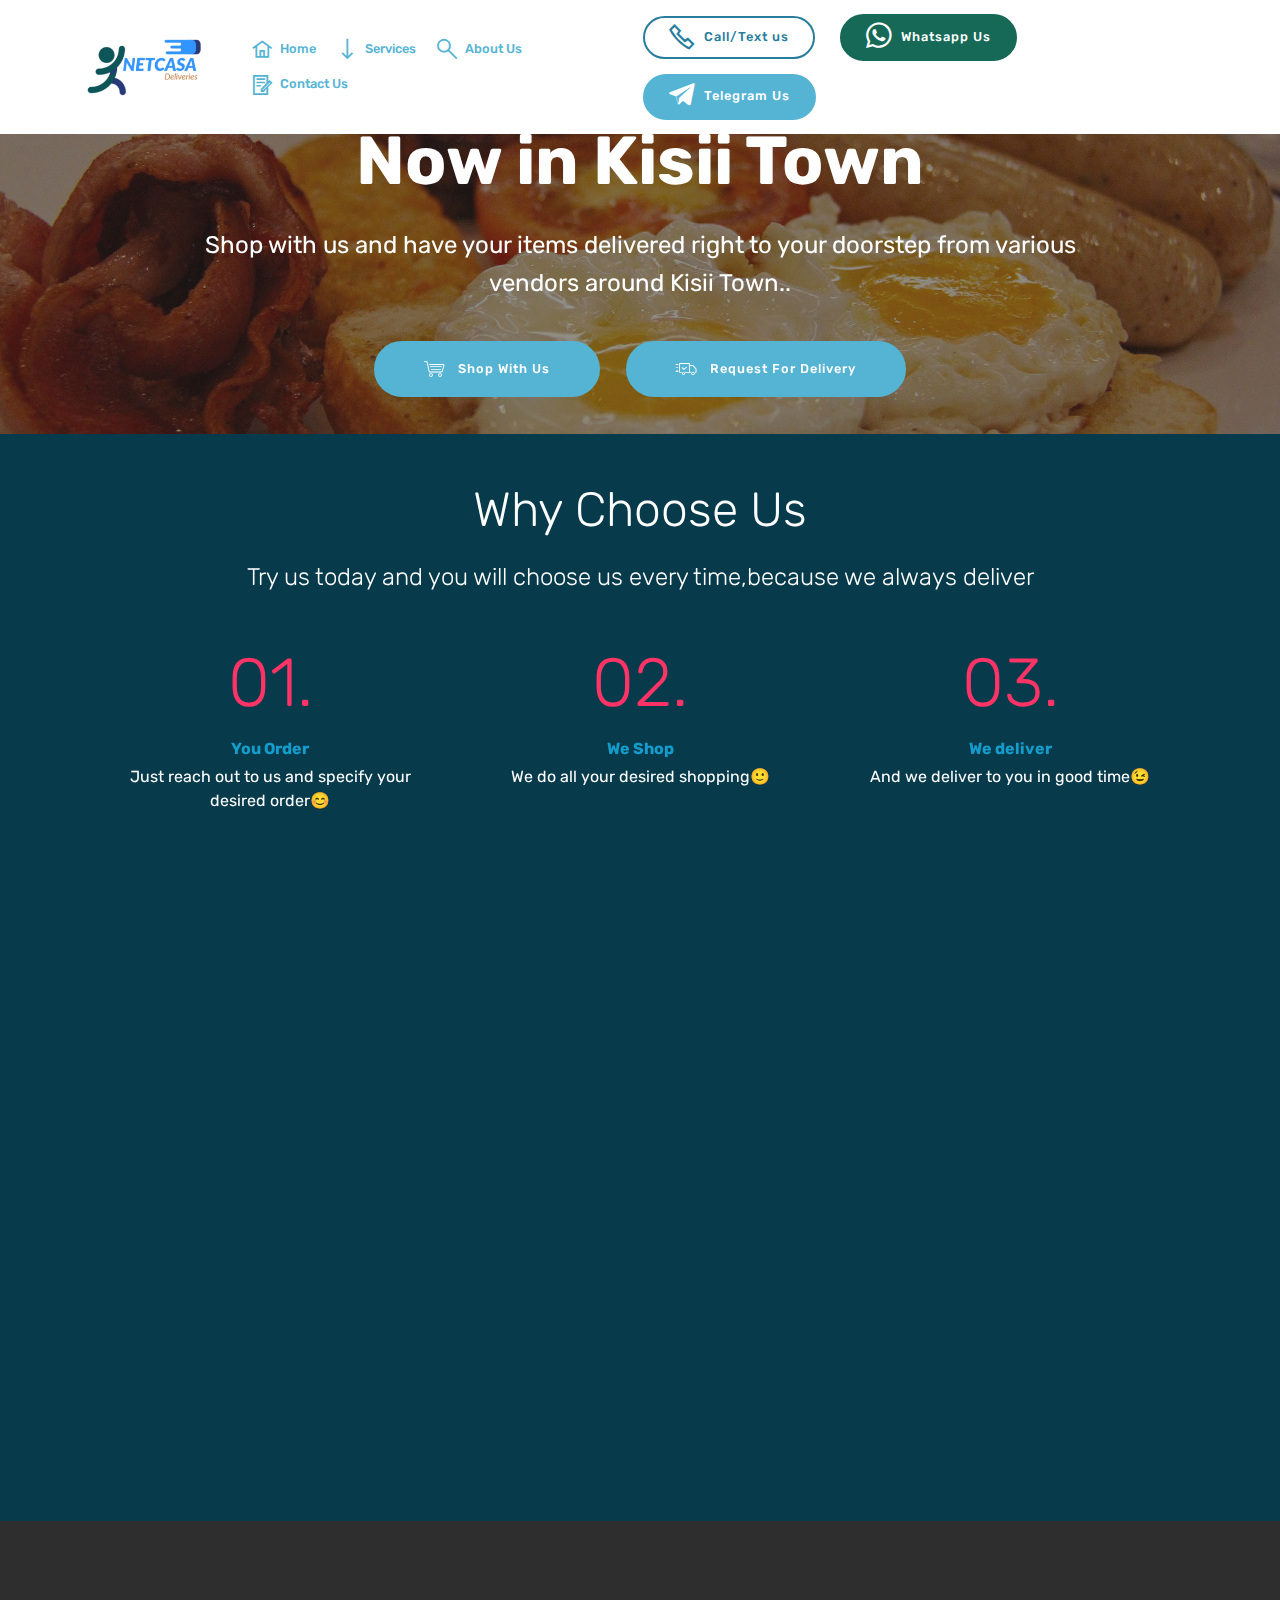
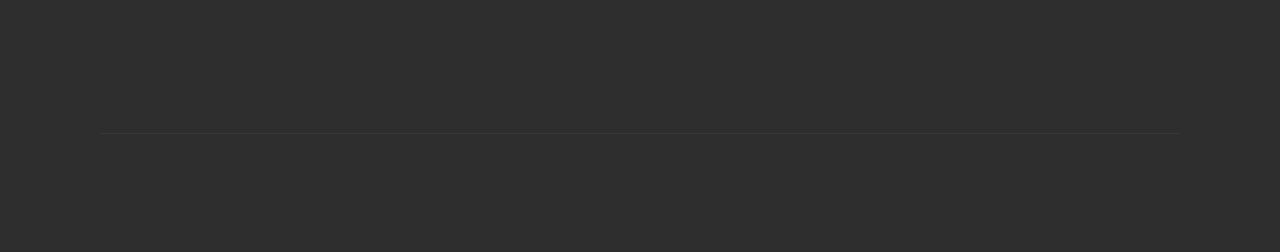
<file: NetCasa/index.html>
<!DOCTYPE html>
<html  >
<head>
  <!-- Site made with Mobirise Website Builder v4.10.7, https://mobirise.com -->
  <meta charset="UTF-8">
  <meta http-equiv="X-UA-Compatible" content="IE=edge">
  <meta name="generator" content="Mobirise v4.10.7, mobirise.com">
  <meta name="viewport" content="width=device-width, initial-scale=1, minimum-scale=1">
  <link rel="shortcut icon" href="assets/images/logo-244x112.png" type="image/x-icon">
  <meta name="description" content="HOME">
  
  <title>Home</title>
  <link rel="stylesheet" href="assets/web/assets/mobirise-icons/mobirise-icons.css">
  <link rel="stylesheet" href="assets/web/assets/mobirise-icons2/mobirise2.css">
  <link rel="stylesheet" href="assets/tether/tether.min.css">
  <link rel="stylesheet" href="assets/bootstrap/css/bootstrap.min.css">
  <link rel="stylesheet" href="assets/bootstrap/css/bootstrap-grid.min.css">
  <link rel="stylesheet" href="assets/bootstrap/css/bootstrap-reboot.min.css">
  <link rel="stylesheet" href="assets/dropdown/css/style.css">
  <link rel="stylesheet" href="assets/socicon/css/styles.css">
  <link rel="stylesheet" href="assets/animatecss/animate.min.css">
  <link rel="stylesheet" href="assets/theme/css/style.css">
  <link rel="stylesheet" href="assets/mobirise/css/mbr-additional.css" type="text/css">
  
  
  
</head>
<body>
  <section class="menu cid-qTkzRZLJNu" once="menu" id="menu1-5">

    

    <nav class="navbar navbar-expand beta-menu navbar-dropdown align-items-center navbar-fixed-top navbar-toggleable-sm">
        <button class="navbar-toggler navbar-toggler-right" type="button" data-toggle="collapse" data-target="#navbarSupportedContent" aria-controls="navbarSupportedContent" aria-expanded="false" aria-label="Toggle navigation">
            <div class="hamburger">
                <span></span>
                <span></span>
                <span></span>
                <span></span>
            </div>
        </button>
        <div class="menu-logo">
            <div class="navbar-brand">
                <span class="navbar-logo">
                    <a href="index.html">
                         <img src="assets/images/logo-244x112.png" alt="Mobirise" title="" style="height: 3.8rem;">
                    </a>
                </span>
                
            </div>
        </div>
        <div class="collapse navbar-collapse" id="navbarSupportedContent">
            <ul class="navbar-nav nav-dropdown" data-app-modern-menu="true"><li class="nav-item">
                    <a class="nav-link link text-secondary display-4" href="index.html"><span class="mobi-mbri mobi-mbri-home mbr-iconfont mbr-iconfont-btn"></span>Home</a>
                </li><li class="nav-item"><a class="nav-link link text-secondary display-4" href="index.html#services1-a"><span class="mobi-mbri mobi-mbri-down mbr-iconfont mbr-iconfont-btn"></span>
                        
                        Services
                    </a></li>
                <li class="nav-item">
                    <a class="nav-link link text-secondary display-4" href="About Us.html"><span class="mobi-mbri mobi-mbri-search mbr-iconfont mbr-iconfont-btn"></span>
                        
                        About Us
                    </a>
                </li><li class="nav-item"><a class="nav-link link text-secondary display-4" href="Contact Us.html"><span class="mobi-mbri mobi-mbri-contact-form mbr-iconfont mbr-iconfont-btn"></span>
                        Contact Us
                    </a></li></ul>
            <div class="navbar-buttons mbr-section-btn"><a class="btn btn-sm btn-secondary-outline display-4" href="tel:+254719412552"><span class="mobi-mbri mobi-mbri-phone mbr-iconfont mbr-iconfont-btn"></span>
                    Call/Text us</a> <a class="btn btn-sm btn-primary display-4" href="https://wa.me/+254719412552"><span class="socicon socicon-whatsapp mbr-iconfont mbr-iconfont-btn"></span>
                    Whatsapp Us</a> <a class="btn btn-sm btn-secondary display-4" href="https://t.me/netcasadeliveries"><span class="socicon socicon-telegram mbr-iconfont mbr-iconfont-btn"></span>Telegram Us</a></div>
        </div>
    </nav>
</section>

<section class="engine"><a href="https://mobirise.info/y">html web templates</a></section><section class="header1 cid-rygZcoZLfi mbr-parallax-background" id="header1-6">

    

    <div class="mbr-overlay" style="opacity: 0.5; background-color: rgb(35, 35, 35);">
    </div>

    <div class="container">
        <div class="row justify-content-md-center">
            <div class="mbr-white col-md-10">
                <h1 class="mbr-section-title align-center mbr-bold pb-3 mbr-fonts-style display-1">Now in Kisii Town</h1>
                
                <p class="mbr-text align-center pb-3 mbr-fonts-style display-5">
                    Shop with us and have your items delivered right to your doorstep from various vendors around Kisii Town..
                </p>
                <div class="mbr-section-btn align-center"><a class="btn btn-md btn-secondary display-4" href="index.html#services1-a"><span class="mbri-shopping-cart mbr-iconfont mbr-iconfont-btn"></span>
                        Shop With Us</a> <a class="btn btn-md btn-secondary display-4" href="Order Form.html"><span class="mbri-delivery mbr-iconfont mbr-iconfont-btn"></span>
                        Request For Delivery</a></div>
            </div>
        </div>
    </div>

</section>

<section class="counters6 counters cid-ryh1s5dzVH" id="counters6-7">

    

    

    <div class="container pt-4 mt-2">
        <h2 class="mbr-section-title pb-3 align-center mbr-fonts-style display-2">Why Choose Us</h2>
        <h3 class="mbr-section-subtitle pb-5 align-center mbr-fonts-style display-5">
            Try us today and you will choose us every time,because we always deliver</h3>
        <div>
                <div class="cards-container">
                    <div class="card col-12 col-md-6 col-lg-4 pb-md-4">
                        <div class="panel-item align-center">
                            <div class="card-img pb-3">
                                <h3 class="img-text mbr-fonts-style display-1">01.</h3>
                            </div>
                            <div class="card-text">
                                <h4 class="mbr-content-title mbr-bold mbr-fonts-style display-7">You Order</h4>
                                <p class="mbr-content-text mbr-fonts-style display-7">Just reach out to us and specify your desired order😊</p>
                            </div>
                        </div>
                    </div>
                    <div class="card col-12 col-md-6 col-lg-4 pb-md-4">
                        <div class="panel-item align-center">
                            <div class="card-img pb-3">
                                <h3 class="img-text mbr-fonts-style display-1">02.</h3>
                            </div>
                            <div class="card-text">
                                <h4 class="mbr-content-title mbr-bold mbr-fonts-style display-7">We Shop</h4>
                                <p class="mbr-content-text mbr-fonts-style display-7">We do all your desired shopping🙂</p>
                            </div>
                        </div>
                    </div>
                    <div class="card col-12 col-md-6 col-lg-4 last-child">
                        <div class="panel-item align-center">
                            <div class="card-img pb-3">
                                <h3 class="img-text mbr-fonts-style display-1">03.</h3>
                            </div>
                            <div class="card-text">
                                <h4 class="mbr-content-title mbr-bold mbr-fonts-style display-7">We deliver</h4>
                                <p class="mbr-content-text mbr-fonts-style display-7">And we deliver to you in good time😉</p>
                            </div>
                        </div>
                    </div>
                    
                </div>
            </div>
    </div>
</section>

<section class="services1 cid-ryh3zbZKGd" id="services1-a">
    <!---->
    
    <!---->
    <!--Overlay-->
    
    <!--Container-->
    <div class="container">
        <div class="row justify-content-center">
            <!--Titles-->
            <div class="title pb-5 col-12">
                <h2 class="align-left pb-3 mbr-fonts-style display-1">
                    Our Services</h2>
                
            </div>
            <!--Card-1-->
            <div class="card col-12 col-md-6 p-3 col-lg-3">
                <div class="card-wrapper">
                    <div class="card-img">
                        <img src="assets/images/mbr-506x337.jpg" alt="Mobirise" title="">
                    </div>
                    <div class="card-box">
                        <h4 class="card-title mbr-fonts-style display-5">
                            FOODS</h4>
                        <p class="mbr-text mbr-fonts-style display-7">
                            Lorem ipsum dolor sit amet, consectetur adipisicing elit. Ab accusantium dolores doloribus
                            eligendi eum illo placeat quis repellendus sequi tempore!
                        </p>
                        <!--Btn-->
                        <div class="mbr-section-btn align-left"><a href="Order Form.html" class="btn btn-secondary-outline display-4">Shop Foods</a></div>
                    </div>
                </div>
            </div>
            <!--Card-2-->
            <div class="card col-12 col-md-6 p-3 col-lg-3">
                <div class="card-wrapper">
                    <div class="card-img">
                        <img src="assets/images/mbr-506x335.jpg" alt="Mobirise" title="">
                    </div>
                    <div class="card-box">
                        <h4 class="card-title mbr-fonts-style display-5">LIQOUR</h4>
                        <p class="mbr-text mbr-fonts-style display-7">
                            Lorem ipsum dolor sit amet, consectetur adipisicing elit. Ab accusantium dolores doloribus
                            eligendi eum illo placeat quis repellendus sequi tempore!
                        </p>
                        <!--Btn-->
                        <div class="mbr-section-btn align-left"><a href="Order Form.html" class="btn btn-secondary-outline display-4">Shop Liqour</a></div>
                    </div>
                </div>
            </div>
            <!--Card-3-->
            <div class="card col-12 col-md-6 p-3 col-lg-3">
                <div class="card-wrapper">
                    <div class="card-img">
                        <img src="assets/images/mbr-1-506x335.jpg" alt="Mobirise" title="">
                    </div>
                    <div class="card-box">
                        <h4 class="card-title mbr-fonts-style display-5">
                            CLOTHING</h4>
                        <p class="mbr-text mbr-fonts-style display-7">
                            Lorem ipsum dolor sit amet, consectetur adipisicing elit. Ab accusantium dolores doloribus
                            eligendi eum illo placeat quis repellendus sequi tempore!
                        </p>
                        <!--Btn-->
                        <div class="mbr-section-btn align-left"><a href="Order Form.html" class="btn btn-secondary-outline display-4">Shop Clothing</a></div>
                    </div>
                </div>
            </div>
            <!--Card-4-->
            <div class="card col-12 col-md-6 p-3 col-lg-3 last-child">
                <div class="card-wrapper">
                    <div class="card-img">
                        <img src="assets/images/mbr-1-506x337.jpg" alt="Mobirise" title="">
                    </div>
                    <div class="card-box">
                        <h4 class="card-title mbr-fonts-style display-5">
                            SHOPPING</h4>
                        <p class="mbr-text mbr-fonts-style display-7">
                            Lorem ipsum dolor sit amet, consectetur adipisicing elit. Ab accusantium dolores doloribus
                            eligendi eum illo placeat quis repellendus sequi tempore!
                        </p>
                        <!--Btn-->
                        <div class="mbr-section-btn align-left"><a href="Order Form.html" class="btn btn-secondary-outline display-4">Get Shopping</a></div>
                    </div>
                </div>
            </div>
        </div>
    </div>
</section>

<section class="cid-ryhgZNBqCF" id="footer1-j">

    

    

    <div class="container">
        <div class="media-container-row content text-white">
            <div class="col-12 col-md-3">
                <div class="media-wrap">
                    <a href="https://mobirise.co/">
                        <img src="assets/images/logo-192x88.png" alt="Mobirise" title="">
                    </a>
                </div>
            </div>
            <div class="col-12 col-md-3 mbr-fonts-style display-7">
                <h5 class="pb-3">
                    Address
                </h5>
                <p class="mbr-text">
                    1234 Street Name
                    <br>City, AA 99999
                </p>
            </div>
            <div class="col-12 col-md-3 mbr-fonts-style display-7">
                <h5 class="pb-3">
                    Contacts
                </h5>
                <p class="mbr-text">
                    Email: support@mobirise.com
                    <br>Phone: +1 (0) 000 0000 001
                    <br>Fax: +1 (0) 000 0000 002
                </p>
            </div>
            <div class="col-12 col-md-3 mbr-fonts-style display-7">
                <h5 class="pb-3">
                    Links
                </h5>
                <p class="mbr-text">
                    <a class="text-primary" href="https://mobirise.co/">Website builder</a>
                    <br><a class="text-primary" href="https://mobirise.co/">Download for Windows</a>
                    <br><a class="text-primary" href="https://mobirise.co/">Download for Mac</a>
                </p>
            </div>
        </div>
        <div class="footer-lower">
            <div class="media-container-row">
                <div class="col-sm-12">
                    <hr>
                </div>
            </div>
            <div class="media-container-row mbr-white">
                <div class="col-sm-6 copyright">
                    <p class="mbr-text mbr-fonts-style display-7">
                        © Copyright 2019 NetCasa Deliveries - All Rights Reserved
                    </p>
                </div>
                <div class="col-md-6">
                    <div class="social-list align-right">
                        <div class="soc-item">
                            <a href="https://twitter.com/mobirise" target="_blank">
                                <span class="socicon-twitter socicon mbr-iconfont mbr-iconfont-social"></span>
                            </a>
                        </div>
                        <div class="soc-item">
                            <a href="https://www.facebook.com/pages/Mobirise/1616226671953247" target="_blank">
                                <span class="socicon-facebook socicon mbr-iconfont mbr-iconfont-social"></span>
                            </a>
                        </div>
                        <div class="soc-item">
                            <a href="https://www.youtube.com/c/mobirise" target="_blank">
                                <span class="socicon-youtube socicon mbr-iconfont mbr-iconfont-social"></span>
                            </a>
                        </div>
                        <div class="soc-item">
                            <a href="https://instagram.com/mobirise" target="_blank">
                                <span class="socicon-instagram socicon mbr-iconfont mbr-iconfont-social"></span>
                            </a>
                        </div>
                        <div class="soc-item">
                            <a href="https://plus.google.com/u/0/+Mobirise" target="_blank">
                                <span class="socicon-googleplus socicon mbr-iconfont mbr-iconfont-social"></span>
                            </a>
                        </div>
                        <div class="soc-item">
                            <a href="https://www.behance.net/Mobirise" target="_blank">
                                <span class="socicon-behance socicon mbr-iconfont mbr-iconfont-social"></span>
                            </a>
                        </div>
                    </div>
                </div>
            </div>
        </div>
    </div>
</section>


  <script src="assets/web/assets/jquery/jquery.min.js"></script>
  <script src="assets/tether/tether.min.js"></script>
  <script src="assets/popper/popper.min.js"></script>
  <script src="assets/bootstrap/js/bootstrap.min.js"></script>
  <script src="assets/dropdown/js/nav-dropdown.js"></script>
  <script src="assets/dropdown/js/navbar-dropdown.js"></script>
  <script src="assets/touchswipe/jquery.touch-swipe.min.js"></script>
  <script src="assets/viewportchecker/jquery.viewportchecker.js"></script>
  <script src="assets/parallax/jarallax.min.js"></script>
  <script src="assets/smoothscroll/smooth-scroll.js"></script>
  <script src="assets/theme/js/script.js"></script>
  
  
  <input name="animation" type="hidden">
  </body>
</html>
</file>
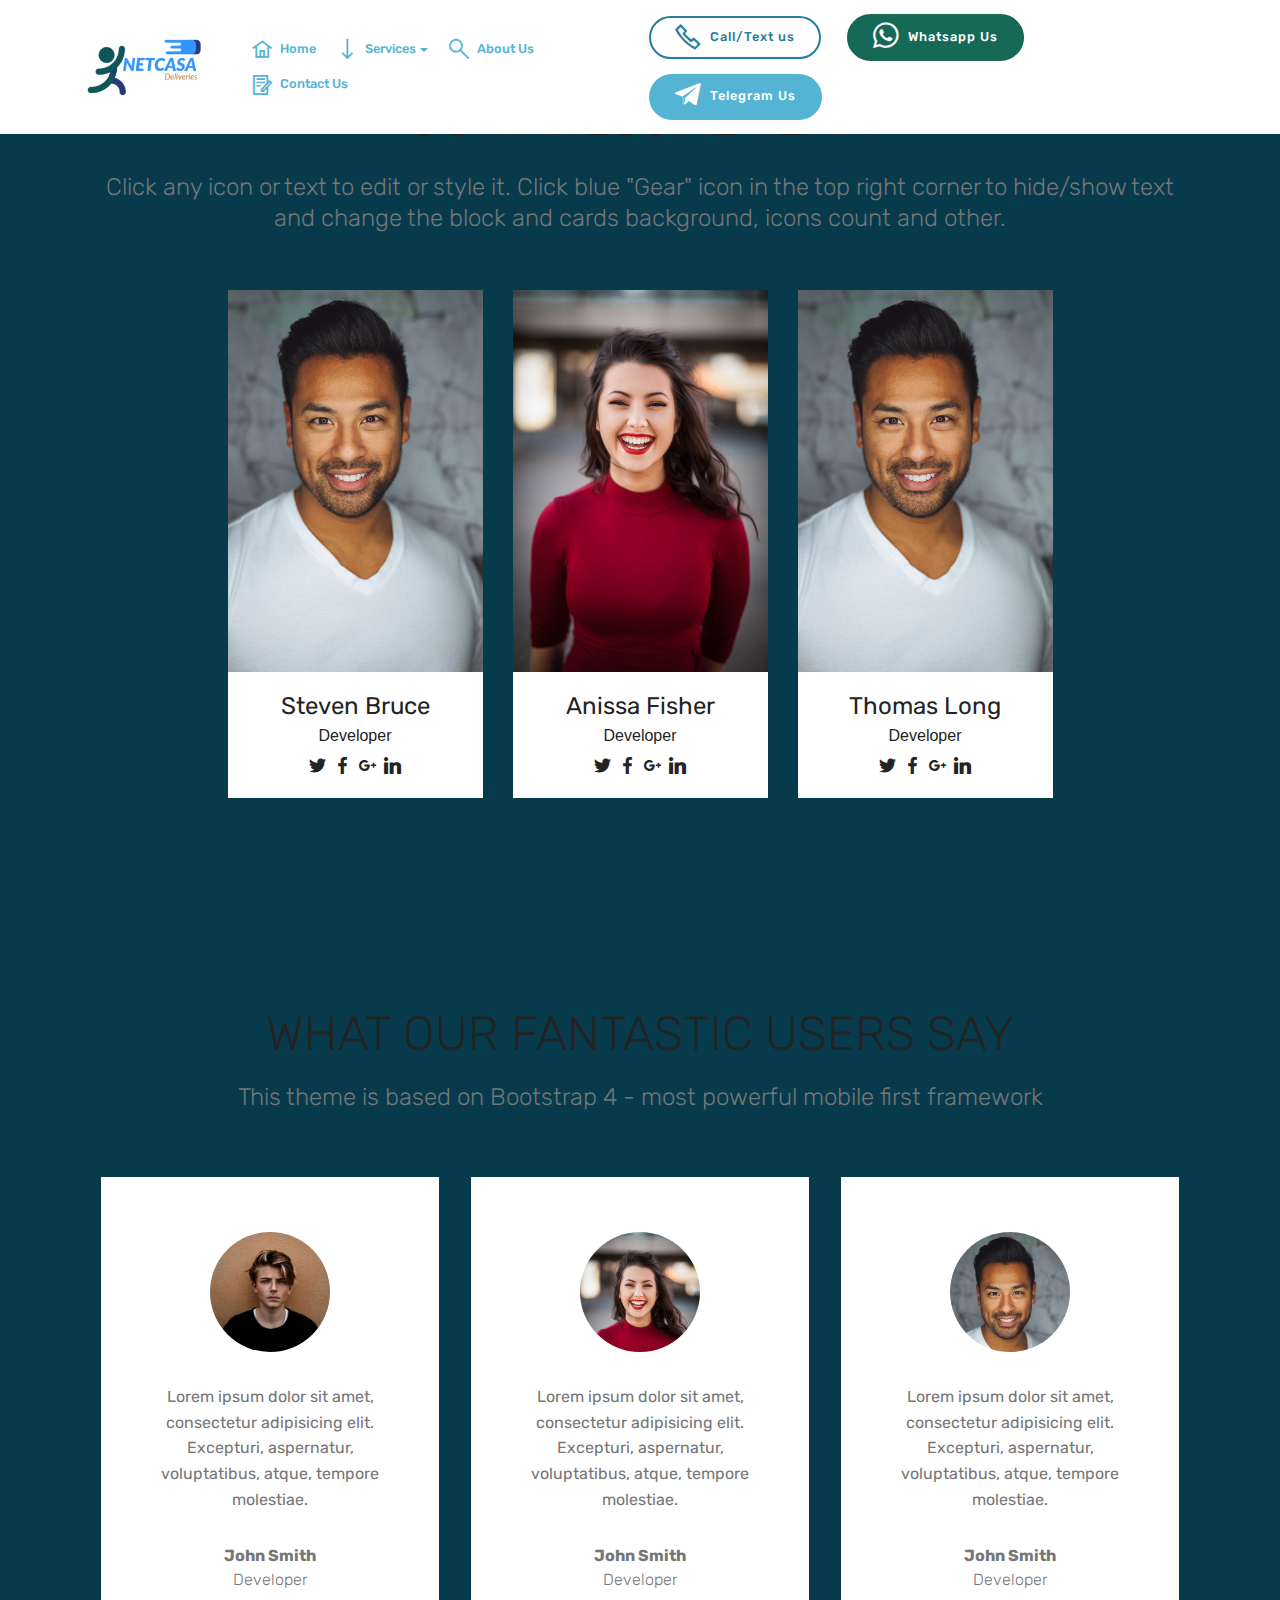
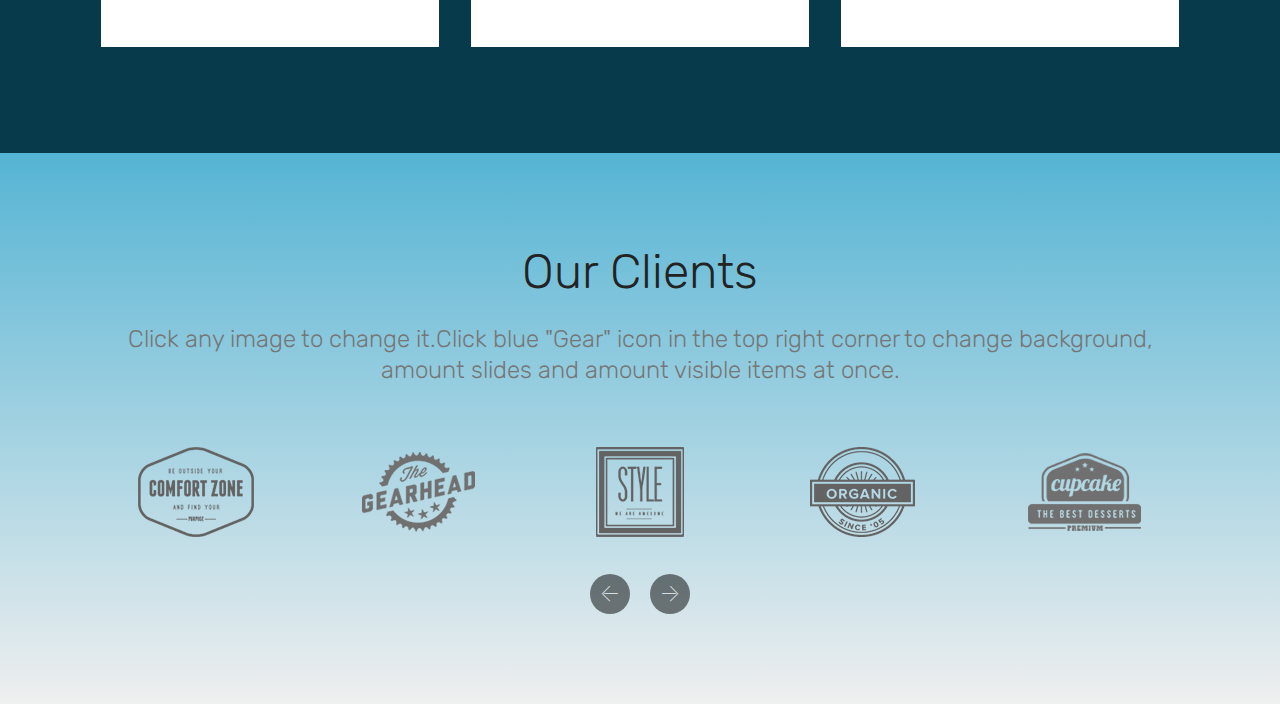
<file: About Us.html>
<!DOCTYPE html>
<html  >
<head>
  <!-- Site made with Mobirise Website Builder v4.10.7, https://mobirise.com -->
  <meta charset="UTF-8">
  <meta http-equiv="X-UA-Compatible" content="IE=edge">
  <meta name="generator" content="Mobirise v4.10.7, mobirise.com">
  <meta name="viewport" content="width=device-width, initial-scale=1, minimum-scale=1">
  <link rel="shortcut icon" href="assets/images/logo-244x112.png" type="image/x-icon">
  <meta name="description" content="About Us">
  
  <title>About Us</title>
  <link rel="stylesheet" href="assets/web/assets/mobirise-icons/mobirise-icons.css">
  <link rel="stylesheet" href="assets/web/assets/mobirise-icons2/mobirise2.css">
  <link rel="stylesheet" href="assets/tether/tether.min.css">
  <link rel="stylesheet" href="assets/bootstrap/css/bootstrap.min.css">
  <link rel="stylesheet" href="assets/bootstrap/css/bootstrap-grid.min.css">
  <link rel="stylesheet" href="assets/bootstrap/css/bootstrap-reboot.min.css">
  <link rel="stylesheet" href="assets/socicon/css/styles.css">
  <link rel="stylesheet" href="assets/dropdown/css/style.css">
  <link rel="stylesheet" href="assets/theme/css/style.css">
  <link rel="stylesheet" href="assets/mobirise/css/mbr-additional.css" type="text/css">
  
  
  
</head>
<body>
  <section class="menu cid-qTkzRZLJNu" once="menu" id="menu1-4">

    

    <nav class="navbar navbar-expand beta-menu navbar-dropdown align-items-center navbar-fixed-top navbar-toggleable-sm">
        <button class="navbar-toggler navbar-toggler-right" type="button" data-toggle="collapse" data-target="#navbarSupportedContent" aria-controls="navbarSupportedContent" aria-expanded="false" aria-label="Toggle navigation">
            <div class="hamburger">
                <span></span>
                <span></span>
                <span></span>
                <span></span>
            </div>
        </button>
        <div class="menu-logo">
            <div class="navbar-brand">
                <span class="navbar-logo">
                    <a href="index.html">
                         <img src="assets/images/logo-244x112.png" alt="Mobirise" title="" style="height: 3.8rem;">
                    </a>
                </span>
                
            </div>
        </div>
        <div class="collapse navbar-collapse" id="navbarSupportedContent">
            <ul class="navbar-nav nav-dropdown" data-app-modern-menu="true"><li class="nav-item">
                    <a class="nav-link link text-secondary display-4" href="index.html"><span class="mobi-mbri mobi-mbri-home mbr-iconfont mbr-iconfont-btn"></span>Home</a>
                </li><li class="nav-item dropdown"><a class="nav-link link text-secondary dropdown-toggle display-4" href="index.html#services1-a" data-toggle="dropdown-submenu" aria-expanded="false"><span class="mobi-mbri mobi-mbri-down mbr-iconfont mbr-iconfont-btn"></span>
                        
                        Services
                    </a><div class="dropdown-menu"><a class="text-secondary dropdown-item display-4" href="Food order Form.html">Food</a><a class="text-secondary dropdown-item display-4" href="Clothing order.html">Clothing</a><a class="text-secondary dropdown-item display-4" href="Liqour order Form.html">Liqour</a><a class="text-secondary dropdown-item display-4" href=" Shopping Order Form.html" aria-expanded="false">Shopping</a></div></li>
                <li class="nav-item">
                    <a class="nav-link link text-secondary display-4" href="About Us.html"><span class="mobi-mbri mobi-mbri-search mbr-iconfont mbr-iconfont-btn"></span>
                        
                        About Us
                    </a>
                </li><li class="nav-item"><a class="nav-link link text-secondary display-4" href="Contact Us.html"><span class="mobi-mbri mobi-mbri-contact-form mbr-iconfont mbr-iconfont-btn"></span>
                        Contact Us
                    </a></li></ul>
            <div class="navbar-buttons mbr-section-btn"><a class="btn btn-sm btn-secondary-outline display-4" href="tel:+254719412552"><span class="mobi-mbri mobi-mbri-phone mbr-iconfont mbr-iconfont-btn"></span>
                    Call/Text us</a> <a class="btn btn-sm btn-primary display-4" href="https://wa.me/+254719412552"><span class="socicon socicon-whatsapp mbr-iconfont mbr-iconfont-btn"></span>
                    Whatsapp Us</a> <a class="btn btn-sm btn-secondary display-4" href="https://t.me/netcasadeliveries"><span class="socicon socicon-telegram mbr-iconfont mbr-iconfont-btn"></span>Telegram Us</a></div>
        </div>
    </nav>
</section>

<section class="engine"><a href="https://mobirise.info/l">free web templates</a></section><section class="team1 cid-ryhcni2yKs" id="team1-g">
    
    
    
    <div class="container align-center">
        <h2 class="pb-3 mbr-fonts-style mbr-section-title display-2">
            OUR AWESOME TEAM
        </h2>
        <h3 class="pb-5 mbr-section-subtitle mbr-fonts-style mbr-light display-5">
            Click any icon or text to edit or style it. Click blue "Gear" icon in the top right corner to hide/show text and change the block and cards background, icons count and other.
        </h3>
        <div class="row media-row">
            
        <div class="team-item col-lg-3 col-md-6">
                <div class="item-image">
                    <img src="assets/images/face3.jpg" alt="" title="">
                </div>
                <div class="item-caption py-3">
                    <div class="item-name px-2">
                        <p class="mbr-fonts-style display-5">
                           Steven Bruce</p>
                    </div>
                    <div class="item-role px-2">
                        <p>Developer</p>
                    </div>
                    <div class="item-social pt-2">
                        <a href="https://twitter.com/mobirise" target="_blank">
                            <span class="p-1 socicon-twitter socicon mbr-iconfont mbr-iconfont-social"></span>
                        </a>
                        <a href="https://www.facebook.com/pages/Mobirise/1616226671953247" target="_blank">
                            <span class="p-1 socicon-facebook socicon mbr-iconfont mbr-iconfont-social"></span>
                        </a>
                        <a href="https://plus.google.com/u/0/+Mobirise" target="_blank">
                            <span class="p-1 socicon-googleplus socicon mbr-iconfont mbr-iconfont-social"></span>
                        </a>
                        <a href="https://www.linkedin.com/in/mobirise" target="_blank">
                            <span class="p-1 socicon-linkedin socicon mbr-iconfont mbr-iconfont-social"></span>
                        </a>
                        <a href="https://www.instagram.com/mobirise/" target="_blank">
                            
                        </a>
                        <a href="https://www.youtube.com/channel/UCt_tncVAetpK5JeM8L-8jyw" target="_blank">    
                            
                        </a>
                    </div>
                </div>
            </div><div class="team-item col-lg-3 col-md-6">
                <div class="item-image">
                    <img src="assets/images/face2.jpg" alt="" title="">
                </div>
                <div class="item-caption py-3">
                    <div class="item-name px-2">
                        <p class="mbr-fonts-style display-5">
                           Anissa Fisher</p>
                    </div>
                    <div class="item-role px-2">
                        <p>Developer</p>
                    </div>
                    <div class="item-social pt-2">
                        <a href="https://twitter.com/mobirise" target="_blank">
                            <span class="p-1 socicon-twitter socicon mbr-iconfont mbr-iconfont-social"></span>
                        </a>
                        <a href="https://www.facebook.com/pages/Mobirise/1616226671953247" target="_blank">
                            <span class="p-1 socicon-facebook socicon mbr-iconfont mbr-iconfont-social"></span>
                        </a>
                        <a href="https://plus.google.com/u/0/+Mobirise" target="_blank">
                            <span class="p-1 socicon-googleplus socicon mbr-iconfont mbr-iconfont-social"></span>
                        </a>
                        <a href="https://www.linkedin.com/in/mobirise" target="_blank">
                            <span class="p-1 socicon-linkedin socicon mbr-iconfont mbr-iconfont-social"></span>
                        </a>
                        <a href="https://www.instagram.com/mobirise/" target="_blank">
                            
                        </a>
                        <a href="https://www.youtube.com/channel/UCt_tncVAetpK5JeM8L-8jyw" target="_blank">    
                            
                        </a>
                    </div>
                </div>
            </div><div class="team-item col-lg-3 col-md-6">
                <div class="item-image">
                    <img src="assets/images/face3.jpg" alt="" title="">
                </div>
                <div class="item-caption py-3">
                    <div class="item-name px-2">
                        <p class="mbr-fonts-style display-5">
                           Thomas Long</p>
                    </div>
                    <div class="item-role px-2">
                        <p>Developer</p>
                    </div>
                    <div class="item-social pt-2">
                        <a href="https://twitter.com/mobirise" target="_blank">
                            <span class="p-1 socicon-twitter socicon mbr-iconfont mbr-iconfont-social"></span>
                        </a>
                        <a href="https://www.facebook.com/pages/Mobirise/1616226671953247" target="_blank">
                            <span class="p-1 socicon-facebook socicon mbr-iconfont mbr-iconfont-social"></span>
                        </a>
                        <a href="https://plus.google.com/u/0/+Mobirise" target="_blank">
                            <span class="p-1 socicon-googleplus socicon mbr-iconfont mbr-iconfont-social"></span>
                        </a>
                        <a href="https://www.linkedin.com/in/mobirise" target="_blank">
                            <span class="p-1 socicon-linkedin socicon mbr-iconfont mbr-iconfont-social"></span>
                        </a>
                        <a href="https://www.instagram.com/mobirise/" target="_blank">
                            
                        </a>
                        <a href="https://www.youtube.com/channel/UCt_tncVAetpK5JeM8L-8jyw" target="_blank">    
                            
                        </a>
                    </div>
                </div>
            </div></div>    
    </div>
</section>

<section class="testimonials1 cid-ryhcpccSqh" id="testimonials1-h">

    

    
    <div class="container">
        <div class="media-container-row">
            <div class="title col-12 align-center">
                <h2 class="pb-3 mbr-fonts-style display-2">
                    WHAT OUR FANTASTIC USERS SAY
                </h2>
                <h3 class="mbr-section-subtitle mbr-light pb-3 mbr-fonts-style display-5">
                    This theme is based on Bootstrap 4 - most powerful mobile first framework
                </h3>
            </div>
        </div>
    </div>

    <div class="container pt-3 mt-2">
        <div class="media-container-row">
            <div class="mbr-testimonial p-3 align-center col-12 col-md-6 col-lg-4">
                <div class="panel-item p-3">
                    <div class="card-block">
                        <div class="testimonial-photo">
                            <img src="assets/images/face1.jpg">
                        </div>
                        <p class="mbr-text mbr-fonts-style display-7">
                           Lorem ipsum dolor sit amet, consectetur adipisicing elit. Excepturi, aspernatur, voluptatibus, atque, tempore molestiae.
                        </p>
                    </div>
                    <div class="card-footer">
                        <div class="mbr-author-name mbr-bold mbr-fonts-style display-7">
                             John Smith
                        </div>
                        <small class="mbr-author-desc mbr-italic mbr-light mbr-fonts-style display-7">
                               Developer
                        </small>
                    </div>
                </div>
            </div>

            <div class="mbr-testimonial p-3 align-center col-12 col-md-6 col-lg-4">
                <div class="panel-item p-3">
                    <div class="card-block">
                        <div class="testimonial-photo">
                            <img src="assets/images/face2.jpg">
                        </div>
                        <p class="mbr-text mbr-fonts-style display-7">
                           Lorem ipsum dolor sit amet, consectetur adipisicing elit. Excepturi, aspernatur, voluptatibus, atque, tempore molestiae.
                        </p>
                    </div>
                    <div class="card-footer">
                        <div class="mbr-author-name mbr-bold mbr-fonts-style display-7">
                             John Smith
                        </div>
                        <small class="mbr-author-desc mbr-italic mbr-light mbr-fonts-style display-7">
                               Developer
                        </small>
                    </div>
                </div>
            </div>

            <div class="mbr-testimonial p-3 align-center col-12 col-md-6 col-lg-4">
                <div class="panel-item p-3">
                    <div class="card-block">
                        <div class="testimonial-photo">
                            <img src="assets/images/face3.jpg">
                        </div>
                        <p class="mbr-text mbr-fonts-style display-7">
                           Lorem ipsum dolor sit amet, consectetur adipisicing elit. Excepturi, aspernatur, voluptatibus, atque, tempore molestiae.
                        </p>
                    </div>
                    <div class="card-footer">
                        <div class="mbr-author-name mbr-bold mbr-fonts-style display-7">
                             John Smith
                        </div>
                        <small class="mbr-author-desc mbr-italic mbr-light mbr-fonts-style display-7">
                               Developer
                        </small>
                    </div>
                </div>
            </div>

            

            

            
        </div>
    </div>   
</section>

<section class="clients cid-ryhcDpbgWe" data-interval="false" id="clients-i">
      

    
        <div class="container mb-5">
            <div class="media-container-row">
                <div class="col-12 align-center">
                    <h2 class="mbr-section-title pb-3 mbr-fonts-style display-2">
                        Our Clients
                    </h2>
                    <h3 class="mbr-section-subtitle mbr-light mbr-fonts-style display-5">
                        Click any image to change it.Click blue "Gear" icon in the top right corner to change background, amount slides and amount visible items at once.
                    </h3>
                </div>
            </div>
        </div>

    <div class="container">
        <div class="carousel slide" role="listbox" data-pause="true" data-keyboard="false" data-ride="carousel" data-interval="5000">
            <div class="carousel-inner" data-visible="5">
                
                
                
                
                
            <div class="carousel-item ">
                    <div class="media-container-row">
                        <div class="col-md-12">
                            <div class="wrap-img ">
                                <img src="assets/images/1.png" class="img-responsive clients-img">
                            </div>
                        </div>
                    </div>
                </div><div class="carousel-item ">
                    <div class="media-container-row">
                        <div class="col-md-12">
                            <div class="wrap-img ">
                                <img src="assets/images/2.png" class="img-responsive clients-img">
                            </div>
                        </div>
                    </div>
                </div><div class="carousel-item ">
                    <div class="media-container-row">
                        <div class="col-md-12">
                            <div class="wrap-img ">
                                <img src="assets/images/3.png" class="img-responsive clients-img">
                            </div>
                        </div>
                    </div>
                </div><div class="carousel-item ">
                    <div class="media-container-row">
                        <div class="col-md-12">
                            <div class="wrap-img ">
                                <img src="assets/images/4.png" class="img-responsive clients-img">
                            </div>
                        </div>
                    </div>
                </div><div class="carousel-item ">
                    <div class="media-container-row">
                        <div class="col-md-12">
                            <div class="wrap-img ">
                                <img src="assets/images/5.png" class="img-responsive clients-img">
                            </div>
                        </div>
                    </div>
                </div></div>
            <div class="carousel-controls">
                <a data-app-prevent-settings="" class="carousel-control carousel-control-prev" role="button" data-slide="prev">
                    <span aria-hidden="true" class="mbri-left mbr-iconfont"></span>
                    <span class="sr-only">Previous</span>
                </a>
                <a data-app-prevent-settings="" class="carousel-control carousel-control-next" role="button" data-slide="next">
                    <span aria-hidden="true" class="mbri-right mbr-iconfont"></span>
                    <span class="sr-only">Next</span>
                </a>
            </div>
        </div>
    </div>
</section>


  <script src="assets/web/assets/jquery/jquery.min.js"></script>
  <script src="assets/tether/tether.min.js"></script>
  <script src="assets/popper/popper.min.js"></script>
  <script src="assets/bootstrap/js/bootstrap.min.js"></script>
  <script src="assets/smoothscroll/smooth-scroll.js"></script>
  <script src="assets/touchswipe/jquery.touch-swipe.min.js"></script>
  <script src="assets/bootstrapcarouselswipe/bootstrap-carousel-swipe.js"></script>
  <script src="assets/mbr-clients-slider/mbr-clients-slider.js"></script>
  <script src="assets/dropdown/js/nav-dropdown.js"></script>
  <script src="assets/dropdown/js/navbar-dropdown.js"></script>
  <script src="assets/theme/js/script.js"></script>
  
  
</body>
</html>
</file>
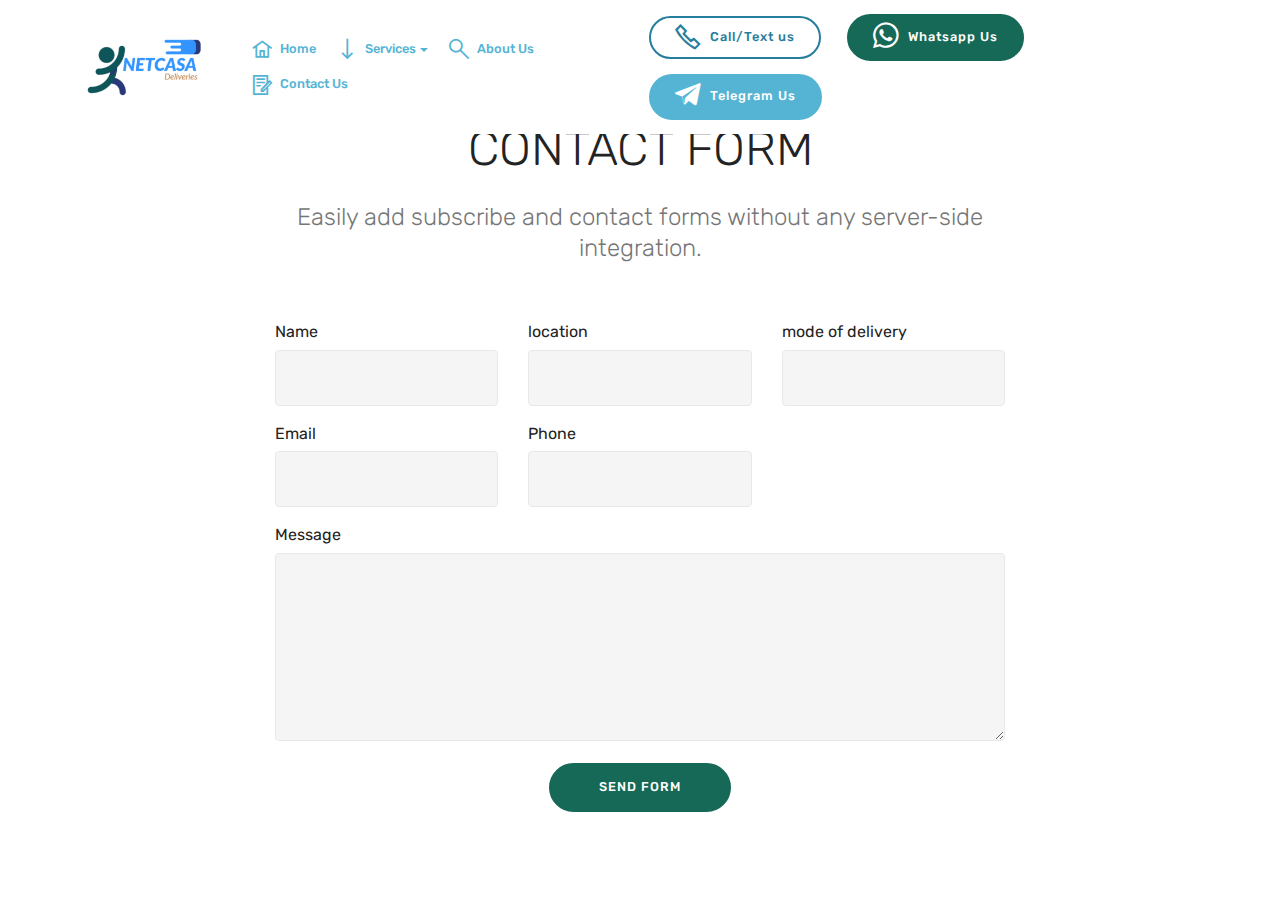
<file: Contact Us.html>
<!DOCTYPE html>
<html  >
<head>
  <!-- Site made with Mobirise Website Builder v4.10.7, https://mobirise.com -->
  <meta charset="UTF-8">
  <meta http-equiv="X-UA-Compatible" content="IE=edge">
  <meta name="generator" content="Mobirise v4.10.7, mobirise.com">
  <meta name="viewport" content="width=device-width, initial-scale=1, minimum-scale=1">
  <link rel="shortcut icon" href="assets/images/logo-244x112.png" type="image/x-icon">
  <meta name="description" content="Contact Us">
  
  <title>Contact Us</title>
  <link rel="stylesheet" href="assets/web/assets/mobirise-icons2/mobirise2.css">
  <link rel="stylesheet" href="assets/tether/tether.min.css">
  <link rel="stylesheet" href="assets/bootstrap/css/bootstrap.min.css">
  <link rel="stylesheet" href="assets/bootstrap/css/bootstrap-grid.min.css">
  <link rel="stylesheet" href="assets/bootstrap/css/bootstrap-reboot.min.css">
  <link rel="stylesheet" href="assets/dropdown/css/style.css">
  <link rel="stylesheet" href="assets/socicon/css/styles.css">
  <link rel="stylesheet" href="assets/theme/css/style.css">
  <link rel="stylesheet" href="assets/mobirise/css/mbr-additional.css" type="text/css">
  
  
  
</head>
<body>
  <section class="menu cid-qTkzRZLJNu" once="menu" id="menu1-0">

    

    <nav class="navbar navbar-expand beta-menu navbar-dropdown align-items-center navbar-fixed-top navbar-toggleable-sm">
        <button class="navbar-toggler navbar-toggler-right" type="button" data-toggle="collapse" data-target="#navbarSupportedContent" aria-controls="navbarSupportedContent" aria-expanded="false" aria-label="Toggle navigation">
            <div class="hamburger">
                <span></span>
                <span></span>
                <span></span>
                <span></span>
            </div>
        </button>
        <div class="menu-logo">
            <div class="navbar-brand">
                <span class="navbar-logo">
                    <a href="index.html">
                         <img src="assets/images/logo-244x112.png" alt="Mobirise" title="" style="height: 3.8rem;">
                    </a>
                </span>
                
            </div>
        </div>
        <div class="collapse navbar-collapse" id="navbarSupportedContent">
            <ul class="navbar-nav nav-dropdown" data-app-modern-menu="true"><li class="nav-item">
                    <a class="nav-link link text-secondary display-4" href="index.html"><span class="mobi-mbri mobi-mbri-home mbr-iconfont mbr-iconfont-btn"></span>Home</a>
                </li><li class="nav-item dropdown"><a class="nav-link link text-secondary dropdown-toggle display-4" href="index.html#services1-a" data-toggle="dropdown-submenu" aria-expanded="false"><span class="mobi-mbri mobi-mbri-down mbr-iconfont mbr-iconfont-btn"></span>
                        
                        Services
                    </a><div class="dropdown-menu"><a class="text-secondary dropdown-item display-4" href="Food order Form.html">Food</a><a class="text-secondary dropdown-item display-4" href="Clothing order.html">Clothing</a><a class="text-secondary dropdown-item display-4" href="Liqour order Form.html">Liqour</a><a class="text-secondary dropdown-item display-4" href=" Shopping Order Form.html" aria-expanded="false">Shopping</a></div></li>
                <li class="nav-item">
                    <a class="nav-link link text-secondary display-4" href="About Us.html"><span class="mobi-mbri mobi-mbri-search mbr-iconfont mbr-iconfont-btn"></span>
                        
                        About Us
                    </a>
                </li><li class="nav-item"><a class="nav-link link text-secondary display-4" href="Contact Us.html"><span class="mobi-mbri mobi-mbri-contact-form mbr-iconfont mbr-iconfont-btn"></span>
                        Contact Us
                    </a></li></ul>
            <div class="navbar-buttons mbr-section-btn"><a class="btn btn-sm btn-secondary-outline display-4" href="tel:+254719412552"><span class="mobi-mbri mobi-mbri-phone mbr-iconfont mbr-iconfont-btn"></span>
                    Call/Text us</a> <a class="btn btn-sm btn-primary display-4" href="https://wa.me/+254719412552"><span class="socicon socicon-whatsapp mbr-iconfont mbr-iconfont-btn"></span>
                    Whatsapp Us</a> <a class="btn btn-sm btn-secondary display-4" href="https://t.me/netcasadeliveries"><span class="socicon socicon-telegram mbr-iconfont mbr-iconfont-btn"></span>Telegram Us</a></div>
        </div>
    </nav>
</section>

<section class="engine"><a href="https://mobirise.info/d">free web maker</a></section><section class="mbr-section form1 cid-ryhaQtX2OM" id="form1-f">

    

    
    <div class="container">
        <div class="row justify-content-center">
            <div class="title col-12 col-lg-8">
                <h2 class="mbr-section-title align-center pb-3 mbr-fonts-style display-2">
                    CONTACT FORM
                </h2>
                <h3 class="mbr-section-subtitle align-center mbr-light pb-3 mbr-fonts-style display-5">
                    Easily add subscribe and contact forms without any server-side integration.
                </h3>
            </div>
        </div>
    </div>
    <div class="container">
        <div class="row justify-content-center">
            <div class="media-container-column col-lg-8" data-form-type="formoid">
                <!---Formbuilder Form--->
                <form action="https://mobirise.com/" method="POST" class="mbr-form form-with-styler" data-form-title="Mobirise Form"><input type="hidden" name="email" data-form-email="true" value="nFbqvGmrkKRq65OfdUP8OxRwJk7zMOT7qS3O9wBNYJNvrY1xIDangh8yYdQiUcbpuTTCaS2qtsCgKrxxJ+k4dNZd+0bRYZrvlxpCw5WmzzTuWkt1DnCGdJd14Hpl5xz2">
                    <div class="row">
                        <div hidden="hidden" data-form-alert="" class="alert alert-success col-12">Thanks for filling out the form!</div>
                        <div hidden="hidden" data-form-alert-danger="" class="alert alert-danger col-12">
                        </div>
                    </div>
                    <div class="dragArea row">
                        <div class="col-md-4  form-group" data-for="name">
                            <label for="name-form1-f" class="form-control-label mbr-fonts-style display-7">Name</label>
                            <input type="text" name="name" data-form-field="Name" required="required" class="form-control display-7" id="name-form1-f">
                        </div>
                      <div class="col-md-4  form-group" data-for="name">
                            <label for="name-form1-f" class="form-control-label mbr-fonts-style display-7">location</label>
                            <input type="text" name="name" data-form-field="Name" required="required" class="form-control display-7" id="name-form1-f">
                        </div><div class="col-md-4  form-group" data-for="name">
                            <label for="name-form1-f" class="form-control-label mbr-fonts-style display-7">mode of delivery</label>
                            <input type="text" name="name" data-form-field="Name" required="required" class="form-control display-7" id="name-form1-f">
                        </div>
                        <div class="col-md-4  form-group" data-for="email">
                            <label for="email-form1-f" class="form-control-label mbr-fonts-style display-7">Email</label>
                            <input type="email" name="email" data-form-field="Email" required="required" class="form-control display-7" id="email-form1-f">
                        </div>
                        <div data-for="phone" class="col-md-4  form-group">
                            <label for="phone-form1-f" class="form-control-label mbr-fonts-style display-7">Phone</label>
                            <input type="tel" name="phone" data-form-field="Phone" class="form-control display-7" id="phone-form1-f">
                        </div>
                        <div data-for="message" class="col-md-12 form-group">
                            <label for="message-form1-f" class="form-control-label mbr-fonts-style display-7">Message</label>
                            <textarea name="message" data-form-field="Message" class="form-control display-7" id="message-form1-f"></textarea>
                        </div>
                        <div class="col-md-12 input-group-btn align-center">
                            <button type="submit" class="btn btn-primary btn-form display-4">SEND FORM</button>
                        </div>
                    </div>
                </form><!---Formbuilder Form--->
            </div>
        </div>
    </div>
</section>


  <script src="assets/web/assets/jquery/jquery.min.js"></script>
  <script src="assets/popper/popper.min.js"></script>
  <script src="assets/tether/tether.min.js"></script>
  <script src="assets/bootstrap/js/bootstrap.min.js"></script>
  <script src="assets/smoothscroll/smooth-scroll.js"></script>
  <script src="assets/dropdown/js/nav-dropdown.js"></script>
  <script src="assets/dropdown/js/navbar-dropdown.js"></script>
  <script src="assets/touchswipe/jquery.touch-swipe.min.js"></script>
  <script src="assets/theme/js/script.js"></script>
  <script src="assets/formoid/formoid.min.js"></script>
  
  
</body>
</html>
</file>
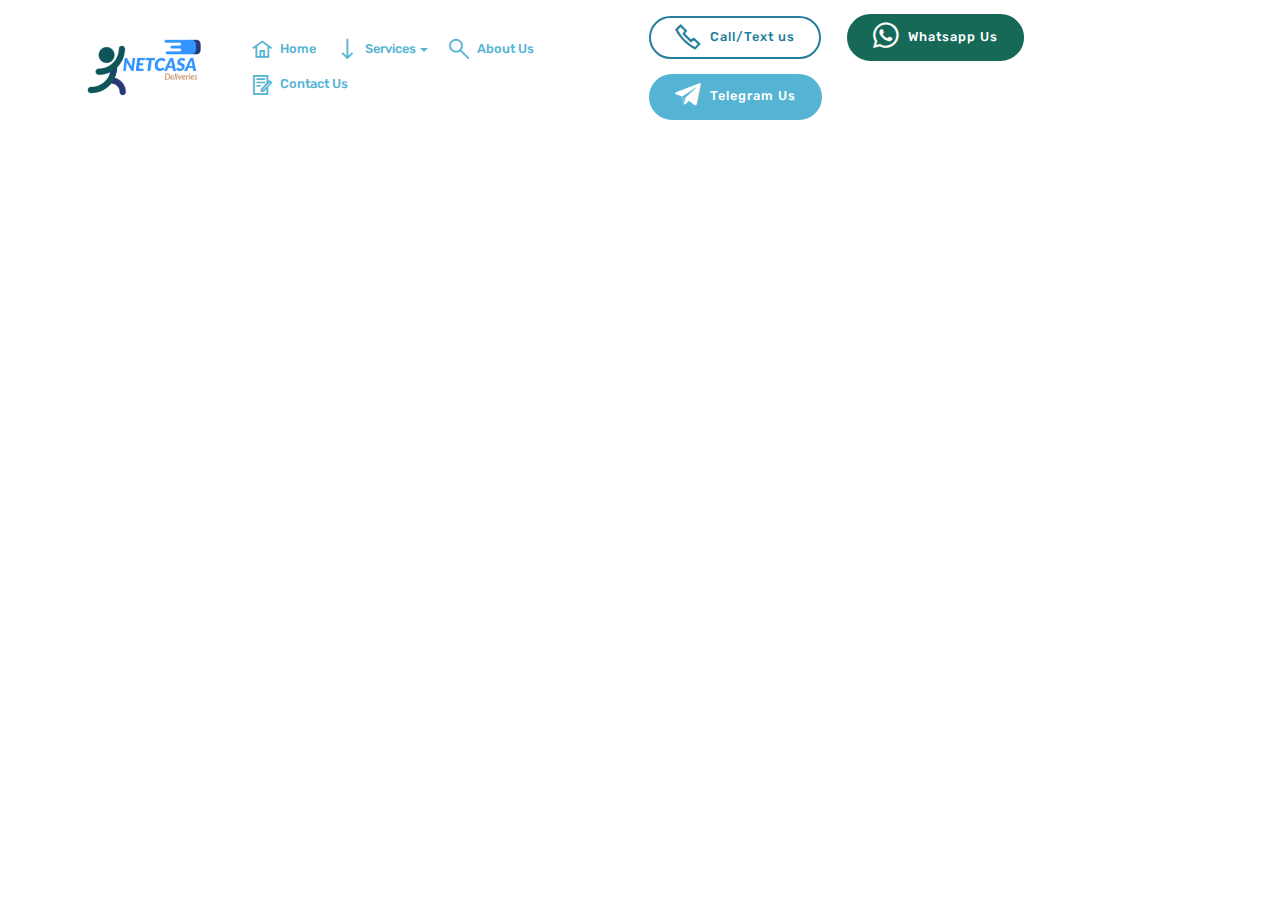
<file: Food order Form.html>
<!DOCTYPE html>
<html  >
<head>
  <!-- Site made with Mobirise Website Builder v4.10.7, https://mobirise.com -->
  <meta charset="UTF-8">
  <meta http-equiv="X-UA-Compatible" content="IE=edge">
  <meta name="generator" content="Mobirise v4.10.7, mobirise.com">
  <meta name="viewport" content="width=device-width, initial-scale=1, minimum-scale=1">
  <link rel="shortcut icon" href="assets/images/logo-244x112.png" type="image/x-icon">
  <meta name="description" content="Food order Form">
  
  <title>Food order Form</title>
  <link rel="stylesheet" href="assets/web/assets/mobirise-icons2/mobirise2.css">
  <link rel="stylesheet" href="assets/tether/tether.min.css">
  <link rel="stylesheet" href="assets/bootstrap/css/bootstrap.min.css">
  <link rel="stylesheet" href="assets/bootstrap/css/bootstrap-grid.min.css">
  <link rel="stylesheet" href="assets/bootstrap/css/bootstrap-reboot.min.css">
  <link rel="stylesheet" href="assets/dropdown/css/style.css">
  <link rel="stylesheet" href="assets/socicon/css/styles.css">
  <link rel="stylesheet" href="assets/theme/css/style.css">
  <link rel="stylesheet" href="assets/mobirise/css/mbr-additional.css" type="text/css">
  
  
  
</head>
<body>
  <section class="menu cid-qTkzRZLJNu" once="menu" id="menu1-4">

    

    <nav class="navbar navbar-expand beta-menu navbar-dropdown align-items-center navbar-fixed-top navbar-toggleable-sm">
        <button class="navbar-toggler navbar-toggler-right" type="button" data-toggle="collapse" data-target="#navbarSupportedContent" aria-controls="navbarSupportedContent" aria-expanded="false" aria-label="Toggle navigation">
            <div class="hamburger">
                <span></span>
                <span></span>
                <span></span>
                <span></span>
            </div>
        </button>
        <div class="menu-logo">
            <div class="navbar-brand">
                <span class="navbar-logo">
                    <a href="index.html">
                         <img src="assets/images/logo-244x112.png" alt="Mobirise" title="" style="height: 3.8rem;">
                    </a>
                </span>
                
            </div>
        </div>
        <div class="collapse navbar-collapse" id="navbarSupportedContent">
            <ul class="navbar-nav nav-dropdown" data-app-modern-menu="true"><li class="nav-item">
                    <a class="nav-link link text-secondary display-4" href="index.html"><span class="mobi-mbri mobi-mbri-home mbr-iconfont mbr-iconfont-btn"></span>Home</a>
                </li><li class="nav-item dropdown"><a class="nav-link link text-secondary dropdown-toggle display-4" href="index.html#services1-a" data-toggle="dropdown-submenu" aria-expanded="false"><span class="mobi-mbri mobi-mbri-down mbr-iconfont mbr-iconfont-btn"></span>
                        
                        Services
                    </a><div class="dropdown-menu"><a class="text-secondary dropdown-item display-4" href="Food order Form.html">Food</a><a class="text-secondary dropdown-item display-4" href="Clothing order.html">Clothing</a><a class="text-secondary dropdown-item display-4" href="Liqour order Form.html">Liqour</a><a class="text-secondary dropdown-item display-4" href=" Shopping Order Form.html" aria-expanded="false">Shopping</a></div></li>
                <li class="nav-item">
                    <a class="nav-link link text-secondary display-4" href="About Us.html"><span class="mobi-mbri mobi-mbri-search mbr-iconfont mbr-iconfont-btn"></span>
                        
                        About Us
                    </a>
                </li><li class="nav-item"><a class="nav-link link text-secondary display-4" href="Contact Us.html"><span class="mobi-mbri mobi-mbri-contact-form mbr-iconfont mbr-iconfont-btn"></span>
                        Contact Us
                    </a></li></ul>
            <div class="navbar-buttons mbr-section-btn"><a class="btn btn-sm btn-secondary-outline display-4" href="tel:+254719412552"><span class="mobi-mbri mobi-mbri-phone mbr-iconfont mbr-iconfont-btn"></span>
                    Call/Text us</a> <a class="btn btn-sm btn-primary display-4" href="https://wa.me/+254719412552"><span class="socicon socicon-whatsapp mbr-iconfont mbr-iconfont-btn"></span>
                    Whatsapp Us</a> <a class="btn btn-sm btn-secondary display-4" href="https://t.me/netcasadeliveries"><span class="socicon socicon-telegram mbr-iconfont mbr-iconfont-btn"></span>Telegram Us</a></div>
        </div>
    </nav>
</section>


  <section class="engine"><a href="https://mobirise.info/a">online site builder</a></section><script src="assets/web/assets/jquery/jquery.min.js"></script>
  <script src="assets/popper/popper.min.js"></script>
  <script src="assets/tether/tether.min.js"></script>
  <script src="assets/bootstrap/js/bootstrap.min.js"></script>
  <script src="assets/smoothscroll/smooth-scroll.js"></script>
  <script src="assets/dropdown/js/nav-dropdown.js"></script>
  <script src="assets/dropdown/js/navbar-dropdown.js"></script>
  <script src="assets/touchswipe/jquery.touch-swipe.min.js"></script>
  <script src="assets/theme/js/script.js"></script>
  
  
</body>
</html>
</file>
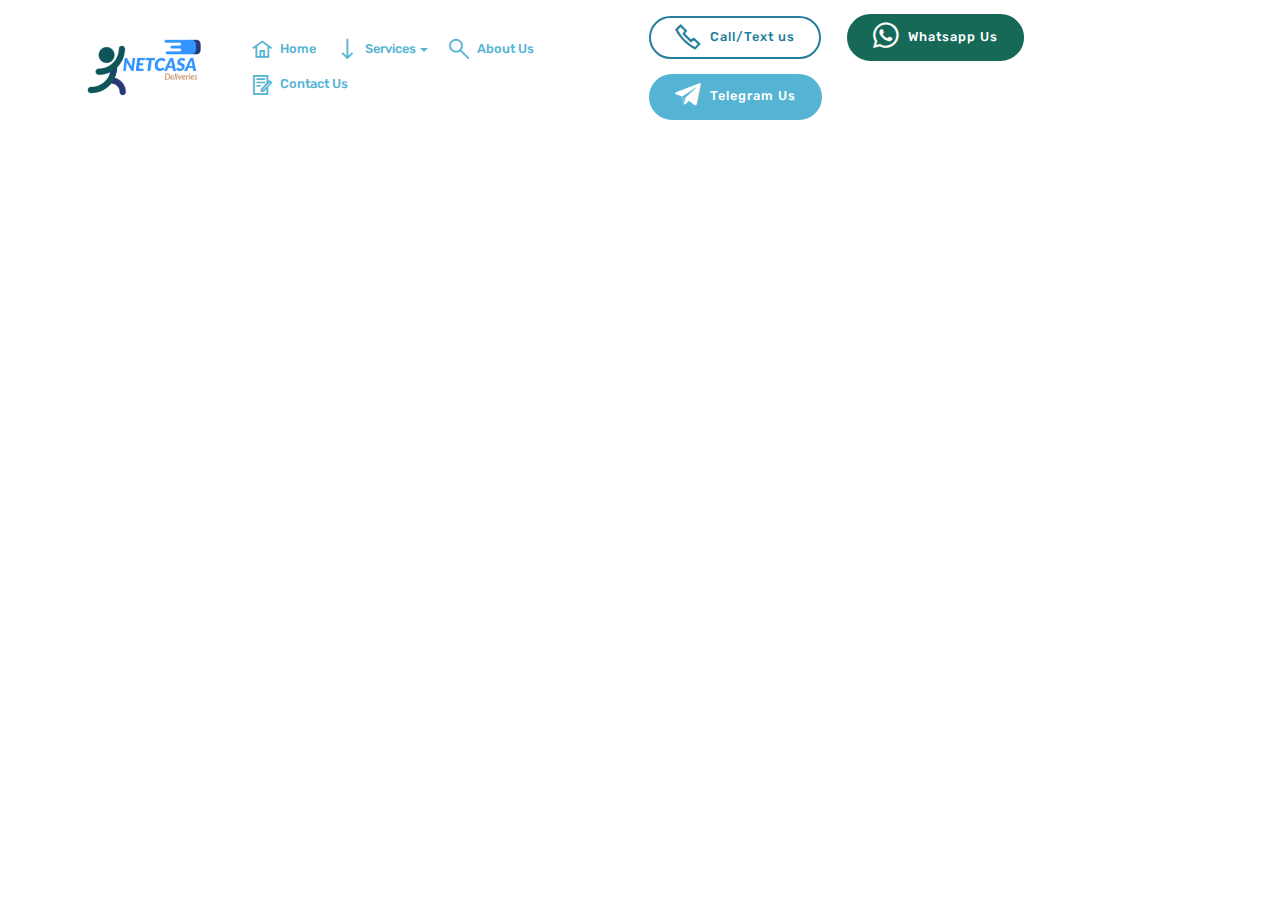
<file: Liqour order Form.html>
<!DOCTYPE html>
<html  >
<head>
  <!-- Site made with Mobirise Website Builder v4.10.7, https://mobirise.com -->
  <meta charset="UTF-8">
  <meta http-equiv="X-UA-Compatible" content="IE=edge">
  <meta name="generator" content="Mobirise v4.10.7, mobirise.com">
  <meta name="viewport" content="width=device-width, initial-scale=1, minimum-scale=1">
  <link rel="shortcut icon" href="assets/images/logo-244x112.png" type="image/x-icon">
  <meta name="description" content="Liqour order Form">
  
  <title>Liqour order Form</title>
  <link rel="stylesheet" href="assets/web/assets/mobirise-icons2/mobirise2.css">
  <link rel="stylesheet" href="assets/tether/tether.min.css">
  <link rel="stylesheet" href="assets/bootstrap/css/bootstrap.min.css">
  <link rel="stylesheet" href="assets/bootstrap/css/bootstrap-grid.min.css">
  <link rel="stylesheet" href="assets/bootstrap/css/bootstrap-reboot.min.css">
  <link rel="stylesheet" href="assets/dropdown/css/style.css">
  <link rel="stylesheet" href="assets/socicon/css/styles.css">
  <link rel="stylesheet" href="assets/theme/css/style.css">
  <link rel="stylesheet" href="assets/mobirise/css/mbr-additional.css" type="text/css">
  
  
  
</head>
<body>
  <section class="menu cid-qTkzRZLJNu" once="menu" id="menu1-3">

    

    <nav class="navbar navbar-expand beta-menu navbar-dropdown align-items-center navbar-fixed-top navbar-toggleable-sm">
        <button class="navbar-toggler navbar-toggler-right" type="button" data-toggle="collapse" data-target="#navbarSupportedContent" aria-controls="navbarSupportedContent" aria-expanded="false" aria-label="Toggle navigation">
            <div class="hamburger">
                <span></span>
                <span></span>
                <span></span>
                <span></span>
            </div>
        </button>
        <div class="menu-logo">
            <div class="navbar-brand">
                <span class="navbar-logo">
                    <a href="index.html">
                         <img src="assets/images/logo-244x112.png" alt="Mobirise" title="" style="height: 3.8rem;">
                    </a>
                </span>
                
            </div>
        </div>
        <div class="collapse navbar-collapse" id="navbarSupportedContent">
            <ul class="navbar-nav nav-dropdown" data-app-modern-menu="true"><li class="nav-item">
                    <a class="nav-link link text-secondary display-4" href="index.html"><span class="mobi-mbri mobi-mbri-home mbr-iconfont mbr-iconfont-btn"></span>Home</a>
                </li><li class="nav-item dropdown"><a class="nav-link link text-secondary dropdown-toggle display-4" href="index.html#services1-a" data-toggle="dropdown-submenu" aria-expanded="false"><span class="mobi-mbri mobi-mbri-down mbr-iconfont mbr-iconfont-btn"></span>
                        
                        Services
                    </a><div class="dropdown-menu"><a class="text-secondary dropdown-item display-4" href="Food order Form.html">Food</a><a class="text-secondary dropdown-item display-4" href="Clothing order.html">Clothing</a><a class="text-secondary dropdown-item display-4" href="Liqour order Form.html">Liqour</a><a class="text-secondary dropdown-item display-4" href=" Shopping Order Form.html" aria-expanded="false">Shopping</a></div></li>
                <li class="nav-item">
                    <a class="nav-link link text-secondary display-4" href="About Us.html"><span class="mobi-mbri mobi-mbri-search mbr-iconfont mbr-iconfont-btn"></span>
                        
                        About Us
                    </a>
                </li><li class="nav-item"><a class="nav-link link text-secondary display-4" href="Contact Us.html"><span class="mobi-mbri mobi-mbri-contact-form mbr-iconfont mbr-iconfont-btn"></span>
                        Contact Us
                    </a></li></ul>
            <div class="navbar-buttons mbr-section-btn"><a class="btn btn-sm btn-secondary-outline display-4" href="tel:+254719412552"><span class="mobi-mbri mobi-mbri-phone mbr-iconfont mbr-iconfont-btn"></span>
                    Call/Text us</a> <a class="btn btn-sm btn-primary display-4" href="https://wa.me/+254719412552"><span class="socicon socicon-whatsapp mbr-iconfont mbr-iconfont-btn"></span>
                    Whatsapp Us</a> <a class="btn btn-sm btn-secondary display-4" href="https://t.me/netcasadeliveries"><span class="socicon socicon-telegram mbr-iconfont mbr-iconfont-btn"></span>Telegram Us</a></div>
        </div>
    </nav>
</section>


  <section class="engine"><a href="https://mobirise.info/k">how to develop own website</a></section><script src="assets/web/assets/jquery/jquery.min.js"></script>
  <script src="assets/popper/popper.min.js"></script>
  <script src="assets/tether/tether.min.js"></script>
  <script src="assets/bootstrap/js/bootstrap.min.js"></script>
  <script src="assets/smoothscroll/smooth-scroll.js"></script>
  <script src="assets/dropdown/js/nav-dropdown.js"></script>
  <script src="assets/dropdown/js/navbar-dropdown.js"></script>
  <script src="assets/touchswipe/jquery.touch-swipe.min.js"></script>
  <script src="assets/theme/js/script.js"></script>
  
  
</body>
</html>
</file>
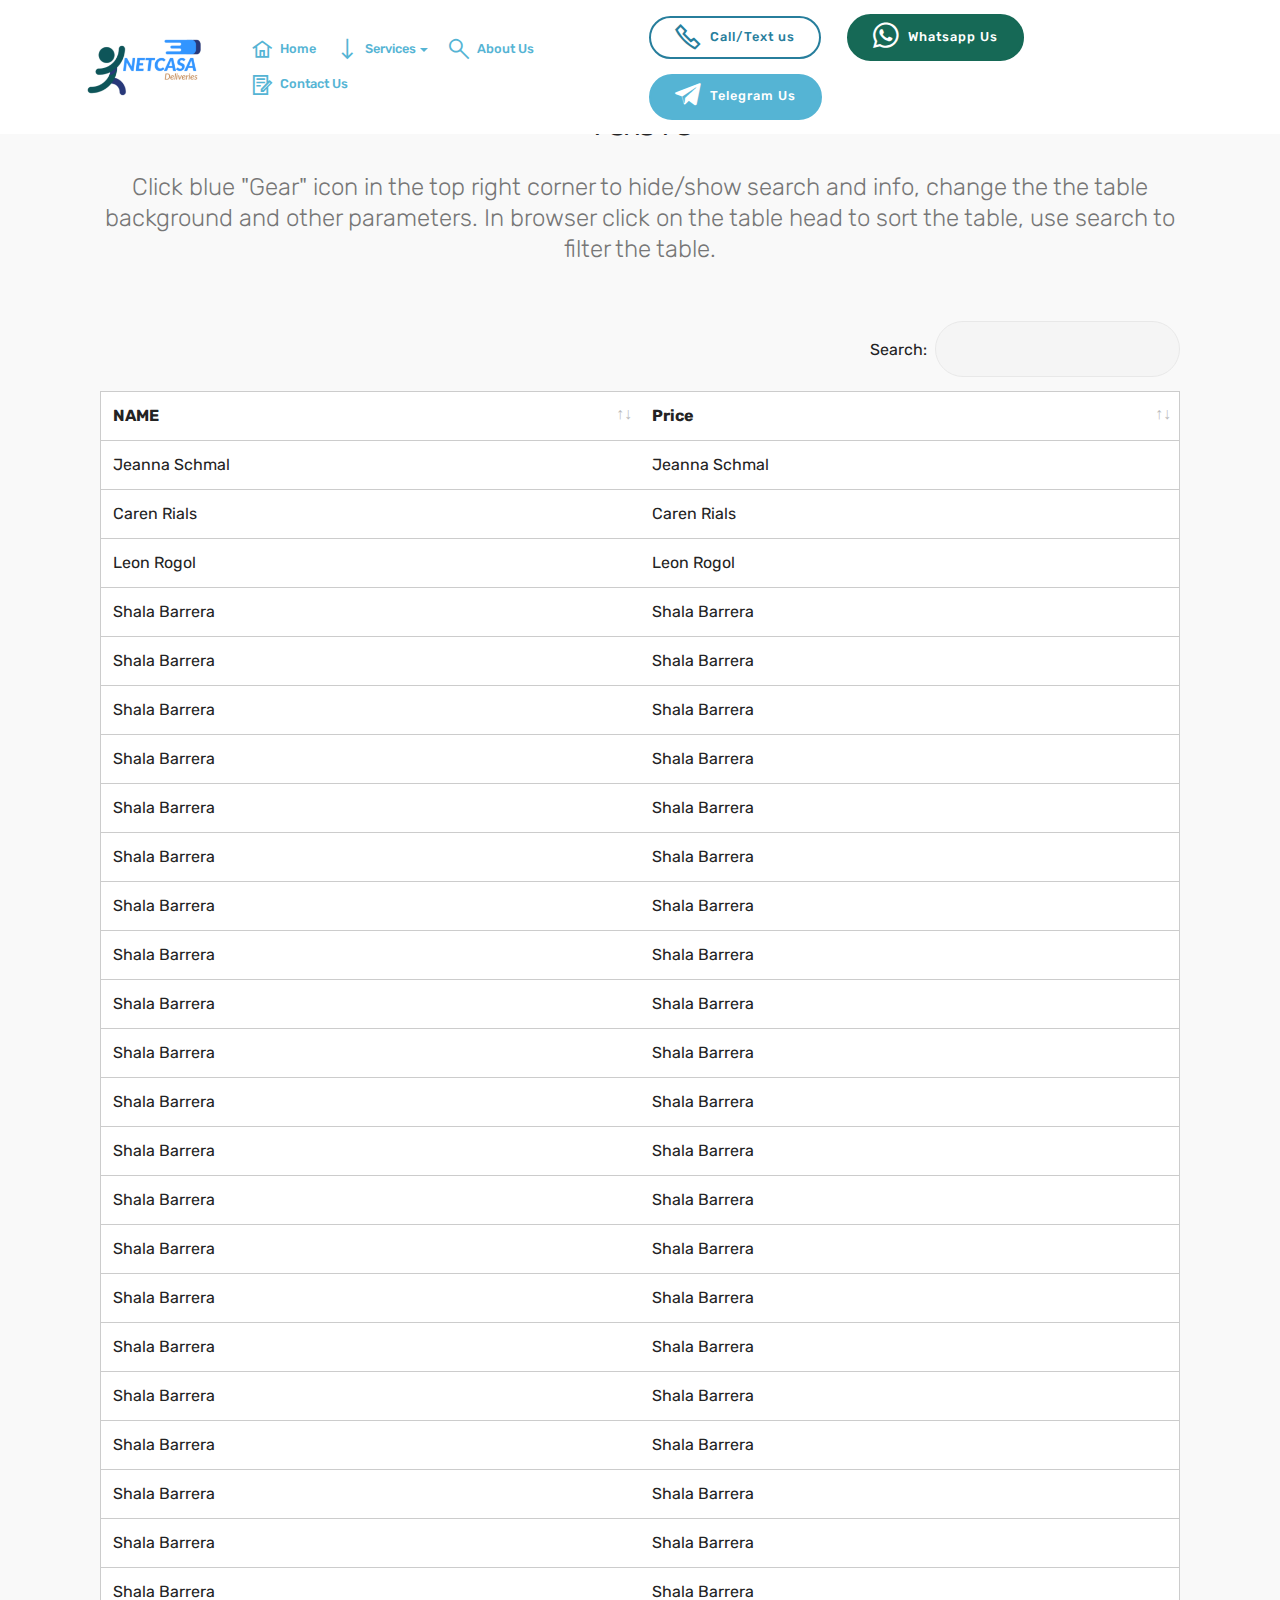
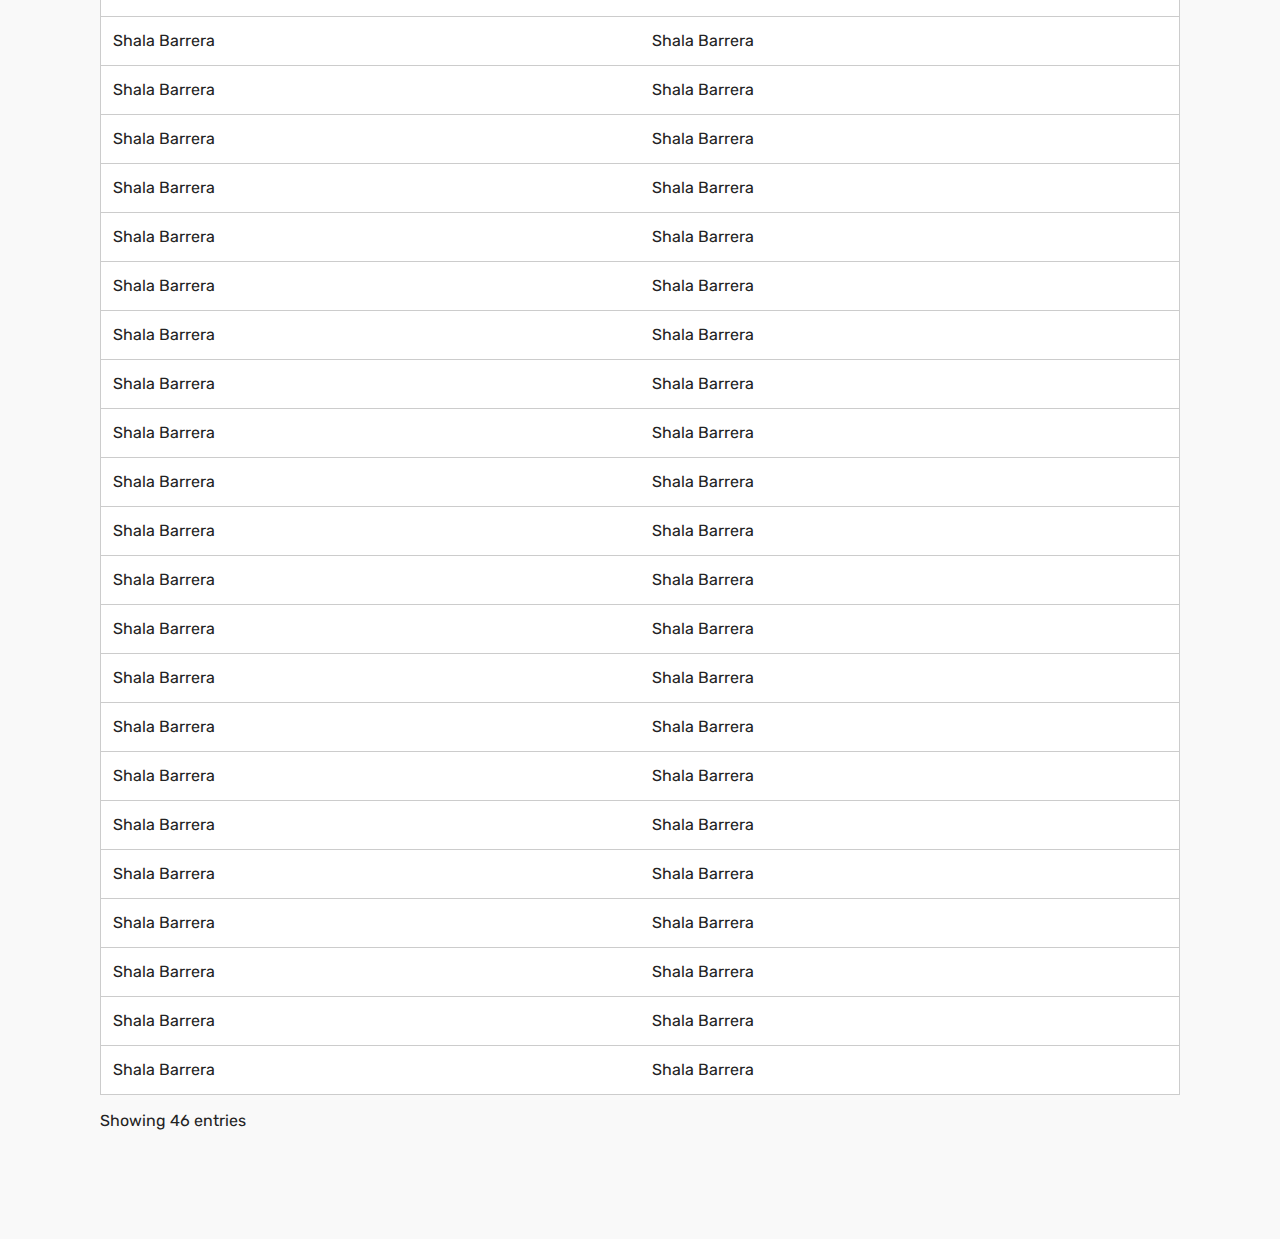
<file: page7.html>
<!DOCTYPE html>
<html  >
<head>
  <!-- Site made with Mobirise Website Builder v4.10.7, https://mobirise.com -->
  <meta charset="UTF-8">
  <meta http-equiv="X-UA-Compatible" content="IE=edge">
  <meta name="generator" content="Mobirise v4.10.7, mobirise.com">
  <meta name="viewport" content="width=device-width, initial-scale=1, minimum-scale=1">
  <link rel="shortcut icon" href="assets/images/logo-244x112.png" type="image/x-icon">
  <meta name="description" content="Web Site Builder Description">
  
  <title>Price list</title>
  <link rel="stylesheet" href="assets/web/assets/mobirise-icons2/mobirise2.css">
  <link rel="stylesheet" href="assets/tether/tether.min.css">
  <link rel="stylesheet" href="assets/bootstrap/css/bootstrap.min.css">
  <link rel="stylesheet" href="assets/bootstrap/css/bootstrap-grid.min.css">
  <link rel="stylesheet" href="assets/bootstrap/css/bootstrap-reboot.min.css">
  <link rel="stylesheet" href="assets/socicon/css/styles.css">
  <link rel="stylesheet" href="assets/dropdown/css/style.css">
  <link rel="stylesheet" href="assets/datatables/data-tables.bootstrap4.min.css">
  <link rel="stylesheet" href="assets/theme/css/style.css">
  <link rel="stylesheet" href="assets/mobirise/css/mbr-additional.css" type="text/css">
  
  
  
</head>
<body>
  <section class="menu cid-qTkzRZLJNu" once="menu" id="menu1-7">

    

    <nav class="navbar navbar-expand beta-menu navbar-dropdown align-items-center navbar-fixed-top navbar-toggleable-sm">
        <button class="navbar-toggler navbar-toggler-right" type="button" data-toggle="collapse" data-target="#navbarSupportedContent" aria-controls="navbarSupportedContent" aria-expanded="false" aria-label="Toggle navigation">
            <div class="hamburger">
                <span></span>
                <span></span>
                <span></span>
                <span></span>
            </div>
        </button>
        <div class="menu-logo">
            <div class="navbar-brand">
                <span class="navbar-logo">
                    <a href="index.html">
                         <img src="assets/images/logo-244x112.png" alt="Mobirise" title="" style="height: 3.8rem;">
                    </a>
                </span>
                
            </div>
        </div>
        <div class="collapse navbar-collapse" id="navbarSupportedContent">
            <ul class="navbar-nav nav-dropdown" data-app-modern-menu="true"><li class="nav-item">
                    <a class="nav-link link text-secondary display-4" href="index.html"><span class="mobi-mbri mobi-mbri-home mbr-iconfont mbr-iconfont-btn"></span>Home</a>
                </li><li class="nav-item dropdown"><a class="nav-link link text-secondary dropdown-toggle display-4" href="index.html#services1-a" data-toggle="dropdown-submenu" aria-expanded="false"><span class="mobi-mbri mobi-mbri-down mbr-iconfont mbr-iconfont-btn"></span>
                        
                        Services
                    </a><div class="dropdown-menu"><a class="text-secondary dropdown-item display-4" href="Food order Form.html">Food</a><a class="text-secondary dropdown-item display-4" href="Clothing order.html">Clothing</a><a class="text-secondary dropdown-item display-4" href="Liqour order Form.html">Liqour</a><a class="text-secondary dropdown-item display-4" href=" Shopping Order Form.html" aria-expanded="false">Shopping</a></div></li>
                <li class="nav-item">
                    <a class="nav-link link text-secondary display-4" href="About Us.html"><span class="mobi-mbri mobi-mbri-search mbr-iconfont mbr-iconfont-btn"></span>
                        
                        About Us
                    </a>
                </li><li class="nav-item"><a class="nav-link link text-secondary display-4" href="Contact Us.html"><span class="mobi-mbri mobi-mbri-contact-form mbr-iconfont mbr-iconfont-btn"></span>
                        Contact Us
                    </a></li></ul>
            <div class="navbar-buttons mbr-section-btn"><a class="btn btn-sm btn-secondary-outline display-4" href="tel:+254719412552"><span class="mobi-mbri mobi-mbri-phone mbr-iconfont mbr-iconfont-btn"></span>
                    Call/Text us</a> <a class="btn btn-sm btn-primary display-4" href="https://wa.me/+254719412552"><span class="socicon socicon-whatsapp mbr-iconfont mbr-iconfont-btn"></span>
                    Whatsapp Us</a> <a class="btn btn-sm btn-secondary display-4" href="https://t.me/netcasadeliveries"><span class="socicon socicon-telegram mbr-iconfont mbr-iconfont-btn"></span>Telegram Us</a></div>
        </div>
    </nav>
</section>

<section class="engine"><a href="https://mobirise.info/b">create your own site for free</a></section><section class="section-table cid-ryrXm1koa0" id="table1-8">

  
  
  <div class="container container-table">
      <h2 class="mbr-section-title mbr-fonts-style align-center pb-3 display-2">
          Table
      </h2>
      <h3 class="mbr-section-subtitle mbr-fonts-style align-center pb-5 mbr-light display-5">
            Click blue "Gear" icon in the top right corner to hide/show search and info, change the the table background and other parameters.  In browser click on the table head to sort the table, use search to filter the table.     
      </h3>
      <div class="table-wrapper">
        <div class="container">
          <div class="row search">
            <div class="col-md-6"></div>
            <div class="col-md-6">
                <div class="dataTables_filter">
                  <label class="searchInfo mbr-fonts-style display-7">Search:</label>
                  <input class="form-control input-sm" disabled="">
                </div>
            </div>
          </div>
        </div>

        <div class="container scroll">
          <table class="table isSearch" cellspacing="0">
            <thead>
              <tr class="table-heads ">
                  
                  
                  
                  
              <th class="head-item mbr-fonts-style display-7">
                      NAME</th><th class="head-item mbr-fonts-style display-7">Price</th></tr>
            </thead>

            <tbody>
              
              
              
              
            <tr> 
                
                
                
                
              <td class="body-item mbr-fonts-style display-7">Jeanna Schmal</td><td class="body-item mbr-fonts-style display-7">Jeanna Schmal</td></tr><tr>
                
                
                
                
              <td class="body-item mbr-fonts-style display-7">Caren Rials</td><td class="body-item mbr-fonts-style display-7">Caren Rials</td></tr><tr>
                
                
                
                
              <td class="body-item mbr-fonts-style display-7">Leon Rogol</td><td class="body-item mbr-fonts-style display-7">Leon Rogol</td></tr><tr>
                
                
                
                
              <td class="body-item mbr-fonts-style display-7">Shala Barrera</td><td class="body-item mbr-fonts-style display-7">Shala Barrera</td></tr><tr>
                
                
                
                
              <td class="body-item mbr-fonts-style display-7">Shala Barrera</td><td class="body-item mbr-fonts-style display-7">Shala Barrera</td></tr><tr>
                
                
                
                
              <td class="body-item mbr-fonts-style display-7">Shala Barrera</td><td class="body-item mbr-fonts-style display-7">Shala Barrera</td></tr><tr>
                
                
                
                
              <td class="body-item mbr-fonts-style display-7">Shala Barrera</td><td class="body-item mbr-fonts-style display-7">Shala Barrera</td></tr><tr>
                
                
                
                
              <td class="body-item mbr-fonts-style display-7">Shala Barrera</td><td class="body-item mbr-fonts-style display-7">Shala Barrera</td></tr><tr>
                
                
                
                
              <td class="body-item mbr-fonts-style display-7">Shala Barrera</td><td class="body-item mbr-fonts-style display-7">Shala Barrera</td></tr><tr>
                
                
                
                
              <td class="body-item mbr-fonts-style display-7">Shala Barrera</td><td class="body-item mbr-fonts-style display-7">Shala Barrera</td></tr><tr>
                
                
                
                
              <td class="body-item mbr-fonts-style display-7">Shala Barrera</td><td class="body-item mbr-fonts-style display-7">Shala Barrera</td></tr><tr>
                
                
                
                
              <td class="body-item mbr-fonts-style display-7">Shala Barrera</td><td class="body-item mbr-fonts-style display-7">Shala Barrera</td></tr><tr>
                
                
                
                
              <td class="body-item mbr-fonts-style display-7">Shala Barrera</td><td class="body-item mbr-fonts-style display-7">Shala Barrera</td></tr><tr>
                
                
                
                
              <td class="body-item mbr-fonts-style display-7">Shala Barrera</td><td class="body-item mbr-fonts-style display-7">Shala Barrera</td></tr><tr>
                
                
                
                
              <td class="body-item mbr-fonts-style display-7">Shala Barrera</td><td class="body-item mbr-fonts-style display-7">Shala Barrera</td></tr><tr>
                
                
                
                
              <td class="body-item mbr-fonts-style display-7">Shala Barrera</td><td class="body-item mbr-fonts-style display-7">Shala Barrera</td></tr><tr>
                
                
                
                
              <td class="body-item mbr-fonts-style display-7">Shala Barrera</td><td class="body-item mbr-fonts-style display-7">Shala Barrera</td></tr><tr>
                
                
                
                
              <td class="body-item mbr-fonts-style display-7">Shala Barrera</td><td class="body-item mbr-fonts-style display-7">Shala Barrera</td></tr><tr>
                
                
                
                
              <td class="body-item mbr-fonts-style display-7">Shala Barrera</td><td class="body-item mbr-fonts-style display-7">Shala Barrera</td></tr><tr>
                
                
                
                
              <td class="body-item mbr-fonts-style display-7">Shala Barrera</td><td class="body-item mbr-fonts-style display-7">Shala Barrera</td></tr><tr>
                
                
                
                
              <td class="body-item mbr-fonts-style display-7">Shala Barrera</td><td class="body-item mbr-fonts-style display-7">Shala Barrera</td></tr><tr>
                
                
                
                
              <td class="body-item mbr-fonts-style display-7">Shala Barrera</td><td class="body-item mbr-fonts-style display-7">Shala Barrera</td></tr><tr>
                
                
                
                
              <td class="body-item mbr-fonts-style display-7">Shala Barrera</td><td class="body-item mbr-fonts-style display-7">Shala Barrera</td></tr><tr>
                
                
                
                
              <td class="body-item mbr-fonts-style display-7">Shala Barrera</td><td class="body-item mbr-fonts-style display-7">Shala Barrera</td></tr><tr>
                
                
                
                
              <td class="body-item mbr-fonts-style display-7">Shala Barrera</td><td class="body-item mbr-fonts-style display-7">Shala Barrera</td></tr><tr>
                
                
                
                
              <td class="body-item mbr-fonts-style display-7">Shala Barrera</td><td class="body-item mbr-fonts-style display-7">Shala Barrera</td></tr><tr>
                
                
                
                
              <td class="body-item mbr-fonts-style display-7">Shala Barrera</td><td class="body-item mbr-fonts-style display-7">Shala Barrera</td></tr><tr>
                
                
                
                
              <td class="body-item mbr-fonts-style display-7">Shala Barrera</td><td class="body-item mbr-fonts-style display-7">Shala Barrera</td></tr><tr>
                
                
                
                
              <td class="body-item mbr-fonts-style display-7">Shala Barrera</td><td class="body-item mbr-fonts-style display-7">Shala Barrera</td></tr><tr>
                
                
                
                
              <td class="body-item mbr-fonts-style display-7">Shala Barrera</td><td class="body-item mbr-fonts-style display-7">Shala Barrera</td></tr><tr>
                
                
                
                
              <td class="body-item mbr-fonts-style display-7">Shala Barrera</td><td class="body-item mbr-fonts-style display-7">Shala Barrera</td></tr><tr>
                
                
                
                
              <td class="body-item mbr-fonts-style display-7">Shala Barrera</td><td class="body-item mbr-fonts-style display-7">Shala Barrera</td></tr><tr>
                
                
                
                
              <td class="body-item mbr-fonts-style display-7">Shala Barrera</td><td class="body-item mbr-fonts-style display-7">Shala Barrera</td></tr><tr>
                
                
                
                
              <td class="body-item mbr-fonts-style display-7">Shala Barrera</td><td class="body-item mbr-fonts-style display-7">Shala Barrera</td></tr><tr>
                
                
                
                
              <td class="body-item mbr-fonts-style display-7">Shala Barrera</td><td class="body-item mbr-fonts-style display-7">Shala Barrera</td></tr><tr>
                
                
                
                
              <td class="body-item mbr-fonts-style display-7">Shala Barrera</td><td class="body-item mbr-fonts-style display-7">Shala Barrera</td></tr><tr>
                
                
                
                
              <td class="body-item mbr-fonts-style display-7">Shala Barrera</td><td class="body-item mbr-fonts-style display-7">Shala Barrera</td></tr><tr>
                
                
                
                
              <td class="body-item mbr-fonts-style display-7">Shala Barrera</td><td class="body-item mbr-fonts-style display-7">Shala Barrera</td></tr><tr>
                
                
                
                
              <td class="body-item mbr-fonts-style display-7">Shala Barrera</td><td class="body-item mbr-fonts-style display-7">Shala Barrera</td></tr><tr>
                
                
                
                
              <td class="body-item mbr-fonts-style display-7">Shala Barrera</td><td class="body-item mbr-fonts-style display-7">Shala Barrera</td></tr><tr>
                
                
                
                
              <td class="body-item mbr-fonts-style display-7">Shala Barrera</td><td class="body-item mbr-fonts-style display-7">Shala Barrera</td></tr><tr>
                
                
                
                
              <td class="body-item mbr-fonts-style display-7">Shala Barrera</td><td class="body-item mbr-fonts-style display-7">Shala Barrera</td></tr><tr>
                
                
                
                
              <td class="body-item mbr-fonts-style display-7">Shala Barrera</td><td class="body-item mbr-fonts-style display-7">Shala Barrera</td></tr><tr>
                
                
                
                
              <td class="body-item mbr-fonts-style display-7">Shala Barrera</td><td class="body-item mbr-fonts-style display-7">Shala Barrera</td></tr><tr>
                
                
                
                
              <td class="body-item mbr-fonts-style display-7">Shala Barrera</td><td class="body-item mbr-fonts-style display-7">Shala Barrera</td></tr><tr>
                
                
                
                
              <td class="body-item mbr-fonts-style display-7">Shala Barrera</td><td class="body-item mbr-fonts-style display-7">Shala Barrera</td></tr></tbody>
          </table>
        </div>
        <div class="container table-info-container">
          <div class="row info">
            <div class="col-md-6">
              <div class="dataTables_info mbr-fonts-style display-7">
                <span class="infoBefore">Showing</span>
                <span class="inactive infoRows"></span>
                <span class="infoAfter">entries</span>
                <span class="infoFilteredBefore">(filtered from</span>
                <span class="inactive infoRows"></span>
                <span class="infoFilteredAfter"> total entries)</span>
              </div>
            </div>
            <div class="col-md-6"></div>
          </div>
        </div>
      </div>
    </div>
</section>


  <script src="assets/web/assets/jquery/jquery.min.js"></script>
  <script src="assets/popper/popper.min.js"></script>
  <script src="assets/tether/tether.min.js"></script>
  <script src="assets/bootstrap/js/bootstrap.min.js"></script>
  <script src="assets/dropdown/js/nav-dropdown.js"></script>
  <script src="assets/dropdown/js/navbar-dropdown.js"></script>
  <script src="assets/touchswipe/jquery.touch-swipe.min.js"></script>
  <script src="assets/datatables/jquery.data-tables.min.js"></script>
  <script src="assets/datatables/data-tables.bootstrap4.min.js"></script>
  <script src="assets/smoothscroll/smooth-scroll.js"></script>
  <script src="assets/theme/js/script.js"></script>
  
  
</body>
</html>
</file>
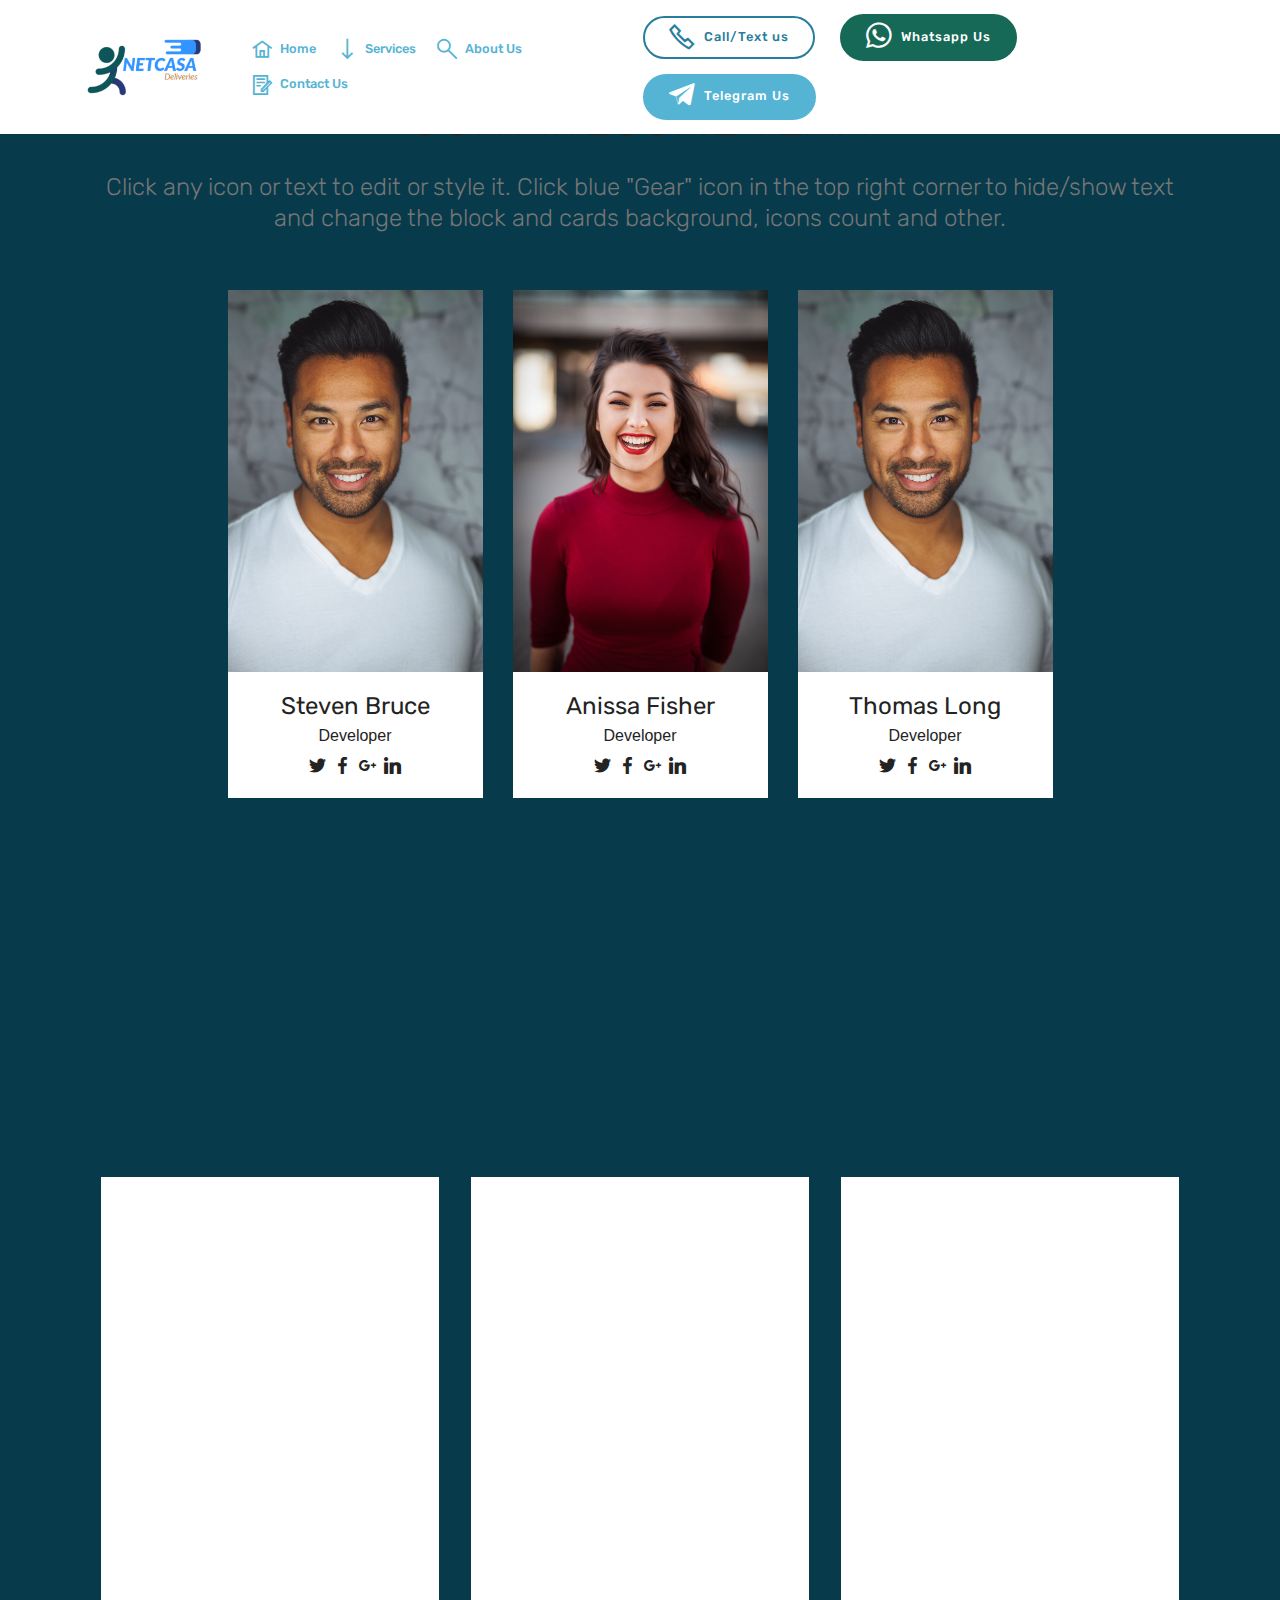
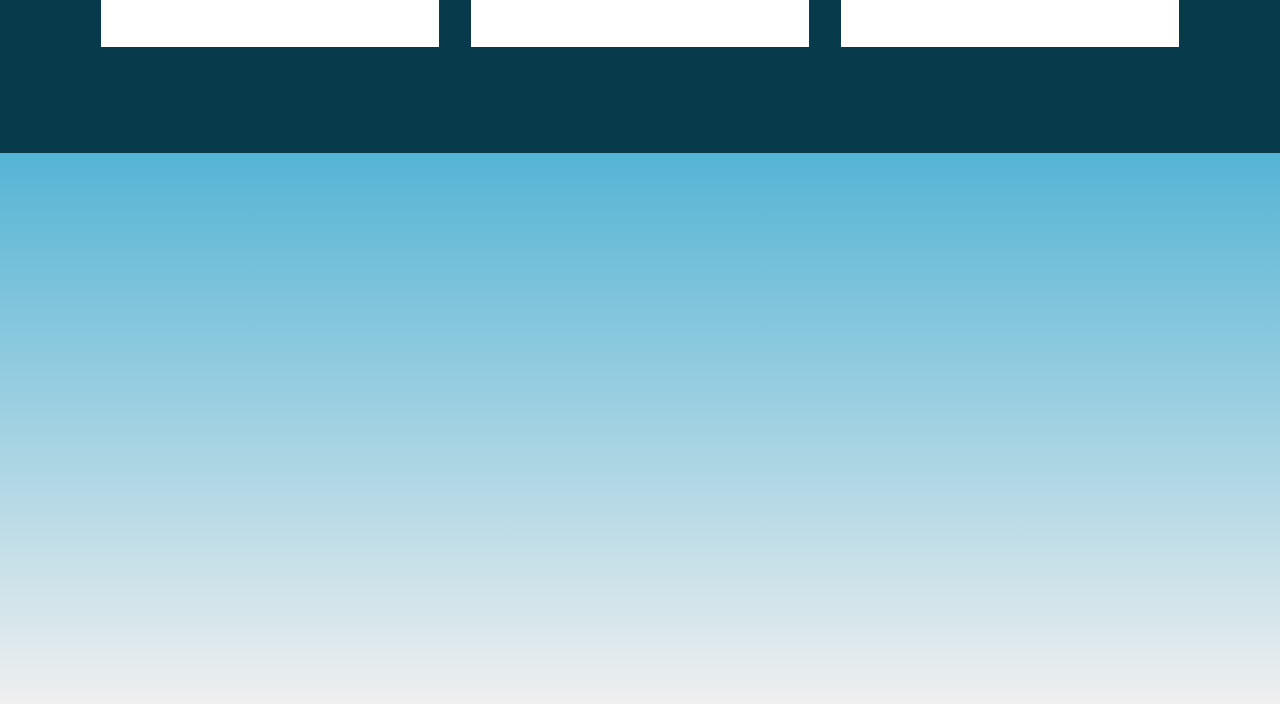
<file: NetCasa/About Us.html>
<!DOCTYPE html>
<html  >
<head>
  <!-- Site made with Mobirise Website Builder v4.10.7, https://mobirise.com -->
  <meta charset="UTF-8">
  <meta http-equiv="X-UA-Compatible" content="IE=edge">
  <meta name="generator" content="Mobirise v4.10.7, mobirise.com">
  <meta name="viewport" content="width=device-width, initial-scale=1, minimum-scale=1">
  <link rel="shortcut icon" href="assets/images/logo-244x112.png" type="image/x-icon">
  <meta name="description" content="About Us">
  
  <title>About Us</title>
  <link rel="stylesheet" href="assets/web/assets/mobirise-icons/mobirise-icons.css">
  <link rel="stylesheet" href="assets/web/assets/mobirise-icons2/mobirise2.css">
  <link rel="stylesheet" href="assets/tether/tether.min.css">
  <link rel="stylesheet" href="assets/bootstrap/css/bootstrap.min.css">
  <link rel="stylesheet" href="assets/bootstrap/css/bootstrap-grid.min.css">
  <link rel="stylesheet" href="assets/bootstrap/css/bootstrap-reboot.min.css">
  <link rel="stylesheet" href="assets/dropdown/css/style.css">
  <link rel="stylesheet" href="assets/animatecss/animate.min.css">
  <link rel="stylesheet" href="assets/socicon/css/styles.css">
  <link rel="stylesheet" href="assets/theme/css/style.css">
  <link rel="stylesheet" href="assets/mobirise/css/mbr-additional.css" type="text/css">
  
  
  
</head>
<body>
  <section class="menu cid-qTkzRZLJNu" once="menu" id="menu1-4">

    

    <nav class="navbar navbar-expand beta-menu navbar-dropdown align-items-center navbar-fixed-top navbar-toggleable-sm">
        <button class="navbar-toggler navbar-toggler-right" type="button" data-toggle="collapse" data-target="#navbarSupportedContent" aria-controls="navbarSupportedContent" aria-expanded="false" aria-label="Toggle navigation">
            <div class="hamburger">
                <span></span>
                <span></span>
                <span></span>
                <span></span>
            </div>
        </button>
        <div class="menu-logo">
            <div class="navbar-brand">
                <span class="navbar-logo">
                    <a href="index.html">
                         <img src="assets/images/logo-244x112.png" alt="Mobirise" title="" style="height: 3.8rem;">
                    </a>
                </span>
                
            </div>
        </div>
        <div class="collapse navbar-collapse" id="navbarSupportedContent">
            <ul class="navbar-nav nav-dropdown" data-app-modern-menu="true"><li class="nav-item">
                    <a class="nav-link link text-secondary display-4" href="index.html"><span class="mobi-mbri mobi-mbri-home mbr-iconfont mbr-iconfont-btn"></span>Home</a>
                </li><li class="nav-item"><a class="nav-link link text-secondary display-4" href="index.html#services1-a"><span class="mobi-mbri mobi-mbri-down mbr-iconfont mbr-iconfont-btn"></span>
                        
                        Services
                    </a></li>
                <li class="nav-item">
                    <a class="nav-link link text-secondary display-4" href="About Us.html"><span class="mobi-mbri mobi-mbri-search mbr-iconfont mbr-iconfont-btn"></span>
                        
                        About Us
                    </a>
                </li><li class="nav-item"><a class="nav-link link text-secondary display-4" href="Contact Us.html"><span class="mobi-mbri mobi-mbri-contact-form mbr-iconfont mbr-iconfont-btn"></span>
                        Contact Us
                    </a></li></ul>
            <div class="navbar-buttons mbr-section-btn"><a class="btn btn-sm btn-secondary-outline display-4" href="tel:+254719412552"><span class="mobi-mbri mobi-mbri-phone mbr-iconfont mbr-iconfont-btn"></span>
                    Call/Text us</a> <a class="btn btn-sm btn-primary display-4" href="https://wa.me/+254719412552"><span class="socicon socicon-whatsapp mbr-iconfont mbr-iconfont-btn"></span>
                    Whatsapp Us</a> <a class="btn btn-sm btn-secondary display-4" href="https://t.me/netcasadeliveries"><span class="socicon socicon-telegram mbr-iconfont mbr-iconfont-btn"></span>Telegram Us</a></div>
        </div>
    </nav>
</section>

<section class="engine"><a href="https://mobirise.info/b">create your own site</a></section><section class="team1 cid-ryhcni2yKs" id="team1-g">
    
    
    
    <div class="container align-center">
        <h2 class="pb-3 mbr-fonts-style mbr-section-title display-2">
            OUR AWESOME TEAM
        </h2>
        <h3 class="pb-5 mbr-section-subtitle mbr-fonts-style mbr-light display-5">
            Click any icon or text to edit or style it. Click blue "Gear" icon in the top right corner to hide/show text and change the block and cards background, icons count and other.
        </h3>
        <div class="row media-row">
            
        <div class="team-item col-lg-3 col-md-6">
                <div class="item-image">
                    <img src="assets/images/face3.jpg" alt="" title="">
                </div>
                <div class="item-caption py-3">
                    <div class="item-name px-2">
                        <p class="mbr-fonts-style display-5">
                           Steven Bruce</p>
                    </div>
                    <div class="item-role px-2">
                        <p>Developer</p>
                    </div>
                    <div class="item-social pt-2">
                        <a href="https://twitter.com/mobirise" target="_blank">
                            <span class="p-1 socicon-twitter socicon mbr-iconfont mbr-iconfont-social"></span>
                        </a>
                        <a href="https://www.facebook.com/pages/Mobirise/1616226671953247" target="_blank">
                            <span class="p-1 socicon-facebook socicon mbr-iconfont mbr-iconfont-social"></span>
                        </a>
                        <a href="https://plus.google.com/u/0/+Mobirise" target="_blank">
                            <span class="p-1 socicon-googleplus socicon mbr-iconfont mbr-iconfont-social"></span>
                        </a>
                        <a href="https://www.linkedin.com/in/mobirise" target="_blank">
                            <span class="p-1 socicon-linkedin socicon mbr-iconfont mbr-iconfont-social"></span>
                        </a>
                        <a href="https://www.instagram.com/mobirise/" target="_blank">
                            
                        </a>
                        <a href="https://www.youtube.com/channel/UCt_tncVAetpK5JeM8L-8jyw" target="_blank">    
                            
                        </a>
                    </div>
                </div>
            </div><div class="team-item col-lg-3 col-md-6">
                <div class="item-image">
                    <img src="assets/images/face2.jpg" alt="" title="">
                </div>
                <div class="item-caption py-3">
                    <div class="item-name px-2">
                        <p class="mbr-fonts-style display-5">
                           Anissa Fisher</p>
                    </div>
                    <div class="item-role px-2">
                        <p>Developer</p>
                    </div>
                    <div class="item-social pt-2">
                        <a href="https://twitter.com/mobirise" target="_blank">
                            <span class="p-1 socicon-twitter socicon mbr-iconfont mbr-iconfont-social"></span>
                        </a>
                        <a href="https://www.facebook.com/pages/Mobirise/1616226671953247" target="_blank">
                            <span class="p-1 socicon-facebook socicon mbr-iconfont mbr-iconfont-social"></span>
                        </a>
                        <a href="https://plus.google.com/u/0/+Mobirise" target="_blank">
                            <span class="p-1 socicon-googleplus socicon mbr-iconfont mbr-iconfont-social"></span>
                        </a>
                        <a href="https://www.linkedin.com/in/mobirise" target="_blank">
                            <span class="p-1 socicon-linkedin socicon mbr-iconfont mbr-iconfont-social"></span>
                        </a>
                        <a href="https://www.instagram.com/mobirise/" target="_blank">
                            
                        </a>
                        <a href="https://www.youtube.com/channel/UCt_tncVAetpK5JeM8L-8jyw" target="_blank">    
                            
                        </a>
                    </div>
                </div>
            </div><div class="team-item col-lg-3 col-md-6">
                <div class="item-image">
                    <img src="assets/images/face3.jpg" alt="" title="">
                </div>
                <div class="item-caption py-3">
                    <div class="item-name px-2">
                        <p class="mbr-fonts-style display-5">
                           Thomas Long</p>
                    </div>
                    <div class="item-role px-2">
                        <p>Developer</p>
                    </div>
                    <div class="item-social pt-2">
                        <a href="https://twitter.com/mobirise" target="_blank">
                            <span class="p-1 socicon-twitter socicon mbr-iconfont mbr-iconfont-social"></span>
                        </a>
                        <a href="https://www.facebook.com/pages/Mobirise/1616226671953247" target="_blank">
                            <span class="p-1 socicon-facebook socicon mbr-iconfont mbr-iconfont-social"></span>
                        </a>
                        <a href="https://plus.google.com/u/0/+Mobirise" target="_blank">
                            <span class="p-1 socicon-googleplus socicon mbr-iconfont mbr-iconfont-social"></span>
                        </a>
                        <a href="https://www.linkedin.com/in/mobirise" target="_blank">
                            <span class="p-1 socicon-linkedin socicon mbr-iconfont mbr-iconfont-social"></span>
                        </a>
                        <a href="https://www.instagram.com/mobirise/" target="_blank">
                            
                        </a>
                        <a href="https://www.youtube.com/channel/UCt_tncVAetpK5JeM8L-8jyw" target="_blank">    
                            
                        </a>
                    </div>
                </div>
            </div></div>    
    </div>
</section>

<section class="testimonials1 cid-ryhcpccSqh" id="testimonials1-h">

    

    
    <div class="container">
        <div class="media-container-row">
            <div class="title col-12 align-center">
                <h2 class="pb-3 mbr-fonts-style display-2">
                    WHAT OUR FANTASTIC USERS SAY
                </h2>
                <h3 class="mbr-section-subtitle mbr-light pb-3 mbr-fonts-style display-5">
                    This theme is based on Bootstrap 4 - most powerful mobile first framework
                </h3>
            </div>
        </div>
    </div>

    <div class="container pt-3 mt-2">
        <div class="media-container-row">
            <div class="mbr-testimonial p-3 align-center col-12 col-md-6 col-lg-4">
                <div class="panel-item p-3">
                    <div class="card-block">
                        <div class="testimonial-photo">
                            <img src="assets/images/face1.jpg">
                        </div>
                        <p class="mbr-text mbr-fonts-style display-7">
                           Lorem ipsum dolor sit amet, consectetur adipisicing elit. Excepturi, aspernatur, voluptatibus, atque, tempore molestiae.
                        </p>
                    </div>
                    <div class="card-footer">
                        <div class="mbr-author-name mbr-bold mbr-fonts-style display-7">
                             John Smith
                        </div>
                        <small class="mbr-author-desc mbr-italic mbr-light mbr-fonts-style display-7">
                               Developer
                        </small>
                    </div>
                </div>
            </div>

            <div class="mbr-testimonial p-3 align-center col-12 col-md-6 col-lg-4">
                <div class="panel-item p-3">
                    <div class="card-block">
                        <div class="testimonial-photo">
                            <img src="assets/images/face2.jpg">
                        </div>
                        <p class="mbr-text mbr-fonts-style display-7">
                           Lorem ipsum dolor sit amet, consectetur adipisicing elit. Excepturi, aspernatur, voluptatibus, atque, tempore molestiae.
                        </p>
                    </div>
                    <div class="card-footer">
                        <div class="mbr-author-name mbr-bold mbr-fonts-style display-7">
                             John Smith
                        </div>
                        <small class="mbr-author-desc mbr-italic mbr-light mbr-fonts-style display-7">
                               Developer
                        </small>
                    </div>
                </div>
            </div>

            <div class="mbr-testimonial p-3 align-center col-12 col-md-6 col-lg-4">
                <div class="panel-item p-3">
                    <div class="card-block">
                        <div class="testimonial-photo">
                            <img src="assets/images/face3.jpg">
                        </div>
                        <p class="mbr-text mbr-fonts-style display-7">
                           Lorem ipsum dolor sit amet, consectetur adipisicing elit. Excepturi, aspernatur, voluptatibus, atque, tempore molestiae.
                        </p>
                    </div>
                    <div class="card-footer">
                        <div class="mbr-author-name mbr-bold mbr-fonts-style display-7">
                             John Smith
                        </div>
                        <small class="mbr-author-desc mbr-italic mbr-light mbr-fonts-style display-7">
                               Developer
                        </small>
                    </div>
                </div>
            </div>

            

            

            
        </div>
    </div>   
</section>

<section class="clients cid-ryhcDpbgWe" data-interval="false" id="clients-i">
      

    
        <div class="container mb-5">
            <div class="media-container-row">
                <div class="col-12 align-center">
                    <h2 class="mbr-section-title pb-3 mbr-fonts-style display-2">
                        Our Clients
                    </h2>
                    <h3 class="mbr-section-subtitle mbr-light mbr-fonts-style display-5">
                        Click any image to change it.Click blue "Gear" icon in the top right corner to change background, amount slides and amount visible items at once.
                    </h3>
                </div>
            </div>
        </div>

    <div class="container">
        <div class="carousel slide" role="listbox" data-pause="true" data-keyboard="false" data-ride="carousel" data-interval="5000">
            <div class="carousel-inner" data-visible="5">
                
                
                
                
                
            <div class="carousel-item ">
                    <div class="media-container-row">
                        <div class="col-md-12">
                            <div class="wrap-img ">
                                <img src="assets/images/1.png" class="img-responsive clients-img">
                            </div>
                        </div>
                    </div>
                </div><div class="carousel-item ">
                    <div class="media-container-row">
                        <div class="col-md-12">
                            <div class="wrap-img ">
                                <img src="assets/images/2.png" class="img-responsive clients-img">
                            </div>
                        </div>
                    </div>
                </div><div class="carousel-item ">
                    <div class="media-container-row">
                        <div class="col-md-12">
                            <div class="wrap-img ">
                                <img src="assets/images/3.png" class="img-responsive clients-img">
                            </div>
                        </div>
                    </div>
                </div><div class="carousel-item ">
                    <div class="media-container-row">
                        <div class="col-md-12">
                            <div class="wrap-img ">
                                <img src="assets/images/4.png" class="img-responsive clients-img">
                            </div>
                        </div>
                    </div>
                </div><div class="carousel-item ">
                    <div class="media-container-row">
                        <div class="col-md-12">
                            <div class="wrap-img ">
                                <img src="assets/images/5.png" class="img-responsive clients-img">
                            </div>
                        </div>
                    </div>
                </div></div>
            <div class="carousel-controls">
                <a data-app-prevent-settings="" class="carousel-control carousel-control-prev" role="button" data-slide="prev">
                    <span aria-hidden="true" class="mbri-left mbr-iconfont"></span>
                    <span class="sr-only">Previous</span>
                </a>
                <a data-app-prevent-settings="" class="carousel-control carousel-control-next" role="button" data-slide="next">
                    <span aria-hidden="true" class="mbri-right mbr-iconfont"></span>
                    <span class="sr-only">Next</span>
                </a>
            </div>
        </div>
    </div>
</section>


  <script src="assets/web/assets/jquery/jquery.min.js"></script>
  <script src="assets/tether/tether.min.js"></script>
  <script src="assets/popper/popper.min.js"></script>
  <script src="assets/bootstrap/js/bootstrap.min.js"></script>
  <script src="assets/dropdown/js/nav-dropdown.js"></script>
  <script src="assets/dropdown/js/navbar-dropdown.js"></script>
  <script src="assets/touchswipe/jquery.touch-swipe.min.js"></script>
  <script src="assets/bootstrapcarouselswipe/bootstrap-carousel-swipe.js"></script>
  <script src="assets/mbr-clients-slider/mbr-clients-slider.js"></script>
  <script src="assets/smoothscroll/smooth-scroll.js"></script>
  <script src="assets/viewportchecker/jquery.viewportchecker.js"></script>
  <script src="assets/theme/js/script.js"></script>
  
  
  <input name="animation" type="hidden">
  </body>
</html>
</file>
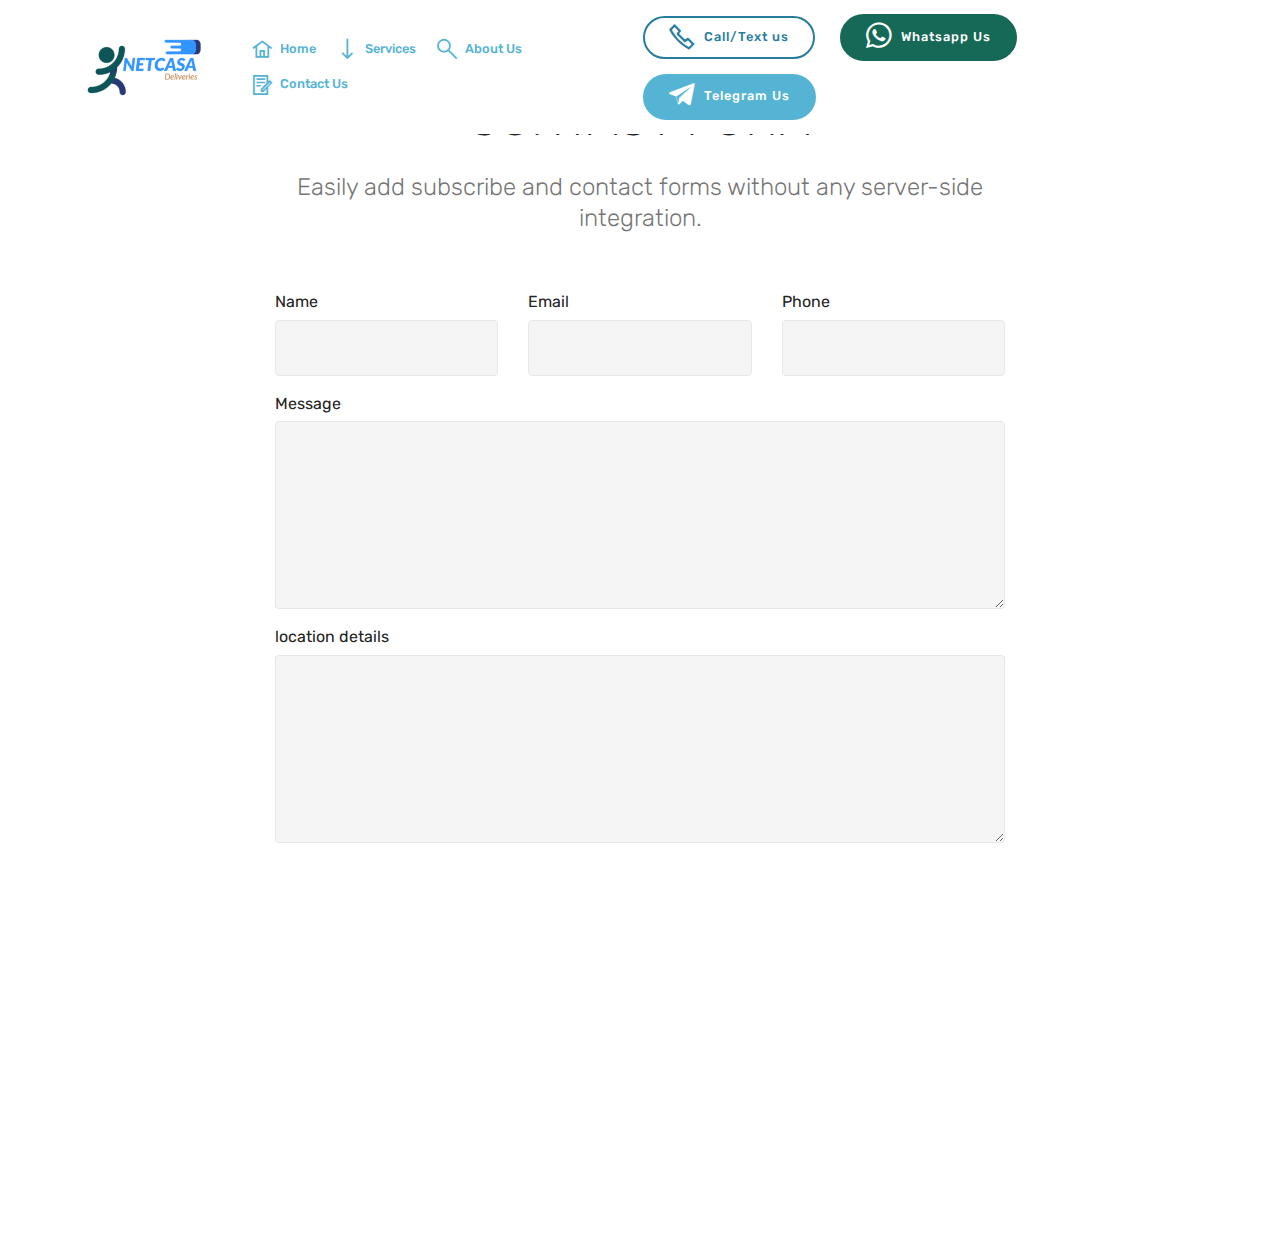
<file: NetCasa/Contact Us.html>
<!DOCTYPE html>
<html  >
<head>
  <!-- Site made with Mobirise Website Builder v4.10.7, https://mobirise.com -->
  <meta charset="UTF-8">
  <meta http-equiv="X-UA-Compatible" content="IE=edge">
  <meta name="generator" content="Mobirise v4.10.7, mobirise.com">
  <meta name="viewport" content="width=device-width, initial-scale=1, minimum-scale=1">
  <link rel="shortcut icon" href="assets/images/logo-244x112.png" type="image/x-icon">
  <meta name="description" content="Contact Us">
  
  <title>Contact Us</title>
  <link rel="stylesheet" href="assets/web/assets/mobirise-icons2/mobirise2.css">
  <link rel="stylesheet" href="assets/tether/tether.min.css">
  <link rel="stylesheet" href="assets/bootstrap/css/bootstrap.min.css">
  <link rel="stylesheet" href="assets/bootstrap/css/bootstrap-grid.min.css">
  <link rel="stylesheet" href="assets/bootstrap/css/bootstrap-reboot.min.css">
  <link rel="stylesheet" href="assets/dropdown/css/style.css">
  <link rel="stylesheet" href="assets/animatecss/animate.min.css">
  <link rel="stylesheet" href="assets/socicon/css/styles.css">
  <link rel="stylesheet" href="assets/theme/css/style.css">
  <link rel="stylesheet" href="assets/mobirise/css/mbr-additional.css" type="text/css">
  
  
  
</head>
<body>
  <section class="menu cid-qTkzRZLJNu" once="menu" id="menu1-0">

    

    <nav class="navbar navbar-expand beta-menu navbar-dropdown align-items-center navbar-fixed-top navbar-toggleable-sm">
        <button class="navbar-toggler navbar-toggler-right" type="button" data-toggle="collapse" data-target="#navbarSupportedContent" aria-controls="navbarSupportedContent" aria-expanded="false" aria-label="Toggle navigation">
            <div class="hamburger">
                <span></span>
                <span></span>
                <span></span>
                <span></span>
            </div>
        </button>
        <div class="menu-logo">
            <div class="navbar-brand">
                <span class="navbar-logo">
                    <a href="index.html">
                         <img src="assets/images/logo-244x112.png" alt="Mobirise" title="" style="height: 3.8rem;">
                    </a>
                </span>
                
            </div>
        </div>
        <div class="collapse navbar-collapse" id="navbarSupportedContent">
            <ul class="navbar-nav nav-dropdown" data-app-modern-menu="true"><li class="nav-item">
                    <a class="nav-link link text-secondary display-4" href="index.html"><span class="mobi-mbri mobi-mbri-home mbr-iconfont mbr-iconfont-btn"></span>Home</a>
                </li><li class="nav-item"><a class="nav-link link text-secondary display-4" href="index.html#services1-a"><span class="mobi-mbri mobi-mbri-down mbr-iconfont mbr-iconfont-btn"></span>
                        
                        Services
                    </a></li>
                <li class="nav-item">
                    <a class="nav-link link text-secondary display-4" href="About Us.html"><span class="mobi-mbri mobi-mbri-search mbr-iconfont mbr-iconfont-btn"></span>
                        
                        About Us
                    </a>
                </li><li class="nav-item"><a class="nav-link link text-secondary display-4" href="Contact Us.html"><span class="mobi-mbri mobi-mbri-contact-form mbr-iconfont mbr-iconfont-btn"></span>
                        Contact Us
                    </a></li></ul>
            <div class="navbar-buttons mbr-section-btn"><a class="btn btn-sm btn-secondary-outline display-4" href="tel:+254719412552"><span class="mobi-mbri mobi-mbri-phone mbr-iconfont mbr-iconfont-btn"></span>
                    Call/Text us</a> <a class="btn btn-sm btn-primary display-4" href="https://wa.me/+254719412552"><span class="socicon socicon-whatsapp mbr-iconfont mbr-iconfont-btn"></span>
                    Whatsapp Us</a> <a class="btn btn-sm btn-secondary display-4" href="https://t.me/netcasadeliveries"><span class="socicon socicon-telegram mbr-iconfont mbr-iconfont-btn"></span>Telegram Us</a></div>
        </div>
    </nav>
</section>

<section class="engine"><a href="https://mobirise.info/r">free bootstrap templates</a></section><section class="mbr-section form1 cid-ryhaQtX2OM" id="form1-f">

    

    
    <div class="container">
        <div class="row justify-content-center">
            <div class="title col-12 col-lg-8">
                <h2 class="mbr-section-title align-center pb-3 mbr-fonts-style display-2">
                    CONTACT FORM
                </h2>
                <h3 class="mbr-section-subtitle align-center mbr-light pb-3 mbr-fonts-style display-5">
                    Easily add subscribe and contact forms without any server-side integration.
                </h3>
            </div>
        </div>
    </div>
    <div class="container">
        <div class="row justify-content-center">
            <div class="media-container-column col-lg-8" data-form-type="formoid">
                <!---Formbuilder Form--->
                <form action="https://mobirise.com/" method="POST" class="mbr-form form-with-styler" data-form-title="Mobirise Form"><input type="hidden" name="email" data-form-email="true" value="DN2bdbkrsbiiVKpO1l7VS81RKEa4spa5YoWL63e/gySD0mGT3Fj7yaHtr6eGRpY4OALt5hDU870s8vTeOc2awgUHULyErKvL7cke7qzEfGVdpPjW8Rx0KKb7hthtFL+7">
                    <div class="row">
                        <div hidden="hidden" data-form-alert="" class="alert alert-success col-12">Thanks for filling out the form!</div>
                        <div hidden="hidden" data-form-alert-danger="" class="alert alert-danger col-12">
                        </div>
                    </div>
                    <div class="dragArea row">
                        <div class="col-md-4  form-group" data-for="name">
                            <label for="name-form1-f" class="form-control-label mbr-fonts-style display-7">Name</label>
                            <input type="text" name="name" data-form-field="Name" required="required" class="form-control display-7" id="name-form1-f">
                        </div>
                        <div class="col-md-4  form-group" data-for="email">
                            <label for="email-form1-f" class="form-control-label mbr-fonts-style display-7">Email</label>
                            <input type="email" name="email" data-form-field="Email" required="required" class="form-control display-7" id="email-form1-f">
                        </div>
                        <div data-for="phone" class="col-md-4  form-group">
                            <label for="phone-form1-f" class="form-control-label mbr-fonts-style display-7">Phone</label>
                            <input type="tel" name="phone" data-form-field="Phone" class="form-control display-7" id="phone-form1-f">
                        </div>
                        <div data-for="message" class="col-md-12 form-group">
                            <label for="message-form1-f" class="form-control-label mbr-fonts-style display-7">Message</label>
                            <textarea name="message" data-form-field="Message" class="form-control display-7" id="message-form1-f"></textarea>
                        </div>
                        <div data-for="message" class="col-md-12 form-group">
                            <label for="message-form1-f" class="form-control-label mbr-fonts-style display-7">location details</label>
                            <textarea name="message" data-form-field="Message" class="form-control display-7" id="message-form1-f"></textarea>
                        </div>
                        <div data-for="message" class="col-md-12 form-group">
                            <label for="message-form1-f" class="form-control-label mbr-fonts-style display-7">type of transport</label>
                            <textarea name="message" data-form-field="Message" class="form-control display-7" id="message-form1-f"></textarea>
                        </div>
                        <div class="col-md-12 input-group-btn align-center">
                            <button type="submit" class="btn btn-primary btn-form display-4">SEND FORM</button>
                        </div>
                    </div>
                </form><!---Formbuilder Form--->
            </div>
        </div>
    </div>
</section>


  <script src="assets/web/assets/jquery/jquery.min.js"></script>
  <script src="assets/popper/popper.min.js"></script>
  <script src="assets/tether/tether.min.js"></script>
  <script src="assets/bootstrap/js/bootstrap.min.js"></script>
  <script src="assets/smoothscroll/smooth-scroll.js"></script>
  <script src="assets/dropdown/js/nav-dropdown.js"></script>
  <script src="assets/dropdown/js/navbar-dropdown.js"></script>
  <script src="assets/touchswipe/jquery.touch-swipe.min.js"></script>
  <script src="assets/viewportchecker/jquery.viewportchecker.js"></script>
  <script src="assets/theme/js/script.js"></script>
  <script src="assets/formoid/formoid.min.js"></script>
  
  
  <input name="animation" type="hidden">
  </body>
</html>
</file>
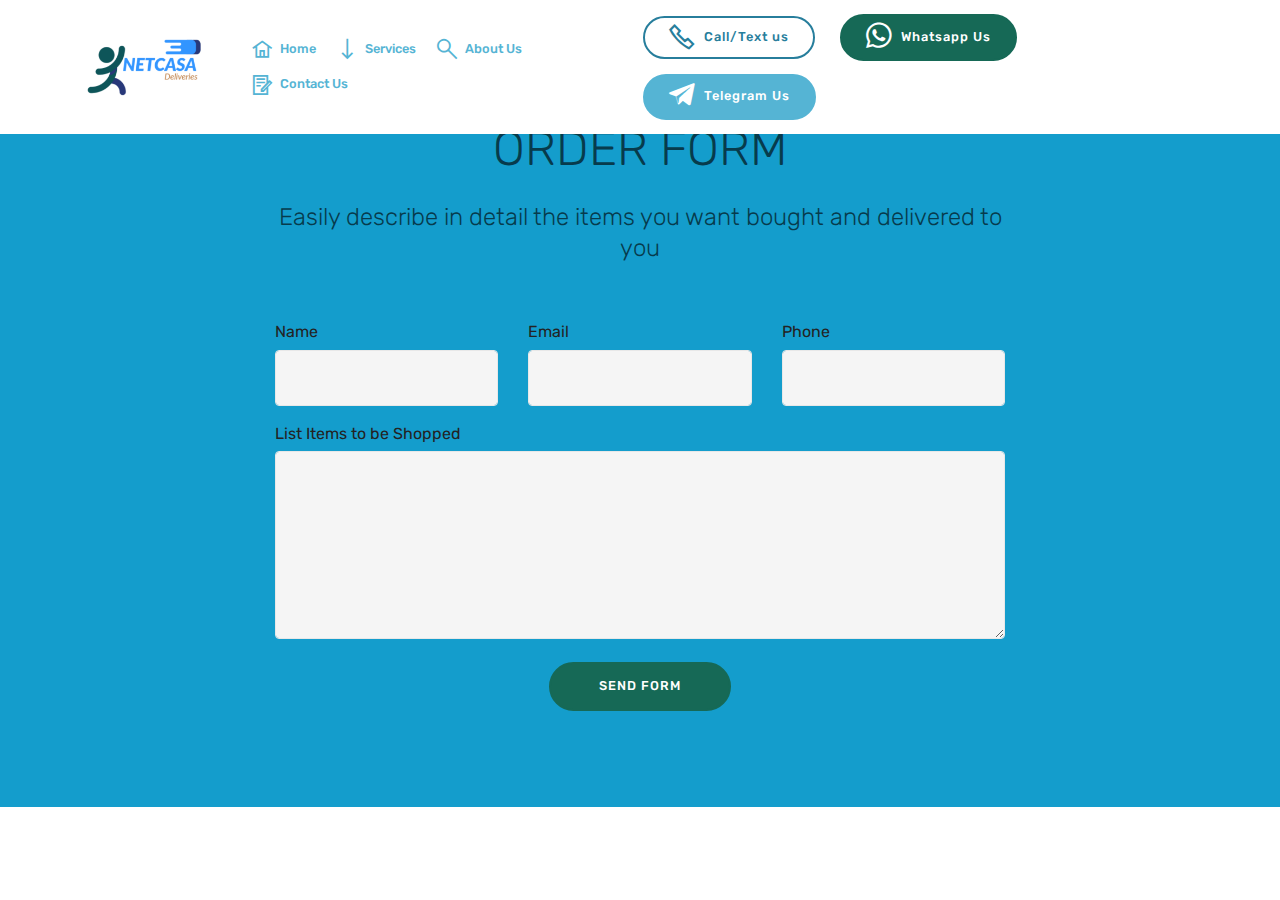
<file: NetCasa/Order Form.html>
<!DOCTYPE html>
<html  >
<head>
  <!-- Site made with Mobirise Website Builder v4.10.7, https://mobirise.com -->
  <meta charset="UTF-8">
  <meta http-equiv="X-UA-Compatible" content="IE=edge">
  <meta name="generator" content="Mobirise v4.10.7, mobirise.com">
  <meta name="viewport" content="width=device-width, initial-scale=1, minimum-scale=1">
  <link rel="shortcut icon" href="assets/images/logo-244x112.png" type="image/x-icon">
  <meta name="description" content="">
  
  <title>Order Form</title>
  <link rel="stylesheet" href="assets/web/assets/mobirise-icons2/mobirise2.css">
  <link rel="stylesheet" href="assets/tether/tether.min.css">
  <link rel="stylesheet" href="assets/bootstrap/css/bootstrap.min.css">
  <link rel="stylesheet" href="assets/bootstrap/css/bootstrap-grid.min.css">
  <link rel="stylesheet" href="assets/bootstrap/css/bootstrap-reboot.min.css">
  <link rel="stylesheet" href="assets/dropdown/css/style.css">
  <link rel="stylesheet" href="assets/animatecss/animate.min.css">
  <link rel="stylesheet" href="assets/socicon/css/styles.css">
  <link rel="stylesheet" href="assets/theme/css/style.css">
  <link rel="stylesheet" href="assets/mobirise/css/mbr-additional.css" type="text/css">
  
  
  
</head>
<body>
  <section class="menu cid-ryh9jHqnjD" once="menu" id="menu1-b">

    

    <nav class="navbar navbar-expand beta-menu navbar-dropdown align-items-center navbar-fixed-top navbar-toggleable-sm">
        <button class="navbar-toggler navbar-toggler-right" type="button" data-toggle="collapse" data-target="#navbarSupportedContent" aria-controls="navbarSupportedContent" aria-expanded="false" aria-label="Toggle navigation">
            <div class="hamburger">
                <span></span>
                <span></span>
                <span></span>
                <span></span>
            </div>
        </button>
        <div class="menu-logo">
            <div class="navbar-brand">
                <span class="navbar-logo">
                    <a href="index.html">
                         <img src="assets/images/logo-244x112.png" alt="Mobirise" title="" style="height: 3.8rem;">
                    </a>
                </span>
                
            </div>
        </div>
        <div class="collapse navbar-collapse" id="navbarSupportedContent">
            <ul class="navbar-nav nav-dropdown" data-app-modern-menu="true"><li class="nav-item">
                    <a class="nav-link link text-secondary display-4" href="index.html"><span class="mobi-mbri mobi-mbri-home mbr-iconfont mbr-iconfont-btn"></span>Home</a>
                </li><li class="nav-item"><a class="nav-link link text-secondary display-4" href="index.html#services1-a"><span class="mobi-mbri mobi-mbri-down mbr-iconfont mbr-iconfont-btn"></span>
                        
                        Services
                    </a></li>
                <li class="nav-item">
                    <a class="nav-link link text-secondary display-4" href="About Us.html"><span class="mobi-mbri mobi-mbri-search mbr-iconfont mbr-iconfont-btn"></span>
                        
                        About Us
                    </a>
                </li><li class="nav-item"><a class="nav-link link text-secondary display-4" href="Contact Us.html"><span class="mobi-mbri mobi-mbri-contact-form mbr-iconfont mbr-iconfont-btn"></span>
                        Contact Us
                    </a></li></ul>
            <div class="navbar-buttons mbr-section-btn"><a class="btn btn-sm btn-secondary-outline display-4" href="tel:+254719412552"><span class="mobi-mbri mobi-mbri-phone mbr-iconfont mbr-iconfont-btn"></span>
                    Call/Text us</a> <a class="btn btn-sm btn-primary display-4" href="https://wa.me/+254719412552"><span class="socicon socicon-whatsapp mbr-iconfont mbr-iconfont-btn"></span>
                    Whatsapp Us</a> <a class="btn btn-sm btn-secondary display-4" href="https://t.me/netcasadeliveries"><span class="socicon socicon-telegram mbr-iconfont mbr-iconfont-btn"></span>Telegram Us</a></div>
        </div>
    </nav>
</section>

<section class="engine"><a href="https://mobirise.info/l">free site templates</a></section><section class="mbr-section form1 cid-ryh9TRbuf9" id="form1-d">

    

    
    <div class="container">
        <div class="row justify-content-center">
            <div class="title col-12 col-lg-8">
                <h2 class="mbr-section-title align-center pb-3 mbr-fonts-style display-2">ORDER FORM
                </h2>
                <h3 class="mbr-section-subtitle align-center mbr-light pb-3 mbr-fonts-style display-5">
                    Easily describe in detail the items you want bought and delivered to you</h3>
            </div>
        </div>
    </div>
    <div class="container">
        <div class="row justify-content-center">
            <div class="media-container-column col-lg-8" data-form-type="formoid">
                <!---Formbuilder Form--->
                <form action="https://mobirise.com/" method="POST" class="mbr-form form-with-styler" data-form-title="Mobirise Form"><input type="hidden" name="email" data-form-email="true" value="0SVRSlZ7A7PGq0scOvecp7B0w3qTIYGA5o2l5YwjPuwGoCjxWnkndQPtSvZsY4okHbgbECbpsWx2HjLkwghsVlaV9yDgkTimppTnrPse1VW648TJJAkpSDyyNuFH72Py">
                    <div class="row">
                        <div hidden="hidden" data-form-alert="" class="alert alert-success col-12">Thanks for filling your order,your order will arrive soon</div>
                        <div hidden="hidden" data-form-alert-danger="" class="alert alert-danger col-12">
                        </div>
                    </div>
                    <div class="dragArea row">
                        <div class="col-md-4  form-group" data-for="name">
                            <label for="name-form1-d" class="form-control-label mbr-fonts-style display-7">Name</label>
                            <input type="text" name="name" data-form-field="Name" required="required" class="form-control display-7" id="name-form1-d">
                        </div>
                        <div class="col-md-4  form-group" data-for="email">
                            <label for="email-form1-d" class="form-control-label mbr-fonts-style display-7">Email</label>
                            <input type="email" name="email" data-form-field="Email" required="required" class="form-control display-7" id="email-form1-d">
                        </div>
                        <div data-for="phone" class="col-md-4  form-group">
                            <label for="phone-form1-d" class="form-control-label mbr-fonts-style display-7">Phone</label>
                            <input type="tel" name="phone" data-form-field="Phone" class="form-control display-7" id="phone-form1-d">
                        </div>
                        <div data-for="message" class="col-md-12 form-group">
                            <label for="message-form1-d" class="form-control-label mbr-fonts-style display-7">List Items to be Shopped</label>
                            <textarea name="message" data-form-field="Message" class="form-control display-7" id="message-form1-d"></textarea>
                        </div>
                        <div class="col-md-12 input-group-btn align-center"><button type="submit" class="btn btn-form btn-primary display-4">SEND FORM</button></div>
                    </div>
                </form><!---Formbuilder Form--->
            </div>
        </div>
    </div>
</section>


  <script src="assets/web/assets/jquery/jquery.min.js"></script>
  <script src="assets/popper/popper.min.js"></script>
  <script src="assets/tether/tether.min.js"></script>
  <script src="assets/bootstrap/js/bootstrap.min.js"></script>
  <script src="assets/smoothscroll/smooth-scroll.js"></script>
  <script src="assets/dropdown/js/nav-dropdown.js"></script>
  <script src="assets/dropdown/js/navbar-dropdown.js"></script>
  <script src="assets/touchswipe/jquery.touch-swipe.min.js"></script>
  <script src="assets/viewportchecker/jquery.viewportchecker.js"></script>
  <script src="assets/theme/js/script.js"></script>
  <script src="assets/formoid/formoid.min.js"></script>
  
  
  <input name="animation" type="hidden">
  </body>
</html>
</file>
<file: NetCasa/assets/web/assets/mobirise-icons/mobirise-icons.css>
@font-face {
  font-family: 'MobiriseIcons';
  src:  url('mobirise-icons.eot?spat4u');
  src:  url('mobirise-icons.eot?spat4u#iefix') format('embedded-opentype'),
    url('mobirise-icons.ttf?spat4u') format('truetype'),
    url('mobirise-icons.woff?spat4u') format('woff'),
    url('mobirise-icons.svg?spat4u#MobiriseIcons') format('svg');
  font-weight: normal;
  font-style: normal;
}

[class^="mbri-"], [class*=" mbri-"] {
  /* use !important to prevent issues with browser extensions that change fonts */
  font-family: MobiriseIcons !important;
  speak: none;
  font-style: normal;
  font-weight: normal;
  font-variant: normal;
  text-transform: none;
  line-height: 1;

  /* Better Font Rendering =========== */
  -webkit-font-smoothing: antialiased;
  -moz-osx-font-smoothing: grayscale;
}

.mbri-add-submenu:before {
  content: "\e900";
}
.mbri-alert:before {
  content: "\e901";
}
.mbri-align-center:before {
  content: "\e902";
}
.mbri-align-justify:before {
  content: "\e903";
}
.mbri-align-left:before {
  content: "\e904";
}
.mbri-align-right:before {
  content: "\e905";
}
.mbri-android:before {
  content: "\e906";
}
.mbri-apple:before {
  content: "\e907";
}
.mbri-arrow-down:before {
  content: "\e908";
}
.mbri-arrow-next:before {
  content: "\e909";
}
.mbri-arrow-prev:before {
  content: "\e90a";
}
.mbri-arrow-up:before {
  content: "\e90b";
}
.mbri-bold:before {
  content: "\e90c";
}
.mbri-bookmark:before {
  content: "\e90d";
}
.mbri-bootstrap:before {
  content: "\e90e";
}
.mbri-briefcase:before {
  content: "\e90f";
}
.mbri-browse:before {
  content: "\e910";
}
.mbri-bulleted-list:before {
  content: "\e911";
}
.mbri-calendar:before {
  content: "\e912";
}
.mbri-camera:before {
  content: "\e913";
}
.mbri-cart-add:before {
  content: "\e914";
}
.mbri-cart-full:before {
  content: "\e915";
}
.mbri-cash:before {
  content: "\e916";
}
.mbri-change-style:before {
  content: "\e917";
}
.mbri-chat:before {
  content: "\e918";
}
.mbri-clock:before {
  content: "\e919";
}
.mbri-close:before {
  content: "\e91a";
}
.mbri-cloud:before {
  content: "\e91b";
}
.mbri-code:before {
  content: "\e91c";
}
.mbri-contact-form:before {
  content: "\e91d";
}
.mbri-credit-card:before {
  content: "\e91e";
}
.mbri-cursor-click:before {
  content: "\e91f";
}
.mbri-cust-feedback:before {
  content: "\e920";
}
.mbri-database:before {
  content: "\e921";
}
.mbri-delivery:before {
  content: "\e922";
}
.mbri-desktop:before {
  content: "\e923";
}
.mbri-devices:before {
  content: "\e924";
}
.mbri-down:before {
  content: "\e925";
}
.mbri-download:before {
  content: "\e989";
}
.mbri-drag-n-drop:before {
  content: "\e927";
}
.mbri-drag-n-drop2:before {
  content: "\e928";
}
.mbri-edit:before {
  content: "\e929";
}
.mbri-edit2:before {
  content: "\e92a";
}
.mbri-error:before {
  content: "\e92b";
}
.mbri-extension:before {
  content: "\e92c";
}
.mbri-features:before {
  content: "\e92d";
}
.mbri-file:before {
  content: "\e92e";
}
.mbri-flag:before {
  content: "\e92f";
}
.mbri-folder:before {
  content: "\e930";
}
.mbri-gift:before {
  content: "\e931";
}
.mbri-github:before {
  content: "\e932";
}
.mbri-globe:before {
  content: "\e933";
}
.mbri-globe-2:before {
  content: "\e934";
}
.mbri-growing-chart:before {
  content: "\e935";
}
.mbri-hearth:before {
  content: "\e936";
}
.mbri-help:before {
  content: "\e937";
}
.mbri-home:before {
  content: "\e938";
}
.mbri-hot-cup:before {
  content: "\e939";
}
.mbri-idea:before {
  content: "\e93a";
}
.mbri-image-gallery:before {
  content: "\e93b";
}
.mbri-image-slider:before {
  content: "\e93c";
}
.mbri-info:before {
  content: "\e93d";
}
.mbri-italic:before {
  content: "\e93e";
}
.mbri-key:before {
  content: "\e93f";
}
.mbri-laptop:before {
  content: "\e940";
}
.mbri-layers:before {
  content: "\e941";
}
.mbri-left-right:before {
  content: "\e942";
}
.mbri-left:before {
  content: "\e943";
}
.mbri-letter:before {
  content: "\e944";
}
.mbri-like:before {
  content: "\e945";
}
.mbri-link:before {
  content: "\e946";
}
.mbri-lock:before {
  content: "\e947";
}
.mbri-login:before {
  content: "\e948";
}
.mbri-logout:before {
  content: "\e949";
}
.mbri-magic-stick:before {
  content: "\e94a";
}
.mbri-map-pin:before {
  content: "\e94b";
}
.mbri-menu:before {
  content: "\e94c";
}
.mbri-mobile:before {
  content: "\e94d";
}
.mbri-mobile2:before {
  content: "\e94e";
}
.mbri-mobirise:before {
  content: "\e94f";
}
.mbri-more-horizontal:before {
  content: "\e950";
}
.mbri-more-vertical:before {
  content: "\e951";
}
.mbri-music:before {
  content: "\e952";
}
.mbri-new-file:before {
  content: "\e953";
}
.mbri-numbered-list:before {
  content: "\e954";
}
.mbri-opened-folder:before {
  content: "\e955";
}
.mbri-pages:before {
  content: "\e956";
}
.mbri-paper-plane:before {
  content: "\e957";
}
.mbri-paperclip:before {
  content: "\e958";
}
.mbri-photo:before {
  content: "\e959";
}
.mbri-photos:before {
  content: "\e95a";
}
.mbri-pin:before {
  content: "\e95b";
}
.mbri-play:before {
  content: "\e95c";
}
.mbri-plus:before {
  content: "\e95d";
}
.mbri-preview:before {
  content: "\e95e";
}
.mbri-print:before {
  content: "\e95f";
}
.mbri-protect:before {
  content: "\e960";
}
.mbri-question:before {
  content: "\e961";
}
.mbri-quote-left:before {
  content: "\e962";
}
.mbri-quote-right:before {
  content: "\e963";
}
.mbri-refresh:before {
  content: "\e964";
}
.mbri-responsive:before {
  content: "\e965";
}
.mbri-right:before {
  content: "\e966";
}
.mbri-rocket:before {
  content: "\e967";
}
.mbri-sad-face:before {
  content: "\e968";
}
.mbri-sale:before {
  content: "\e969";
}
.mbri-save:before {
  content: "\e96a";
}
.mbri-search:before {
  content: "\e96b";
}
.mbri-setting:before {
  content: "\e96c";
}
.mbri-setting2:before {
  content: "\e96d";
}
.mbri-setting3:before {
  content: "\e96e";
}
.mbri-share:before {
  content: "\e96f";
}
.mbri-shopping-bag:before {
  content: "\e970";
}
.mbri-shopping-basket:before {
  content: "\e971";
}
.mbri-shopping-cart:before {
  content: "\e972";
}
.mbri-sites:before {
  content: "\e973";
}
.mbri-smile-face:before {
  content: "\e974";
}
.mbri-speed:before {
  content: "\e975";
}
.mbri-star:before {
  content: "\e976";
}
.mbri-success:before {
  content: "\e977";
}
.mbri-sun:before {
  content: "\e978";
}
.mbri-sun2:before {
  content: "\e979";
}
.mbri-tablet:before {
  content: "\e97a";
}
.mbri-tablet-vertical:before {
  content: "\e97b";
}
.mbri-target:before {
  content: "\e97c";
}
.mbri-timer:before {
  content: "\e97d";
}
.mbri-to-ftp:before {
  content: "\e97e";
}
.mbri-to-local-drive:before {
  content: "\e97f";
}
.mbri-touch-swipe:before {
  content: "\e980";
}
.mbri-touch:before {
  content: "\e981";
}
.mbri-trash:before {
  content: "\e982";
}
.mbri-underline:before {
  content: "\e983";
}
.mbri-unlink:before {
  content: "\e984";
}
.mbri-unlock:before {
  content: "\e985";
}
.mbri-up-down:before {
  content: "\e986";
}
.mbri-up:before {
  content: "\e987";
}
.mbri-update:before {
  content: "\e988";
}
.mbri-upload:before {
 content: "\e926"; 
}
.mbri-user:before {
  content: "\e98a";
}
.mbri-user2:before {
  content: "\e98b";
}
.mbri-users:before {
  content: "\e98c";
}
.mbri-video:before {
  content: "\e98d";
}
.mbri-video-play:before {
  content: "\e98e";
}
.mbri-watch:before {
  content: "\e98f";
}
.mbri-website-theme:before {
  content: "\e990";
}
.mbri-wifi:before {
  content: "\e991";
}
.mbri-windows:before {
  content: "\e992";
}
.mbri-zoom-out:before {
  content: "\e993";
}
.mbri-redo:before {
  content: "\e994";
}
.mbri-undo:before {
  content: "\e995";
}
</file>
<file: NetCasa/assets/web/assets/mobirise-icons2/mobirise2.css>
@font-face {
  font-family: 'Moririse2';
  src:  url('mobirise2.eot?f2bix4');
  src:  url('mobirise2.eot?f2bix4#iefix') format('embedded-opentype'),
    url('mobirise2.ttf?f2bix4') format('truetype'),
    url('mobirise2.woff?f2bix4') format('woff'),
    url('mobirise2.svg?f2bix4#mobirise2') format('svg');
  font-weight: normal;
  font-style: normal;
}

[class^="mobi-"], [class*=" mobi-"] {
  /* use !important to prevent issues with browser extensions that change fonts */
  font-family: 'Moririse2' !important;
  speak: none;
  font-style: normal;
  font-weight: normal;
  font-variant: normal;
  text-transform: none;
  line-height: 1;

  /* Better Font Rendering =========== */
  -webkit-font-smoothing: antialiased;
  -moz-osx-font-smoothing: grayscale;
}

.mobi-mbri-add-submenu:before {
  content: "\e900";
}
.mobi-mbri-alert:before {
  content: "\e901";
}
.mobi-mbri-align-center:before {
  content: "\e902";
}
.mobi-mbri-align-justify:before {
  content: "\e903";
}
.mobi-mbri-align-left:before {
  content: "\e904";
}
.mobi-mbri-align-right:before {
  content: "\e905";
}
.mobi-mbri-android:before {
  content: "\e906";
}
.mobi-mbri-apple:before {
  content: "\e907";
}
.mobi-mbri-arrow-down:before {
  content: "\e908";
}
.mobi-mbri-arrow-next:before {
  content: "\e909";
}
.mobi-mbri-arrow-prev:before {
  content: "\e90a";
}
.mobi-mbri-arrow-up:before {
  content: "\e90b";
}
.mobi-mbri-bold:before {
  content: "\e90c";
}
.mobi-mbri-bookmark:before {
  content: "\e90d";
}
.mobi-mbri-bootstrap:before {
  content: "\e90e";
}
.mobi-mbri-briefcase:before {
  content: "\e90f";
}
.mobi-mbri-browse:before {
  content: "\e910";
}
.mobi-mbri-bulleted-list:before {
  content: "\e911";
}
.mobi-mbri-calendar:before {
  content: "\e912";
}
.mobi-mbri-camera:before {
  content: "\e913";
}
.mobi-mbri-cart-add:before {
  content: "\e914";
}
.mobi-mbri-cart-full:before {
  content: "\e915";
}
.mobi-mbri-cash:before {
  content: "\e916";
}
.mobi-mbri-change-style:before {
  content: "\e917";
}
.mobi-mbri-chat:before {
  content: "\e918";
}
.mobi-mbri-clock:before {
  content: "\e919";
}
.mobi-mbri-close:before {
  content: "\e91a";
}
.mobi-mbri-cloud:before {
  content: "\e91b";
}
.mobi-mbri-code:before {
  content: "\e91c";
}
.mobi-mbri-contact-form:before {
  content: "\e91d";
}
.mobi-mbri-credit-card:before {
  content: "\e91e";
}
.mobi-mbri-cursor-click:before {
  content: "\e91f";
}
.mobi-mbri-cust-feedback:before {
  content: "\e920";
}
.mobi-mbri-database:before {
  content: "\e921";
}
.mobi-mbri-delivery:before {
  content: "\e922";
}
.mobi-mbri-desktop:before {
  content: "\e923";
}
.mobi-mbri-devices:before {
  content: "\e924";
}
.mobi-mbri-down:before {
  content: "\e925";
}
.mobi-mbri-download-2:before {
  content: "\e926";
}
.mobi-mbri-download:before {
  content: "\e927";
}
.mobi-mbri-drag-n-drop-2:before {
  content: "\e928";
}
.mobi-mbri-drag-n-drop:before {
  content: "\e929";
}
.mobi-mbri-edit-2:before {
  content: "\e92a";
}
.mobi-mbri-edit:before {
  content: "\e92b";
}
.mobi-mbri-error:before {
  content: "\e92c";
}
.mobi-mbri-extension:before {
  content: "\e92d";
}
.mobi-mbri-features:before {
  content: "\e92e";
}
.mobi-mbri-file:before {
  content: "\e92f";
}
.mobi-mbri-flag:before {
  content: "\e930";
}
.mobi-mbri-folder:before {
  content: "\e931";
}
.mobi-mbri-gift:before {
  content: "\e932";
}
.mobi-mbri-github:before {
  content: "\e933";
}
.mobi-mbri-globe-2:before {
  content: "\e934";
}
.mobi-mbri-globe:before {
  content: "\e935";
}
.mobi-mbri-growing-chart:before {
  content: "\e936";
}
.mobi-mbri-hearth:before {
  content: "\e937";
}
.mobi-mbri-help:before {
  content: "\e938";
}
.mobi-mbri-home:before {
  content: "\e939";
}
.mobi-mbri-hot-cup:before {
  content: "\e93a";
}
.mobi-mbri-idea:before {
  content: "\e93b";
}
.mobi-mbri-image-gallery:before {
  content: "\e93c";
}
.mobi-mbri-image-slider:before {
  content: "\e93d";
}
.mobi-mbri-info:before {
  content: "\e93e";
}
.mobi-mbri-italic:before {
  content: "\e93f";
}
.mobi-mbri-key:before {
  content: "\e940";
}
.mobi-mbri-laptop:before {
  content: "\e941";
}
.mobi-mbri-layers:before {
  content: "\e942";
}
.mobi-mbri-left-right:before {
  content: "\e943";
}
.mobi-mbri-left:before {
  content: "\e944";
}
.mobi-mbri-letter:before {
  content: "\e945";
}
.mobi-mbri-like:before {
  content: "\e946";
}
.mobi-mbri-link:before {
  content: "\e947";
}
.mobi-mbri-lock:before {
  content: "\e948";
}
.mobi-mbri-login:before {
  content: "\e949";
}
.mobi-mbri-logout:before {
  content: "\e94a";
}
.mobi-mbri-magic-stick:before {
  content: "\e94b";
}
.mobi-mbri-map-pin:before {
  content: "\e94c";
}
.mobi-mbri-menu:before {
  content: "\e94d";
}
.mobi-mbri-mobile-2:before {
  content: "\e94e";
}
.mobi-mbri-mobile-horizontal:before {
  content: "\e94f";
}
.mobi-mbri-mobile:before {
  content: "\e950";
}
.mobi-mbri-mobirise:before {
  content: "\e951";
}
.mobi-mbri-more-horizontal:before {
  content: "\e952";
}
.mobi-mbri-more-vertical:before {
  content: "\e953";
}
.mobi-mbri-music:before {
  content: "\e954";
}
.mobi-mbri-new-file:before {
  content: "\e955";
}
.mobi-mbri-numbered-list:before {
  content: "\e956";
}
.mobi-mbri-opened-folder:before {
  content: "\e957";
}
.mobi-mbri-pages:before {
  content: "\e958";
}
.mobi-mbri-paper-plane:before {
  content: "\e959";
}
.mobi-mbri-paperclip:before {
  content: "\e95a";
}
.mobi-mbri-phone:before {
  content: "\e95b";
}
.mobi-mbri-photo:before {
  content: "\e95c";
}
.mobi-mbri-photos:before {
  content: "\e95d";
}
.mobi-mbri-pin:before {
  content: "\e95e";
}
.mobi-mbri-play:before {
  content: "\e95f";
}
.mobi-mbri-plus:before {
  content: "\e960";
}
.mobi-mbri-preview:before {
  content: "\e961";
}
.mobi-mbri-print:before {
  content: "\e962";
}
.mobi-mbri-protect:before {
  content: "\e963";
}
.mobi-mbri-question:before {
  content: "\e964";
}
.mobi-mbri-quote-left:before {
  content: "\e965";
}
.mobi-mbri-quote-right:before {
  content: "\e966";
}
.mobi-mbri-redo:before {
  content: "\e967";
}
.mobi-mbri-refresh:before {
  content: "\e968";
}
.mobi-mbri-responsive-2:before {
  content: "\e969";
}
.mobi-mbri-responsive:before {
  content: "\e96a";
}
.mobi-mbri-right:before {
  content: "\e96b";
}
.mobi-mbri-rocket:before {
  content: "\e96c";
}
.mobi-mbri-sad-face:before {
  content: "\e96d";
}
.mobi-mbri-sale:before {
  content: "\e96e";
}
.mobi-mbri-save:before {
  content: "\e96f";
}
.mobi-mbri-search:before {
  content: "\e970";
}
.mobi-mbri-setting-2:before {
  content: "\e971";
}
.mobi-mbri-setting-3:before {
  content: "\e972";
}
.mobi-mbri-setting:before {
  content: "\e973";
}
.mobi-mbri-share:before {
  content: "\e974";
}
.mobi-mbri-shopping-bag:before {
  content: "\e975";
}
.mobi-mbri-shopping-basket:before {
  content: "\e976";
}
.mobi-mbri-shopping-cart:before {
  content: "\e977";
}
.mobi-mbri-sites:before {
  content: "\e978";
}
.mobi-mbri-smile-face:before {
  content: "\e979";
}
.mobi-mbri-speed:before {
  content: "\e97a";
}
.mobi-mbri-star:before {
  content: "\e97b";
}
.mobi-mbri-success:before {
  content: "\e97c";
}
.mobi-mbri-sun:before {
  content: "\e97d";
}
.mobi-mbri-sun2:before {
  content: "\e97e";
}
.mobi-mbri-tablet-vertical:before {
  content: "\e97f";
}
.mobi-mbri-tablet:before {
  content: "\e980";
}
.mobi-mbri-target:before {
  content: "\e981";
}
.mobi-mbri-timer:before {
  content: "\e982";
}
.mobi-mbri-to-ftp:before {
  content: "\e983";
}
.mobi-mbri-to-local-drive:before {
  content: "\e984";
}
.mobi-mbri-touch-swipe:before {
  content: "\e985";
}
.mobi-mbri-touch:before {
  content: "\e986";
}
.mobi-mbri-trash:before {
  content: "\e987";
}
.mobi-mbri-underline:before {
  content: "\e988";
}
.mobi-mbri-undo:before {
  content: "\e989";
}
.mobi-mbri-unlink:before {
  content: "\e98a";
}
.mobi-mbri-unlock:before {
  content: "\e98b";
}
.mobi-mbri-up-down:before {
  content: "\e98c";
}
.mobi-mbri-up:before {
  content: "\e98d";
}
.mobi-mbri-update:before {
  content: "\e98e";
}
.mobi-mbri-upload-2:before {
  content: "\e98f";
}
.mobi-mbri-upload:before {
  content: "\e990";
}
.mobi-mbri-user-2:before {
  content: "\e991";
}
.mobi-mbri-user:before {
  content: "\e992";
}
.mobi-mbri-users:before {
  content: "\e993";
}
.mobi-mbri-video-play:before {
  content: "\e994";
}
.mobi-mbri-video:before {
  content: "\e995";
}
.mobi-mbri-watch:before {
  content: "\e996";
}
.mobi-mbri-website-theme-2:before {
  content: "\e997";
}
.mobi-mbri-website-theme:before {
  content: "\e998";
}
.mobi-mbri-wifi:before {
  content: "\e999";
}
.mobi-mbri-windows:before {
  content: "\e99a";
}
.mobi-mbri-zoom-in:before {
  content: "\e99b";
}
.mobi-mbri-zoom-out:before {
  content: "\e99c";
}
</file>
<file: NetCasa/assets/dropdown/css/style.css>
.navbar-dropdown {
  left: 0;
  padding: 0;
  position: absolute;
  right: 0;
  top: 0;
  transition: all 0.45s ease;
  z-index: 1030;
  background: #282828; }
  .navbar-dropdown .navbar-logo {
    margin-right: 0.8rem;
    transition: margin 0.3s ease-in-out;
    vertical-align: middle; }
    .navbar-dropdown .navbar-logo img {
      height: 3.125rem;
      transition: all 0.3s ease-in-out; }
    .navbar-dropdown .navbar-logo.mbr-iconfont {
      font-size: 3.125rem;
      line-height: 3.125rem; }
  .navbar-dropdown .navbar-caption {
    font-weight: 700;
    white-space: normal;
    vertical-align: -4px;
    line-height: 3.125rem !important; }
    .navbar-dropdown .navbar-caption, .navbar-dropdown .navbar-caption:hover {
      color: inherit;
      text-decoration: none; }
  .navbar-dropdown .mbr-iconfont + .navbar-caption {
    vertical-align: -1px; }
  .navbar-dropdown.navbar-fixed-top {
    position: fixed; }
  .navbar-dropdown .navbar-brand span {
    vertical-align: -4px; }
  .navbar-dropdown.bg-color.transparent {
    background: none; }
  .navbar-dropdown.navbar-short .navbar-brand {
    padding: 0.625rem 0; }
    .navbar-dropdown.navbar-short .navbar-brand span {
      vertical-align: -1px; }
  .navbar-dropdown.navbar-short .navbar-caption {
    line-height: 2.375rem !important;
    vertical-align: -2px; }
  .navbar-dropdown.navbar-short .navbar-logo {
    margin-right: 0.5rem; }
    .navbar-dropdown.navbar-short .navbar-logo img {
      height: 2.375rem; }
    .navbar-dropdown.navbar-short .navbar-logo.mbr-iconfont {
      font-size: 2.375rem;
      line-height: 2.375rem; }
  .navbar-dropdown.navbar-short .mbr-table-cell {
    height: 3.625rem; }
  .navbar-dropdown .navbar-close {
    left: 0.6875rem;
    position: fixed;
    top: 0.75rem;
    z-index: 1000; }
  .navbar-dropdown .hamburger-icon {
    content: "";
    display: inline-block;
    vertical-align: middle;
    width: 16px;
    -webkit-box-shadow: 0 -6px 0 1px #282828,0 0 0 1px #282828,0 6px 0 1px #282828;
    -moz-box-shadow: 0 -6px 0 1px #282828,0 0 0 1px #282828,0 6px 0 1px #282828;
    box-shadow: 0 -6px 0 1px #282828,0 0 0 1px #282828,0 6px 0 1px #282828; }

.dropdown-menu .dropdown-toggle[data-toggle="dropdown-submenu"]::after {
  border-bottom: 0.35em solid transparent;
  border-left: 0.35em solid;
  border-right: 0;
  border-top: 0.35em solid transparent;
  margin-left: 0.3rem; }

.dropdown-menu .dropdown-item:focus {
  outline: 0; }

.nav-dropdown {
  font-size: 0.75rem;
  font-weight: 500;
  height: auto !important; }
  .nav-dropdown .nav-btn {
    padding-left: 1rem; }
  .nav-dropdown .link {
    margin: .667em 1.667em;
    font-weight: 500;
    padding: 0;
    transition: color .2s ease-in-out; }
    .nav-dropdown .link.dropdown-toggle {
      margin-right: 2.583em; }
      .nav-dropdown .link.dropdown-toggle::after {
        margin-left: .25rem;
        border-top: 0.35em solid;
        border-right: 0.35em solid transparent;
        border-left: 0.35em solid transparent;
        border-bottom: 0; }
      .nav-dropdown .link.dropdown-toggle[aria-expanded="true"] {
        margin: 0;
        padding: 0.667em 3.263em  0.667em 1.667em; }
  .nav-dropdown .link::after,
  .nav-dropdown .dropdown-item::after {
    color: inherit; }
  .nav-dropdown .btn {
    font-size: 0.75rem;
    font-weight: 700;
    letter-spacing: 0;
    margin-bottom: 0;
    padding-left: 1.25rem;
    padding-right: 1.25rem; }
  .nav-dropdown .dropdown-menu {
    border-radius: 0;
    border: 0;
    left: 0;
    margin: 0;
    padding-bottom: 1.25rem;
    padding-top: 1.25rem;
    position: relative; }
  .nav-dropdown .dropdown-submenu {
    margin-left: 0.125rem;
    top: 0; }
  .nav-dropdown .dropdown-item {
    font-weight: 500;
    line-height: 2;
    padding: 0.3846em 4.615em 0.3846em 1.5385em;
    position: relative;
    transition: color .2s ease-in-out, background-color .2s ease-in-out; }
    .nav-dropdown .dropdown-item::after {
      margin-top: -0.3077em;
      position: absolute;
      right: 1.1538em;
      top: 50%; }
    .nav-dropdown .dropdown-item:focus, .nav-dropdown .dropdown-item:hover {
      background: none; }

@media (max-width: 767px) {
  .nav-dropdown.navbar-toggleable-sm {
    bottom: 0;
    display: none;
    left: 0;
    overflow-x: hidden;
    position: fixed;
    top: 0;
    transform: translateX(-100%);
    -ms-transform: translateX(-100%);
    -webkit-transform: translateX(-100%);
    width: 18.75rem;
    z-index: 999; } }
.nav-dropdown.navbar-toggleable-xl {
  bottom: 0;
  display: none;
  left: 0;
  overflow-x: hidden;
  position: fixed;
  top: 0;
  transform: translateX(-100%);
  -ms-transform: translateX(-100%);
  -webkit-transform: translateX(-100%);
  width: 18.75rem;
  z-index: 999; }

.nav-dropdown-sm {
  display: block !important;
  overflow-x: hidden;
  overflow: auto;
  padding-top: 3.875rem; }
  .nav-dropdown-sm::after {
    content: "";
    display: block;
    height: 3rem;
    width: 100%; }
  .nav-dropdown-sm.collapse.in ~ .navbar-close {
    display: block !important; }
  .nav-dropdown-sm.collapsing, .nav-dropdown-sm.collapse.in {
    transform: translateX(0);
    -ms-transform: translateX(0);
    -webkit-transform: translateX(0);
    transition: all 0.25s ease-out;
    -webkit-transition: all 0.25s ease-out;
    background: #282828; }
  .nav-dropdown-sm.collapsing[aria-expanded="false"] {
    transform: translateX(-100%);
    -ms-transform: translateX(-100%);
    -webkit-transform: translateX(-100%); }
  .nav-dropdown-sm .nav-item {
    display: block;
    margin-left: 0 !important;
    padding-left: 0; }
  .nav-dropdown-sm .link,
  .nav-dropdown-sm .dropdown-item {
    border-top: 1px dotted rgba(255, 255, 255, 0.1);
    font-size: 0.8125rem;
    line-height: 1.6;
    margin: 0 !important;
    padding: 0.875rem 2.4rem 0.875rem 1.5625rem !important;
    position: relative;
    white-space: normal; }
    .nav-dropdown-sm .link:focus, .nav-dropdown-sm .link:hover,
    .nav-dropdown-sm .dropdown-item:focus,
    .nav-dropdown-sm .dropdown-item:hover {
      background: rgba(0, 0, 0, 0.2) !important;
      color: #c0a375; }
  .nav-dropdown-sm .nav-btn {
    position: relative;
    padding: 1.5625rem 1.5625rem 0 1.5625rem; }
    .nav-dropdown-sm .nav-btn::before {
      border-top: 1px dotted rgba(255, 255, 255, 0.1);
      content: "";
      left: 0;
      position: absolute;
      top: 0;
      width: 100%; }
    .nav-dropdown-sm .nav-btn + .nav-btn {
      padding-top: 0.625rem; }
      .nav-dropdown-sm .nav-btn + .nav-btn::before {
        display: none; }
  .nav-dropdown-sm .btn {
    padding: 0.625rem 0; }
  .nav-dropdown-sm .dropdown-toggle[data-toggle="dropdown-submenu"]::after {
    margin-left: .25rem;
    border-top: 0.35em solid;
    border-right: 0.35em solid transparent;
    border-left: 0.35em solid transparent;
    border-bottom: 0; }
  .nav-dropdown-sm .dropdown-toggle[data-toggle="dropdown-submenu"][aria-expanded="true"]::after {
    border-top: 0;
    border-right: 0.35em solid transparent;
    border-left: 0.35em solid transparent;
    border-bottom: 0.35em solid; }
  .nav-dropdown-sm .dropdown-menu {
    margin: 0;
    padding: 0;
    position: relative;
    top: 0;
    left: 0;
    width: 100%;
    border: 0;
    float: none;
    border-radius: 0;
    background: none; }
  .nav-dropdown-sm .dropdown-submenu {
    left: 100%;
    margin-left: 0.125rem;
    margin-top: -1.25rem;
    top: 0; }

.navbar-toggleable-sm .nav-dropdown .dropdown-menu {
  position: absolute; }

.navbar-toggleable-sm .nav-dropdown .dropdown-submenu {
  left: 100%;
  margin-left: 0.125rem;
  margin-top: -1.25rem;
  top: 0; }

.navbar-toggleable-sm.opened .nav-dropdown .dropdown-menu {
  position: relative; }

.navbar-toggleable-sm.opened .nav-dropdown .dropdown-submenu {
  left: 0;
  margin-left: 00rem;
  margin-top: 0rem;
  top: 0; }

.is-builder .nav-dropdown.collapsing {
  transition: none !important; }

/*# sourceMappingURL=style.css.map */
</file>
<file: NetCasa/assets/socicon/css/styles.css>
@charset "UTF-8";

@font-face {
  font-family: "socicon";
  src:url("../fonts/socicon.eot");
  src:url("../fonts/socicon.eot?#iefix") format("embedded-opentype"),
    url("../fonts/socicon.woff") format("woff"),
    url("../fonts/socicon.ttf") format("truetype"),
    url("../fonts/socicon.svg#socicon") format("svg");
  font-weight: normal;
  font-style: normal;

}

[data-icon]:before {
  font-family: "socicon" !important;
  content: attr(data-icon);
  font-style: normal !important;
  font-weight: normal !important;
  font-variant: normal !important;
  text-transform: none !important;
  speak: none;
  line-height: 1;
  -webkit-font-smoothing: antialiased;
  -moz-osx-font-smoothing: grayscale;
}

[class^="socicon-"]:before,
[class*=" socicon-"]:before {
  font-family: "socicon" !important;
  font-style: normal !important;
  font-weight: normal !important;
  font-variant: normal !important;
  text-transform: none !important;
  speak: none;
  line-height: 1;
  -webkit-font-smoothing: antialiased;
  -moz-osx-font-smoothing: grayscale;
}

.socicon-modelmayhem:before {
  content: "\e000";
}
.socicon-mixcloud:before {
  content: "\e001";
}
.socicon-drupal:before {
  content: "\e002";
}
.socicon-swarm:before {
  content: "\e003";
}
.socicon-istock:before {
  content: "\e004";
}
.socicon-yammer:before {
  content: "\e005";
}
.socicon-ello:before {
  content: "\e006";
}
.socicon-stackoverflow:before {
  content: "\e007";
}
.socicon-persona:before {
  content: "\e008";
}
.socicon-triplej:before {
  content: "\e009";
}
.socicon-houzz:before {
  content: "\e00a";
}
.socicon-rss:before {
  content: "\e00b";
}
.socicon-paypal:before {
  content: "\e00c";
}
.socicon-odnoklassniki:before {
  content: "\e00d";
}
.socicon-airbnb:before {
  content: "\e00e";
}
.socicon-periscope:before {
  content: "\e00f";
}
.socicon-outlook:before {
  content: "\e010";
}
.socicon-coderwall:before {
  content: "\e011";
}
.socicon-tripadvisor:before {
  content: "\e012";
}
.socicon-appnet:before {
  content: "\e013";
}
.socicon-goodreads:before {
  content: "\e014";
}
.socicon-tripit:before {
  content: "\e015";
}
.socicon-lanyrd:before {
  content: "\e016";
}
.socicon-slideshare:before {
  content: "\e017";
}
.socicon-buffer:before {
  content: "\e018";
}
.socicon-disqus:before {
  content: "\e019";
}
.socicon-vkontakte:before {
  content: "\e01a";
}
.socicon-whatsapp:before {
  content: "\e01b";
}
.socicon-patreon:before {
  content: "\e01c";
}
.socicon-storehouse:before {
  content: "\e01d";
}
.socicon-pocket:before {
  content: "\e01e";
}
.socicon-mail:before {
  content: "\e01f";
}
.socicon-blogger:before {
  content: "\e020";
}
.socicon-technorati:before {
  content: "\e021";
}
.socicon-reddit:before {
  content: "\e022";
}
.socicon-dribbble:before {
  content: "\e023";
}
.socicon-stumbleupon:before {
  content: "\e024";
}
.socicon-digg:before {
  content: "\e025";
}
.socicon-envato:before {
  content: "\e026";
}
.socicon-behance:before {
  content: "\e027";
}
.socicon-delicious:before {
  content: "\e028";
}
.socicon-deviantart:before {
  content: "\e029";
}
.socicon-forrst:before {
  content: "\e02a";
}
.socicon-play:before {
  content: "\e02b";
}
.socicon-zerply:before {
  content: "\e02c";
}
.socicon-wikipedia:before {
  content: "\e02d";
}
.socicon-apple:before {
  content: "\e02e";
}
.socicon-flattr:before {
  content: "\e02f";
}
.socicon-github:before {
  content: "\e030";
}
.socicon-renren:before {
  content: "\e031";
}
.socicon-friendfeed:before {
  content: "\e032";
}
.socicon-newsvine:before {
  content: "\e033";
}
.socicon-identica:before {
  content: "\e034";
}
.socicon-bebo:before {
  content: "\e035";
}
.socicon-zynga:before {
  content: "\e036";
}
.socicon-steam:before {
  content: "\e037";
}
.socicon-xbox:before {
  content: "\e038";
}
.socicon-windows:before {
  content: "\e039";
}
.socicon-qq:before {
  content: "\e03a";
}
.socicon-douban:before {
  content: "\e03b";
}
.socicon-meetup:before {
  content: "\e03c";
}
.socicon-playstation:before {
  content: "\e03d";
}
.socicon-android:before {
  content: "\e03e";
}
.socicon-snapchat:before {
  content: "\e03f";
}
.socicon-twitter:before {
  content: "\e040";
}
.socicon-facebook:before {
  content: "\e041";
}
.socicon-googleplus:before {
  content: "\e042";
}
.socicon-pinterest:before {
  content: "\e043";
}
.socicon-foursquare:before {
  content: "\e044";
}
.socicon-yahoo:before {
  content: "\e045";
}
.socicon-skype:before {
  content: "\e046";
}
.socicon-yelp:before {
  content: "\e047";
}
.socicon-feedburner:before {
  content: "\e048";
}
.socicon-linkedin:before {
  content: "\e049";
}
.socicon-viadeo:before {
  content: "\e04a";
}
.socicon-xing:before {
  content: "\e04b";
}
.socicon-myspace:before {
  content: "\e04c";
}
.socicon-soundcloud:before {
  content: "\e04d";
}
.socicon-spotify:before {
  content: "\e04e";
}
.socicon-grooveshark:before {
  content: "\e04f";
}
.socicon-lastfm:before {
  content: "\e050";
}
.socicon-youtube:before {
  content: "\e051";
}
.socicon-vimeo:before {
  content: "\e052";
}
.socicon-dailymotion:before {
  content: "\e053";
}
.socicon-vine:before {
  content: "\e054";
}
.socicon-flickr:before {
  content: "\e055";
}
.socicon-500px:before {
  content: "\e056";
}
.socicon-wordpress:before {
  content: "\e058";
}
.socicon-tumblr:before {
  content: "\e059";
}
.socicon-twitch:before {
  content: "\e05a";
}
.socicon-8tracks:before {
  content: "\e05b";
}
.socicon-amazon:before {
  content: "\e05c";
}
.socicon-icq:before {
  content: "\e05d";
}
.socicon-smugmug:before {
  content: "\e05e";
}
.socicon-ravelry:before {
  content: "\e05f";
}
.socicon-weibo:before {
  content: "\e060";
}
.socicon-baidu:before {
  content: "\e061";
}
.socicon-angellist:before {
  content: "\e062";
}
.socicon-ebay:before {
  content: "\e063";
}
.socicon-imdb:before {
  content: "\e064";
}
.socicon-stayfriends:before {
  content: "\e065";
}
.socicon-residentadvisor:before {
  content: "\e066";
}
.socicon-google:before {
  content: "\e067";
}
.socicon-yandex:before {
  content: "\e068";
}
.socicon-sharethis:before {
  content: "\e069";
}
.socicon-bandcamp:before {
  content: "\e06a";
}
.socicon-itunes:before {
  content: "\e06b";
}
.socicon-deezer:before {
  content: "\e06c";
}
.socicon-telegram:before {
  content: "\e06e";
}
.socicon-openid:before {
  content: "\e06f";
}
.socicon-amplement:before {
  content: "\e070";
}
.socicon-viber:before {
  content: "\e071";
}
.socicon-zomato:before {
  content: "\e072";
}
.socicon-draugiem:before {
  content: "\e074";
}
.socicon-endomodo:before {
  content: "\e075";
}
.socicon-filmweb:before {
  content: "\e076";
}
.socicon-stackexchange:before {
  content: "\e077";
}
.socicon-wykop:before {
  content: "\e078";
}
.socicon-teamspeak:before {
  content: "\e079";
}
.socicon-teamviewer:before {
  content: "\e07a";
}
.socicon-ventrilo:before {
  content: "\e07b";
}
.socicon-younow:before {
  content: "\e07c";
}
.socicon-raidcall:before {
  content: "\e07d";
}
.socicon-mumble:before {
  content: "\e07e";
}
.socicon-medium:before {
  content: "\e06d";
}
.socicon-bebee:before {
  content: "\e07f";
}
.socicon-hitbox:before {
  content: "\e080";
}
.socicon-reverbnation:before {
  content: "\e081";
}
.socicon-formulr:before {
  content: "\e082";
}
.socicon-instagram:before {
  content: "\e057";
}
.socicon-battlenet:before {
  content: "\e083";
}
.socicon-chrome:before {
  content: "\e084";
}
.socicon-discord:before {
  content: "\e086";
}
.socicon-issuu:before {
  content: "\e087";
}
.socicon-macos:before {
  content: "\e088";
}
.socicon-firefox:before {
  content: "\e089";
}
.socicon-opera:before {
  content: "\e08d";
}
.socicon-keybase:before {
  content: "\e090";
}
.socicon-alliance:before {
  content: "\e091";
}
.socicon-livejournal:before {
  content: "\e092";
}
.socicon-googlephotos:before {
  content: "\e093";
}
.socicon-horde:before {
  content: "\e094";
}
.socicon-etsy:before {
  content: "\e095";
}
.socicon-zapier:before {
  content: "\e096";
}
.socicon-google-scholar:before {
  content: "\e097";
}
.socicon-researchgate:before {
  content: "\e098";
}
.socicon-wechat:before {
  content: "\e099";
}
.socicon-strava:before {
  content: "\e09a";
}
.socicon-line:before {
  content: "\e09b";
}
.socicon-lyft:before {
  content: "\e09c";
}
.socicon-uber:before {
  content: "\e09d";
}
.socicon-songkick:before {
  content: "\e09e";
}
.socicon-viewbug:before {
  content: "\e09f";
}
.socicon-googlegroups:before {
  content: "\e0a0";
}
.socicon-quora:before {
  content: "\e073";
}
.socicon-diablo:before {
  content: "\e085";
}
.socicon-blizzard:before {
  content: "\e0a1";
}
.socicon-hearthstone:before {
  content: "\e08b";
}
.socicon-heroes:before {
  content: "\e08a";
}
.socicon-overwatch:before {
  content: "\e08c";
}
.socicon-warcraft:before {
  content: "\e08e";
}
.socicon-starcraft:before {
  content: "\e08f";
}
.socicon-beam:before {
  content: "\e0a2";
}
.socicon-curse:before {
  content: "\e0a3";
}
.socicon-player:before {
  content: "\e0a4";
}
.socicon-streamjar:before {
  content: "\e0a5";
}
.socicon-nintendo:before {
  content: "\e0a6";
}
.socicon-hellocoton:before {
  content: "\e0a7";
}
</file>
<file: NetCasa/assets/theme/css/style.css>
/*!
 * Mobirise v4 theme (https://mobirise.com/)
 * Copyright 2017 Mobirise
 */
section {
  background-color: #141ee0;
}

section,
.container,
.container-fluid {
  position: relative;
  word-wrap: break-word;
}

a.mbr-iconfont:hover {
  text-decoration: none;
}

.article .lead p, .article .lead ul, .article .lead ol, .article .lead pre, .article .lead blockquote {
  margin-bottom: 0;
}

a {
  font-style: normal;
  font-weight: 400;
  cursor: pointer;
}

a, a:hover {
  text-decoration: none;
}

figure {
  margin-bottom: 0;
}

body {
  color: #232323;
}

h1, h2, h3, h4, h5, h6,
.h1, .h2, .h3, .h4, .h5, .h6,
.display-1, .display-2, .display-3, .display-4 {
  line-height: 1;
  word-break: break-word;
  word-wrap: break-word;
}

b, strong {
  font-weight: bold;
}

blockquote {
  padding: 10px 0 10px 20px;
  position: relative;
  border-left: 2px solid;
  border-color: #ff3366;
}

input:-webkit-autofill, input:-webkit-autofill:hover, input:-webkit-autofill:focus, input:-webkit-autofill:active {
  transition-delay: 9999s;
  transition-property: background-color, color;
}

textarea[type="hidden"] {
  display: none;
}

body {
  position: relative;
}

section {
  background-position: 50% 50%;
  background-repeat: no-repeat;
  background-size: cover;
}

section .mbr-background-video,
section .mbr-background-video-preview {
  position: absolute;
  bottom: 0;
  left: 0;
  right: 0;
  top: 0;
}

.hidden {
  visibility: hidden;
}

.mbr-z-index20 {
  z-index: 20;
}

/*! Base colors */
.mbr-white {
  color: #ffffff;
}

.mbr-black {
  color: #000000;
}

.mbr-bg-white {
  background-color: #ffffff;
}

.mbr-bg-black {
  background-color: #000000;
}

/*! Text-aligns */
.align-left {
  text-align: left;
}

.align-center {
  text-align: center;
}

.align-right {
  text-align: right;
}

@media (max-width: 767px) {
  .align-left, .align-center, .align-right, .mbr-section-btn, .mbr-section-title {
    text-align: center;
  }
}

/*! Font-weight  */
.mbr-light {
  font-weight: 300;
}

.mbr-regular {
  font-weight: 400;
}

.mbr-semibold {
  font-weight: 500;
}

.mbr-bold {
  font-weight: 700;
}

/*! Media  */
.media-size-item {
  -webkit-flex: 1 1 auto;
  -moz-flex: 1 1 auto;
  -ms-flex: 1 1 auto;
  -o-flex: 1 1 auto;
  flex: 1 1 auto;
}

.media-content {
  -webkit-flex-basis: 100%;
  flex-basis: 100%;
}

.media-container-row {
  display: -ms-flexbox;
  display: -webkit-flex;
  display: flex;
  -webkit-flex-direction: row;
  -ms-flex-direction: row;
  flex-direction: row;
  -webkit-flex-wrap: wrap;
  -ms-flex-wrap: wrap;
  flex-wrap: wrap;
  -webkit-justify-content: center;
  -ms-flex-pack: center;
  justify-content: center;
  -webkit-align-content: center;
  -ms-flex-line-pack: center;
  align-content: center;
  -webkit-align-items: start;
  -ms-flex-align: start;
  align-items: start;
}

.media-container-row .media-size-item {
  width: 400px;
}

.media-container-column {
  display: -ms-flexbox;
  display: -webkit-flex;
  display: flex;
  -webkit-flex-direction: column;
  -ms-flex-direction: column;
  flex-direction: column;
  -webkit-flex-wrap: wrap;
  -ms-flex-wrap: wrap;
  flex-wrap: wrap;
  -webkit-justify-content: center;
  -ms-flex-pack: center;
  justify-content: center;
  -webkit-align-content: center;
  -ms-flex-line-pack: center;
  align-content: center;
  -webkit-align-items: stretch;
  -ms-flex-align: stretch;
  align-items: stretch;
}

.media-container-column > * {
  width: 100%;
}

@media (min-width: 992px) {
  .media-container-row {
    -webkit-flex-wrap: nowrap;
    -ms-flex-wrap: nowrap;
    flex-wrap: nowrap;
  }
}

figure {
  overflow: hidden;
}

figure[mbr-media-size] {
  transition: width 0.1s;
}

.mbr-figure img, .mbr-figure iframe {
  display: block;
  width: 100%;
}

.card {
  background-color: transparent;
  border: none;
}

.card-box {
  width: 100%;
}

.card-img {
  text-align: center;
  flex-shrink: 0;
  -webkit-flex-shrink: 0;
}

.media {
  max-width: 100%;
  margin: 0 auto;
}

.mbr-figure {
  -ms-flex-item-align: center;
  -ms-grid-row-align: center;
  -webkit-align-self: center;
  align-self: center;
}

.media-container > div {
  max-width: 100%;
}

.mbr-figure img, .card-img img {
  width: 100%;
}

@media (max-width: 991px) {
  .media-size-item {
    width: auto !important;
  }
  .media {
    width: auto;
  }
  .mbr-figure {
    width: 100% !important;
  }
}

/*! Buttons */
.mbr-section-btn {
  margin-left: -.25rem;
  margin-right: -.25rem;
  font-size: 0;
}

nav .mbr-section-btn {
  margin-left: 0rem;
  margin-right: 0rem;
}

/*! Btn icon margin */
.btn .mbr-iconfont, .btn.btn-sm .mbr-iconfont {
  cursor: pointer;
  margin-right: 0.5rem;
}

.btn.btn-md .mbr-iconfont, .btn.btn-md .mbr-iconfont {
  margin-right: 0.8rem;
}

.mbr-regular {
  font-weight: 400;
}

.mbr-semibold {
  font-weight: 500;
}

.mbr-bold {
  font-weight: 700;
}

[type="submit"] {
  -webkit-appearance: none;
}

/*! Full-screen */
.mbr-fullscreen .mbr-overlay {
  min-height: 100vh;
}

.mbr-fullscreen {
  display: flex;
  display: -webkit-flex;
  display: -moz-flex;
  display: -ms-flex;
  display: -o-flex;
  align-items: center;
  -webkit-align-items: center;
  min-height: 100vh;
  padding-top: 3rem;
  padding-bottom: 3rem;
}

/*! Map */
.map {
  height: 25rem;
  position: relative;
}

.map iframe {
  width: 100%;
  height: 100%;
}

/* Form */
.form-asterisk {
  font-family: initial;
  position: absolute;
  top: -2px;
  font-weight: normal;
}

/*! Scroll to top arrow */
.mbr-arrow-up {
  bottom: 25px;
  right: 90px;
  position: fixed;
  text-align: right;
  z-index: 5000;
  color: #ffffff;
  font-size: 32px;
  transform: rotate(180deg);
  -webkit-transform: rotate(180deg);
}

.mbr-arrow-up a {
  background: rgba(0, 0, 0, 0.2);
  border-radius: 3px;
  color: #fff;
  display: inline-block;
  height: 60px;
  width: 60px;
  outline-style: none !important;
  position: relative;
  text-decoration: none;
  transition: all .3s ease-in-out;
  cursor: pointer;
  text-align: center;
}

.mbr-arrow-up a:hover {
  background-color: rgba(0, 0, 0, 0.4);
}

.mbr-arrow-up a i {
  line-height: 60px;
}

.mbr-arrow-up-icon {
  display: block;
  color: #fff;
}

.mbr-arrow-up-icon::before {
  content: "\203a";
  display: inline-block;
  font-family: serif;
  font-size: 32px;
  line-height: 1;
  font-style: normal;
  position: relative;
  top: 6px;
  left: -4px;
  -webkit-transform: rotate(-90deg);
  transform: rotate(-90deg);
}

/*! Arrow Down */
.mbr-arrow {
  position: absolute;
  bottom: 45px;
  left: 50%;
  width: 60px;
  height: 60px;
  cursor: pointer;
  background-color: rgba(80, 80, 80, 0.5);
  border-radius: 50%;
  -webkit-transform: translateX(-50%);
  transform: translateX(-50%);
}

.mbr-arrow > a {
  display: inline-block;
  text-decoration: none;
  outline-style: none;
  -webkit-animation: arrowdown 1.7s ease-in-out infinite;
  animation: arrowdown 1.7s ease-in-out infinite;
}

.mbr-arrow > a > i {
  position: absolute;
  top: -2px;
  left: 15px;
  font-size: 2rem;
}

@keyframes arrowdown {
  0% {
    transform: translateY(0px);
    -webkit-transform: translateY(0px);
  }
  50% {
    transform: translateY(-5px);
    -webkit-transform: translateY(-5px);
  }
  100% {
    transform: translateY(0px);
    -webkit-transform: translateY(0px);
  }
}

@-webkit-keyframes arrowdown {
  0% {
    transform: translateY(0px);
    -webkit-transform: translateY(0px);
  }
  50% {
    transform: translateY(-5px);
    -webkit-transform: translateY(-5px);
  }
  100% {
    transform: translateY(0px);
    -webkit-transform: translateY(0px);
  }
}

@media (max-width: 500px) {
  .mbr-arrow-up {
    left: 50%;
    right: auto;
    transform: translateX(-50%) rotate(180deg);
    -webkit-transform: translateX(-50%) rotate(180deg);
  }
}

/*Gradients animation*/
@keyframes gradient-animation {
  from {
    background-position: 0% 100%;
    animation-timing-function: ease-in-out;
  }
  to {
    background-position: 100% 0%;
    animation-timing-function: ease-in-out;
  }
}

@-webkit-keyframes gradient-animation {
  from {
    background-position: 0% 100%;
    animation-timing-function: ease-in-out;
  }
  to {
    background-position: 100% 0%;
    animation-timing-function: ease-in-out;
  }
}

.bg-gradient {
  background-size: 200% 200%;
  animation: gradient-animation 5s infinite alternate;
  -webkit-animation: gradient-animation 5s infinite alternate;
}

.menu .navbar-brand {
  display: -webkit-flex;
}

.menu .navbar-brand span {
  display: flex;
  display: -webkit-flex;
}

.menu .navbar-brand .navbar-caption-wrap {
  display: -webkit-flex;
}

.menu .navbar-brand .navbar-logo img {
  display: -webkit-flex;
}

@media (min-width: 768px) and (max-width: 1023px) {
  .menu .navbar-toggleable-sm .navbar-nav {
    display: -webkit-box;
    display: -webkit-flex;
    display: -ms-flexbox;
  }
}

@media (max-width: 1023px) {
  .menu .navbar-collapse {
    max-height: 93.5vh;
  }
  .menu .navbar-collapse.show {
    overflow: auto;
  }
}

@media (min-width: 1024px) {
  .menu .navbar-nav.nav-dropdown {
    display: -webkit-flex;
  }
  .menu .navbar-toggleable-sm .navbar-collapse {
    display: -webkit-flex !important;
  }
  .menu .collapsed .navbar-collapse {
    max-height: 93.5vh;
  }
  .menu .collapsed .navbar-collapse.show {
    overflow: auto;
  }
}

@media (max-width: 767px) {
  .menu .navbar-collapse {
    max-height: 80vh;
  }
}

.navbar {
  display: -webkit-flex;
  -webkit-flex-wrap: wrap;
  -webkit-align-items: center;
  -webkit-justify-content: space-between;
}

.navbar-collapse {
  -webkit-flex-basis: 100%;
  -webkit-flex-grow: 1;
  -webkit-align-items: center;
}

.nav-dropdown .link {
  padding: .667em 1.667em !important;
  margin: 0 !important;
}

.nav {
  display: -webkit-flex;
  -webkit-flex-wrap: wrap;
}

.row {
  display: -webkit-flex;
  -webkit-flex-wrap: wrap;
}

.justify-content-center {
  -webkit-justify-content: center;
}

.form-inline {
  display: -webkit-flex;
  -webkit-flex-flow: row wrap;
  -webkit-align-items: center;
}

.card-wrapper {
  -webkit-flex: 1;
}

.carousel-control {
  z-index: 10;
  display: -webkit-flex;
  -webkit-align-items: center;
  -webkit-justify-content: center;
}

.carousel-controls {
  display: -webkit-flex;
}

.media {
  display: -webkit-flex;
}

.form-group:focus {
  outline: none;
}

.jq-selectbox__select {
  padding: 1.07em .5em;
  position: absolute;
  top: 0;
  left: 0;
  width: 100%;
}

.jq-selectbox__dropdown {
  position: absolute;
  top: 100% !important;
  left: 0 !important;
  width: 100% !important;
}

.jq-selectbox__trigger-arrow {
  transform: translateY(-50%);
}

.jq-selectbox li {
  padding: 1.07em .5em;
}

input[type="range"] {
  padding-left: 0 !important;
  padding-right: 0 !important;
}

.modal-dialog, .modal-content {
  height: 100%;
}

.modal-dialog .carousel-inner {
  height: 100%;
  height: -webkit-fill-available;
  height: fill-available;
}

.carousel-item {
  text-align: center;
}

.carousel-item img {
  margin: auto;
}
.engine {
	position: absolute;
	text-indent: -2400px;
	text-align: center;
	padding: 0;
	top: 0;
	left: -2400px;
}
</file>
<file: NetCasa/assets/mobirise/css/mbr-additional.css>
@import url(https://fonts.googleapis.com/css?family=Rubik:300,300i,400,400i,500,500i,700,700i,900,900i);





body {
  font-style: normal;
  line-height: 1.5;
}
.mbr-section-title {
  font-style: normal;
  line-height: 1.2;
}
.mbr-section-subtitle {
  line-height: 1.3;
}
.mbr-text {
  font-style: normal;
  line-height: 1.6;
}
.display-1 {
  font-family: 'Rubik', sans-serif;
  font-size: 4.25rem;
}
.display-1 > .mbr-iconfont {
  font-size: 6.8rem;
}
.display-2 {
  font-family: 'Rubik', sans-serif;
  font-size: 3rem;
}
.display-2 > .mbr-iconfont {
  font-size: 4.8rem;
}
.display-4 {
  font-family: 'Rubik', sans-serif;
  font-size: 0.8rem;
}
.display-4 > .mbr-iconfont {
  font-size: 1.28rem;
}
.display-5 {
  font-family: 'Rubik', sans-serif;
  font-size: 1.5rem;
}
.display-5 > .mbr-iconfont {
  font-size: 2.4rem;
}
.display-7 {
  font-family: 'Rubik', sans-serif;
  font-size: 1rem;
}
.display-7 > .mbr-iconfont {
  font-size: 1.6rem;
}
/* ---- Fluid typography for mobile devices ---- */
/* 1.4 - font scale ratio ( bootstrap == 1.42857 ) */
/* 100vw - current viewport width */
/* (48 - 20)  48 == 48rem == 768px, 20 == 20rem == 320px(minimal supported viewport) */
/* 0.65 - min scale variable, may vary */
@media (max-width: 768px) {
  .display-1 {
    font-size: 3.4rem;
    font-size: calc( 2.1374999999999997rem + (4.25 - 2.1374999999999997) * ((100vw - 20rem) / (48 - 20)));
    line-height: calc( 1.4 * (2.1374999999999997rem + (4.25 - 2.1374999999999997) * ((100vw - 20rem) / (48 - 20))));
  }
  .display-2 {
    font-size: 2.4rem;
    font-size: calc( 1.7rem + (3 - 1.7) * ((100vw - 20rem) / (48 - 20)));
    line-height: calc( 1.4 * (1.7rem + (3 - 1.7) * ((100vw - 20rem) / (48 - 20))));
  }
  .display-4 {
    font-size: 0.64rem;
    font-size: calc( 0.93rem + (0.8 - 0.93) * ((100vw - 20rem) / (48 - 20)));
    line-height: calc( 1.4 * (0.93rem + (0.8 - 0.93) * ((100vw - 20rem) / (48 - 20))));
  }
  .display-5 {
    font-size: 1.2rem;
    font-size: calc( 1.175rem + (1.5 - 1.175) * ((100vw - 20rem) / (48 - 20)));
    line-height: calc( 1.4 * (1.175rem + (1.5 - 1.175) * ((100vw - 20rem) / (48 - 20))));
  }
}
/* Buttons */
.btn {
  font-weight: 500;
  border-width: 2px;
  font-style: normal;
  letter-spacing: 1px;
  margin: .4rem .8rem;
  white-space: normal;
  -webkit-transition: all 0.3s ease-in-out;
  -moz-transition: all 0.3s ease-in-out;
  transition: all 0.3s ease-in-out;
  display: inline-flex;
  align-items: center;
  justify-content: center;
  word-break: break-word;
  -webkit-align-items: center;
  -webkit-justify-content: center;
  display: -webkit-inline-flex;
  padding: 1rem 3rem;
  border-radius: 3px;
}
.btn-sm {
  font-weight: 500;
  letter-spacing: 1px;
  -webkit-transition: all 0.3s ease-in-out;
  -moz-transition: all 0.3s ease-in-out;
  transition: all 0.3s ease-in-out;
  padding: 0.6rem 1.5rem;
  border-radius: 3px;
}
.btn-md {
  font-weight: 500;
  letter-spacing: 1px;
  margin: .4rem .8rem !important;
  -webkit-transition: all 0.3s ease-in-out;
  -moz-transition: all 0.3s ease-in-out;
  transition: all 0.3s ease-in-out;
  padding: 1rem 3rem;
  border-radius: 3px;
}
.btn-lg {
  font-weight: 500;
  letter-spacing: 1px;
  margin: .4rem .8rem !important;
  -webkit-transition: all 0.3s ease-in-out;
  -moz-transition: all 0.3s ease-in-out;
  transition: all 0.3s ease-in-out;
  padding: 1.2rem 3.2rem;
  border-radius: 3px;
}
.bg-primary {
  background-color: #166956 !important;
}
.bg-success {
  background-color: #f7ed4a !important;
}
.bg-info {
  background-color: #82786e !important;
}
.bg-warning {
  background-color: #879a9f !important;
}
.bg-danger {
  background-color: #b1a374 !important;
}
.btn-primary,
.btn-primary:active {
  background-color: #166956 !important;
  border-color: #166956 !important;
  color: #ffffff !important;
}
.btn-primary:hover,
.btn-primary:focus,
.btn-primary.focus,
.btn-primary.active {
  color: #ffffff !important;
  background-color: #092a22 !important;
  border-color: #092a22 !important;
}
.btn-primary.disabled,
.btn-primary:disabled {
  color: #ffffff !important;
  background-color: #092a22 !important;
  border-color: #092a22 !important;
}
.btn-secondary,
.btn-secondary:active {
  background-color: #55b4d4 !important;
  border-color: #55b4d4 !important;
  color: #ffffff !important;
}
.btn-secondary:hover,
.btn-secondary:focus,
.btn-secondary.focus,
.btn-secondary.active {
  color: #ffffff !important;
  background-color: #2d8fb0 !important;
  border-color: #2d8fb0 !important;
}
.btn-secondary.disabled,
.btn-secondary:disabled {
  color: #ffffff !important;
  background-color: #2d8fb0 !important;
  border-color: #2d8fb0 !important;
}
.btn-info,
.btn-info:active {
  background-color: #82786e !important;
  border-color: #82786e !important;
  color: #ffffff !important;
}
.btn-info:hover,
.btn-info:focus,
.btn-info.focus,
.btn-info.active {
  color: #ffffff !important;
  background-color: #59524b !important;
  border-color: #59524b !important;
}
.btn-info.disabled,
.btn-info:disabled {
  color: #ffffff !important;
  background-color: #59524b !important;
  border-color: #59524b !important;
}
.btn-success,
.btn-success:active {
  background-color: #f7ed4a !important;
  border-color: #f7ed4a !important;
  color: #3f3c03 !important;
}
.btn-success:hover,
.btn-success:focus,
.btn-success.focus,
.btn-success.active {
  color: #3f3c03 !important;
  background-color: #eadd0a !important;
  border-color: #eadd0a !important;
}
.btn-success.disabled,
.btn-success:disabled {
  color: #3f3c03 !important;
  background-color: #eadd0a !important;
  border-color: #eadd0a !important;
}
.btn-warning,
.btn-warning:active {
  background-color: #879a9f !important;
  border-color: #879a9f !important;
  color: #ffffff !important;
}
.btn-warning:hover,
.btn-warning:focus,
.btn-warning.focus,
.btn-warning.active {
  color: #ffffff !important;
  background-color: #617479 !important;
  border-color: #617479 !important;
}
.btn-warning.disabled,
.btn-warning:disabled {
  color: #ffffff !important;
  background-color: #617479 !important;
  border-color: #617479 !important;
}
.btn-danger,
.btn-danger:active {
  background-color: #b1a374 !important;
  border-color: #b1a374 !important;
  color: #ffffff !important;
}
.btn-danger:hover,
.btn-danger:focus,
.btn-danger.focus,
.btn-danger.active {
  color: #ffffff !important;
  background-color: #8b7d4e !important;
  border-color: #8b7d4e !important;
}
.btn-danger.disabled,
.btn-danger:disabled {
  color: #ffffff !important;
  background-color: #8b7d4e !important;
  border-color: #8b7d4e !important;
}
.btn-white {
  color: #333333 !important;
}
.btn-white,
.btn-white:active {
  background-color: #ffffff !important;
  border-color: #ffffff !important;
  color: #808080 !important;
}
.btn-white:hover,
.btn-white:focus,
.btn-white.focus,
.btn-white.active {
  color: #808080 !important;
  background-color: #d9d9d9 !important;
  border-color: #d9d9d9 !important;
}
.btn-white.disabled,
.btn-white:disabled {
  color: #808080 !important;
  background-color: #d9d9d9 !important;
  border-color: #d9d9d9 !important;
}
.btn-black,
.btn-black:active {
  background-color: #333333 !important;
  border-color: #333333 !important;
  color: #ffffff !important;
}
.btn-black:hover,
.btn-black:focus,
.btn-black.focus,
.btn-black.active {
  color: #ffffff !important;
  background-color: #0d0d0d !important;
  border-color: #0d0d0d !important;
}
.btn-black.disabled,
.btn-black:disabled {
  color: #ffffff !important;
  background-color: #0d0d0d !important;
  border-color: #0d0d0d !important;
}
.btn-primary-outline,
.btn-primary-outline:active {
  background: none;
  border-color: #041511;
  color: #041511;
}
.btn-primary-outline:hover,
.btn-primary-outline:focus,
.btn-primary-outline.focus,
.btn-primary-outline.active {
  color: #ffffff;
  background-color: #166956;
  border-color: #166956;
}
.btn-primary-outline.disabled,
.btn-primary-outline:disabled {
  color: #ffffff !important;
  background-color: #166956 !important;
  border-color: #166956 !important;
}
.btn-secondary-outline,
.btn-secondary-outline:active {
  background: none;
  border-color: #277e9c;
  color: #277e9c;
}
.btn-secondary-outline:hover,
.btn-secondary-outline:focus,
.btn-secondary-outline.focus,
.btn-secondary-outline.active {
  color: #ffffff;
  background-color: #55b4d4;
  border-color: #55b4d4;
}
.btn-secondary-outline.disabled,
.btn-secondary-outline:disabled {
  color: #ffffff !important;
  background-color: #55b4d4 !important;
  border-color: #55b4d4 !important;
}
.btn-info-outline,
.btn-info-outline:active {
  background: none;
  border-color: #4b453f;
  color: #4b453f;
}
.btn-info-outline:hover,
.btn-info-outline:focus,
.btn-info-outline.focus,
.btn-info-outline.active {
  color: #ffffff;
  background-color: #82786e;
  border-color: #82786e;
}
.btn-info-outline.disabled,
.btn-info-outline:disabled {
  color: #ffffff !important;
  background-color: #82786e !important;
  border-color: #82786e !important;
}
.btn-success-outline,
.btn-success-outline:active {
  background: none;
  border-color: #d2c609;
  color: #d2c609;
}
.btn-success-outline:hover,
.btn-success-outline:focus,
.btn-success-outline.focus,
.btn-success-outline.active {
  color: #3f3c03;
  background-color: #f7ed4a;
  border-color: #f7ed4a;
}
.btn-success-outline.disabled,
.btn-success-outline:disabled {
  color: #3f3c03 !important;
  background-color: #f7ed4a !important;
  border-color: #f7ed4a !important;
}
.btn-warning-outline,
.btn-warning-outline:active {
  background: none;
  border-color: #55666b;
  color: #55666b;
}
.btn-warning-outline:hover,
.btn-warning-outline:focus,
.btn-warning-outline.focus,
.btn-warning-outline.active {
  color: #ffffff;
  background-color: #879a9f;
  border-color: #879a9f;
}
.btn-warning-outline.disabled,
.btn-warning-outline:disabled {
  color: #ffffff !important;
  background-color: #879a9f !important;
  border-color: #879a9f !important;
}
.btn-danger-outline,
.btn-danger-outline:active {
  background: none;
  border-color: #7a6e45;
  color: #7a6e45;
}
.btn-danger-outline:hover,
.btn-danger-outline:focus,
.btn-danger-outline.focus,
.btn-danger-outline.active {
  color: #ffffff;
  background-color: #b1a374;
  border-color: #b1a374;
}
.btn-danger-outline.disabled,
.btn-danger-outline:disabled {
  color: #ffffff !important;
  background-color: #b1a374 !important;
  border-color: #b1a374 !important;
}
.btn-black-outline,
.btn-black-outline:active {
  background: none;
  border-color: #000000;
  color: #000000;
}
.btn-black-outline:hover,
.btn-black-outline:focus,
.btn-black-outline.focus,
.btn-black-outline.active {
  color: #ffffff;
  background-color: #333333;
  border-color: #333333;
}
.btn-black-outline.disabled,
.btn-black-outline:disabled {
  color: #ffffff !important;
  background-color: #333333 !important;
  border-color: #333333 !important;
}
.btn-white-outline,
.btn-white-outline:active,
.btn-white-outline.active {
  background: none;
  border-color: #ffffff;
  color: #ffffff;
}
.btn-white-outline:hover,
.btn-white-outline:focus,
.btn-white-outline.focus {
  color: #333333;
  background-color: #ffffff;
  border-color: #ffffff;
}
.text-primary {
  color: #166956 !important;
}
.text-secondary {
  color: #55b4d4 !important;
}
.text-success {
  color: #f7ed4a !important;
}
.text-info {
  color: #82786e !important;
}
.text-warning {
  color: #879a9f !important;
}
.text-danger {
  color: #b1a374 !important;
}
.text-white {
  color: #ffffff !important;
}
.text-black {
  color: #000000 !important;
}
a.text-primary:hover,
a.text-primary:focus {
  color: #041511 !important;
}
a.text-secondary:hover,
a.text-secondary:focus {
  color: #277e9c !important;
}
a.text-success:hover,
a.text-success:focus {
  color: #d2c609 !important;
}
a.text-info:hover,
a.text-info:focus {
  color: #4b453f !important;
}
a.text-warning:hover,
a.text-warning:focus {
  color: #55666b !important;
}
a.text-danger:hover,
a.text-danger:focus {
  color: #7a6e45 !important;
}
a.text-white:hover,
a.text-white:focus {
  color: #b3b3b3 !important;
}
a.text-black:hover,
a.text-black:focus {
  color: #4d4d4d !important;
}
.alert-success {
  background-color: #70c770;
}
.alert-info {
  background-color: #82786e;
}
.alert-warning {
  background-color: #879a9f;
}
.alert-danger {
  background-color: #b1a374;
}
.mbr-section-btn a.btn:not(.btn-form) {
  border-radius: 100px;
}
.mbr-section-btn a.btn:not(.btn-form):hover,
.mbr-section-btn a.btn:not(.btn-form):focus {
  box-shadow: none !important;
}
.mbr-section-btn a.btn:not(.btn-form):hover,
.mbr-section-btn a.btn:not(.btn-form):focus {
  box-shadow: 0 10px 40px 0 rgba(0, 0, 0, 0.2) !important;
  -webkit-box-shadow: 0 10px 40px 0 rgba(0, 0, 0, 0.2) !important;
}
.mbr-gallery-filter li a {
  border-radius: 100px !important;
}
.mbr-gallery-filter li.active .btn {
  background-color: #166956;
  border-color: #166956;
  color: #ffffff;
}
.mbr-gallery-filter li.active .btn:focus {
  box-shadow: none;
}
.nav-tabs .nav-link {
  border-radius: 100px !important;
}
.btn-form {
  border-radius: 0;
}
.btn-form:hover {
  cursor: pointer;
}
a,
a:hover {
  color: #166956;
}
.mbr-plan-header.bg-primary .mbr-plan-subtitle,
.mbr-plan-header.bg-primary .mbr-plan-price-desc {
  color: #2cd2ac;
}
.mbr-plan-header.bg-success .mbr-plan-subtitle,
.mbr-plan-header.bg-success .mbr-plan-price-desc {
  color: #ffffff;
}
.mbr-plan-header.bg-info .mbr-plan-subtitle,
.mbr-plan-header.bg-info .mbr-plan-price-desc {
  color: #beb8b2;
}
.mbr-plan-header.bg-warning .mbr-plan-subtitle,
.mbr-plan-header.bg-warning .mbr-plan-price-desc {
  color: #ced6d8;
}
.mbr-plan-header.bg-danger .mbr-plan-subtitle,
.mbr-plan-header.bg-danger .mbr-plan-price-desc {
  color: #dfd9c6;
}
/* Scroll to top button*/
.scrollToTop_wraper {
  display: none;
}
#scrollToTop a i:before {
  content: '';
  position: absolute;
  height: 40%;
  top: 25%;
  background: #fff;
  width: 2px;
  left: calc(50% - 1px);
}
#scrollToTop a i:after {
  content: '';
  position: absolute;
  display: block;
  border-top: 2px solid #fff;
  border-right: 2px solid #fff;
  width: 40%;
  height: 40%;
  left: 30%;
  bottom: 30%;
  transform: rotate(135deg);
  -webkit-transform: rotate(135deg);
}
/* Others*/
.note-check a[data-value=Rubik] {
  font-style: normal;
}
.mbr-arrow a {
  color: #ffffff;
}
@media (max-width: 767px) {
  .mbr-arrow {
    display: none;
  }
}
.form-control-label {
  position: relative;
  cursor: pointer;
  margin-bottom: .357em;
  padding: 0;
}
.alert {
  color: #ffffff;
  border-radius: 0;
  border: 0;
  font-size: .875rem;
  line-height: 1.5;
  margin-bottom: 1.875rem;
  padding: 1.25rem;
  position: relative;
}
.alert.alert-form::after {
  background-color: inherit;
  bottom: -7px;
  content: "";
  display: block;
  height: 14px;
  left: 50%;
  margin-left: -7px;
  position: absolute;
  transform: rotate(45deg);
  width: 14px;
  -webkit-transform: rotate(45deg);
}
.form-control {
  background-color: #f5f5f5;
  box-shadow: none;
  color: #565656;
  font-family: 'Rubik', sans-serif;
  font-size: 1rem;
  line-height: 1.43;
  min-height: 3.5em;
  padding: 1.07em .5em;
}
.form-control > .mbr-iconfont {
  font-size: 1.6rem;
}
.form-control,
.form-control:focus {
  border: 1px solid #e8e8e8;
}
.form-active .form-control:invalid {
  border-color: red;
}
.mbr-overlay {
  background-color: #000;
  bottom: 0;
  left: 0;
  opacity: .5;
  position: absolute;
  right: 0;
  top: 0;
  z-index: 0;
  pointer-events: none;
}
blockquote {
  font-style: italic;
  padding: 10px 0 10px 20px;
  font-size: 1.09rem;
  position: relative;
  border-color: #166956;
  border-width: 3px;
}
ul,
ol,
pre,
blockquote {
  margin-bottom: 2.3125rem;
}
pre {
  background: #f4f4f4;
  padding: 10px 24px;
  white-space: pre-wrap;
}
.inactive {
  -webkit-user-select: none;
  -moz-user-select: none;
  -ms-user-select: none;
  user-select: none;
  pointer-events: none;
  -webkit-user-drag: none;
  user-drag: none;
}
.mbr-section__comments .row {
  justify-content: center;
  -webkit-justify-content: center;
}
/* Forms */
.mbr-form .btn {
  margin: .4rem 0;
}
.mbr-form .input-group-btn a.btn {
  border-radius: 100px !important;
}
.mbr-form .input-group-btn a.btn:hover {
  box-shadow: 0 10px 40px 0 rgba(0, 0, 0, 0.2);
}
.mbr-form .input-group-btn button[type="submit"] {
  border-radius: 100px !important;
  padding: 1rem 3rem;
}
.mbr-form .input-group-btn button[type="submit"]:hover {
  box-shadow: 0 10px 40px 0 rgba(0, 0, 0, 0.2);
}
.form2 .form-control {
  border-top-left-radius: 100px;
  border-bottom-left-radius: 100px;
}
.form2 .input-group-btn a.btn {
  border-top-left-radius: 0 !important;
  border-bottom-left-radius: 0 !important;
}
.form2 .input-group-btn button[type="submit"] {
  border-top-left-radius: 0 !important;
  border-bottom-left-radius: 0 !important;
}
.form3 input[type="email"] {
  border-radius: 100px !important;
}
@media (max-width: 349px) {
  .form2 input[type="email"] {
    border-radius: 100px !important;
  }
  .form2 .input-group-btn a.btn {
    border-radius: 100px !important;
  }
  .form2 .input-group-btn button[type="submit"] {
    border-radius: 100px !important;
  }
}
@media (max-width: 767px) {
  .btn {
    font-size: .75rem !important;
  }
  .btn .mbr-iconfont {
    font-size: 1rem !important;
  }
}
/* Social block */
.btn-social {
  font-size: 20px;
  border-radius: 50%;
  padding: 0;
  width: 44px;
  height: 44px;
  line-height: 44px;
  text-align: center;
  position: relative;
  border: 2px solid #c0a375;
  border-color: #166956;
  color: #232323;
  cursor: pointer;
}
.btn-social i {
  top: 0;
  line-height: 44px;
  width: 44px;
}
.btn-social:hover {
  color: #fff;
  background: #166956;
}
.btn-social + .btn {
  margin-left: .1rem;
}
/* Footer */
.mbr-footer-content li::before,
.mbr-footer .mbr-contacts li::before {
  background: #166956;
}
.mbr-footer-content li a:hover,
.mbr-footer .mbr-contacts li a:hover {
  color: #166956;
}
.footer3 input[type="email"],
.footer4 input[type="email"] {
  border-radius: 100px !important;
}
.footer3 .input-group-btn a.btn,
.footer4 .input-group-btn a.btn {
  border-radius: 100px !important;
}
.footer3 .input-group-btn button[type="submit"],
.footer4 .input-group-btn button[type="submit"] {
  border-radius: 100px !important;
}
/* Headers*/
.header13 .form-inline input[type="email"],
.header14 .form-inline input[type="email"] {
  border-radius: 100px;
}
.header13 .form-inline input[type="text"],
.header14 .form-inline input[type="text"] {
  border-radius: 100px;
}
.header13 .form-inline input[type="tel"],
.header14 .form-inline input[type="tel"] {
  border-radius: 100px;
}
.header13 .form-inline a.btn,
.header14 .form-inline a.btn {
  border-radius: 100px;
}
.header13 .form-inline button,
.header14 .form-inline button {
  border-radius: 100px !important;
}
.offset-1 {
  margin-left: 8.33333%;
}
.offset-2 {
  margin-left: 16.66667%;
}
.offset-3 {
  margin-left: 25%;
}
.offset-4 {
  margin-left: 33.33333%;
}
.offset-5 {
  margin-left: 41.66667%;
}
.offset-6 {
  margin-left: 50%;
}
.offset-7 {
  margin-left: 58.33333%;
}
.offset-8 {
  margin-left: 66.66667%;
}
.offset-9 {
  margin-left: 75%;
}
.offset-10 {
  margin-left: 83.33333%;
}
.offset-11 {
  margin-left: 91.66667%;
}
@media (min-width: 576px) {
  .offset-sm-0 {
    margin-left: 0%;
  }
  .offset-sm-1 {
    margin-left: 8.33333%;
  }
  .offset-sm-2 {
    margin-left: 16.66667%;
  }
  .offset-sm-3 {
    margin-left: 25%;
  }
  .offset-sm-4 {
    margin-left: 33.33333%;
  }
  .offset-sm-5 {
    margin-left: 41.66667%;
  }
  .offset-sm-6 {
    margin-left: 50%;
  }
  .offset-sm-7 {
    margin-left: 58.33333%;
  }
  .offset-sm-8 {
    margin-left: 66.66667%;
  }
  .offset-sm-9 {
    margin-left: 75%;
  }
  .offset-sm-10 {
    margin-left: 83.33333%;
  }
  .offset-sm-11 {
    margin-left: 91.66667%;
  }
}
@media (min-width: 768px) {
  .offset-md-0 {
    margin-left: 0%;
  }
  .offset-md-1 {
    margin-left: 8.33333%;
  }
  .offset-md-2 {
    margin-left: 16.66667%;
  }
  .offset-md-3 {
    margin-left: 25%;
  }
  .offset-md-4 {
    margin-left: 33.33333%;
  }
  .offset-md-5 {
    margin-left: 41.66667%;
  }
  .offset-md-6 {
    margin-left: 50%;
  }
  .offset-md-7 {
    margin-left: 58.33333%;
  }
  .offset-md-8 {
    margin-left: 66.66667%;
  }
  .offset-md-9 {
    margin-left: 75%;
  }
  .offset-md-10 {
    margin-left: 83.33333%;
  }
  .offset-md-11 {
    margin-left: 91.66667%;
  }
}
@media (min-width: 992px) {
  .offset-lg-0 {
    margin-left: 0%;
  }
  .offset-lg-1 {
    margin-left: 8.33333%;
  }
  .offset-lg-2 {
    margin-left: 16.66667%;
  }
  .offset-lg-3 {
    margin-left: 25%;
  }
  .offset-lg-4 {
    margin-left: 33.33333%;
  }
  .offset-lg-5 {
    margin-left: 41.66667%;
  }
  .offset-lg-6 {
    margin-left: 50%;
  }
  .offset-lg-7 {
    margin-left: 58.33333%;
  }
  .offset-lg-8 {
    margin-left: 66.66667%;
  }
  .offset-lg-9 {
    margin-left: 75%;
  }
  .offset-lg-10 {
    margin-left: 83.33333%;
  }
  .offset-lg-11 {
    margin-left: 91.66667%;
  }
}
@media (min-width: 1200px) {
  .offset-xl-0 {
    margin-left: 0%;
  }
  .offset-xl-1 {
    margin-left: 8.33333%;
  }
  .offset-xl-2 {
    margin-left: 16.66667%;
  }
  .offset-xl-3 {
    margin-left: 25%;
  }
  .offset-xl-4 {
    margin-left: 33.33333%;
  }
  .offset-xl-5 {
    margin-left: 41.66667%;
  }
  .offset-xl-6 {
    margin-left: 50%;
  }
  .offset-xl-7 {
    margin-left: 58.33333%;
  }
  .offset-xl-8 {
    margin-left: 66.66667%;
  }
  .offset-xl-9 {
    margin-left: 75%;
  }
  .offset-xl-10 {
    margin-left: 83.33333%;
  }
  .offset-xl-11 {
    margin-left: 91.66667%;
  }
}
.navbar-toggler {
  -webkit-align-self: flex-start;
  -ms-flex-item-align: start;
  align-self: flex-start;
  padding: 0.25rem 0.75rem;
  font-size: 1.25rem;
  line-height: 1;
  background: transparent;
  border: 1px solid transparent;
  -webkit-border-radius: 0.25rem;
  border-radius: 0.25rem;
}
.navbar-toggler:focus,
.navbar-toggler:hover {
  text-decoration: none;
}
.navbar-toggler-icon {
  display: inline-block;
  width: 1.5em;
  height: 1.5em;
  vertical-align: middle;
  content: "";
  background: no-repeat center center;
  -webkit-background-size: 100% 100%;
  -o-background-size: 100% 100%;
  background-size: 100% 100%;
}
.navbar-toggler-left {
  position: absolute;
  left: 1rem;
}
.navbar-toggler-right {
  position: absolute;
  right: 1rem;
}
@media (max-width: 575px) {
  .navbar-toggleable .navbar-nav .dropdown-menu {
    position: static;
    float: none;
  }
  .navbar-toggleable > .container {
    padding-right: 0;
    padding-left: 0;
  }
}
@media (min-width: 576px) {
  .navbar-toggleable {
    -webkit-box-orient: horizontal;
    -webkit-box-direction: normal;
    -webkit-flex-direction: row;
    -ms-flex-direction: row;
    flex-direction: row;
    -webkit-flex-wrap: nowrap;
    -ms-flex-wrap: nowrap;
    flex-wrap: nowrap;
    -webkit-box-align: center;
    -webkit-align-items: center;
    -ms-flex-align: center;
    align-items: center;
  }
  .navbar-toggleable .navbar-nav {
    -webkit-box-orient: horizontal;
    -webkit-box-direction: normal;
    -webkit-flex-direction: row;
    -ms-flex-direction: row;
    flex-direction: row;
  }
  .navbar-toggleable .navbar-nav .nav-link {
    padding-right: .5rem;
    padding-left: .5rem;
  }
  .navbar-toggleable > .container {
    display: -webkit-box;
    display: -webkit-flex;
    display: -ms-flexbox;
    display: flex;
    -webkit-flex-wrap: nowrap;
    -ms-flex-wrap: nowrap;
    flex-wrap: nowrap;
    -webkit-box-align: center;
    -webkit-align-items: center;
    -ms-flex-align: center;
    align-items: center;
  }
  .navbar-toggleable .navbar-collapse {
    display: -webkit-box !important;
    display: -webkit-flex !important;
    display: -ms-flexbox !important;
    display: flex !important;
    width: 100%;
  }
  .navbar-toggleable .navbar-toggler {
    display: none;
  }
}
@media (max-width: 767px) {
  .navbar-toggleable-sm .navbar-nav .dropdown-menu {
    position: static;
    float: none;
  }
  .navbar-toggleable-sm > .container {
    padding-right: 0;
    padding-left: 0;
  }
}
@media (min-width: 768px) {
  .navbar-toggleable-sm {
    -webkit-box-orient: horizontal;
    -webkit-box-direction: normal;
    -webkit-flex-direction: row;
    -ms-flex-direction: row;
    flex-direction: row;
    -webkit-flex-wrap: nowrap;
    -ms-flex-wrap: nowrap;
    flex-wrap: nowrap;
    -webkit-box-align: center;
    -webkit-align-items: center;
    -ms-flex-align: center;
    align-items: center;
  }
  .navbar-toggleable-sm .navbar-nav {
    -webkit-box-orient: horizontal;
    -webkit-box-direction: normal;
    -webkit-flex-direction: row;
    -ms-flex-direction: row;
    flex-direction: row;
  }
  .navbar-toggleable-sm .navbar-nav .nav-link {
    padding-right: .5rem;
    padding-left: .5rem;
  }
  .navbar-toggleable-sm > .container {
    display: -webkit-box;
    display: -webkit-flex;
    display: -ms-flexbox;
    display: flex;
    -webkit-flex-wrap: nowrap;
    -ms-flex-wrap: nowrap;
    flex-wrap: nowrap;
    -webkit-box-align: center;
    -webkit-align-items: center;
    -ms-flex-align: center;
    align-items: center;
  }
  .navbar-toggleable-sm .navbar-collapse {
    display: none;
    width: 100%;
  }
  .navbar-toggleable-sm .navbar-toggler {
    display: none;
  }
}
@media (max-width: 1023px) {
  .navbar-toggleable-md .navbar-nav .dropdown-menu {
    position: static;
    float: none;
  }
  .navbar-toggleable-md > .container {
    padding-right: 0;
    padding-left: 0;
  }
}
@media (min-width: 1024px) {
  .navbar-toggleable-md {
    -webkit-box-orient: horizontal;
    -webkit-box-direction: normal;
    -webkit-flex-direction: row;
    -ms-flex-direction: row;
    flex-direction: row;
    -webkit-flex-wrap: nowrap;
    -ms-flex-wrap: nowrap;
    flex-wrap: nowrap;
    -webkit-box-align: center;
    -webkit-align-items: center;
    -ms-flex-align: center;
    align-items: center;
  }
  .navbar-toggleable-md .navbar-nav {
    -webkit-box-orient: horizontal;
    -webkit-box-direction: normal;
    -webkit-flex-direction: row;
    -ms-flex-direction: row;
    flex-direction: row;
  }
  .navbar-toggleable-md .navbar-nav .nav-link {
    padding-right: .5rem;
    padding-left: .5rem;
  }
  .navbar-toggleable-md > .container {
    display: -webkit-box;
    display: -webkit-flex;
    display: -ms-flexbox;
    display: flex;
    -webkit-flex-wrap: nowrap;
    -ms-flex-wrap: nowrap;
    flex-wrap: nowrap;
    -webkit-box-align: center;
    -webkit-align-items: center;
    -ms-flex-align: center;
    align-items: center;
  }
  .navbar-toggleable-md .navbar-collapse {
    display: -webkit-box !important;
    display: -webkit-flex !important;
    display: -ms-flexbox !important;
    display: flex !important;
    width: 100%;
  }
  .navbar-toggleable-md .navbar-toggler {
    display: none;
  }
}
@media (max-width: 1199px) {
  .navbar-toggleable-lg .navbar-nav .dropdown-menu {
    position: static;
    float: none;
  }
  .navbar-toggleable-lg > .container {
    padding-right: 0;
    padding-left: 0;
  }
}
@media (min-width: 1200px) {
  .navbar-toggleable-lg {
    -webkit-box-orient: horizontal;
    -webkit-box-direction: normal;
    -webkit-flex-direction: row;
    -ms-flex-direction: row;
    flex-direction: row;
    -webkit-flex-wrap: nowrap;
    -ms-flex-wrap: nowrap;
    flex-wrap: nowrap;
    -webkit-box-align: center;
    -webkit-align-items: center;
    -ms-flex-align: center;
    align-items: center;
  }
  .navbar-toggleable-lg .navbar-nav {
    -webkit-box-orient: horizontal;
    -webkit-box-direction: normal;
    -webkit-flex-direction: row;
    -ms-flex-direction: row;
    flex-direction: row;
  }
  .navbar-toggleable-lg .navbar-nav .nav-link {
    padding-right: .5rem;
    padding-left: .5rem;
  }
  .navbar-toggleable-lg > .container {
    display: -webkit-box;
    display: -webkit-flex;
    display: -ms-flexbox;
    display: flex;
    -webkit-flex-wrap: nowrap;
    -ms-flex-wrap: nowrap;
    flex-wrap: nowrap;
    -webkit-box-align: center;
    -webkit-align-items: center;
    -ms-flex-align: center;
    align-items: center;
  }
  .navbar-toggleable-lg .navbar-collapse {
    display: -webkit-box !important;
    display: -webkit-flex !important;
    display: -ms-flexbox !important;
    display: flex !important;
    width: 100%;
  }
  .navbar-toggleable-lg .navbar-toggler {
    display: none;
  }
}
.navbar-toggleable-xl {
  -webkit-box-orient: horizontal;
  -webkit-box-direction: normal;
  -webkit-flex-direction: row;
  -ms-flex-direction: row;
  flex-direction: row;
  -webkit-flex-wrap: nowrap;
  -ms-flex-wrap: nowrap;
  flex-wrap: nowrap;
  -webkit-box-align: center;
  -webkit-align-items: center;
  -ms-flex-align: center;
  align-items: center;
}
.navbar-toggleable-xl .navbar-nav .dropdown-menu {
  position: static;
  float: none;
}
.navbar-toggleable-xl > .container {
  padding-right: 0;
  padding-left: 0;
}
.navbar-toggleable-xl .navbar-nav {
  -webkit-box-orient: horizontal;
  -webkit-box-direction: normal;
  -webkit-flex-direction: row;
  -ms-flex-direction: row;
  flex-direction: row;
}
.navbar-toggleable-xl .navbar-nav .nav-link {
  padding-right: .5rem;
  padding-left: .5rem;
}
.navbar-toggleable-xl > .container {
  display: -webkit-box;
  display: -webkit-flex;
  display: -ms-flexbox;
  display: flex;
  -webkit-flex-wrap: nowrap;
  -ms-flex-wrap: nowrap;
  flex-wrap: nowrap;
  -webkit-box-align: center;
  -webkit-align-items: center;
  -ms-flex-align: center;
  align-items: center;
}
.navbar-toggleable-xl .navbar-collapse {
  display: -webkit-box !important;
  display: -webkit-flex !important;
  display: -ms-flexbox !important;
  display: flex !important;
  width: 100%;
}
.navbar-toggleable-xl .navbar-toggler {
  display: none;
}
.card-img {
  width: auto;
}
.menu .navbar.collapsed:not(.beta-menu) {
  flex-direction: column;
  -webkit-flex-direction: column;
}
.carousel-item.active,
.carousel-item-next,
.carousel-item-prev {
  display: -webkit-box;
  display: -webkit-flex;
  display: -ms-flexbox;
  display: flex;
}
.note-air-layout .dropup .dropdown-menu,
.note-air-layout .navbar-fixed-bottom .dropdown .dropdown-menu {
  bottom: initial !important;
}
html,
body {
  height: auto;
  min-height: 100vh;
}
.dropup .dropdown-toggle::after {
  display: none;
}
@media screen and (-ms-high-contrast: active), (-ms-high-contrast: none) {
  .card-wrapper {
    flex: auto!important;
  }
}
.jq-selectbox li:hover,
.jq-selectbox li.selected {
  background-color: #166956;
  color: #ffffff;
}
.jq-selectbox .jq-selectbox__trigger-arrow,
.jq-number__spin.minus:after,
.jq-number__spin.plus:after {
  transition: 0.4s;
  border-top-color: currentColor;
  border-bottom-color: currentColor;
}
.jq-selectbox:hover .jq-selectbox__trigger-arrow,
.jq-number__spin.minus:hover:after,
.jq-number__spin.plus:hover:after {
  border-top-color: #166956;
  border-bottom-color: #166956;
}
.xdsoft_datetimepicker .xdsoft_calendar td.xdsoft_default,
.xdsoft_datetimepicker .xdsoft_calendar td.xdsoft_current,
.xdsoft_datetimepicker .xdsoft_timepicker .xdsoft_time_box > div > div.xdsoft_current {
  color: #ffffff !important;
  background-color: #166956 !important;
  box-shadow: none!important;
}
.xdsoft_datetimepicker .xdsoft_calendar td:hover,
.xdsoft_datetimepicker .xdsoft_timepicker .xdsoft_time_box > div > div:hover {
  color: #000000 !important;
  background: #55b4d4 !important;
  box-shadow: none !important;
}
.cid-qTkzRZLJNu .navbar {
  padding: .5rem 0;
  background: #ffffff;
  transition: none;
  min-height: 77px;
}
.cid-qTkzRZLJNu .navbar-dropdown.bg-color.transparent.opened {
  background: #ffffff;
}
.cid-qTkzRZLJNu a {
  font-style: normal;
}
.cid-qTkzRZLJNu .nav-item span {
  padding-right: 0.4em;
  line-height: 0.5em;
  vertical-align: text-bottom;
  position: relative;
  text-decoration: none;
}
.cid-qTkzRZLJNu .nav-item a {
  display: flex;
  align-items: center;
  justify-content: center;
  padding: 0.7rem 0 !important;
  margin: 0rem .65rem !important;
}
.cid-qTkzRZLJNu .nav-item:focus,
.cid-qTkzRZLJNu .nav-link:focus {
  outline: none;
}
.cid-qTkzRZLJNu .btn {
  padding: 0.4rem 1.5rem;
  display: inline-flex;
  align-items: center;
}
.cid-qTkzRZLJNu .btn .mbr-iconfont {
  font-size: 1.6rem;
}
.cid-qTkzRZLJNu .menu-logo {
  margin-right: auto;
}
.cid-qTkzRZLJNu .menu-logo .navbar-brand {
  display: flex;
  margin-left: 5rem;
  padding: 0;
  transition: padding .2s;
  min-height: 3.8rem;
  align-items: center;
}
.cid-qTkzRZLJNu .menu-logo .navbar-brand .navbar-caption-wrap {
  display: -webkit-flex;
  -webkit-align-items: center;
  align-items: center;
  word-break: break-word;
  min-width: 7rem;
  margin: .3rem 0;
}
.cid-qTkzRZLJNu .menu-logo .navbar-brand .navbar-caption-wrap .navbar-caption {
  line-height: 1.2rem !important;
  padding-right: 2rem;
}
.cid-qTkzRZLJNu .menu-logo .navbar-brand .navbar-logo {
  font-size: 4rem;
  transition: font-size 0.25s;
}
.cid-qTkzRZLJNu .menu-logo .navbar-brand .navbar-logo img {
  display: flex;
}
.cid-qTkzRZLJNu .menu-logo .navbar-brand .navbar-logo .mbr-iconfont {
  transition: font-size 0.25s;
}
.cid-qTkzRZLJNu .navbar-toggleable-sm .navbar-collapse {
  justify-content: flex-end;
  -webkit-justify-content: flex-end;
  padding-right: 5rem;
  width: auto;
}
.cid-qTkzRZLJNu .navbar-toggleable-sm .navbar-collapse .navbar-nav {
  flex-wrap: wrap;
  -webkit-flex-wrap: wrap;
  padding-left: 0;
}
.cid-qTkzRZLJNu .navbar-toggleable-sm .navbar-collapse .navbar-nav .nav-item {
  -webkit-align-self: center;
  align-self: center;
}
.cid-qTkzRZLJNu .navbar-toggleable-sm .navbar-collapse .navbar-buttons {
  padding-left: 0;
  padding-bottom: 0;
}
.cid-qTkzRZLJNu .dropdown .dropdown-menu {
  background: #ffffff;
  display: none;
  position: absolute;
  min-width: 5rem;
  padding-top: 1.4rem;
  padding-bottom: 1.4rem;
  text-align: left;
}
.cid-qTkzRZLJNu .dropdown .dropdown-menu .dropdown-item {
  width: auto;
  padding: 0.235em 1.5385em 0.235em 1.5385em !important;
}
.cid-qTkzRZLJNu .dropdown .dropdown-menu .dropdown-item::after {
  right: 0.5rem;
}
.cid-qTkzRZLJNu .dropdown .dropdown-menu .dropdown-submenu {
  margin: 0;
}
.cid-qTkzRZLJNu .dropdown.open > .dropdown-menu {
  display: block;
}
.cid-qTkzRZLJNu .navbar-toggleable-sm.opened:after {
  position: absolute;
  width: 100vw;
  height: 100vh;
  content: '';
  background-color: rgba(0, 0, 0, 0.1);
  left: 0;
  bottom: 0;
  transform: translateY(100%);
  -webkit-transform: translateY(100%);
  z-index: 1000;
}
.cid-qTkzRZLJNu .navbar.navbar-short {
  min-height: 60px;
  transition: all .2s;
}
.cid-qTkzRZLJNu .navbar.navbar-short .navbar-toggler-right {
  top: 20px;
}
.cid-qTkzRZLJNu .navbar.navbar-short .navbar-logo a {
  font-size: 2.5rem !important;
  line-height: 2.5rem;
  transition: font-size 0.25s;
}
.cid-qTkzRZLJNu .navbar.navbar-short .navbar-logo a .mbr-iconfont {
  font-size: 2.5rem !important;
}
.cid-qTkzRZLJNu .navbar.navbar-short .navbar-logo a img {
  height: 3rem !important;
}
.cid-qTkzRZLJNu .navbar.navbar-short .navbar-brand {
  min-height: 3rem;
}
.cid-qTkzRZLJNu button.navbar-toggler {
  width: 31px;
  height: 18px;
  cursor: pointer;
  transition: all .2s;
  top: 1.5rem;
  right: 1rem;
}
.cid-qTkzRZLJNu button.navbar-toggler:focus {
  outline: none;
}
.cid-qTkzRZLJNu button.navbar-toggler .hamburger span {
  position: absolute;
  right: 0;
  width: 30px;
  height: 2px;
  border-right: 5px;
  background-color: #073b4c;
}
.cid-qTkzRZLJNu button.navbar-toggler .hamburger span:nth-child(1) {
  top: 0;
  transition: all .2s;
}
.cid-qTkzRZLJNu button.navbar-toggler .hamburger span:nth-child(2) {
  top: 8px;
  transition: all .15s;
}
.cid-qTkzRZLJNu button.navbar-toggler .hamburger span:nth-child(3) {
  top: 8px;
  transition: all .15s;
}
.cid-qTkzRZLJNu button.navbar-toggler .hamburger span:nth-child(4) {
  top: 16px;
  transition: all .2s;
}
.cid-qTkzRZLJNu nav.opened .hamburger span:nth-child(1) {
  top: 8px;
  width: 0;
  opacity: 0;
  right: 50%;
  transition: all .2s;
}
.cid-qTkzRZLJNu nav.opened .hamburger span:nth-child(2) {
  -webkit-transform: rotate(45deg);
  transform: rotate(45deg);
  transition: all .25s;
}
.cid-qTkzRZLJNu nav.opened .hamburger span:nth-child(3) {
  -webkit-transform: rotate(-45deg);
  transform: rotate(-45deg);
  transition: all .25s;
}
.cid-qTkzRZLJNu nav.opened .hamburger span:nth-child(4) {
  top: 8px;
  width: 0;
  opacity: 0;
  right: 50%;
  transition: all .2s;
}
.cid-qTkzRZLJNu .collapsed.navbar-expand {
  flex-direction: column;
}
.cid-qTkzRZLJNu .collapsed .btn {
  display: flex;
}
.cid-qTkzRZLJNu .collapsed .navbar-collapse {
  display: none !important;
  padding-right: 0 !important;
}
.cid-qTkzRZLJNu .collapsed .navbar-collapse.collapsing,
.cid-qTkzRZLJNu .collapsed .navbar-collapse.show {
  display: block !important;
}
.cid-qTkzRZLJNu .collapsed .navbar-collapse.collapsing .navbar-nav,
.cid-qTkzRZLJNu .collapsed .navbar-collapse.show .navbar-nav {
  display: block;
  text-align: center;
}
.cid-qTkzRZLJNu .collapsed .navbar-collapse.collapsing .navbar-nav .nav-item,
.cid-qTkzRZLJNu .collapsed .navbar-collapse.show .navbar-nav .nav-item {
  clear: both;
}
.cid-qTkzRZLJNu .collapsed .navbar-collapse.collapsing .navbar-buttons,
.cid-qTkzRZLJNu .collapsed .navbar-collapse.show .navbar-buttons {
  text-align: center;
}
.cid-qTkzRZLJNu .collapsed .navbar-collapse.collapsing .navbar-buttons:last-child,
.cid-qTkzRZLJNu .collapsed .navbar-collapse.show .navbar-buttons:last-child {
  margin-bottom: 1rem;
}
.cid-qTkzRZLJNu .collapsed button.navbar-toggler {
  display: block;
}
.cid-qTkzRZLJNu .collapsed .navbar-brand {
  margin-left: 1rem !important;
}
.cid-qTkzRZLJNu .collapsed .navbar-toggleable-sm {
  flex-direction: column;
  -webkit-flex-direction: column;
}
.cid-qTkzRZLJNu .collapsed .dropdown .dropdown-menu {
  width: 100%;
  text-align: center;
  position: relative;
  opacity: 0;
  display: block;
  height: 0;
  visibility: hidden;
  padding: 0;
  transition-duration: .5s;
  transition-property: opacity,padding,height;
}
.cid-qTkzRZLJNu .collapsed .dropdown.open > .dropdown-menu {
  position: relative;
  opacity: 1;
  height: auto;
  padding: 1.4rem 0;
  visibility: visible;
}
.cid-qTkzRZLJNu .collapsed .dropdown .dropdown-submenu {
  left: 0;
  text-align: center;
  width: 100%;
}
.cid-qTkzRZLJNu .collapsed .dropdown .dropdown-toggle[data-toggle="dropdown-submenu"]::after {
  margin-top: 0;
  position: inherit;
  right: 0;
  top: 50%;
  display: inline-block;
  width: 0;
  height: 0;
  margin-left: .3em;
  vertical-align: middle;
  content: "";
  border-top: .30em solid;
  border-right: .30em solid transparent;
  border-left: .30em solid transparent;
}
@media (max-width: 991px) {
  .cid-qTkzRZLJNu .navbar-expand {
    flex-direction: column;
  }
  .cid-qTkzRZLJNu img {
    height: 3.8rem !important;
  }
  .cid-qTkzRZLJNu .btn {
    display: flex;
  }
  .cid-qTkzRZLJNu button.navbar-toggler {
    display: block;
  }
  .cid-qTkzRZLJNu .navbar-brand {
    margin-left: 1rem !important;
  }
  .cid-qTkzRZLJNu .navbar-toggleable-sm {
    flex-direction: column;
    -webkit-flex-direction: column;
  }
  .cid-qTkzRZLJNu .navbar-collapse {
    display: none !important;
    padding-right: 0 !important;
  }
  .cid-qTkzRZLJNu .navbar-collapse.collapsing,
  .cid-qTkzRZLJNu .navbar-collapse.show {
    display: block !important;
  }
  .cid-qTkzRZLJNu .navbar-collapse.collapsing .navbar-nav,
  .cid-qTkzRZLJNu .navbar-collapse.show .navbar-nav {
    display: block;
    text-align: center;
  }
  .cid-qTkzRZLJNu .navbar-collapse.collapsing .navbar-nav .nav-item,
  .cid-qTkzRZLJNu .navbar-collapse.show .navbar-nav .nav-item {
    clear: both;
  }
  .cid-qTkzRZLJNu .navbar-collapse.collapsing .navbar-buttons,
  .cid-qTkzRZLJNu .navbar-collapse.show .navbar-buttons {
    text-align: center;
  }
  .cid-qTkzRZLJNu .navbar-collapse.collapsing .navbar-buttons:last-child,
  .cid-qTkzRZLJNu .navbar-collapse.show .navbar-buttons:last-child {
    margin-bottom: 1rem;
  }
  .cid-qTkzRZLJNu .dropdown .dropdown-menu {
    width: 100%;
    text-align: center;
    position: relative;
    opacity: 0;
    display: block;
    height: 0;
    visibility: hidden;
    padding: 0;
    transition-duration: .5s;
    transition-property: opacity,padding,height;
  }
  .cid-qTkzRZLJNu .dropdown.open > .dropdown-menu {
    position: relative;
    opacity: 1;
    height: auto;
    padding: 1.4rem 0;
    visibility: visible;
  }
  .cid-qTkzRZLJNu .dropdown .dropdown-submenu {
    left: 0;
    text-align: center;
    width: 100%;
  }
  .cid-qTkzRZLJNu .dropdown .dropdown-toggle[data-toggle="dropdown-submenu"]::after {
    margin-top: 0;
    position: inherit;
    right: 0;
    top: 50%;
    display: inline-block;
    width: 0;
    height: 0;
    margin-left: .3em;
    vertical-align: middle;
    content: "";
    border-top: .30em solid;
    border-right: .30em solid transparent;
    border-left: .30em solid transparent;
  }
}
@media (min-width: 767px) {
  .cid-qTkzRZLJNu .menu-logo {
    flex-shrink: 0;
  }
}
.cid-qTkzRZLJNu .navbar-collapse {
  flex-basis: auto;
}
.cid-qTkzRZLJNu .nav-link:hover,
.cid-qTkzRZLJNu .dropdown-item:hover {
  color: #073b4c !important;
}
.cid-ryhcni2yKs {
  padding-top: 90px;
  padding-bottom: 90px;
  background-color: #073b4c;
}
.cid-ryhcni2yKs .mbr-section-subtitle {
  color: #767676;
}
.cid-ryhcni2yKs .media-row {
  display: -webkit-flex;
  justify-content: center;
  -webkit-justify-content: center;
}
.cid-ryhcni2yKs .team-item {
  transition: all .2s;
  margin-bottom: 2rem;
}
.cid-ryhcni2yKs .team-item .item-image img {
  width: 100%;
}
.cid-ryhcni2yKs .team-item .item-name p {
  margin-bottom: 0;
}
.cid-ryhcni2yKs .team-item .item-role p {
  margin-bottom: 0;
}
.cid-ryhcni2yKs .team-item .item-social {
  display: -webkit-flex;
  flex-wrap: wrap;
  justify-content: center;
  -webkit-flex-wrap: wrap;
  -webkit-justify-content: center;
}
.cid-ryhcni2yKs .team-item .item-social .socicon {
  color: #232323;
  font-size: 17px;
}
.cid-ryhcni2yKs .team-item .item-caption {
  background: #ffffff;
}
.cid-ryhcpccSqh {
  padding-top: 90px;
  padding-bottom: 90px;
  background-color: #073b4c;
}
.cid-ryhcpccSqh .mbr-section-subtitle {
  color: #767676;
}
.cid-ryhcpccSqh .media-container-row {
  -webkit-flex-wrap: wrap;
  -ms-flex-wrap: wrap;
  flex-wrap: wrap;
}
.cid-ryhcpccSqh .mbr-text {
  color: #767676;
}
.cid-ryhcpccSqh .mbr-author-desc {
  display: block;
  color: #767676;
}
.cid-ryhcpccSqh .mbr-author-name {
  color: #767676;
}
.cid-ryhcpccSqh .mbr-testimonial .panel-item {
  background-color: #ffffff;
}
.cid-ryhcpccSqh .mbr-testimonial .card-block {
  -webkit-flex-grow: 0;
  flex-grow: 0;
  padding: 2.4rem 2.4rem 0 2.4rem;
}
.cid-ryhcpccSqh .mbr-testimonial .card-block .testimonial-photo {
  display: inline-block;
  width: 120px;
  height: 120px;
  margin-bottom: 1.6rem;
  overflow: hidden;
  border-radius: 50%;
}
.cid-ryhcpccSqh .mbr-testimonial .card-block .testimonial-photo img {
  width: 100%;
  min-width: 100%;
  min-height: 100%;
}
.cid-ryhcpccSqh .mbr-testimonial .card-footer {
  padding-bottom: 2.4rem;
  border-top: 0;
  padding-top: 1rem;
  word-wrap: break-word;
  word-break: break-word;
  background: none;
}
@media (max-width: 300px) {
  .cid-ryhcpccSqh .testimonial-photo {
    width: 100% !important;
    height: auto !important;
  }
}
.cid-ryhcDpbgWe {
  padding-top: 90px;
  padding-bottom: 90px;
  background-color: #55b4d4;
  background: linear-gradient(#55b4d4, #efefef);
}
.cid-ryhcDpbgWe .carousel-control {
  background: #000;
}
.cid-ryhcDpbgWe .mbr-section-subtitle {
  color: #767676;
}
.cid-ryhcDpbgWe .carousel-item {
  -webkit-justify-content: center;
  justify-content: center;
}
.cid-ryhcDpbgWe .carousel-item .media-container-row {
  -webkit-flex-grow: 1;
  flex-grow: 1;
}
.cid-ryhcDpbgWe .carousel-item .wrap-img {
  text-align: center;
}
.cid-ryhcDpbgWe .carousel-item .wrap-img img {
  max-height: 150px;
  width: auto;
  max-width: 100%;
}
.cid-ryhcDpbgWe .carousel-controls {
  display: flex;
  -webkit-justify-content: center;
  justify-content: center;
}
.cid-ryhcDpbgWe .carousel-controls .carousel-control {
  background: #000;
  border-radius: 50%;
  position: static;
  width: 40px;
  height: 40px;
  margin-top: 2rem;
  border-width: 1px;
}
.cid-ryhcDpbgWe .carousel-controls .carousel-control.carousel-control-prev {
  left: auto;
  margin-right: 20px;
  margin-left: 0;
}
.cid-ryhcDpbgWe .carousel-controls .carousel-control.carousel-control-next {
  right: auto;
  margin-right: 0;
}
.cid-ryhcDpbgWe .carousel-controls .carousel-control .mbr-iconfont {
  font-size: 1rem;
}
.cid-ryhcDpbgWe .cloneditem-1,
.cid-ryhcDpbgWe .cloneditem-2,
.cid-ryhcDpbgWe .cloneditem-3,
.cid-ryhcDpbgWe .cloneditem-4,
.cid-ryhcDpbgWe .cloneditem-5 {
  display: none;
}
.cid-ryhcDpbgWe .col-lg-15 {
  -webkit-box-flex: 0;
  -ms-flex: 0 0 100%;
  -webkit-flex: 0 0 100%;
  flex: 0 0 100%;
  max-width: 100%;
  position: relative;
  min-height: 1px;
  padding-right: 10px;
  padding-left: 10px;
  width: 100%;
}
@media (min-width: 992px) {
  .cid-ryhcDpbgWe .col-lg-15 {
    -ms-flex: 0 0 20%;
    -webkit-flex: 0 0 20%;
    flex: 0 0 20%;
    max-width: 20%;
    width: 20%;
  }
  .cid-ryhcDpbgWe .carousel-inner.slides2 > .carousel-item.active.carousel-item-right,
  .cid-ryhcDpbgWe .carousel-inner.slides2 > .carousel-item.carousel-item-next {
    left: 0;
    -webkit-transform: translate3d(50%, 0, 0);
    transform: translate3d(50%, 0, 0);
  }
  .cid-ryhcDpbgWe .carousel-inner.slides2 > .carousel-item.active.carousel-item-left,
  .cid-ryhcDpbgWe .carousel-inner.slides2 > .carousel-item.carousel-item-prev {
    left: 0;
    -webkit-transform: translate3d(-50%, 0, 0);
    transform: translate3d(-50%, 0, 0);
  }
  .cid-ryhcDpbgWe .carousel-inner.slides2 > .carousel-item.carousel-item-left,
  .cid-ryhcDpbgWe .carousel-inner.slides2 > .carousel-item.carousel-item-prev.carousel-item-right,
  .cid-ryhcDpbgWe .carousel-inner.slides2 > .carousel-item.active {
    left: 0;
    -webkit-transform: translate3d(0, 0, 0);
    transform: translate3d(0, 0, 0);
  }
  .cid-ryhcDpbgWe .carousel-inner.slides2 .cloneditem-1,
  .cid-ryhcDpbgWe .carousel-inner.slides2 .cloneditem-2,
  .cid-ryhcDpbgWe .carousel-inner.slides2 .cloneditem-3 {
    display: block;
  }
  .cid-ryhcDpbgWe .carousel-inner.slides3 > .carousel-item.active.carousel-item-right,
  .cid-ryhcDpbgWe .carousel-inner.slides3 > .carousel-item.carousel-item-next {
    left: 0;
    -webkit-transform: translate3d(33.333333%, 0, 0);
    transform: translate3d(33.333333%, 0, 0);
  }
  .cid-ryhcDpbgWe .carousel-inner.slides3 > .carousel-item.active.carousel-item-left,
  .cid-ryhcDpbgWe .carousel-inner.slides3 > .carousel-item.carousel-item-prev {
    left: 0;
    -webkit-transform: translate3d(-33.333333%, 0, 0);
    transform: translate3d(-33.333333%, 0, 0);
  }
  .cid-ryhcDpbgWe .carousel-inner.slides3 > .carousel-item.carousel-item-left,
  .cid-ryhcDpbgWe .carousel-inner.slides3 > .carousel-item.carousel-item-prev.carousel-item-right,
  .cid-ryhcDpbgWe .carousel-inner.slides3 > .carousel-item.active {
    left: 0;
    -webkit-transform: translate3d(0, 0, 0);
    transform: translate3d(0, 0, 0);
  }
  .cid-ryhcDpbgWe .carousel-inner.slides3 .cloneditem-1,
  .cid-ryhcDpbgWe .carousel-inner.slides3 .cloneditem-2,
  .cid-ryhcDpbgWe .carousel-inner.slides3 .cloneditem-3 {
    display: block;
  }
  .cid-ryhcDpbgWe .carousel-inner.slides4 > .carousel-item.active.carousel-item-right,
  .cid-ryhcDpbgWe .carousel-inner.slides4 > .carousel-item.carousel-item-next {
    left: 0;
    -webkit-transform: translate3d(25%, 0, 0);
    transform: translate3d(25%, 0, 0);
  }
  .cid-ryhcDpbgWe .carousel-inner.slides4 > .carousel-item.active.carousel-item-left,
  .cid-ryhcDpbgWe .carousel-inner.slides4 > .carousel-item.carousel-item-prev {
    left: 0;
    -webkit-transform: translate3d(-25%, 0, 0);
    transform: translate3d(-25%, 0, 0);
  }
  .cid-ryhcDpbgWe .carousel-inner.slides4 > .carousel-item.carousel-item-left,
  .cid-ryhcDpbgWe .carousel-inner.slides4 > .carousel-item.carousel-item-prev.carousel-item-right,
  .cid-ryhcDpbgWe .carousel-inner.slides4 > .carousel-item.active {
    left: 0;
    -webkit-transform: translate3d(0, 0, 0);
    transform: translate3d(0, 0, 0);
  }
  .cid-ryhcDpbgWe .carousel-inner.slides4 .cloneditem-1,
  .cid-ryhcDpbgWe .carousel-inner.slides4 .cloneditem-2,
  .cid-ryhcDpbgWe .carousel-inner.slides4 .cloneditem-3 {
    display: block;
  }
  .cid-ryhcDpbgWe .carousel-inner.slides5 > .carousel-item.active.carousel-item-right,
  .cid-ryhcDpbgWe .carousel-inner.slides5 > .carousel-item.carousel-item-next {
    left: 0;
    -webkit-transform: translate3d(20%, 0, 0);
    transform: translate3d(20%, 0, 0);
  }
  .cid-ryhcDpbgWe .carousel-inner.slides5 > .carousel-item.active.carousel-item-left,
  .cid-ryhcDpbgWe .carousel-inner.slides5 > .carousel-item.carousel-item-prev {
    left: 0;
    -webkit-transform: translate3d(-20%, 0, 0);
    transform: translate3d(-20%, 0, 0);
  }
  .cid-ryhcDpbgWe .carousel-inner.slides5 > .carousel-item.carousel-item-left,
  .cid-ryhcDpbgWe .carousel-inner.slides5 > .carousel-item.carousel-item-prev.carousel-item-right,
  .cid-ryhcDpbgWe .carousel-inner.slides5 > .carousel-item.active {
    left: 0;
    -webkit-transform: translate3d(0, 0, 0);
    transform: translate3d(0, 0, 0);
  }
  .cid-ryhcDpbgWe .carousel-inner.slides5 .cloneditem-1,
  .cid-ryhcDpbgWe .carousel-inner.slides5 .cloneditem-2,
  .cid-ryhcDpbgWe .carousel-inner.slides5 .cloneditem-3,
  .cid-ryhcDpbgWe .carousel-inner.slides5 .cloneditem-4 {
    display: block;
  }
  .cid-ryhcDpbgWe .carousel-inner.slides6 > .carousel-item.active.carousel-item-right,
  .cid-ryhcDpbgWe .carousel-inner.slides6 > .carousel-item.carousel-item-next {
    left: 0;
    -webkit-transform: translate3d(16.666667%, 0, 0);
    transform: translate3d(16.666667%, 0, 0);
  }
  .cid-ryhcDpbgWe .carousel-inner.slides6 > .carousel-item.active.carousel-item-left,
  .cid-ryhcDpbgWe .carousel-inner.slides6 > .carousel-item.carousel-item-prev {
    left: 0;
    -webkit-transform: translate3d(-16.666667%, 0, 0);
    transform: translate3d(-16.666667%, 0, 0);
  }
  .cid-ryhcDpbgWe .carousel-inner.slides6 > .carousel-item.carousel-item-left,
  .cid-ryhcDpbgWe .carousel-inner.slides6 > .carousel-item.carousel-item-prev.carousel-item-right,
  .cid-ryhcDpbgWe .carousel-inner.slides6 > .carousel-item.active {
    left: 0;
    -webkit-transform: translate3d(0, 0, 0);
    transform: translate3d(0, 0, 0);
  }
  .cid-ryhcDpbgWe .carousel-inner.slides6 .cloneditem-1,
  .cid-ryhcDpbgWe .carousel-inner.slides6 .cloneditem-2,
  .cid-ryhcDpbgWe .carousel-inner.slides6 .cloneditem-3,
  .cid-ryhcDpbgWe .carousel-inner.slides6 .cloneditem-4,
  .cid-ryhcDpbgWe .carousel-inner.slides6 .cloneditem-5 {
    display: block;
  }
}
.cid-qTkzRZLJNu .navbar {
  padding: .5rem 0;
  background: #ffffff;
  transition: none;
  min-height: 77px;
}
.cid-qTkzRZLJNu .navbar-dropdown.bg-color.transparent.opened {
  background: #ffffff;
}
.cid-qTkzRZLJNu a {
  font-style: normal;
}
.cid-qTkzRZLJNu .nav-item span {
  padding-right: 0.4em;
  line-height: 0.5em;
  vertical-align: text-bottom;
  position: relative;
  text-decoration: none;
}
.cid-qTkzRZLJNu .nav-item a {
  display: flex;
  align-items: center;
  justify-content: center;
  padding: 0.7rem 0 !important;
  margin: 0rem .65rem !important;
}
.cid-qTkzRZLJNu .nav-item:focus,
.cid-qTkzRZLJNu .nav-link:focus {
  outline: none;
}
.cid-qTkzRZLJNu .btn {
  padding: 0.4rem 1.5rem;
  display: inline-flex;
  align-items: center;
}
.cid-qTkzRZLJNu .btn .mbr-iconfont {
  font-size: 1.6rem;
}
.cid-qTkzRZLJNu .menu-logo {
  margin-right: auto;
}
.cid-qTkzRZLJNu .menu-logo .navbar-brand {
  display: flex;
  margin-left: 5rem;
  padding: 0;
  transition: padding .2s;
  min-height: 3.8rem;
  align-items: center;
}
.cid-qTkzRZLJNu .menu-logo .navbar-brand .navbar-caption-wrap {
  display: -webkit-flex;
  -webkit-align-items: center;
  align-items: center;
  word-break: break-word;
  min-width: 7rem;
  margin: .3rem 0;
}
.cid-qTkzRZLJNu .menu-logo .navbar-brand .navbar-caption-wrap .navbar-caption {
  line-height: 1.2rem !important;
  padding-right: 2rem;
}
.cid-qTkzRZLJNu .menu-logo .navbar-brand .navbar-logo {
  font-size: 4rem;
  transition: font-size 0.25s;
}
.cid-qTkzRZLJNu .menu-logo .navbar-brand .navbar-logo img {
  display: flex;
}
.cid-qTkzRZLJNu .menu-logo .navbar-brand .navbar-logo .mbr-iconfont {
  transition: font-size 0.25s;
}
.cid-qTkzRZLJNu .navbar-toggleable-sm .navbar-collapse {
  justify-content: flex-end;
  -webkit-justify-content: flex-end;
  padding-right: 5rem;
  width: auto;
}
.cid-qTkzRZLJNu .navbar-toggleable-sm .navbar-collapse .navbar-nav {
  flex-wrap: wrap;
  -webkit-flex-wrap: wrap;
  padding-left: 0;
}
.cid-qTkzRZLJNu .navbar-toggleable-sm .navbar-collapse .navbar-nav .nav-item {
  -webkit-align-self: center;
  align-self: center;
}
.cid-qTkzRZLJNu .navbar-toggleable-sm .navbar-collapse .navbar-buttons {
  padding-left: 0;
  padding-bottom: 0;
}
.cid-qTkzRZLJNu .dropdown .dropdown-menu {
  background: #ffffff;
  display: none;
  position: absolute;
  min-width: 5rem;
  padding-top: 1.4rem;
  padding-bottom: 1.4rem;
  text-align: left;
}
.cid-qTkzRZLJNu .dropdown .dropdown-menu .dropdown-item {
  width: auto;
  padding: 0.235em 1.5385em 0.235em 1.5385em !important;
}
.cid-qTkzRZLJNu .dropdown .dropdown-menu .dropdown-item::after {
  right: 0.5rem;
}
.cid-qTkzRZLJNu .dropdown .dropdown-menu .dropdown-submenu {
  margin: 0;
}
.cid-qTkzRZLJNu .dropdown.open > .dropdown-menu {
  display: block;
}
.cid-qTkzRZLJNu .navbar-toggleable-sm.opened:after {
  position: absolute;
  width: 100vw;
  height: 100vh;
  content: '';
  background-color: rgba(0, 0, 0, 0.1);
  left: 0;
  bottom: 0;
  transform: translateY(100%);
  -webkit-transform: translateY(100%);
  z-index: 1000;
}
.cid-qTkzRZLJNu .navbar.navbar-short {
  min-height: 60px;
  transition: all .2s;
}
.cid-qTkzRZLJNu .navbar.navbar-short .navbar-toggler-right {
  top: 20px;
}
.cid-qTkzRZLJNu .navbar.navbar-short .navbar-logo a {
  font-size: 2.5rem !important;
  line-height: 2.5rem;
  transition: font-size 0.25s;
}
.cid-qTkzRZLJNu .navbar.navbar-short .navbar-logo a .mbr-iconfont {
  font-size: 2.5rem !important;
}
.cid-qTkzRZLJNu .navbar.navbar-short .navbar-logo a img {
  height: 3rem !important;
}
.cid-qTkzRZLJNu .navbar.navbar-short .navbar-brand {
  min-height: 3rem;
}
.cid-qTkzRZLJNu button.navbar-toggler {
  width: 31px;
  height: 18px;
  cursor: pointer;
  transition: all .2s;
  top: 1.5rem;
  right: 1rem;
}
.cid-qTkzRZLJNu button.navbar-toggler:focus {
  outline: none;
}
.cid-qTkzRZLJNu button.navbar-toggler .hamburger span {
  position: absolute;
  right: 0;
  width: 30px;
  height: 2px;
  border-right: 5px;
  background-color: #073b4c;
}
.cid-qTkzRZLJNu button.navbar-toggler .hamburger span:nth-child(1) {
  top: 0;
  transition: all .2s;
}
.cid-qTkzRZLJNu button.navbar-toggler .hamburger span:nth-child(2) {
  top: 8px;
  transition: all .15s;
}
.cid-qTkzRZLJNu button.navbar-toggler .hamburger span:nth-child(3) {
  top: 8px;
  transition: all .15s;
}
.cid-qTkzRZLJNu button.navbar-toggler .hamburger span:nth-child(4) {
  top: 16px;
  transition: all .2s;
}
.cid-qTkzRZLJNu nav.opened .hamburger span:nth-child(1) {
  top: 8px;
  width: 0;
  opacity: 0;
  right: 50%;
  transition: all .2s;
}
.cid-qTkzRZLJNu nav.opened .hamburger span:nth-child(2) {
  -webkit-transform: rotate(45deg);
  transform: rotate(45deg);
  transition: all .25s;
}
.cid-qTkzRZLJNu nav.opened .hamburger span:nth-child(3) {
  -webkit-transform: rotate(-45deg);
  transform: rotate(-45deg);
  transition: all .25s;
}
.cid-qTkzRZLJNu nav.opened .hamburger span:nth-child(4) {
  top: 8px;
  width: 0;
  opacity: 0;
  right: 50%;
  transition: all .2s;
}
.cid-qTkzRZLJNu .collapsed.navbar-expand {
  flex-direction: column;
}
.cid-qTkzRZLJNu .collapsed .btn {
  display: flex;
}
.cid-qTkzRZLJNu .collapsed .navbar-collapse {
  display: none !important;
  padding-right: 0 !important;
}
.cid-qTkzRZLJNu .collapsed .navbar-collapse.collapsing,
.cid-qTkzRZLJNu .collapsed .navbar-collapse.show {
  display: block !important;
}
.cid-qTkzRZLJNu .collapsed .navbar-collapse.collapsing .navbar-nav,
.cid-qTkzRZLJNu .collapsed .navbar-collapse.show .navbar-nav {
  display: block;
  text-align: center;
}
.cid-qTkzRZLJNu .collapsed .navbar-collapse.collapsing .navbar-nav .nav-item,
.cid-qTkzRZLJNu .collapsed .navbar-collapse.show .navbar-nav .nav-item {
  clear: both;
}
.cid-qTkzRZLJNu .collapsed .navbar-collapse.collapsing .navbar-buttons,
.cid-qTkzRZLJNu .collapsed .navbar-collapse.show .navbar-buttons {
  text-align: center;
}
.cid-qTkzRZLJNu .collapsed .navbar-collapse.collapsing .navbar-buttons:last-child,
.cid-qTkzRZLJNu .collapsed .navbar-collapse.show .navbar-buttons:last-child {
  margin-bottom: 1rem;
}
.cid-qTkzRZLJNu .collapsed button.navbar-toggler {
  display: block;
}
.cid-qTkzRZLJNu .collapsed .navbar-brand {
  margin-left: 1rem !important;
}
.cid-qTkzRZLJNu .collapsed .navbar-toggleable-sm {
  flex-direction: column;
  -webkit-flex-direction: column;
}
.cid-qTkzRZLJNu .collapsed .dropdown .dropdown-menu {
  width: 100%;
  text-align: center;
  position: relative;
  opacity: 0;
  display: block;
  height: 0;
  visibility: hidden;
  padding: 0;
  transition-duration: .5s;
  transition-property: opacity,padding,height;
}
.cid-qTkzRZLJNu .collapsed .dropdown.open > .dropdown-menu {
  position: relative;
  opacity: 1;
  height: auto;
  padding: 1.4rem 0;
  visibility: visible;
}
.cid-qTkzRZLJNu .collapsed .dropdown .dropdown-submenu {
  left: 0;
  text-align: center;
  width: 100%;
}
.cid-qTkzRZLJNu .collapsed .dropdown .dropdown-toggle[data-toggle="dropdown-submenu"]::after {
  margin-top: 0;
  position: inherit;
  right: 0;
  top: 50%;
  display: inline-block;
  width: 0;
  height: 0;
  margin-left: .3em;
  vertical-align: middle;
  content: "";
  border-top: .30em solid;
  border-right: .30em solid transparent;
  border-left: .30em solid transparent;
}
@media (max-width: 991px) {
  .cid-qTkzRZLJNu .navbar-expand {
    flex-direction: column;
  }
  .cid-qTkzRZLJNu img {
    height: 3.8rem !important;
  }
  .cid-qTkzRZLJNu .btn {
    display: flex;
  }
  .cid-qTkzRZLJNu button.navbar-toggler {
    display: block;
  }
  .cid-qTkzRZLJNu .navbar-brand {
    margin-left: 1rem !important;
  }
  .cid-qTkzRZLJNu .navbar-toggleable-sm {
    flex-direction: column;
    -webkit-flex-direction: column;
  }
  .cid-qTkzRZLJNu .navbar-collapse {
    display: none !important;
    padding-right: 0 !important;
  }
  .cid-qTkzRZLJNu .navbar-collapse.collapsing,
  .cid-qTkzRZLJNu .navbar-collapse.show {
    display: block !important;
  }
  .cid-qTkzRZLJNu .navbar-collapse.collapsing .navbar-nav,
  .cid-qTkzRZLJNu .navbar-collapse.show .navbar-nav {
    display: block;
    text-align: center;
  }
  .cid-qTkzRZLJNu .navbar-collapse.collapsing .navbar-nav .nav-item,
  .cid-qTkzRZLJNu .navbar-collapse.show .navbar-nav .nav-item {
    clear: both;
  }
  .cid-qTkzRZLJNu .navbar-collapse.collapsing .navbar-buttons,
  .cid-qTkzRZLJNu .navbar-collapse.show .navbar-buttons {
    text-align: center;
  }
  .cid-qTkzRZLJNu .navbar-collapse.collapsing .navbar-buttons:last-child,
  .cid-qTkzRZLJNu .navbar-collapse.show .navbar-buttons:last-child {
    margin-bottom: 1rem;
  }
  .cid-qTkzRZLJNu .dropdown .dropdown-menu {
    width: 100%;
    text-align: center;
    position: relative;
    opacity: 0;
    display: block;
    height: 0;
    visibility: hidden;
    padding: 0;
    transition-duration: .5s;
    transition-property: opacity,padding,height;
  }
  .cid-qTkzRZLJNu .dropdown.open > .dropdown-menu {
    position: relative;
    opacity: 1;
    height: auto;
    padding: 1.4rem 0;
    visibility: visible;
  }
  .cid-qTkzRZLJNu .dropdown .dropdown-submenu {
    left: 0;
    text-align: center;
    width: 100%;
  }
  .cid-qTkzRZLJNu .dropdown .dropdown-toggle[data-toggle="dropdown-submenu"]::after {
    margin-top: 0;
    position: inherit;
    right: 0;
    top: 50%;
    display: inline-block;
    width: 0;
    height: 0;
    margin-left: .3em;
    vertical-align: middle;
    content: "";
    border-top: .30em solid;
    border-right: .30em solid transparent;
    border-left: .30em solid transparent;
  }
}
@media (min-width: 767px) {
  .cid-qTkzRZLJNu .menu-logo {
    flex-shrink: 0;
  }
}
.cid-qTkzRZLJNu .navbar-collapse {
  flex-basis: auto;
}
.cid-qTkzRZLJNu .nav-link:hover,
.cid-qTkzRZLJNu .dropdown-item:hover {
  color: #073b4c !important;
}
.cid-rygZcoZLfi {
  padding-top: 120px;
  padding-bottom: 30px;
  background-image: url("../../../assets/images/mbr-1-1920x1280.jpg");
}
.cid-ryh1s5dzVH {
  padding-top: 15px;
  padding-bottom: 0px;
  background-color: #073b4c;
}
.cid-ryh1s5dzVH .mbr-section-subtitle {
  color: #ffffff;
  font-weight: 300;
}
.cid-ryh1s5dzVH .mbr-content-text {
  color: #ffffff;
}
.cid-ryh1s5dzVH .card {
  word-wrap: break-word;
  flex-shrink: 0;
  -webkit-flex-shrink: 0;
}
.cid-ryh1s5dzVH .cards-container {
  display: flex;
  -webkit-flex-direction: row;
  flex-direction: row;
  -webkit-flex-wrap: wrap;
  flex-wrap: wrap;
  -webkit-justify-content: center;
  justify-content: center;
  word-break: break-word;
}
@media (max-width: 767px) {
  .cid-ryh1s5dzVH .card:not(.last-child) {
    padding-bottom: 1.5rem;
  }
}
.cid-ryh1s5dzVH .img-text {
  color: #ff3366;
}
.cid-ryh1s5dzVH .mbr-section-title {
  color: #ffffff;
}
.cid-ryh1s5dzVH H4 {
  color: #149dcc;
}
.cid-ryh3zbZKGd {
  padding-top: 15px;
  padding-bottom: 15px;
  background-color: #073b4c;
}
.cid-ryh3zbZKGd h4 {
  font-weight: 500;
  margin-bottom: 0;
  text-align: left;
  padding-top: 2rem;
}
.cid-ryh3zbZKGd p {
  margin-bottom: 0;
  text-align: left;
  padding-top: 1.5rem;
}
.cid-ryh3zbZKGd .mbr-section-btn {
  padding-top: 2.5rem;
}
.cid-ryh3zbZKGd .mbr-section-btn a {
  margin: 0;
}
.cid-ryh3zbZKGd .mbr-text {
  color: #767676;
}
.cid-ryh3zbZKGd .card-wrapper {
  height: 100%;
}
@media (max-width: 767px) {
  .cid-ryh3zbZKGd .card:not(.last-child) {
    padding-bottom: 2rem;
  }
}
.cid-ryh3zbZKGd H2 {
  color: #ffffff;
}
.cid-ryh3zbZKGd .card-title {
  color: #149dcc;
}
.cid-ryh3zbZKGd .mbr-text,
.cid-ryh3zbZKGd .mbr-section-btn {
  color: #ffffff;
}
.cid-ryhgZNBqCF {
  padding-top: 60px;
  padding-bottom: 60px;
  background-color: #2e2e2e;
}
@media (max-width: 767px) {
  .cid-ryhgZNBqCF .content {
    text-align: center;
  }
  .cid-ryhgZNBqCF .content > div:not(:last-child) {
    margin-bottom: 2rem;
  }
}
@media (max-width: 767px) {
  .cid-ryhgZNBqCF .media-wrap {
    margin-bottom: 1rem;
  }
}
.cid-ryhgZNBqCF .media-wrap .mbr-iconfont-logo {
  font-size: 7.5rem;
  color: #f36;
}
.cid-ryhgZNBqCF .media-wrap img {
  height: 6rem;
}
@media (max-width: 767px) {
  .cid-ryhgZNBqCF .footer-lower .copyright {
    margin-bottom: 1rem;
    text-align: center;
  }
}
.cid-ryhgZNBqCF .footer-lower hr {
  margin: 1rem 0;
  border-color: #fff;
  opacity: .05;
}
.cid-ryhgZNBqCF .footer-lower .social-list {
  padding-left: 0;
  margin-bottom: 0;
  list-style: none;
  display: flex;
  -webkit-flex-wrap: wrap;
  flex-wrap: wrap;
  -webkit-justify-content: flex-end;
  justify-content: flex-end;
}
.cid-ryhgZNBqCF .footer-lower .social-list .mbr-iconfont-social {
  font-size: 1.3rem;
  color: #fff;
}
.cid-ryhgZNBqCF .footer-lower .social-list .soc-item {
  margin: 0 .5rem;
}
.cid-ryhgZNBqCF .footer-lower .social-list a {
  margin: 0;
  opacity: .5;
  -webkit-transition: .2s linear;
  transition: .2s linear;
}
.cid-ryhgZNBqCF .footer-lower .social-list a:hover {
  opacity: 1;
}
@media (max-width: 767px) {
  .cid-ryhgZNBqCF .footer-lower .social-list {
    -webkit-justify-content: center;
    justify-content: center;
  }
}
.cid-qTkzRZLJNu .navbar {
  padding: .5rem 0;
  background: #ffffff;
  transition: none;
  min-height: 77px;
}
.cid-qTkzRZLJNu .navbar-dropdown.bg-color.transparent.opened {
  background: #ffffff;
}
.cid-qTkzRZLJNu a {
  font-style: normal;
}
.cid-qTkzRZLJNu .nav-item span {
  padding-right: 0.4em;
  line-height: 0.5em;
  vertical-align: text-bottom;
  position: relative;
  text-decoration: none;
}
.cid-qTkzRZLJNu .nav-item a {
  display: flex;
  align-items: center;
  justify-content: center;
  padding: 0.7rem 0 !important;
  margin: 0rem .65rem !important;
}
.cid-qTkzRZLJNu .nav-item:focus,
.cid-qTkzRZLJNu .nav-link:focus {
  outline: none;
}
.cid-qTkzRZLJNu .btn {
  padding: 0.4rem 1.5rem;
  display: inline-flex;
  align-items: center;
}
.cid-qTkzRZLJNu .btn .mbr-iconfont {
  font-size: 1.6rem;
}
.cid-qTkzRZLJNu .menu-logo {
  margin-right: auto;
}
.cid-qTkzRZLJNu .menu-logo .navbar-brand {
  display: flex;
  margin-left: 5rem;
  padding: 0;
  transition: padding .2s;
  min-height: 3.8rem;
  align-items: center;
}
.cid-qTkzRZLJNu .menu-logo .navbar-brand .navbar-caption-wrap {
  display: -webkit-flex;
  -webkit-align-items: center;
  align-items: center;
  word-break: break-word;
  min-width: 7rem;
  margin: .3rem 0;
}
.cid-qTkzRZLJNu .menu-logo .navbar-brand .navbar-caption-wrap .navbar-caption {
  line-height: 1.2rem !important;
  padding-right: 2rem;
}
.cid-qTkzRZLJNu .menu-logo .navbar-brand .navbar-logo {
  font-size: 4rem;
  transition: font-size 0.25s;
}
.cid-qTkzRZLJNu .menu-logo .navbar-brand .navbar-logo img {
  display: flex;
}
.cid-qTkzRZLJNu .menu-logo .navbar-brand .navbar-logo .mbr-iconfont {
  transition: font-size 0.25s;
}
.cid-qTkzRZLJNu .navbar-toggleable-sm .navbar-collapse {
  justify-content: flex-end;
  -webkit-justify-content: flex-end;
  padding-right: 5rem;
  width: auto;
}
.cid-qTkzRZLJNu .navbar-toggleable-sm .navbar-collapse .navbar-nav {
  flex-wrap: wrap;
  -webkit-flex-wrap: wrap;
  padding-left: 0;
}
.cid-qTkzRZLJNu .navbar-toggleable-sm .navbar-collapse .navbar-nav .nav-item {
  -webkit-align-self: center;
  align-self: center;
}
.cid-qTkzRZLJNu .navbar-toggleable-sm .navbar-collapse .navbar-buttons {
  padding-left: 0;
  padding-bottom: 0;
}
.cid-qTkzRZLJNu .dropdown .dropdown-menu {
  background: #ffffff;
  display: none;
  position: absolute;
  min-width: 5rem;
  padding-top: 1.4rem;
  padding-bottom: 1.4rem;
  text-align: left;
}
.cid-qTkzRZLJNu .dropdown .dropdown-menu .dropdown-item {
  width: auto;
  padding: 0.235em 1.5385em 0.235em 1.5385em !important;
}
.cid-qTkzRZLJNu .dropdown .dropdown-menu .dropdown-item::after {
  right: 0.5rem;
}
.cid-qTkzRZLJNu .dropdown .dropdown-menu .dropdown-submenu {
  margin: 0;
}
.cid-qTkzRZLJNu .dropdown.open > .dropdown-menu {
  display: block;
}
.cid-qTkzRZLJNu .navbar-toggleable-sm.opened:after {
  position: absolute;
  width: 100vw;
  height: 100vh;
  content: '';
  background-color: rgba(0, 0, 0, 0.1);
  left: 0;
  bottom: 0;
  transform: translateY(100%);
  -webkit-transform: translateY(100%);
  z-index: 1000;
}
.cid-qTkzRZLJNu .navbar.navbar-short {
  min-height: 60px;
  transition: all .2s;
}
.cid-qTkzRZLJNu .navbar.navbar-short .navbar-toggler-right {
  top: 20px;
}
.cid-qTkzRZLJNu .navbar.navbar-short .navbar-logo a {
  font-size: 2.5rem !important;
  line-height: 2.5rem;
  transition: font-size 0.25s;
}
.cid-qTkzRZLJNu .navbar.navbar-short .navbar-logo a .mbr-iconfont {
  font-size: 2.5rem !important;
}
.cid-qTkzRZLJNu .navbar.navbar-short .navbar-logo a img {
  height: 3rem !important;
}
.cid-qTkzRZLJNu .navbar.navbar-short .navbar-brand {
  min-height: 3rem;
}
.cid-qTkzRZLJNu button.navbar-toggler {
  width: 31px;
  height: 18px;
  cursor: pointer;
  transition: all .2s;
  top: 1.5rem;
  right: 1rem;
}
.cid-qTkzRZLJNu button.navbar-toggler:focus {
  outline: none;
}
.cid-qTkzRZLJNu button.navbar-toggler .hamburger span {
  position: absolute;
  right: 0;
  width: 30px;
  height: 2px;
  border-right: 5px;
  background-color: #073b4c;
}
.cid-qTkzRZLJNu button.navbar-toggler .hamburger span:nth-child(1) {
  top: 0;
  transition: all .2s;
}
.cid-qTkzRZLJNu button.navbar-toggler .hamburger span:nth-child(2) {
  top: 8px;
  transition: all .15s;
}
.cid-qTkzRZLJNu button.navbar-toggler .hamburger span:nth-child(3) {
  top: 8px;
  transition: all .15s;
}
.cid-qTkzRZLJNu button.navbar-toggler .hamburger span:nth-child(4) {
  top: 16px;
  transition: all .2s;
}
.cid-qTkzRZLJNu nav.opened .hamburger span:nth-child(1) {
  top: 8px;
  width: 0;
  opacity: 0;
  right: 50%;
  transition: all .2s;
}
.cid-qTkzRZLJNu nav.opened .hamburger span:nth-child(2) {
  -webkit-transform: rotate(45deg);
  transform: rotate(45deg);
  transition: all .25s;
}
.cid-qTkzRZLJNu nav.opened .hamburger span:nth-child(3) {
  -webkit-transform: rotate(-45deg);
  transform: rotate(-45deg);
  transition: all .25s;
}
.cid-qTkzRZLJNu nav.opened .hamburger span:nth-child(4) {
  top: 8px;
  width: 0;
  opacity: 0;
  right: 50%;
  transition: all .2s;
}
.cid-qTkzRZLJNu .collapsed.navbar-expand {
  flex-direction: column;
}
.cid-qTkzRZLJNu .collapsed .btn {
  display: flex;
}
.cid-qTkzRZLJNu .collapsed .navbar-collapse {
  display: none !important;
  padding-right: 0 !important;
}
.cid-qTkzRZLJNu .collapsed .navbar-collapse.collapsing,
.cid-qTkzRZLJNu .collapsed .navbar-collapse.show {
  display: block !important;
}
.cid-qTkzRZLJNu .collapsed .navbar-collapse.collapsing .navbar-nav,
.cid-qTkzRZLJNu .collapsed .navbar-collapse.show .navbar-nav {
  display: block;
  text-align: center;
}
.cid-qTkzRZLJNu .collapsed .navbar-collapse.collapsing .navbar-nav .nav-item,
.cid-qTkzRZLJNu .collapsed .navbar-collapse.show .navbar-nav .nav-item {
  clear: both;
}
.cid-qTkzRZLJNu .collapsed .navbar-collapse.collapsing .navbar-buttons,
.cid-qTkzRZLJNu .collapsed .navbar-collapse.show .navbar-buttons {
  text-align: center;
}
.cid-qTkzRZLJNu .collapsed .navbar-collapse.collapsing .navbar-buttons:last-child,
.cid-qTkzRZLJNu .collapsed .navbar-collapse.show .navbar-buttons:last-child {
  margin-bottom: 1rem;
}
.cid-qTkzRZLJNu .collapsed button.navbar-toggler {
  display: block;
}
.cid-qTkzRZLJNu .collapsed .navbar-brand {
  margin-left: 1rem !important;
}
.cid-qTkzRZLJNu .collapsed .navbar-toggleable-sm {
  flex-direction: column;
  -webkit-flex-direction: column;
}
.cid-qTkzRZLJNu .collapsed .dropdown .dropdown-menu {
  width: 100%;
  text-align: center;
  position: relative;
  opacity: 0;
  display: block;
  height: 0;
  visibility: hidden;
  padding: 0;
  transition-duration: .5s;
  transition-property: opacity,padding,height;
}
.cid-qTkzRZLJNu .collapsed .dropdown.open > .dropdown-menu {
  position: relative;
  opacity: 1;
  height: auto;
  padding: 1.4rem 0;
  visibility: visible;
}
.cid-qTkzRZLJNu .collapsed .dropdown .dropdown-submenu {
  left: 0;
  text-align: center;
  width: 100%;
}
.cid-qTkzRZLJNu .collapsed .dropdown .dropdown-toggle[data-toggle="dropdown-submenu"]::after {
  margin-top: 0;
  position: inherit;
  right: 0;
  top: 50%;
  display: inline-block;
  width: 0;
  height: 0;
  margin-left: .3em;
  vertical-align: middle;
  content: "";
  border-top: .30em solid;
  border-right: .30em solid transparent;
  border-left: .30em solid transparent;
}
@media (max-width: 991px) {
  .cid-qTkzRZLJNu .navbar-expand {
    flex-direction: column;
  }
  .cid-qTkzRZLJNu img {
    height: 3.8rem !important;
  }
  .cid-qTkzRZLJNu .btn {
    display: flex;
  }
  .cid-qTkzRZLJNu button.navbar-toggler {
    display: block;
  }
  .cid-qTkzRZLJNu .navbar-brand {
    margin-left: 1rem !important;
  }
  .cid-qTkzRZLJNu .navbar-toggleable-sm {
    flex-direction: column;
    -webkit-flex-direction: column;
  }
  .cid-qTkzRZLJNu .navbar-collapse {
    display: none !important;
    padding-right: 0 !important;
  }
  .cid-qTkzRZLJNu .navbar-collapse.collapsing,
  .cid-qTkzRZLJNu .navbar-collapse.show {
    display: block !important;
  }
  .cid-qTkzRZLJNu .navbar-collapse.collapsing .navbar-nav,
  .cid-qTkzRZLJNu .navbar-collapse.show .navbar-nav {
    display: block;
    text-align: center;
  }
  .cid-qTkzRZLJNu .navbar-collapse.collapsing .navbar-nav .nav-item,
  .cid-qTkzRZLJNu .navbar-collapse.show .navbar-nav .nav-item {
    clear: both;
  }
  .cid-qTkzRZLJNu .navbar-collapse.collapsing .navbar-buttons,
  .cid-qTkzRZLJNu .navbar-collapse.show .navbar-buttons {
    text-align: center;
  }
  .cid-qTkzRZLJNu .navbar-collapse.collapsing .navbar-buttons:last-child,
  .cid-qTkzRZLJNu .navbar-collapse.show .navbar-buttons:last-child {
    margin-bottom: 1rem;
  }
  .cid-qTkzRZLJNu .dropdown .dropdown-menu {
    width: 100%;
    text-align: center;
    position: relative;
    opacity: 0;
    display: block;
    height: 0;
    visibility: hidden;
    padding: 0;
    transition-duration: .5s;
    transition-property: opacity,padding,height;
  }
  .cid-qTkzRZLJNu .dropdown.open > .dropdown-menu {
    position: relative;
    opacity: 1;
    height: auto;
    padding: 1.4rem 0;
    visibility: visible;
  }
  .cid-qTkzRZLJNu .dropdown .dropdown-submenu {
    left: 0;
    text-align: center;
    width: 100%;
  }
  .cid-qTkzRZLJNu .dropdown .dropdown-toggle[data-toggle="dropdown-submenu"]::after {
    margin-top: 0;
    position: inherit;
    right: 0;
    top: 50%;
    display: inline-block;
    width: 0;
    height: 0;
    margin-left: .3em;
    vertical-align: middle;
    content: "";
    border-top: .30em solid;
    border-right: .30em solid transparent;
    border-left: .30em solid transparent;
  }
}
@media (min-width: 767px) {
  .cid-qTkzRZLJNu .menu-logo {
    flex-shrink: 0;
  }
}
.cid-qTkzRZLJNu .navbar-collapse {
  flex-basis: auto;
}
.cid-qTkzRZLJNu .nav-link:hover,
.cid-qTkzRZLJNu .dropdown-item:hover {
  color: #073b4c !important;
}
.cid-ryhaQtX2OM {
  padding-top: 90px;
  padding-bottom: 90px;
  background-color: #ffffff;
}
.cid-ryhaQtX2OM .title {
  margin-bottom: 2rem;
}
.cid-ryhaQtX2OM .mbr-section-subtitle {
  color: #767676;
}
.cid-ryhaQtX2OM a:not([href]):not([tabindex]) {
  color: #fff;
  border-radius: 3px;
}
.cid-ryhaQtX2OM a.btn-white:not([href]):not([tabindex]) {
  color: #333;
}
.cid-ryhaQtX2OM textarea.form-control {
  min-height: 188px;
}
.cid-ryh9jHqnjD .navbar {
  padding: .5rem 0;
  background: #ffffff;
  transition: none;
  min-height: 77px;
}
.cid-ryh9jHqnjD .navbar-dropdown.bg-color.transparent.opened {
  background: #ffffff;
}
.cid-ryh9jHqnjD a {
  font-style: normal;
}
.cid-ryh9jHqnjD .nav-item span {
  padding-right: 0.4em;
  line-height: 0.5em;
  vertical-align: text-bottom;
  position: relative;
  text-decoration: none;
}
.cid-ryh9jHqnjD .nav-item a {
  display: flex;
  align-items: center;
  justify-content: center;
  padding: 0.7rem 0 !important;
  margin: 0rem .65rem !important;
}
.cid-ryh9jHqnjD .nav-item:focus,
.cid-ryh9jHqnjD .nav-link:focus {
  outline: none;
}
.cid-ryh9jHqnjD .btn {
  padding: 0.4rem 1.5rem;
  display: inline-flex;
  align-items: center;
}
.cid-ryh9jHqnjD .btn .mbr-iconfont {
  font-size: 1.6rem;
}
.cid-ryh9jHqnjD .menu-logo {
  margin-right: auto;
}
.cid-ryh9jHqnjD .menu-logo .navbar-brand {
  display: flex;
  margin-left: 5rem;
  padding: 0;
  transition: padding .2s;
  min-height: 3.8rem;
  align-items: center;
}
.cid-ryh9jHqnjD .menu-logo .navbar-brand .navbar-caption-wrap {
  display: -webkit-flex;
  -webkit-align-items: center;
  align-items: center;
  word-break: break-word;
  min-width: 7rem;
  margin: .3rem 0;
}
.cid-ryh9jHqnjD .menu-logo .navbar-brand .navbar-caption-wrap .navbar-caption {
  line-height: 1.2rem !important;
  padding-right: 2rem;
}
.cid-ryh9jHqnjD .menu-logo .navbar-brand .navbar-logo {
  font-size: 4rem;
  transition: font-size 0.25s;
}
.cid-ryh9jHqnjD .menu-logo .navbar-brand .navbar-logo img {
  display: flex;
}
.cid-ryh9jHqnjD .menu-logo .navbar-brand .navbar-logo .mbr-iconfont {
  transition: font-size 0.25s;
}
.cid-ryh9jHqnjD .navbar-toggleable-sm .navbar-collapse {
  justify-content: flex-end;
  -webkit-justify-content: flex-end;
  padding-right: 5rem;
  width: auto;
}
.cid-ryh9jHqnjD .navbar-toggleable-sm .navbar-collapse .navbar-nav {
  flex-wrap: wrap;
  -webkit-flex-wrap: wrap;
  padding-left: 0;
}
.cid-ryh9jHqnjD .navbar-toggleable-sm .navbar-collapse .navbar-nav .nav-item {
  -webkit-align-self: center;
  align-self: center;
}
.cid-ryh9jHqnjD .navbar-toggleable-sm .navbar-collapse .navbar-buttons {
  padding-left: 0;
  padding-bottom: 0;
}
.cid-ryh9jHqnjD .dropdown .dropdown-menu {
  background: #ffffff;
  display: none;
  position: absolute;
  min-width: 5rem;
  padding-top: 1.4rem;
  padding-bottom: 1.4rem;
  text-align: left;
}
.cid-ryh9jHqnjD .dropdown .dropdown-menu .dropdown-item {
  width: auto;
  padding: 0.235em 1.5385em 0.235em 1.5385em !important;
}
.cid-ryh9jHqnjD .dropdown .dropdown-menu .dropdown-item::after {
  right: 0.5rem;
}
.cid-ryh9jHqnjD .dropdown .dropdown-menu .dropdown-submenu {
  margin: 0;
}
.cid-ryh9jHqnjD .dropdown.open > .dropdown-menu {
  display: block;
}
.cid-ryh9jHqnjD .navbar-toggleable-sm.opened:after {
  position: absolute;
  width: 100vw;
  height: 100vh;
  content: '';
  background-color: rgba(0, 0, 0, 0.1);
  left: 0;
  bottom: 0;
  transform: translateY(100%);
  -webkit-transform: translateY(100%);
  z-index: 1000;
}
.cid-ryh9jHqnjD .navbar.navbar-short {
  min-height: 60px;
  transition: all .2s;
}
.cid-ryh9jHqnjD .navbar.navbar-short .navbar-toggler-right {
  top: 20px;
}
.cid-ryh9jHqnjD .navbar.navbar-short .navbar-logo a {
  font-size: 2.5rem !important;
  line-height: 2.5rem;
  transition: font-size 0.25s;
}
.cid-ryh9jHqnjD .navbar.navbar-short .navbar-logo a .mbr-iconfont {
  font-size: 2.5rem !important;
}
.cid-ryh9jHqnjD .navbar.navbar-short .navbar-logo a img {
  height: 3rem !important;
}
.cid-ryh9jHqnjD .navbar.navbar-short .navbar-brand {
  min-height: 3rem;
}
.cid-ryh9jHqnjD button.navbar-toggler {
  width: 31px;
  height: 18px;
  cursor: pointer;
  transition: all .2s;
  top: 1.5rem;
  right: 1rem;
}
.cid-ryh9jHqnjD button.navbar-toggler:focus {
  outline: none;
}
.cid-ryh9jHqnjD button.navbar-toggler .hamburger span {
  position: absolute;
  right: 0;
  width: 30px;
  height: 2px;
  border-right: 5px;
  background-color: #073b4c;
}
.cid-ryh9jHqnjD button.navbar-toggler .hamburger span:nth-child(1) {
  top: 0;
  transition: all .2s;
}
.cid-ryh9jHqnjD button.navbar-toggler .hamburger span:nth-child(2) {
  top: 8px;
  transition: all .15s;
}
.cid-ryh9jHqnjD button.navbar-toggler .hamburger span:nth-child(3) {
  top: 8px;
  transition: all .15s;
}
.cid-ryh9jHqnjD button.navbar-toggler .hamburger span:nth-child(4) {
  top: 16px;
  transition: all .2s;
}
.cid-ryh9jHqnjD nav.opened .hamburger span:nth-child(1) {
  top: 8px;
  width: 0;
  opacity: 0;
  right: 50%;
  transition: all .2s;
}
.cid-ryh9jHqnjD nav.opened .hamburger span:nth-child(2) {
  -webkit-transform: rotate(45deg);
  transform: rotate(45deg);
  transition: all .25s;
}
.cid-ryh9jHqnjD nav.opened .hamburger span:nth-child(3) {
  -webkit-transform: rotate(-45deg);
  transform: rotate(-45deg);
  transition: all .25s;
}
.cid-ryh9jHqnjD nav.opened .hamburger span:nth-child(4) {
  top: 8px;
  width: 0;
  opacity: 0;
  right: 50%;
  transition: all .2s;
}
.cid-ryh9jHqnjD .collapsed.navbar-expand {
  flex-direction: column;
}
.cid-ryh9jHqnjD .collapsed .btn {
  display: flex;
}
.cid-ryh9jHqnjD .collapsed .navbar-collapse {
  display: none !important;
  padding-right: 0 !important;
}
.cid-ryh9jHqnjD .collapsed .navbar-collapse.collapsing,
.cid-ryh9jHqnjD .collapsed .navbar-collapse.show {
  display: block !important;
}
.cid-ryh9jHqnjD .collapsed .navbar-collapse.collapsing .navbar-nav,
.cid-ryh9jHqnjD .collapsed .navbar-collapse.show .navbar-nav {
  display: block;
  text-align: center;
}
.cid-ryh9jHqnjD .collapsed .navbar-collapse.collapsing .navbar-nav .nav-item,
.cid-ryh9jHqnjD .collapsed .navbar-collapse.show .navbar-nav .nav-item {
  clear: both;
}
.cid-ryh9jHqnjD .collapsed .navbar-collapse.collapsing .navbar-buttons,
.cid-ryh9jHqnjD .collapsed .navbar-collapse.show .navbar-buttons {
  text-align: center;
}
.cid-ryh9jHqnjD .collapsed .navbar-collapse.collapsing .navbar-buttons:last-child,
.cid-ryh9jHqnjD .collapsed .navbar-collapse.show .navbar-buttons:last-child {
  margin-bottom: 1rem;
}
.cid-ryh9jHqnjD .collapsed button.navbar-toggler {
  display: block;
}
.cid-ryh9jHqnjD .collapsed .navbar-brand {
  margin-left: 1rem !important;
}
.cid-ryh9jHqnjD .collapsed .navbar-toggleable-sm {
  flex-direction: column;
  -webkit-flex-direction: column;
}
.cid-ryh9jHqnjD .collapsed .dropdown .dropdown-menu {
  width: 100%;
  text-align: center;
  position: relative;
  opacity: 0;
  display: block;
  height: 0;
  visibility: hidden;
  padding: 0;
  transition-duration: .5s;
  transition-property: opacity,padding,height;
}
.cid-ryh9jHqnjD .collapsed .dropdown.open > .dropdown-menu {
  position: relative;
  opacity: 1;
  height: auto;
  padding: 1.4rem 0;
  visibility: visible;
}
.cid-ryh9jHqnjD .collapsed .dropdown .dropdown-submenu {
  left: 0;
  text-align: center;
  width: 100%;
}
.cid-ryh9jHqnjD .collapsed .dropdown .dropdown-toggle[data-toggle="dropdown-submenu"]::after {
  margin-top: 0;
  position: inherit;
  right: 0;
  top: 50%;
  display: inline-block;
  width: 0;
  height: 0;
  margin-left: .3em;
  vertical-align: middle;
  content: "";
  border-top: .30em solid;
  border-right: .30em solid transparent;
  border-left: .30em solid transparent;
}
@media (max-width: 991px) {
  .cid-ryh9jHqnjD .navbar-expand {
    flex-direction: column;
  }
  .cid-ryh9jHqnjD img {
    height: 3.8rem !important;
  }
  .cid-ryh9jHqnjD .btn {
    display: flex;
  }
  .cid-ryh9jHqnjD button.navbar-toggler {
    display: block;
  }
  .cid-ryh9jHqnjD .navbar-brand {
    margin-left: 1rem !important;
  }
  .cid-ryh9jHqnjD .navbar-toggleable-sm {
    flex-direction: column;
    -webkit-flex-direction: column;
  }
  .cid-ryh9jHqnjD .navbar-collapse {
    display: none !important;
    padding-right: 0 !important;
  }
  .cid-ryh9jHqnjD .navbar-collapse.collapsing,
  .cid-ryh9jHqnjD .navbar-collapse.show {
    display: block !important;
  }
  .cid-ryh9jHqnjD .navbar-collapse.collapsing .navbar-nav,
  .cid-ryh9jHqnjD .navbar-collapse.show .navbar-nav {
    display: block;
    text-align: center;
  }
  .cid-ryh9jHqnjD .navbar-collapse.collapsing .navbar-nav .nav-item,
  .cid-ryh9jHqnjD .navbar-collapse.show .navbar-nav .nav-item {
    clear: both;
  }
  .cid-ryh9jHqnjD .navbar-collapse.collapsing .navbar-buttons,
  .cid-ryh9jHqnjD .navbar-collapse.show .navbar-buttons {
    text-align: center;
  }
  .cid-ryh9jHqnjD .navbar-collapse.collapsing .navbar-buttons:last-child,
  .cid-ryh9jHqnjD .navbar-collapse.show .navbar-buttons:last-child {
    margin-bottom: 1rem;
  }
  .cid-ryh9jHqnjD .dropdown .dropdown-menu {
    width: 100%;
    text-align: center;
    position: relative;
    opacity: 0;
    display: block;
    height: 0;
    visibility: hidden;
    padding: 0;
    transition-duration: .5s;
    transition-property: opacity,padding,height;
  }
  .cid-ryh9jHqnjD .dropdown.open > .dropdown-menu {
    position: relative;
    opacity: 1;
    height: auto;
    padding: 1.4rem 0;
    visibility: visible;
  }
  .cid-ryh9jHqnjD .dropdown .dropdown-submenu {
    left: 0;
    text-align: center;
    width: 100%;
  }
  .cid-ryh9jHqnjD .dropdown .dropdown-toggle[data-toggle="dropdown-submenu"]::after {
    margin-top: 0;
    position: inherit;
    right: 0;
    top: 50%;
    display: inline-block;
    width: 0;
    height: 0;
    margin-left: .3em;
    vertical-align: middle;
    content: "";
    border-top: .30em solid;
    border-right: .30em solid transparent;
    border-left: .30em solid transparent;
  }
}
@media (min-width: 767px) {
  .cid-ryh9jHqnjD .menu-logo {
    flex-shrink: 0;
  }
}
.cid-ryh9jHqnjD .navbar-collapse {
  flex-basis: auto;
}
.cid-ryh9jHqnjD .nav-link:hover,
.cid-ryh9jHqnjD .dropdown-item:hover {
  color: #073b4c !important;
}
.cid-ryh9TRbuf9 {
  padding-top: 120px;
  padding-bottom: 90px;
  background-color: #149dcc;
}
.cid-ryh9TRbuf9 .title {
  margin-bottom: 2rem;
}
.cid-ryh9TRbuf9 .mbr-section-subtitle {
  color: #073b4c;
}
.cid-ryh9TRbuf9 a:not([href]):not([tabindex]) {
  color: #fff;
  border-radius: 3px;
}
.cid-ryh9TRbuf9 a.btn-white:not([href]):not([tabindex]) {
  color: #333;
}
.cid-ryh9TRbuf9 textarea.form-control {
  min-height: 188px;
}
.cid-ryh9TRbuf9 H2 {
  color: #073b4c;
}
</file>
<file: assets/web/assets/mobirise-icons/mobirise-icons.css>
@font-face {
  font-family: 'MobiriseIcons';
  src:  url('mobirise-icons.eot?spat4u');
  src:  url('mobirise-icons.eot?spat4u#iefix') format('embedded-opentype'),
    url('mobirise-icons.ttf?spat4u') format('truetype'),
    url('mobirise-icons.woff?spat4u') format('woff'),
    url('mobirise-icons.svg?spat4u#MobiriseIcons') format('svg');
  font-weight: normal;
  font-style: normal;
}

[class^="mbri-"], [class*=" mbri-"] {
  /* use !important to prevent issues with browser extensions that change fonts */
  font-family: MobiriseIcons !important;
  speak: none;
  font-style: normal;
  font-weight: normal;
  font-variant: normal;
  text-transform: none;
  line-height: 1;

  /* Better Font Rendering =========== */
  -webkit-font-smoothing: antialiased;
  -moz-osx-font-smoothing: grayscale;
}

.mbri-add-submenu:before {
  content: "\e900";
}
.mbri-alert:before {
  content: "\e901";
}
.mbri-align-center:before {
  content: "\e902";
}
.mbri-align-justify:before {
  content: "\e903";
}
.mbri-align-left:before {
  content: "\e904";
}
.mbri-align-right:before {
  content: "\e905";
}
.mbri-android:before {
  content: "\e906";
}
.mbri-apple:before {
  content: "\e907";
}
.mbri-arrow-down:before {
  content: "\e908";
}
.mbri-arrow-next:before {
  content: "\e909";
}
.mbri-arrow-prev:before {
  content: "\e90a";
}
.mbri-arrow-up:before {
  content: "\e90b";
}
.mbri-bold:before {
  content: "\e90c";
}
.mbri-bookmark:before {
  content: "\e90d";
}
.mbri-bootstrap:before {
  content: "\e90e";
}
.mbri-briefcase:before {
  content: "\e90f";
}
.mbri-browse:before {
  content: "\e910";
}
.mbri-bulleted-list:before {
  content: "\e911";
}
.mbri-calendar:before {
  content: "\e912";
}
.mbri-camera:before {
  content: "\e913";
}
.mbri-cart-add:before {
  content: "\e914";
}
.mbri-cart-full:before {
  content: "\e915";
}
.mbri-cash:before {
  content: "\e916";
}
.mbri-change-style:before {
  content: "\e917";
}
.mbri-chat:before {
  content: "\e918";
}
.mbri-clock:before {
  content: "\e919";
}
.mbri-close:before {
  content: "\e91a";
}
.mbri-cloud:before {
  content: "\e91b";
}
.mbri-code:before {
  content: "\e91c";
}
.mbri-contact-form:before {
  content: "\e91d";
}
.mbri-credit-card:before {
  content: "\e91e";
}
.mbri-cursor-click:before {
  content: "\e91f";
}
.mbri-cust-feedback:before {
  content: "\e920";
}
.mbri-database:before {
  content: "\e921";
}
.mbri-delivery:before {
  content: "\e922";
}
.mbri-desktop:before {
  content: "\e923";
}
.mbri-devices:before {
  content: "\e924";
}
.mbri-down:before {
  content: "\e925";
}
.mbri-download:before {
  content: "\e989";
}
.mbri-drag-n-drop:before {
  content: "\e927";
}
.mbri-drag-n-drop2:before {
  content: "\e928";
}
.mbri-edit:before {
  content: "\e929";
}
.mbri-edit2:before {
  content: "\e92a";
}
.mbri-error:before {
  content: "\e92b";
}
.mbri-extension:before {
  content: "\e92c";
}
.mbri-features:before {
  content: "\e92d";
}
.mbri-file:before {
  content: "\e92e";
}
.mbri-flag:before {
  content: "\e92f";
}
.mbri-folder:before {
  content: "\e930";
}
.mbri-gift:before {
  content: "\e931";
}
.mbri-github:before {
  content: "\e932";
}
.mbri-globe:before {
  content: "\e933";
}
.mbri-globe-2:before {
  content: "\e934";
}
.mbri-growing-chart:before {
  content: "\e935";
}
.mbri-hearth:before {
  content: "\e936";
}
.mbri-help:before {
  content: "\e937";
}
.mbri-home:before {
  content: "\e938";
}
.mbri-hot-cup:before {
  content: "\e939";
}
.mbri-idea:before {
  content: "\e93a";
}
.mbri-image-gallery:before {
  content: "\e93b";
}
.mbri-image-slider:before {
  content: "\e93c";
}
.mbri-info:before {
  content: "\e93d";
}
.mbri-italic:before {
  content: "\e93e";
}
.mbri-key:before {
  content: "\e93f";
}
.mbri-laptop:before {
  content: "\e940";
}
.mbri-layers:before {
  content: "\e941";
}
.mbri-left-right:before {
  content: "\e942";
}
.mbri-left:before {
  content: "\e943";
}
.mbri-letter:before {
  content: "\e944";
}
.mbri-like:before {
  content: "\e945";
}
.mbri-link:before {
  content: "\e946";
}
.mbri-lock:before {
  content: "\e947";
}
.mbri-login:before {
  content: "\e948";
}
.mbri-logout:before {
  content: "\e949";
}
.mbri-magic-stick:before {
  content: "\e94a";
}
.mbri-map-pin:before {
  content: "\e94b";
}
.mbri-menu:before {
  content: "\e94c";
}
.mbri-mobile:before {
  content: "\e94d";
}
.mbri-mobile2:before {
  content: "\e94e";
}
.mbri-mobirise:before {
  content: "\e94f";
}
.mbri-more-horizontal:before {
  content: "\e950";
}
.mbri-more-vertical:before {
  content: "\e951";
}
.mbri-music:before {
  content: "\e952";
}
.mbri-new-file:before {
  content: "\e953";
}
.mbri-numbered-list:before {
  content: "\e954";
}
.mbri-opened-folder:before {
  content: "\e955";
}
.mbri-pages:before {
  content: "\e956";
}
.mbri-paper-plane:before {
  content: "\e957";
}
.mbri-paperclip:before {
  content: "\e958";
}
.mbri-photo:before {
  content: "\e959";
}
.mbri-photos:before {
  content: "\e95a";
}
.mbri-pin:before {
  content: "\e95b";
}
.mbri-play:before {
  content: "\e95c";
}
.mbri-plus:before {
  content: "\e95d";
}
.mbri-preview:before {
  content: "\e95e";
}
.mbri-print:before {
  content: "\e95f";
}
.mbri-protect:before {
  content: "\e960";
}
.mbri-question:before {
  content: "\e961";
}
.mbri-quote-left:before {
  content: "\e962";
}
.mbri-quote-right:before {
  content: "\e963";
}
.mbri-refresh:before {
  content: "\e964";
}
.mbri-responsive:before {
  content: "\e965";
}
.mbri-right:before {
  content: "\e966";
}
.mbri-rocket:before {
  content: "\e967";
}
.mbri-sad-face:before {
  content: "\e968";
}
.mbri-sale:before {
  content: "\e969";
}
.mbri-save:before {
  content: "\e96a";
}
.mbri-search:before {
  content: "\e96b";
}
.mbri-setting:before {
  content: "\e96c";
}
.mbri-setting2:before {
  content: "\e96d";
}
.mbri-setting3:before {
  content: "\e96e";
}
.mbri-share:before {
  content: "\e96f";
}
.mbri-shopping-bag:before {
  content: "\e970";
}
.mbri-shopping-basket:before {
  content: "\e971";
}
.mbri-shopping-cart:before {
  content: "\e972";
}
.mbri-sites:before {
  content: "\e973";
}
.mbri-smile-face:before {
  content: "\e974";
}
.mbri-speed:before {
  content: "\e975";
}
.mbri-star:before {
  content: "\e976";
}
.mbri-success:before {
  content: "\e977";
}
.mbri-sun:before {
  content: "\e978";
}
.mbri-sun2:before {
  content: "\e979";
}
.mbri-tablet:before {
  content: "\e97a";
}
.mbri-tablet-vertical:before {
  content: "\e97b";
}
.mbri-target:before {
  content: "\e97c";
}
.mbri-timer:before {
  content: "\e97d";
}
.mbri-to-ftp:before {
  content: "\e97e";
}
.mbri-to-local-drive:before {
  content: "\e97f";
}
.mbri-touch-swipe:before {
  content: "\e980";
}
.mbri-touch:before {
  content: "\e981";
}
.mbri-trash:before {
  content: "\e982";
}
.mbri-underline:before {
  content: "\e983";
}
.mbri-unlink:before {
  content: "\e984";
}
.mbri-unlock:before {
  content: "\e985";
}
.mbri-up-down:before {
  content: "\e986";
}
.mbri-up:before {
  content: "\e987";
}
.mbri-update:before {
  content: "\e988";
}
.mbri-upload:before {
 content: "\e926"; 
}
.mbri-user:before {
  content: "\e98a";
}
.mbri-user2:before {
  content: "\e98b";
}
.mbri-users:before {
  content: "\e98c";
}
.mbri-video:before {
  content: "\e98d";
}
.mbri-video-play:before {
  content: "\e98e";
}
.mbri-watch:before {
  content: "\e98f";
}
.mbri-website-theme:before {
  content: "\e990";
}
.mbri-wifi:before {
  content: "\e991";
}
.mbri-windows:before {
  content: "\e992";
}
.mbri-zoom-out:before {
  content: "\e993";
}
.mbri-redo:before {
  content: "\e994";
}
.mbri-undo:before {
  content: "\e995";
}
</file>
<file: assets/web/assets/mobirise-icons2/mobirise2.css>
@font-face {
  font-family: 'Moririse2';
  src:  url('mobirise2.eot?f2bix4');
  src:  url('mobirise2.eot?f2bix4#iefix') format('embedded-opentype'),
    url('mobirise2.ttf?f2bix4') format('truetype'),
    url('mobirise2.woff?f2bix4') format('woff'),
    url('mobirise2.svg?f2bix4#mobirise2') format('svg');
  font-weight: normal;
  font-style: normal;
}

[class^="mobi-"], [class*=" mobi-"] {
  /* use !important to prevent issues with browser extensions that change fonts */
  font-family: 'Moririse2' !important;
  speak: none;
  font-style: normal;
  font-weight: normal;
  font-variant: normal;
  text-transform: none;
  line-height: 1;

  /* Better Font Rendering =========== */
  -webkit-font-smoothing: antialiased;
  -moz-osx-font-smoothing: grayscale;
}

.mobi-mbri-add-submenu:before {
  content: "\e900";
}
.mobi-mbri-alert:before {
  content: "\e901";
}
.mobi-mbri-align-center:before {
  content: "\e902";
}
.mobi-mbri-align-justify:before {
  content: "\e903";
}
.mobi-mbri-align-left:before {
  content: "\e904";
}
.mobi-mbri-align-right:before {
  content: "\e905";
}
.mobi-mbri-android:before {
  content: "\e906";
}
.mobi-mbri-apple:before {
  content: "\e907";
}
.mobi-mbri-arrow-down:before {
  content: "\e908";
}
.mobi-mbri-arrow-next:before {
  content: "\e909";
}
.mobi-mbri-arrow-prev:before {
  content: "\e90a";
}
.mobi-mbri-arrow-up:before {
  content: "\e90b";
}
.mobi-mbri-bold:before {
  content: "\e90c";
}
.mobi-mbri-bookmark:before {
  content: "\e90d";
}
.mobi-mbri-bootstrap:before {
  content: "\e90e";
}
.mobi-mbri-briefcase:before {
  content: "\e90f";
}
.mobi-mbri-browse:before {
  content: "\e910";
}
.mobi-mbri-bulleted-list:before {
  content: "\e911";
}
.mobi-mbri-calendar:before {
  content: "\e912";
}
.mobi-mbri-camera:before {
  content: "\e913";
}
.mobi-mbri-cart-add:before {
  content: "\e914";
}
.mobi-mbri-cart-full:before {
  content: "\e915";
}
.mobi-mbri-cash:before {
  content: "\e916";
}
.mobi-mbri-change-style:before {
  content: "\e917";
}
.mobi-mbri-chat:before {
  content: "\e918";
}
.mobi-mbri-clock:before {
  content: "\e919";
}
.mobi-mbri-close:before {
  content: "\e91a";
}
.mobi-mbri-cloud:before {
  content: "\e91b";
}
.mobi-mbri-code:before {
  content: "\e91c";
}
.mobi-mbri-contact-form:before {
  content: "\e91d";
}
.mobi-mbri-credit-card:before {
  content: "\e91e";
}
.mobi-mbri-cursor-click:before {
  content: "\e91f";
}
.mobi-mbri-cust-feedback:before {
  content: "\e920";
}
.mobi-mbri-database:before {
  content: "\e921";
}
.mobi-mbri-delivery:before {
  content: "\e922";
}
.mobi-mbri-desktop:before {
  content: "\e923";
}
.mobi-mbri-devices:before {
  content: "\e924";
}
.mobi-mbri-down:before {
  content: "\e925";
}
.mobi-mbri-download-2:before {
  content: "\e926";
}
.mobi-mbri-download:before {
  content: "\e927";
}
.mobi-mbri-drag-n-drop-2:before {
  content: "\e928";
}
.mobi-mbri-drag-n-drop:before {
  content: "\e929";
}
.mobi-mbri-edit-2:before {
  content: "\e92a";
}
.mobi-mbri-edit:before {
  content: "\e92b";
}
.mobi-mbri-error:before {
  content: "\e92c";
}
.mobi-mbri-extension:before {
  content: "\e92d";
}
.mobi-mbri-features:before {
  content: "\e92e";
}
.mobi-mbri-file:before {
  content: "\e92f";
}
.mobi-mbri-flag:before {
  content: "\e930";
}
.mobi-mbri-folder:before {
  content: "\e931";
}
.mobi-mbri-gift:before {
  content: "\e932";
}
.mobi-mbri-github:before {
  content: "\e933";
}
.mobi-mbri-globe-2:before {
  content: "\e934";
}
.mobi-mbri-globe:before {
  content: "\e935";
}
.mobi-mbri-growing-chart:before {
  content: "\e936";
}
.mobi-mbri-hearth:before {
  content: "\e937";
}
.mobi-mbri-help:before {
  content: "\e938";
}
.mobi-mbri-home:before {
  content: "\e939";
}
.mobi-mbri-hot-cup:before {
  content: "\e93a";
}
.mobi-mbri-idea:before {
  content: "\e93b";
}
.mobi-mbri-image-gallery:before {
  content: "\e93c";
}
.mobi-mbri-image-slider:before {
  content: "\e93d";
}
.mobi-mbri-info:before {
  content: "\e93e";
}
.mobi-mbri-italic:before {
  content: "\e93f";
}
.mobi-mbri-key:before {
  content: "\e940";
}
.mobi-mbri-laptop:before {
  content: "\e941";
}
.mobi-mbri-layers:before {
  content: "\e942";
}
.mobi-mbri-left-right:before {
  content: "\e943";
}
.mobi-mbri-left:before {
  content: "\e944";
}
.mobi-mbri-letter:before {
  content: "\e945";
}
.mobi-mbri-like:before {
  content: "\e946";
}
.mobi-mbri-link:before {
  content: "\e947";
}
.mobi-mbri-lock:before {
  content: "\e948";
}
.mobi-mbri-login:before {
  content: "\e949";
}
.mobi-mbri-logout:before {
  content: "\e94a";
}
.mobi-mbri-magic-stick:before {
  content: "\e94b";
}
.mobi-mbri-map-pin:before {
  content: "\e94c";
}
.mobi-mbri-menu:before {
  content: "\e94d";
}
.mobi-mbri-mobile-2:before {
  content: "\e94e";
}
.mobi-mbri-mobile-horizontal:before {
  content: "\e94f";
}
.mobi-mbri-mobile:before {
  content: "\e950";
}
.mobi-mbri-mobirise:before {
  content: "\e951";
}
.mobi-mbri-more-horizontal:before {
  content: "\e952";
}
.mobi-mbri-more-vertical:before {
  content: "\e953";
}
.mobi-mbri-music:before {
  content: "\e954";
}
.mobi-mbri-new-file:before {
  content: "\e955";
}
.mobi-mbri-numbered-list:before {
  content: "\e956";
}
.mobi-mbri-opened-folder:before {
  content: "\e957";
}
.mobi-mbri-pages:before {
  content: "\e958";
}
.mobi-mbri-paper-plane:before {
  content: "\e959";
}
.mobi-mbri-paperclip:before {
  content: "\e95a";
}
.mobi-mbri-phone:before {
  content: "\e95b";
}
.mobi-mbri-photo:before {
  content: "\e95c";
}
.mobi-mbri-photos:before {
  content: "\e95d";
}
.mobi-mbri-pin:before {
  content: "\e95e";
}
.mobi-mbri-play:before {
  content: "\e95f";
}
.mobi-mbri-plus:before {
  content: "\e960";
}
.mobi-mbri-preview:before {
  content: "\e961";
}
.mobi-mbri-print:before {
  content: "\e962";
}
.mobi-mbri-protect:before {
  content: "\e963";
}
.mobi-mbri-question:before {
  content: "\e964";
}
.mobi-mbri-quote-left:before {
  content: "\e965";
}
.mobi-mbri-quote-right:before {
  content: "\e966";
}
.mobi-mbri-redo:before {
  content: "\e967";
}
.mobi-mbri-refresh:before {
  content: "\e968";
}
.mobi-mbri-responsive-2:before {
  content: "\e969";
}
.mobi-mbri-responsive:before {
  content: "\e96a";
}
.mobi-mbri-right:before {
  content: "\e96b";
}
.mobi-mbri-rocket:before {
  content: "\e96c";
}
.mobi-mbri-sad-face:before {
  content: "\e96d";
}
.mobi-mbri-sale:before {
  content: "\e96e";
}
.mobi-mbri-save:before {
  content: "\e96f";
}
.mobi-mbri-search:before {
  content: "\e970";
}
.mobi-mbri-setting-2:before {
  content: "\e971";
}
.mobi-mbri-setting-3:before {
  content: "\e972";
}
.mobi-mbri-setting:before {
  content: "\e973";
}
.mobi-mbri-share:before {
  content: "\e974";
}
.mobi-mbri-shopping-bag:before {
  content: "\e975";
}
.mobi-mbri-shopping-basket:before {
  content: "\e976";
}
.mobi-mbri-shopping-cart:before {
  content: "\e977";
}
.mobi-mbri-sites:before {
  content: "\e978";
}
.mobi-mbri-smile-face:before {
  content: "\e979";
}
.mobi-mbri-speed:before {
  content: "\e97a";
}
.mobi-mbri-star:before {
  content: "\e97b";
}
.mobi-mbri-success:before {
  content: "\e97c";
}
.mobi-mbri-sun:before {
  content: "\e97d";
}
.mobi-mbri-sun2:before {
  content: "\e97e";
}
.mobi-mbri-tablet-vertical:before {
  content: "\e97f";
}
.mobi-mbri-tablet:before {
  content: "\e980";
}
.mobi-mbri-target:before {
  content: "\e981";
}
.mobi-mbri-timer:before {
  content: "\e982";
}
.mobi-mbri-to-ftp:before {
  content: "\e983";
}
.mobi-mbri-to-local-drive:before {
  content: "\e984";
}
.mobi-mbri-touch-swipe:before {
  content: "\e985";
}
.mobi-mbri-touch:before {
  content: "\e986";
}
.mobi-mbri-trash:before {
  content: "\e987";
}
.mobi-mbri-underline:before {
  content: "\e988";
}
.mobi-mbri-undo:before {
  content: "\e989";
}
.mobi-mbri-unlink:before {
  content: "\e98a";
}
.mobi-mbri-unlock:before {
  content: "\e98b";
}
.mobi-mbri-up-down:before {
  content: "\e98c";
}
.mobi-mbri-up:before {
  content: "\e98d";
}
.mobi-mbri-update:before {
  content: "\e98e";
}
.mobi-mbri-upload-2:before {
  content: "\e98f";
}
.mobi-mbri-upload:before {
  content: "\e990";
}
.mobi-mbri-user-2:before {
  content: "\e991";
}
.mobi-mbri-user:before {
  content: "\e992";
}
.mobi-mbri-users:before {
  content: "\e993";
}
.mobi-mbri-video-play:before {
  content: "\e994";
}
.mobi-mbri-video:before {
  content: "\e995";
}
.mobi-mbri-watch:before {
  content: "\e996";
}
.mobi-mbri-website-theme-2:before {
  content: "\e997";
}
.mobi-mbri-website-theme:before {
  content: "\e998";
}
.mobi-mbri-wifi:before {
  content: "\e999";
}
.mobi-mbri-windows:before {
  content: "\e99a";
}
.mobi-mbri-zoom-in:before {
  content: "\e99b";
}
.mobi-mbri-zoom-out:before {
  content: "\e99c";
}
</file>
<file: assets/socicon/css/styles.css>
@charset "UTF-8";

@font-face {
  font-family: "socicon";
  src:url("../fonts/socicon.eot");
  src:url("../fonts/socicon.eot?#iefix") format("embedded-opentype"),
    url("../fonts/socicon.woff") format("woff"),
    url("../fonts/socicon.ttf") format("truetype"),
    url("../fonts/socicon.svg#socicon") format("svg");
  font-weight: normal;
  font-style: normal;

}

[data-icon]:before {
  font-family: "socicon" !important;
  content: attr(data-icon);
  font-style: normal !important;
  font-weight: normal !important;
  font-variant: normal !important;
  text-transform: none !important;
  speak: none;
  line-height: 1;
  -webkit-font-smoothing: antialiased;
  -moz-osx-font-smoothing: grayscale;
}

[class^="socicon-"]:before,
[class*=" socicon-"]:before {
  font-family: "socicon" !important;
  font-style: normal !important;
  font-weight: normal !important;
  font-variant: normal !important;
  text-transform: none !important;
  speak: none;
  line-height: 1;
  -webkit-font-smoothing: antialiased;
  -moz-osx-font-smoothing: grayscale;
}

.socicon-modelmayhem:before {
  content: "\e000";
}
.socicon-mixcloud:before {
  content: "\e001";
}
.socicon-drupal:before {
  content: "\e002";
}
.socicon-swarm:before {
  content: "\e003";
}
.socicon-istock:before {
  content: "\e004";
}
.socicon-yammer:before {
  content: "\e005";
}
.socicon-ello:before {
  content: "\e006";
}
.socicon-stackoverflow:before {
  content: "\e007";
}
.socicon-persona:before {
  content: "\e008";
}
.socicon-triplej:before {
  content: "\e009";
}
.socicon-houzz:before {
  content: "\e00a";
}
.socicon-rss:before {
  content: "\e00b";
}
.socicon-paypal:before {
  content: "\e00c";
}
.socicon-odnoklassniki:before {
  content: "\e00d";
}
.socicon-airbnb:before {
  content: "\e00e";
}
.socicon-periscope:before {
  content: "\e00f";
}
.socicon-outlook:before {
  content: "\e010";
}
.socicon-coderwall:before {
  content: "\e011";
}
.socicon-tripadvisor:before {
  content: "\e012";
}
.socicon-appnet:before {
  content: "\e013";
}
.socicon-goodreads:before {
  content: "\e014";
}
.socicon-tripit:before {
  content: "\e015";
}
.socicon-lanyrd:before {
  content: "\e016";
}
.socicon-slideshare:before {
  content: "\e017";
}
.socicon-buffer:before {
  content: "\e018";
}
.socicon-disqus:before {
  content: "\e019";
}
.socicon-vkontakte:before {
  content: "\e01a";
}
.socicon-whatsapp:before {
  content: "\e01b";
}
.socicon-patreon:before {
  content: "\e01c";
}
.socicon-storehouse:before {
  content: "\e01d";
}
.socicon-pocket:before {
  content: "\e01e";
}
.socicon-mail:before {
  content: "\e01f";
}
.socicon-blogger:before {
  content: "\e020";
}
.socicon-technorati:before {
  content: "\e021";
}
.socicon-reddit:before {
  content: "\e022";
}
.socicon-dribbble:before {
  content: "\e023";
}
.socicon-stumbleupon:before {
  content: "\e024";
}
.socicon-digg:before {
  content: "\e025";
}
.socicon-envato:before {
  content: "\e026";
}
.socicon-behance:before {
  content: "\e027";
}
.socicon-delicious:before {
  content: "\e028";
}
.socicon-deviantart:before {
  content: "\e029";
}
.socicon-forrst:before {
  content: "\e02a";
}
.socicon-play:before {
  content: "\e02b";
}
.socicon-zerply:before {
  content: "\e02c";
}
.socicon-wikipedia:before {
  content: "\e02d";
}
.socicon-apple:before {
  content: "\e02e";
}
.socicon-flattr:before {
  content: "\e02f";
}
.socicon-github:before {
  content: "\e030";
}
.socicon-renren:before {
  content: "\e031";
}
.socicon-friendfeed:before {
  content: "\e032";
}
.socicon-newsvine:before {
  content: "\e033";
}
.socicon-identica:before {
  content: "\e034";
}
.socicon-bebo:before {
  content: "\e035";
}
.socicon-zynga:before {
  content: "\e036";
}
.socicon-steam:before {
  content: "\e037";
}
.socicon-xbox:before {
  content: "\e038";
}
.socicon-windows:before {
  content: "\e039";
}
.socicon-qq:before {
  content: "\e03a";
}
.socicon-douban:before {
  content: "\e03b";
}
.socicon-meetup:before {
  content: "\e03c";
}
.socicon-playstation:before {
  content: "\e03d";
}
.socicon-android:before {
  content: "\e03e";
}
.socicon-snapchat:before {
  content: "\e03f";
}
.socicon-twitter:before {
  content: "\e040";
}
.socicon-facebook:before {
  content: "\e041";
}
.socicon-googleplus:before {
  content: "\e042";
}
.socicon-pinterest:before {
  content: "\e043";
}
.socicon-foursquare:before {
  content: "\e044";
}
.socicon-yahoo:before {
  content: "\e045";
}
.socicon-skype:before {
  content: "\e046";
}
.socicon-yelp:before {
  content: "\e047";
}
.socicon-feedburner:before {
  content: "\e048";
}
.socicon-linkedin:before {
  content: "\e049";
}
.socicon-viadeo:before {
  content: "\e04a";
}
.socicon-xing:before {
  content: "\e04b";
}
.socicon-myspace:before {
  content: "\e04c";
}
.socicon-soundcloud:before {
  content: "\e04d";
}
.socicon-spotify:before {
  content: "\e04e";
}
.socicon-grooveshark:before {
  content: "\e04f";
}
.socicon-lastfm:before {
  content: "\e050";
}
.socicon-youtube:before {
  content: "\e051";
}
.socicon-vimeo:before {
  content: "\e052";
}
.socicon-dailymotion:before {
  content: "\e053";
}
.socicon-vine:before {
  content: "\e054";
}
.socicon-flickr:before {
  content: "\e055";
}
.socicon-500px:before {
  content: "\e056";
}
.socicon-wordpress:before {
  content: "\e058";
}
.socicon-tumblr:before {
  content: "\e059";
}
.socicon-twitch:before {
  content: "\e05a";
}
.socicon-8tracks:before {
  content: "\e05b";
}
.socicon-amazon:before {
  content: "\e05c";
}
.socicon-icq:before {
  content: "\e05d";
}
.socicon-smugmug:before {
  content: "\e05e";
}
.socicon-ravelry:before {
  content: "\e05f";
}
.socicon-weibo:before {
  content: "\e060";
}
.socicon-baidu:before {
  content: "\e061";
}
.socicon-angellist:before {
  content: "\e062";
}
.socicon-ebay:before {
  content: "\e063";
}
.socicon-imdb:before {
  content: "\e064";
}
.socicon-stayfriends:before {
  content: "\e065";
}
.socicon-residentadvisor:before {
  content: "\e066";
}
.socicon-google:before {
  content: "\e067";
}
.socicon-yandex:before {
  content: "\e068";
}
.socicon-sharethis:before {
  content: "\e069";
}
.socicon-bandcamp:before {
  content: "\e06a";
}
.socicon-itunes:before {
  content: "\e06b";
}
.socicon-deezer:before {
  content: "\e06c";
}
.socicon-telegram:before {
  content: "\e06e";
}
.socicon-openid:before {
  content: "\e06f";
}
.socicon-amplement:before {
  content: "\e070";
}
.socicon-viber:before {
  content: "\e071";
}
.socicon-zomato:before {
  content: "\e072";
}
.socicon-draugiem:before {
  content: "\e074";
}
.socicon-endomodo:before {
  content: "\e075";
}
.socicon-filmweb:before {
  content: "\e076";
}
.socicon-stackexchange:before {
  content: "\e077";
}
.socicon-wykop:before {
  content: "\e078";
}
.socicon-teamspeak:before {
  content: "\e079";
}
.socicon-teamviewer:before {
  content: "\e07a";
}
.socicon-ventrilo:before {
  content: "\e07b";
}
.socicon-younow:before {
  content: "\e07c";
}
.socicon-raidcall:before {
  content: "\e07d";
}
.socicon-mumble:before {
  content: "\e07e";
}
.socicon-medium:before {
  content: "\e06d";
}
.socicon-bebee:before {
  content: "\e07f";
}
.socicon-hitbox:before {
  content: "\e080";
}
.socicon-reverbnation:before {
  content: "\e081";
}
.socicon-formulr:before {
  content: "\e082";
}
.socicon-instagram:before {
  content: "\e057";
}
.socicon-battlenet:before {
  content: "\e083";
}
.socicon-chrome:before {
  content: "\e084";
}
.socicon-discord:before {
  content: "\e086";
}
.socicon-issuu:before {
  content: "\e087";
}
.socicon-macos:before {
  content: "\e088";
}
.socicon-firefox:before {
  content: "\e089";
}
.socicon-opera:before {
  content: "\e08d";
}
.socicon-keybase:before {
  content: "\e090";
}
.socicon-alliance:before {
  content: "\e091";
}
.socicon-livejournal:before {
  content: "\e092";
}
.socicon-googlephotos:before {
  content: "\e093";
}
.socicon-horde:before {
  content: "\e094";
}
.socicon-etsy:before {
  content: "\e095";
}
.socicon-zapier:before {
  content: "\e096";
}
.socicon-google-scholar:before {
  content: "\e097";
}
.socicon-researchgate:before {
  content: "\e098";
}
.socicon-wechat:before {
  content: "\e099";
}
.socicon-strava:before {
  content: "\e09a";
}
.socicon-line:before {
  content: "\e09b";
}
.socicon-lyft:before {
  content: "\e09c";
}
.socicon-uber:before {
  content: "\e09d";
}
.socicon-songkick:before {
  content: "\e09e";
}
.socicon-viewbug:before {
  content: "\e09f";
}
.socicon-googlegroups:before {
  content: "\e0a0";
}
.socicon-quora:before {
  content: "\e073";
}
.socicon-diablo:before {
  content: "\e085";
}
.socicon-blizzard:before {
  content: "\e0a1";
}
.socicon-hearthstone:before {
  content: "\e08b";
}
.socicon-heroes:before {
  content: "\e08a";
}
.socicon-overwatch:before {
  content: "\e08c";
}
.socicon-warcraft:before {
  content: "\e08e";
}
.socicon-starcraft:before {
  content: "\e08f";
}
.socicon-beam:before {
  content: "\e0a2";
}
.socicon-curse:before {
  content: "\e0a3";
}
.socicon-player:before {
  content: "\e0a4";
}
.socicon-streamjar:before {
  content: "\e0a5";
}
.socicon-nintendo:before {
  content: "\e0a6";
}
.socicon-hellocoton:before {
  content: "\e0a7";
}
</file>
<file: assets/dropdown/css/style.css>
.navbar-dropdown {
  left: 0;
  padding: 0;
  position: absolute;
  right: 0;
  top: 0;
  transition: all 0.45s ease;
  z-index: 1030;
  background: #282828; }
  .navbar-dropdown .navbar-logo {
    margin-right: 0.8rem;
    transition: margin 0.3s ease-in-out;
    vertical-align: middle; }
    .navbar-dropdown .navbar-logo img {
      height: 3.125rem;
      transition: all 0.3s ease-in-out; }
    .navbar-dropdown .navbar-logo.mbr-iconfont {
      font-size: 3.125rem;
      line-height: 3.125rem; }
  .navbar-dropdown .navbar-caption {
    font-weight: 700;
    white-space: normal;
    vertical-align: -4px;
    line-height: 3.125rem !important; }
    .navbar-dropdown .navbar-caption, .navbar-dropdown .navbar-caption:hover {
      color: inherit;
      text-decoration: none; }
  .navbar-dropdown .mbr-iconfont + .navbar-caption {
    vertical-align: -1px; }
  .navbar-dropdown.navbar-fixed-top {
    position: fixed; }
  .navbar-dropdown .navbar-brand span {
    vertical-align: -4px; }
  .navbar-dropdown.bg-color.transparent {
    background: none; }
  .navbar-dropdown.navbar-short .navbar-brand {
    padding: 0.625rem 0; }
    .navbar-dropdown.navbar-short .navbar-brand span {
      vertical-align: -1px; }
  .navbar-dropdown.navbar-short .navbar-caption {
    line-height: 2.375rem !important;
    vertical-align: -2px; }
  .navbar-dropdown.navbar-short .navbar-logo {
    margin-right: 0.5rem; }
    .navbar-dropdown.navbar-short .navbar-logo img {
      height: 2.375rem; }
    .navbar-dropdown.navbar-short .navbar-logo.mbr-iconfont {
      font-size: 2.375rem;
      line-height: 2.375rem; }
  .navbar-dropdown.navbar-short .mbr-table-cell {
    height: 3.625rem; }
  .navbar-dropdown .navbar-close {
    left: 0.6875rem;
    position: fixed;
    top: 0.75rem;
    z-index: 1000; }
  .navbar-dropdown .hamburger-icon {
    content: "";
    display: inline-block;
    vertical-align: middle;
    width: 16px;
    -webkit-box-shadow: 0 -6px 0 1px #282828,0 0 0 1px #282828,0 6px 0 1px #282828;
    -moz-box-shadow: 0 -6px 0 1px #282828,0 0 0 1px #282828,0 6px 0 1px #282828;
    box-shadow: 0 -6px 0 1px #282828,0 0 0 1px #282828,0 6px 0 1px #282828; }

.dropdown-menu .dropdown-toggle[data-toggle="dropdown-submenu"]::after {
  border-bottom: 0.35em solid transparent;
  border-left: 0.35em solid;
  border-right: 0;
  border-top: 0.35em solid transparent;
  margin-left: 0.3rem; }

.dropdown-menu .dropdown-item:focus {
  outline: 0; }

.nav-dropdown {
  font-size: 0.75rem;
  font-weight: 500;
  height: auto !important; }
  .nav-dropdown .nav-btn {
    padding-left: 1rem; }
  .nav-dropdown .link {
    margin: .667em 1.667em;
    font-weight: 500;
    padding: 0;
    transition: color .2s ease-in-out; }
    .nav-dropdown .link.dropdown-toggle {
      margin-right: 2.583em; }
      .nav-dropdown .link.dropdown-toggle::after {
        margin-left: .25rem;
        border-top: 0.35em solid;
        border-right: 0.35em solid transparent;
        border-left: 0.35em solid transparent;
        border-bottom: 0; }
      .nav-dropdown .link.dropdown-toggle[aria-expanded="true"] {
        margin: 0;
        padding: 0.667em 3.263em  0.667em 1.667em; }
  .nav-dropdown .link::after,
  .nav-dropdown .dropdown-item::after {
    color: inherit; }
  .nav-dropdown .btn {
    font-size: 0.75rem;
    font-weight: 700;
    letter-spacing: 0;
    margin-bottom: 0;
    padding-left: 1.25rem;
    padding-right: 1.25rem; }
  .nav-dropdown .dropdown-menu {
    border-radius: 0;
    border: 0;
    left: 0;
    margin: 0;
    padding-bottom: 1.25rem;
    padding-top: 1.25rem;
    position: relative; }
  .nav-dropdown .dropdown-submenu {
    margin-left: 0.125rem;
    top: 0; }
  .nav-dropdown .dropdown-item {
    font-weight: 500;
    line-height: 2;
    padding: 0.3846em 4.615em 0.3846em 1.5385em;
    position: relative;
    transition: color .2s ease-in-out, background-color .2s ease-in-out; }
    .nav-dropdown .dropdown-item::after {
      margin-top: -0.3077em;
      position: absolute;
      right: 1.1538em;
      top: 50%; }
    .nav-dropdown .dropdown-item:focus, .nav-dropdown .dropdown-item:hover {
      background: none; }

@media (max-width: 767px) {
  .nav-dropdown.navbar-toggleable-sm {
    bottom: 0;
    display: none;
    left: 0;
    overflow-x: hidden;
    position: fixed;
    top: 0;
    transform: translateX(-100%);
    -ms-transform: translateX(-100%);
    -webkit-transform: translateX(-100%);
    width: 18.75rem;
    z-index: 999; } }
.nav-dropdown.navbar-toggleable-xl {
  bottom: 0;
  display: none;
  left: 0;
  overflow-x: hidden;
  position: fixed;
  top: 0;
  transform: translateX(-100%);
  -ms-transform: translateX(-100%);
  -webkit-transform: translateX(-100%);
  width: 18.75rem;
  z-index: 999; }

.nav-dropdown-sm {
  display: block !important;
  overflow-x: hidden;
  overflow: auto;
  padding-top: 3.875rem; }
  .nav-dropdown-sm::after {
    content: "";
    display: block;
    height: 3rem;
    width: 100%; }
  .nav-dropdown-sm.collapse.in ~ .navbar-close {
    display: block !important; }
  .nav-dropdown-sm.collapsing, .nav-dropdown-sm.collapse.in {
    transform: translateX(0);
    -ms-transform: translateX(0);
    -webkit-transform: translateX(0);
    transition: all 0.25s ease-out;
    -webkit-transition: all 0.25s ease-out;
    background: #282828; }
  .nav-dropdown-sm.collapsing[aria-expanded="false"] {
    transform: translateX(-100%);
    -ms-transform: translateX(-100%);
    -webkit-transform: translateX(-100%); }
  .nav-dropdown-sm .nav-item {
    display: block;
    margin-left: 0 !important;
    padding-left: 0; }
  .nav-dropdown-sm .link,
  .nav-dropdown-sm .dropdown-item {
    border-top: 1px dotted rgba(255, 255, 255, 0.1);
    font-size: 0.8125rem;
    line-height: 1.6;
    margin: 0 !important;
    padding: 0.875rem 2.4rem 0.875rem 1.5625rem !important;
    position: relative;
    white-space: normal; }
    .nav-dropdown-sm .link:focus, .nav-dropdown-sm .link:hover,
    .nav-dropdown-sm .dropdown-item:focus,
    .nav-dropdown-sm .dropdown-item:hover {
      background: rgba(0, 0, 0, 0.2) !important;
      color: #c0a375; }
  .nav-dropdown-sm .nav-btn {
    position: relative;
    padding: 1.5625rem 1.5625rem 0 1.5625rem; }
    .nav-dropdown-sm .nav-btn::before {
      border-top: 1px dotted rgba(255, 255, 255, 0.1);
      content: "";
      left: 0;
      position: absolute;
      top: 0;
      width: 100%; }
    .nav-dropdown-sm .nav-btn + .nav-btn {
      padding-top: 0.625rem; }
      .nav-dropdown-sm .nav-btn + .nav-btn::before {
        display: none; }
  .nav-dropdown-sm .btn {
    padding: 0.625rem 0; }
  .nav-dropdown-sm .dropdown-toggle[data-toggle="dropdown-submenu"]::after {
    margin-left: .25rem;
    border-top: 0.35em solid;
    border-right: 0.35em solid transparent;
    border-left: 0.35em solid transparent;
    border-bottom: 0; }
  .nav-dropdown-sm .dropdown-toggle[data-toggle="dropdown-submenu"][aria-expanded="true"]::after {
    border-top: 0;
    border-right: 0.35em solid transparent;
    border-left: 0.35em solid transparent;
    border-bottom: 0.35em solid; }
  .nav-dropdown-sm .dropdown-menu {
    margin: 0;
    padding: 0;
    position: relative;
    top: 0;
    left: 0;
    width: 100%;
    border: 0;
    float: none;
    border-radius: 0;
    background: none; }
  .nav-dropdown-sm .dropdown-submenu {
    left: 100%;
    margin-left: 0.125rem;
    margin-top: -1.25rem;
    top: 0; }

.navbar-toggleable-sm .nav-dropdown .dropdown-menu {
  position: absolute; }

.navbar-toggleable-sm .nav-dropdown .dropdown-submenu {
  left: 100%;
  margin-left: 0.125rem;
  margin-top: -1.25rem;
  top: 0; }

.navbar-toggleable-sm.opened .nav-dropdown .dropdown-menu {
  position: relative; }

.navbar-toggleable-sm.opened .nav-dropdown .dropdown-submenu {
  left: 0;
  margin-left: 00rem;
  margin-top: 0rem;
  top: 0; }

.is-builder .nav-dropdown.collapsing {
  transition: none !important; }

/*# sourceMappingURL=style.css.map */
</file>
<file: assets/theme/css/style.css>
/*!
 * Mobirise v4 theme (https://mobirise.com/)
 * Copyright 2017 Mobirise
 */
section {
  background-color: #eeeeee;
}

section,
.container,
.container-fluid {
  position: relative;
  word-wrap: break-word;
}

a.mbr-iconfont:hover {
  text-decoration: none;
}

.article .lead p, .article .lead ul, .article .lead ol, .article .lead pre, .article .lead blockquote {
  margin-bottom: 0;
}

a {
  font-style: normal;
  font-weight: 400;
  cursor: pointer;
}

a, a:hover {
  text-decoration: none;
}

figure {
  margin-bottom: 0;
}

body {
  color: #232323;
}

h1, h2, h3, h4, h5, h6,
.h1, .h2, .h3, .h4, .h5, .h6,
.display-1, .display-2, .display-3, .display-4 {
  line-height: 1;
  word-break: break-word;
  word-wrap: break-word;
}

b, strong {
  font-weight: bold;
}

blockquote {
  padding: 10px 0 10px 20px;
  position: relative;
  border-left: 2px solid;
  border-color: #ff3366;
}

input:-webkit-autofill, input:-webkit-autofill:hover, input:-webkit-autofill:focus, input:-webkit-autofill:active {
  transition-delay: 9999s;
  transition-property: background-color, color;
}

textarea[type="hidden"] {
  display: none;
}

body {
  position: relative;
}

section {
  background-position: 50% 50%;
  background-repeat: no-repeat;
  background-size: cover;
}

section .mbr-background-video,
section .mbr-background-video-preview {
  position: absolute;
  bottom: 0;
  left: 0;
  right: 0;
  top: 0;
}

.hidden {
  visibility: hidden;
}

.mbr-z-index20 {
  z-index: 20;
}

/*! Base colors */
.mbr-white {
  color: #ffffff;
}

.mbr-black {
  color: #000000;
}

.mbr-bg-white {
  background-color: #ffffff;
}

.mbr-bg-black {
  background-color: #000000;
}

/*! Text-aligns */
.align-left {
  text-align: left;
}

.align-center {
  text-align: center;
}

.align-right {
  text-align: right;
}

@media (max-width: 767px) {
  .align-left, .align-center, .align-right, .mbr-section-btn, .mbr-section-title {
    text-align: center;
  }
}

/*! Font-weight  */
.mbr-light {
  font-weight: 300;
}

.mbr-regular {
  font-weight: 400;
}

.mbr-semibold {
  font-weight: 500;
}

.mbr-bold {
  font-weight: 700;
}

/*! Media  */
.media-size-item {
  -webkit-flex: 1 1 auto;
  -moz-flex: 1 1 auto;
  -ms-flex: 1 1 auto;
  -o-flex: 1 1 auto;
  flex: 1 1 auto;
}

.media-content {
  -webkit-flex-basis: 100%;
  flex-basis: 100%;
}

.media-container-row {
  display: -ms-flexbox;
  display: -webkit-flex;
  display: flex;
  -webkit-flex-direction: row;
  -ms-flex-direction: row;
  flex-direction: row;
  -webkit-flex-wrap: wrap;
  -ms-flex-wrap: wrap;
  flex-wrap: wrap;
  -webkit-justify-content: center;
  -ms-flex-pack: center;
  justify-content: center;
  -webkit-align-content: center;
  -ms-flex-line-pack: center;
  align-content: center;
  -webkit-align-items: start;
  -ms-flex-align: start;
  align-items: start;
}

.media-container-row .media-size-item {
  width: 400px;
}

.media-container-column {
  display: -ms-flexbox;
  display: -webkit-flex;
  display: flex;
  -webkit-flex-direction: column;
  -ms-flex-direction: column;
  flex-direction: column;
  -webkit-flex-wrap: wrap;
  -ms-flex-wrap: wrap;
  flex-wrap: wrap;
  -webkit-justify-content: center;
  -ms-flex-pack: center;
  justify-content: center;
  -webkit-align-content: center;
  -ms-flex-line-pack: center;
  align-content: center;
  -webkit-align-items: stretch;
  -ms-flex-align: stretch;
  align-items: stretch;
}

.media-container-column > * {
  width: 100%;
}

@media (min-width: 992px) {
  .media-container-row {
    -webkit-flex-wrap: nowrap;
    -ms-flex-wrap: nowrap;
    flex-wrap: nowrap;
  }
}

figure {
  overflow: hidden;
}

figure[mbr-media-size] {
  transition: width 0.1s;
}

.mbr-figure img, .mbr-figure iframe {
  display: block;
  width: 100%;
}

.card {
  background-color: transparent;
  border: none;
}

.card-box {
  width: 100%;
}

.card-img {
  text-align: center;
  flex-shrink: 0;
  -webkit-flex-shrink: 0;
}

.media {
  max-width: 100%;
  margin: 0 auto;
}

.mbr-figure {
  -ms-flex-item-align: center;
  -ms-grid-row-align: center;
  -webkit-align-self: center;
  align-self: center;
}

.media-container > div {
  max-width: 100%;
}

.mbr-figure img, .card-img img {
  width: 100%;
}

@media (max-width: 991px) {
  .media-size-item {
    width: auto !important;
  }
  .media {
    width: auto;
  }
  .mbr-figure {
    width: 100% !important;
  }
}

/*! Buttons */
.mbr-section-btn {
  margin-left: -.25rem;
  margin-right: -.25rem;
  font-size: 0;
}

nav .mbr-section-btn {
  margin-left: 0rem;
  margin-right: 0rem;
}

/*! Btn icon margin */
.btn .mbr-iconfont, .btn.btn-sm .mbr-iconfont {
  cursor: pointer;
  margin-right: 0.5rem;
}

.btn.btn-md .mbr-iconfont, .btn.btn-md .mbr-iconfont {
  margin-right: 0.8rem;
}

.mbr-regular {
  font-weight: 400;
}

.mbr-semibold {
  font-weight: 500;
}

.mbr-bold {
  font-weight: 700;
}

[type="submit"] {
  -webkit-appearance: none;
}

/*! Full-screen */
.mbr-fullscreen .mbr-overlay {
  min-height: 100vh;
}

.mbr-fullscreen {
  display: flex;
  display: -webkit-flex;
  display: -moz-flex;
  display: -ms-flex;
  display: -o-flex;
  align-items: center;
  -webkit-align-items: center;
  min-height: 100vh;
  padding-top: 3rem;
  padding-bottom: 3rem;
}

/*! Map */
.map {
  height: 25rem;
  position: relative;
}

.map iframe {
  width: 100%;
  height: 100%;
}

/* Form */
.form-asterisk {
  font-family: initial;
  position: absolute;
  top: -2px;
  font-weight: normal;
}

/*! Scroll to top arrow */
.mbr-arrow-up {
  bottom: 25px;
  right: 90px;
  position: fixed;
  text-align: right;
  z-index: 5000;
  color: #ffffff;
  font-size: 32px;
  transform: rotate(180deg);
  -webkit-transform: rotate(180deg);
}

.mbr-arrow-up a {
  background: rgba(0, 0, 0, 0.2);
  border-radius: 3px;
  color: #fff;
  display: inline-block;
  height: 60px;
  width: 60px;
  outline-style: none !important;
  position: relative;
  text-decoration: none;
  transition: all .3s ease-in-out;
  cursor: pointer;
  text-align: center;
}

.mbr-arrow-up a:hover {
  background-color: rgba(0, 0, 0, 0.4);
}

.mbr-arrow-up a i {
  line-height: 60px;
}

.mbr-arrow-up-icon {
  display: block;
  color: #fff;
}

.mbr-arrow-up-icon::before {
  content: "\203a";
  display: inline-block;
  font-family: serif;
  font-size: 32px;
  line-height: 1;
  font-style: normal;
  position: relative;
  top: 6px;
  left: -4px;
  -webkit-transform: rotate(-90deg);
  transform: rotate(-90deg);
}

/*! Arrow Down */
.mbr-arrow {
  position: absolute;
  bottom: 45px;
  left: 50%;
  width: 60px;
  height: 60px;
  cursor: pointer;
  background-color: rgba(80, 80, 80, 0.5);
  border-radius: 50%;
  -webkit-transform: translateX(-50%);
  transform: translateX(-50%);
}

.mbr-arrow > a {
  display: inline-block;
  text-decoration: none;
  outline-style: none;
  -webkit-animation: arrowdown 1.7s ease-in-out infinite;
  animation: arrowdown 1.7s ease-in-out infinite;
}

.mbr-arrow > a > i {
  position: absolute;
  top: -2px;
  left: 15px;
  font-size: 2rem;
}

@keyframes arrowdown {
  0% {
    transform: translateY(0px);
    -webkit-transform: translateY(0px);
  }
  50% {
    transform: translateY(-5px);
    -webkit-transform: translateY(-5px);
  }
  100% {
    transform: translateY(0px);
    -webkit-transform: translateY(0px);
  }
}

@-webkit-keyframes arrowdown {
  0% {
    transform: translateY(0px);
    -webkit-transform: translateY(0px);
  }
  50% {
    transform: translateY(-5px);
    -webkit-transform: translateY(-5px);
  }
  100% {
    transform: translateY(0px);
    -webkit-transform: translateY(0px);
  }
}

@media (max-width: 500px) {
  .mbr-arrow-up {
    left: 50%;
    right: auto;
    transform: translateX(-50%) rotate(180deg);
    -webkit-transform: translateX(-50%) rotate(180deg);
  }
}

/*Gradients animation*/
@keyframes gradient-animation {
  from {
    background-position: 0% 100%;
    animation-timing-function: ease-in-out;
  }
  to {
    background-position: 100% 0%;
    animation-timing-function: ease-in-out;
  }
}

@-webkit-keyframes gradient-animation {
  from {
    background-position: 0% 100%;
    animation-timing-function: ease-in-out;
  }
  to {
    background-position: 100% 0%;
    animation-timing-function: ease-in-out;
  }
}

.bg-gradient {
  background-size: 200% 200%;
  animation: gradient-animation 5s infinite alternate;
  -webkit-animation: gradient-animation 5s infinite alternate;
}

.menu .navbar-brand {
  display: -webkit-flex;
}

.menu .navbar-brand span {
  display: flex;
  display: -webkit-flex;
}

.menu .navbar-brand .navbar-caption-wrap {
  display: -webkit-flex;
}

.menu .navbar-brand .navbar-logo img {
  display: -webkit-flex;
}

@media (min-width: 768px) and (max-width: 1023px) {
  .menu .navbar-toggleable-sm .navbar-nav {
    display: -webkit-box;
    display: -webkit-flex;
    display: -ms-flexbox;
  }
}

@media (max-width: 1023px) {
  .menu .navbar-collapse {
    max-height: 93.5vh;
  }
  .menu .navbar-collapse.show {
    overflow: auto;
  }
}

@media (min-width: 1024px) {
  .menu .navbar-nav.nav-dropdown {
    display: -webkit-flex;
  }
  .menu .navbar-toggleable-sm .navbar-collapse {
    display: -webkit-flex !important;
  }
  .menu .collapsed .navbar-collapse {
    max-height: 93.5vh;
  }
  .menu .collapsed .navbar-collapse.show {
    overflow: auto;
  }
}

@media (max-width: 767px) {
  .menu .navbar-collapse {
    max-height: 80vh;
  }
}

.navbar {
  display: -webkit-flex;
  -webkit-flex-wrap: wrap;
  -webkit-align-items: center;
  -webkit-justify-content: space-between;
}

.navbar-collapse {
  -webkit-flex-basis: 100%;
  -webkit-flex-grow: 1;
  -webkit-align-items: center;
}

.nav-dropdown .link {
  padding: .667em 1.667em !important;
  margin: 0 !important;
}

.nav {
  display: -webkit-flex;
  -webkit-flex-wrap: wrap;
}

.row {
  display: -webkit-flex;
  -webkit-flex-wrap: wrap;
}

.justify-content-center {
  -webkit-justify-content: center;
}

.form-inline {
  display: -webkit-flex;
  -webkit-flex-flow: row wrap;
  -webkit-align-items: center;
}

.card-wrapper {
  -webkit-flex: 1;
}

.carousel-control {
  z-index: 10;
  display: -webkit-flex;
  -webkit-align-items: center;
  -webkit-justify-content: center;
}

.carousel-controls {
  display: -webkit-flex;
}

.media {
  display: -webkit-flex;
}

.form-group:focus {
  outline: none;
}

.jq-selectbox__select {
  padding: 1.07em .5em;
  position: absolute;
  top: 0;
  left: 0;
  width: 100%;
}

.jq-selectbox__dropdown {
  position: absolute;
  top: 100% !important;
  left: 0 !important;
  width: 100% !important;
}

.jq-selectbox__trigger-arrow {
  transform: translateY(-50%);
}

.jq-selectbox li {
  padding: 1.07em .5em;
}

input[type="range"] {
  padding-left: 0 !important;
  padding-right: 0 !important;
}

.modal-dialog, .modal-content {
  height: 100%;
}

.modal-dialog .carousel-inner {
  height: 100%;
  height: -webkit-fill-available;
  height: fill-available;
}

.carousel-item {
  text-align: center;
}

.carousel-item img {
  margin: auto;
}
.engine {
	position: absolute;
	text-indent: -2400px;
	text-align: center;
	padding: 0;
	top: 0;
	left: -2400px;
}
</file>
<file: assets/mobirise/css/mbr-additional.css>
@import url(https://fonts.googleapis.com/css?family=Rubik:300,300i,400,400i,500,500i,700,700i,900,900i);





body {
  font-style: normal;
  line-height: 1.5;
}
.mbr-section-title {
  font-style: normal;
  line-height: 1.2;
}
.mbr-section-subtitle {
  line-height: 1.3;
}
.mbr-text {
  font-style: normal;
  line-height: 1.6;
}
.display-1 {
  font-family: 'Rubik', sans-serif;
  font-size: 4.25rem;
}
.display-1 > .mbr-iconfont {
  font-size: 6.8rem;
}
.display-2 {
  font-family: 'Rubik', sans-serif;
  font-size: 3rem;
}
.display-2 > .mbr-iconfont {
  font-size: 4.8rem;
}
.display-4 {
  font-family: 'Rubik', sans-serif;
  font-size: 0.8rem;
}
.display-4 > .mbr-iconfont {
  font-size: 1.28rem;
}
.display-5 {
  font-family: 'Rubik', sans-serif;
  font-size: 1.5rem;
}
.display-5 > .mbr-iconfont {
  font-size: 2.4rem;
}
.display-7 {
  font-family: 'Rubik', sans-serif;
  font-size: 1rem;
}
.display-7 > .mbr-iconfont {
  font-size: 1.6rem;
}
/* ---- Fluid typography for mobile devices ---- */
/* 1.4 - font scale ratio ( bootstrap == 1.42857 ) */
/* 100vw - current viewport width */
/* (48 - 20)  48 == 48rem == 768px, 20 == 20rem == 320px(minimal supported viewport) */
/* 0.65 - min scale variable, may vary */
@media (max-width: 768px) {
  .display-1 {
    font-size: 3.4rem;
    font-size: calc( 2.1374999999999997rem + (4.25 - 2.1374999999999997) * ((100vw - 20rem) / (48 - 20)));
    line-height: calc( 1.4 * (2.1374999999999997rem + (4.25 - 2.1374999999999997) * ((100vw - 20rem) / (48 - 20))));
  }
  .display-2 {
    font-size: 2.4rem;
    font-size: calc( 1.7rem + (3 - 1.7) * ((100vw - 20rem) / (48 - 20)));
    line-height: calc( 1.4 * (1.7rem + (3 - 1.7) * ((100vw - 20rem) / (48 - 20))));
  }
  .display-4 {
    font-size: 0.64rem;
    font-size: calc( 0.93rem + (0.8 - 0.93) * ((100vw - 20rem) / (48 - 20)));
    line-height: calc( 1.4 * (0.93rem + (0.8 - 0.93) * ((100vw - 20rem) / (48 - 20))));
  }
  .display-5 {
    font-size: 1.2rem;
    font-size: calc( 1.175rem + (1.5 - 1.175) * ((100vw - 20rem) / (48 - 20)));
    line-height: calc( 1.4 * (1.175rem + (1.5 - 1.175) * ((100vw - 20rem) / (48 - 20))));
  }
}
/* Buttons */
.btn {
  font-weight: 500;
  border-width: 2px;
  font-style: normal;
  letter-spacing: 1px;
  margin: .4rem .8rem;
  white-space: normal;
  -webkit-transition: all 0.3s ease-in-out;
  -moz-transition: all 0.3s ease-in-out;
  transition: all 0.3s ease-in-out;
  display: inline-flex;
  align-items: center;
  justify-content: center;
  word-break: break-word;
  -webkit-align-items: center;
  -webkit-justify-content: center;
  display: -webkit-inline-flex;
  padding: 1rem 3rem;
  border-radius: 3px;
}
.btn-sm {
  font-weight: 500;
  letter-spacing: 1px;
  -webkit-transition: all 0.3s ease-in-out;
  -moz-transition: all 0.3s ease-in-out;
  transition: all 0.3s ease-in-out;
  padding: 0.6rem 1.5rem;
  border-radius: 3px;
}
.btn-md {
  font-weight: 500;
  letter-spacing: 1px;
  margin: .4rem .8rem !important;
  -webkit-transition: all 0.3s ease-in-out;
  -moz-transition: all 0.3s ease-in-out;
  transition: all 0.3s ease-in-out;
  padding: 1rem 3rem;
  border-radius: 3px;
}
.btn-lg {
  font-weight: 500;
  letter-spacing: 1px;
  margin: .4rem .8rem !important;
  -webkit-transition: all 0.3s ease-in-out;
  -moz-transition: all 0.3s ease-in-out;
  transition: all 0.3s ease-in-out;
  padding: 1.2rem 3.2rem;
  border-radius: 3px;
}
.bg-primary {
  background-color: #166956 !important;
}
.bg-success {
  background-color: #f7ed4a !important;
}
.bg-info {
  background-color: #82786e !important;
}
.bg-warning {
  background-color: #879a9f !important;
}
.bg-danger {
  background-color: #b1a374 !important;
}
.btn-primary,
.btn-primary:active {
  background-color: #166956 !important;
  border-color: #166956 !important;
  color: #ffffff !important;
}
.btn-primary:hover,
.btn-primary:focus,
.btn-primary.focus,
.btn-primary.active {
  color: #ffffff !important;
  background-color: #092a22 !important;
  border-color: #092a22 !important;
}
.btn-primary.disabled,
.btn-primary:disabled {
  color: #ffffff !important;
  background-color: #092a22 !important;
  border-color: #092a22 !important;
}
.btn-secondary,
.btn-secondary:active {
  background-color: #55b4d4 !important;
  border-color: #55b4d4 !important;
  color: #ffffff !important;
}
.btn-secondary:hover,
.btn-secondary:focus,
.btn-secondary.focus,
.btn-secondary.active {
  color: #ffffff !important;
  background-color: #2d8fb0 !important;
  border-color: #2d8fb0 !important;
}
.btn-secondary.disabled,
.btn-secondary:disabled {
  color: #ffffff !important;
  background-color: #2d8fb0 !important;
  border-color: #2d8fb0 !important;
}
.btn-info,
.btn-info:active {
  background-color: #82786e !important;
  border-color: #82786e !important;
  color: #ffffff !important;
}
.btn-info:hover,
.btn-info:focus,
.btn-info.focus,
.btn-info.active {
  color: #ffffff !important;
  background-color: #59524b !important;
  border-color: #59524b !important;
}
.btn-info.disabled,
.btn-info:disabled {
  color: #ffffff !important;
  background-color: #59524b !important;
  border-color: #59524b !important;
}
.btn-success,
.btn-success:active {
  background-color: #f7ed4a !important;
  border-color: #f7ed4a !important;
  color: #3f3c03 !important;
}
.btn-success:hover,
.btn-success:focus,
.btn-success.focus,
.btn-success.active {
  color: #3f3c03 !important;
  background-color: #eadd0a !important;
  border-color: #eadd0a !important;
}
.btn-success.disabled,
.btn-success:disabled {
  color: #3f3c03 !important;
  background-color: #eadd0a !important;
  border-color: #eadd0a !important;
}
.btn-warning,
.btn-warning:active {
  background-color: #879a9f !important;
  border-color: #879a9f !important;
  color: #ffffff !important;
}
.btn-warning:hover,
.btn-warning:focus,
.btn-warning.focus,
.btn-warning.active {
  color: #ffffff !important;
  background-color: #617479 !important;
  border-color: #617479 !important;
}
.btn-warning.disabled,
.btn-warning:disabled {
  color: #ffffff !important;
  background-color: #617479 !important;
  border-color: #617479 !important;
}
.btn-danger,
.btn-danger:active {
  background-color: #b1a374 !important;
  border-color: #b1a374 !important;
  color: #ffffff !important;
}
.btn-danger:hover,
.btn-danger:focus,
.btn-danger.focus,
.btn-danger.active {
  color: #ffffff !important;
  background-color: #8b7d4e !important;
  border-color: #8b7d4e !important;
}
.btn-danger.disabled,
.btn-danger:disabled {
  color: #ffffff !important;
  background-color: #8b7d4e !important;
  border-color: #8b7d4e !important;
}
.btn-white {
  color: #333333 !important;
}
.btn-white,
.btn-white:active {
  background-color: #ffffff !important;
  border-color: #ffffff !important;
  color: #808080 !important;
}
.btn-white:hover,
.btn-white:focus,
.btn-white.focus,
.btn-white.active {
  color: #808080 !important;
  background-color: #d9d9d9 !important;
  border-color: #d9d9d9 !important;
}
.btn-white.disabled,
.btn-white:disabled {
  color: #808080 !important;
  background-color: #d9d9d9 !important;
  border-color: #d9d9d9 !important;
}
.btn-black,
.btn-black:active {
  background-color: #333333 !important;
  border-color: #333333 !important;
  color: #ffffff !important;
}
.btn-black:hover,
.btn-black:focus,
.btn-black.focus,
.btn-black.active {
  color: #ffffff !important;
  background-color: #0d0d0d !important;
  border-color: #0d0d0d !important;
}
.btn-black.disabled,
.btn-black:disabled {
  color: #ffffff !important;
  background-color: #0d0d0d !important;
  border-color: #0d0d0d !important;
}
.btn-primary-outline,
.btn-primary-outline:active {
  background: none;
  border-color: #041511;
  color: #041511;
}
.btn-primary-outline:hover,
.btn-primary-outline:focus,
.btn-primary-outline.focus,
.btn-primary-outline.active {
  color: #ffffff;
  background-color: #166956;
  border-color: #166956;
}
.btn-primary-outline.disabled,
.btn-primary-outline:disabled {
  color: #ffffff !important;
  background-color: #166956 !important;
  border-color: #166956 !important;
}
.btn-secondary-outline,
.btn-secondary-outline:active {
  background: none;
  border-color: #277e9c;
  color: #277e9c;
}
.btn-secondary-outline:hover,
.btn-secondary-outline:focus,
.btn-secondary-outline.focus,
.btn-secondary-outline.active {
  color: #ffffff;
  background-color: #55b4d4;
  border-color: #55b4d4;
}
.btn-secondary-outline.disabled,
.btn-secondary-outline:disabled {
  color: #ffffff !important;
  background-color: #55b4d4 !important;
  border-color: #55b4d4 !important;
}
.btn-info-outline,
.btn-info-outline:active {
  background: none;
  border-color: #4b453f;
  color: #4b453f;
}
.btn-info-outline:hover,
.btn-info-outline:focus,
.btn-info-outline.focus,
.btn-info-outline.active {
  color: #ffffff;
  background-color: #82786e;
  border-color: #82786e;
}
.btn-info-outline.disabled,
.btn-info-outline:disabled {
  color: #ffffff !important;
  background-color: #82786e !important;
  border-color: #82786e !important;
}
.btn-success-outline,
.btn-success-outline:active {
  background: none;
  border-color: #d2c609;
  color: #d2c609;
}
.btn-success-outline:hover,
.btn-success-outline:focus,
.btn-success-outline.focus,
.btn-success-outline.active {
  color: #3f3c03;
  background-color: #f7ed4a;
  border-color: #f7ed4a;
}
.btn-success-outline.disabled,
.btn-success-outline:disabled {
  color: #3f3c03 !important;
  background-color: #f7ed4a !important;
  border-color: #f7ed4a !important;
}
.btn-warning-outline,
.btn-warning-outline:active {
  background: none;
  border-color: #55666b;
  color: #55666b;
}
.btn-warning-outline:hover,
.btn-warning-outline:focus,
.btn-warning-outline.focus,
.btn-warning-outline.active {
  color: #ffffff;
  background-color: #879a9f;
  border-color: #879a9f;
}
.btn-warning-outline.disabled,
.btn-warning-outline:disabled {
  color: #ffffff !important;
  background-color: #879a9f !important;
  border-color: #879a9f !important;
}
.btn-danger-outline,
.btn-danger-outline:active {
  background: none;
  border-color: #7a6e45;
  color: #7a6e45;
}
.btn-danger-outline:hover,
.btn-danger-outline:focus,
.btn-danger-outline.focus,
.btn-danger-outline.active {
  color: #ffffff;
  background-color: #b1a374;
  border-color: #b1a374;
}
.btn-danger-outline.disabled,
.btn-danger-outline:disabled {
  color: #ffffff !important;
  background-color: #b1a374 !important;
  border-color: #b1a374 !important;
}
.btn-black-outline,
.btn-black-outline:active {
  background: none;
  border-color: #000000;
  color: #000000;
}
.btn-black-outline:hover,
.btn-black-outline:focus,
.btn-black-outline.focus,
.btn-black-outline.active {
  color: #ffffff;
  background-color: #333333;
  border-color: #333333;
}
.btn-black-outline.disabled,
.btn-black-outline:disabled {
  color: #ffffff !important;
  background-color: #333333 !important;
  border-color: #333333 !important;
}
.btn-white-outline,
.btn-white-outline:active,
.btn-white-outline.active {
  background: none;
  border-color: #ffffff;
  color: #ffffff;
}
.btn-white-outline:hover,
.btn-white-outline:focus,
.btn-white-outline.focus {
  color: #333333;
  background-color: #ffffff;
  border-color: #ffffff;
}
.text-primary {
  color: #166956 !important;
}
.text-secondary {
  color: #55b4d4 !important;
}
.text-success {
  color: #f7ed4a !important;
}
.text-info {
  color: #82786e !important;
}
.text-warning {
  color: #879a9f !important;
}
.text-danger {
  color: #b1a374 !important;
}
.text-white {
  color: #ffffff !important;
}
.text-black {
  color: #000000 !important;
}
a.text-primary:hover,
a.text-primary:focus {
  color: #041511 !important;
}
a.text-secondary:hover,
a.text-secondary:focus {
  color: #277e9c !important;
}
a.text-success:hover,
a.text-success:focus {
  color: #d2c609 !important;
}
a.text-info:hover,
a.text-info:focus {
  color: #4b453f !important;
}
a.text-warning:hover,
a.text-warning:focus {
  color: #55666b !important;
}
a.text-danger:hover,
a.text-danger:focus {
  color: #7a6e45 !important;
}
a.text-white:hover,
a.text-white:focus {
  color: #b3b3b3 !important;
}
a.text-black:hover,
a.text-black:focus {
  color: #4d4d4d !important;
}
.alert-success {
  background-color: #70c770;
}
.alert-info {
  background-color: #82786e;
}
.alert-warning {
  background-color: #879a9f;
}
.alert-danger {
  background-color: #b1a374;
}
.mbr-section-btn a.btn:not(.btn-form) {
  border-radius: 100px;
}
.mbr-section-btn a.btn:not(.btn-form):hover,
.mbr-section-btn a.btn:not(.btn-form):focus {
  box-shadow: none !important;
}
.mbr-section-btn a.btn:not(.btn-form):hover,
.mbr-section-btn a.btn:not(.btn-form):focus {
  box-shadow: 0 10px 40px 0 rgba(0, 0, 0, 0.2) !important;
  -webkit-box-shadow: 0 10px 40px 0 rgba(0, 0, 0, 0.2) !important;
}
.mbr-gallery-filter li a {
  border-radius: 100px !important;
}
.mbr-gallery-filter li.active .btn {
  background-color: #166956;
  border-color: #166956;
  color: #ffffff;
}
.mbr-gallery-filter li.active .btn:focus {
  box-shadow: none;
}
.nav-tabs .nav-link {
  border-radius: 100px !important;
}
.btn-form {
  border-radius: 0;
}
.btn-form:hover {
  cursor: pointer;
}
a,
a:hover {
  color: #166956;
}
.mbr-plan-header.bg-primary .mbr-plan-subtitle,
.mbr-plan-header.bg-primary .mbr-plan-price-desc {
  color: #2cd2ac;
}
.mbr-plan-header.bg-success .mbr-plan-subtitle,
.mbr-plan-header.bg-success .mbr-plan-price-desc {
  color: #ffffff;
}
.mbr-plan-header.bg-info .mbr-plan-subtitle,
.mbr-plan-header.bg-info .mbr-plan-price-desc {
  color: #beb8b2;
}
.mbr-plan-header.bg-warning .mbr-plan-subtitle,
.mbr-plan-header.bg-warning .mbr-plan-price-desc {
  color: #ced6d8;
}
.mbr-plan-header.bg-danger .mbr-plan-subtitle,
.mbr-plan-header.bg-danger .mbr-plan-price-desc {
  color: #dfd9c6;
}
/* Scroll to top button*/
.scrollToTop_wraper {
  display: none;
}
#scrollToTop a i:before {
  content: '';
  position: absolute;
  height: 40%;
  top: 25%;
  background: #fff;
  width: 2px;
  left: calc(50% - 1px);
}
#scrollToTop a i:after {
  content: '';
  position: absolute;
  display: block;
  border-top: 2px solid #fff;
  border-right: 2px solid #fff;
  width: 40%;
  height: 40%;
  left: 30%;
  bottom: 30%;
  transform: rotate(135deg);
  -webkit-transform: rotate(135deg);
}
/* Others*/
.note-check a[data-value=Rubik] {
  font-style: normal;
}
.mbr-arrow a {
  color: #ffffff;
}
@media (max-width: 767px) {
  .mbr-arrow {
    display: none;
  }
}
.form-control-label {
  position: relative;
  cursor: pointer;
  margin-bottom: .357em;
  padding: 0;
}
.alert {
  color: #ffffff;
  border-radius: 0;
  border: 0;
  font-size: .875rem;
  line-height: 1.5;
  margin-bottom: 1.875rem;
  padding: 1.25rem;
  position: relative;
}
.alert.alert-form::after {
  background-color: inherit;
  bottom: -7px;
  content: "";
  display: block;
  height: 14px;
  left: 50%;
  margin-left: -7px;
  position: absolute;
  transform: rotate(45deg);
  width: 14px;
  -webkit-transform: rotate(45deg);
}
.form-control {
  background-color: #f5f5f5;
  box-shadow: none;
  color: #565656;
  font-family: 'Rubik', sans-serif;
  font-size: 1rem;
  line-height: 1.43;
  min-height: 3.5em;
  padding: 1.07em .5em;
}
.form-control > .mbr-iconfont {
  font-size: 1.6rem;
}
.form-control,
.form-control:focus {
  border: 1px solid #e8e8e8;
}
.form-active .form-control:invalid {
  border-color: red;
}
.mbr-overlay {
  background-color: #000;
  bottom: 0;
  left: 0;
  opacity: .5;
  position: absolute;
  right: 0;
  top: 0;
  z-index: 0;
  pointer-events: none;
}
blockquote {
  font-style: italic;
  padding: 10px 0 10px 20px;
  font-size: 1.09rem;
  position: relative;
  border-color: #166956;
  border-width: 3px;
}
ul,
ol,
pre,
blockquote {
  margin-bottom: 2.3125rem;
}
pre {
  background: #f4f4f4;
  padding: 10px 24px;
  white-space: pre-wrap;
}
.inactive {
  -webkit-user-select: none;
  -moz-user-select: none;
  -ms-user-select: none;
  user-select: none;
  pointer-events: none;
  -webkit-user-drag: none;
  user-drag: none;
}
.mbr-section__comments .row {
  justify-content: center;
  -webkit-justify-content: center;
}
/* Forms */
.mbr-form .btn {
  margin: .4rem 0;
}
.mbr-form .input-group-btn a.btn {
  border-radius: 100px !important;
}
.mbr-form .input-group-btn a.btn:hover {
  box-shadow: 0 10px 40px 0 rgba(0, 0, 0, 0.2);
}
.mbr-form .input-group-btn button[type="submit"] {
  border-radius: 100px !important;
  padding: 1rem 3rem;
}
.mbr-form .input-group-btn button[type="submit"]:hover {
  box-shadow: 0 10px 40px 0 rgba(0, 0, 0, 0.2);
}
.form2 .form-control {
  border-top-left-radius: 100px;
  border-bottom-left-radius: 100px;
}
.form2 .input-group-btn a.btn {
  border-top-left-radius: 0 !important;
  border-bottom-left-radius: 0 !important;
}
.form2 .input-group-btn button[type="submit"] {
  border-top-left-radius: 0 !important;
  border-bottom-left-radius: 0 !important;
}
.form3 input[type="email"] {
  border-radius: 100px !important;
}
@media (max-width: 349px) {
  .form2 input[type="email"] {
    border-radius: 100px !important;
  }
  .form2 .input-group-btn a.btn {
    border-radius: 100px !important;
  }
  .form2 .input-group-btn button[type="submit"] {
    border-radius: 100px !important;
  }
}
@media (max-width: 767px) {
  .btn {
    font-size: .75rem !important;
  }
  .btn .mbr-iconfont {
    font-size: 1rem !important;
  }
}
/* Social block */
.btn-social {
  font-size: 20px;
  border-radius: 50%;
  padding: 0;
  width: 44px;
  height: 44px;
  line-height: 44px;
  text-align: center;
  position: relative;
  border: 2px solid #c0a375;
  border-color: #166956;
  color: #232323;
  cursor: pointer;
}
.btn-social i {
  top: 0;
  line-height: 44px;
  width: 44px;
}
.btn-social:hover {
  color: #fff;
  background: #166956;
}
.btn-social + .btn {
  margin-left: .1rem;
}
/* Footer */
.mbr-footer-content li::before,
.mbr-footer .mbr-contacts li::before {
  background: #166956;
}
.mbr-footer-content li a:hover,
.mbr-footer .mbr-contacts li a:hover {
  color: #166956;
}
.footer3 input[type="email"],
.footer4 input[type="email"] {
  border-radius: 100px !important;
}
.footer3 .input-group-btn a.btn,
.footer4 .input-group-btn a.btn {
  border-radius: 100px !important;
}
.footer3 .input-group-btn button[type="submit"],
.footer4 .input-group-btn button[type="submit"] {
  border-radius: 100px !important;
}
/* Headers*/
.header13 .form-inline input[type="email"],
.header14 .form-inline input[type="email"] {
  border-radius: 100px;
}
.header13 .form-inline input[type="text"],
.header14 .form-inline input[type="text"] {
  border-radius: 100px;
}
.header13 .form-inline input[type="tel"],
.header14 .form-inline input[type="tel"] {
  border-radius: 100px;
}
.header13 .form-inline a.btn,
.header14 .form-inline a.btn {
  border-radius: 100px;
}
.header13 .form-inline button,
.header14 .form-inline button {
  border-radius: 100px !important;
}
.offset-1 {
  margin-left: 8.33333%;
}
.offset-2 {
  margin-left: 16.66667%;
}
.offset-3 {
  margin-left: 25%;
}
.offset-4 {
  margin-left: 33.33333%;
}
.offset-5 {
  margin-left: 41.66667%;
}
.offset-6 {
  margin-left: 50%;
}
.offset-7 {
  margin-left: 58.33333%;
}
.offset-8 {
  margin-left: 66.66667%;
}
.offset-9 {
  margin-left: 75%;
}
.offset-10 {
  margin-left: 83.33333%;
}
.offset-11 {
  margin-left: 91.66667%;
}
@media (min-width: 576px) {
  .offset-sm-0 {
    margin-left: 0%;
  }
  .offset-sm-1 {
    margin-left: 8.33333%;
  }
  .offset-sm-2 {
    margin-left: 16.66667%;
  }
  .offset-sm-3 {
    margin-left: 25%;
  }
  .offset-sm-4 {
    margin-left: 33.33333%;
  }
  .offset-sm-5 {
    margin-left: 41.66667%;
  }
  .offset-sm-6 {
    margin-left: 50%;
  }
  .offset-sm-7 {
    margin-left: 58.33333%;
  }
  .offset-sm-8 {
    margin-left: 66.66667%;
  }
  .offset-sm-9 {
    margin-left: 75%;
  }
  .offset-sm-10 {
    margin-left: 83.33333%;
  }
  .offset-sm-11 {
    margin-left: 91.66667%;
  }
}
@media (min-width: 768px) {
  .offset-md-0 {
    margin-left: 0%;
  }
  .offset-md-1 {
    margin-left: 8.33333%;
  }
  .offset-md-2 {
    margin-left: 16.66667%;
  }
  .offset-md-3 {
    margin-left: 25%;
  }
  .offset-md-4 {
    margin-left: 33.33333%;
  }
  .offset-md-5 {
    margin-left: 41.66667%;
  }
  .offset-md-6 {
    margin-left: 50%;
  }
  .offset-md-7 {
    margin-left: 58.33333%;
  }
  .offset-md-8 {
    margin-left: 66.66667%;
  }
  .offset-md-9 {
    margin-left: 75%;
  }
  .offset-md-10 {
    margin-left: 83.33333%;
  }
  .offset-md-11 {
    margin-left: 91.66667%;
  }
}
@media (min-width: 992px) {
  .offset-lg-0 {
    margin-left: 0%;
  }
  .offset-lg-1 {
    margin-left: 8.33333%;
  }
  .offset-lg-2 {
    margin-left: 16.66667%;
  }
  .offset-lg-3 {
    margin-left: 25%;
  }
  .offset-lg-4 {
    margin-left: 33.33333%;
  }
  .offset-lg-5 {
    margin-left: 41.66667%;
  }
  .offset-lg-6 {
    margin-left: 50%;
  }
  .offset-lg-7 {
    margin-left: 58.33333%;
  }
  .offset-lg-8 {
    margin-left: 66.66667%;
  }
  .offset-lg-9 {
    margin-left: 75%;
  }
  .offset-lg-10 {
    margin-left: 83.33333%;
  }
  .offset-lg-11 {
    margin-left: 91.66667%;
  }
}
@media (min-width: 1200px) {
  .offset-xl-0 {
    margin-left: 0%;
  }
  .offset-xl-1 {
    margin-left: 8.33333%;
  }
  .offset-xl-2 {
    margin-left: 16.66667%;
  }
  .offset-xl-3 {
    margin-left: 25%;
  }
  .offset-xl-4 {
    margin-left: 33.33333%;
  }
  .offset-xl-5 {
    margin-left: 41.66667%;
  }
  .offset-xl-6 {
    margin-left: 50%;
  }
  .offset-xl-7 {
    margin-left: 58.33333%;
  }
  .offset-xl-8 {
    margin-left: 66.66667%;
  }
  .offset-xl-9 {
    margin-left: 75%;
  }
  .offset-xl-10 {
    margin-left: 83.33333%;
  }
  .offset-xl-11 {
    margin-left: 91.66667%;
  }
}
.navbar-toggler {
  -webkit-align-self: flex-start;
  -ms-flex-item-align: start;
  align-self: flex-start;
  padding: 0.25rem 0.75rem;
  font-size: 1.25rem;
  line-height: 1;
  background: transparent;
  border: 1px solid transparent;
  -webkit-border-radius: 0.25rem;
  border-radius: 0.25rem;
}
.navbar-toggler:focus,
.navbar-toggler:hover {
  text-decoration: none;
}
.navbar-toggler-icon {
  display: inline-block;
  width: 1.5em;
  height: 1.5em;
  vertical-align: middle;
  content: "";
  background: no-repeat center center;
  -webkit-background-size: 100% 100%;
  -o-background-size: 100% 100%;
  background-size: 100% 100%;
}
.navbar-toggler-left {
  position: absolute;
  left: 1rem;
}
.navbar-toggler-right {
  position: absolute;
  right: 1rem;
}
@media (max-width: 575px) {
  .navbar-toggleable .navbar-nav .dropdown-menu {
    position: static;
    float: none;
  }
  .navbar-toggleable > .container {
    padding-right: 0;
    padding-left: 0;
  }
}
@media (min-width: 576px) {
  .navbar-toggleable {
    -webkit-box-orient: horizontal;
    -webkit-box-direction: normal;
    -webkit-flex-direction: row;
    -ms-flex-direction: row;
    flex-direction: row;
    -webkit-flex-wrap: nowrap;
    -ms-flex-wrap: nowrap;
    flex-wrap: nowrap;
    -webkit-box-align: center;
    -webkit-align-items: center;
    -ms-flex-align: center;
    align-items: center;
  }
  .navbar-toggleable .navbar-nav {
    -webkit-box-orient: horizontal;
    -webkit-box-direction: normal;
    -webkit-flex-direction: row;
    -ms-flex-direction: row;
    flex-direction: row;
  }
  .navbar-toggleable .navbar-nav .nav-link {
    padding-right: .5rem;
    padding-left: .5rem;
  }
  .navbar-toggleable > .container {
    display: -webkit-box;
    display: -webkit-flex;
    display: -ms-flexbox;
    display: flex;
    -webkit-flex-wrap: nowrap;
    -ms-flex-wrap: nowrap;
    flex-wrap: nowrap;
    -webkit-box-align: center;
    -webkit-align-items: center;
    -ms-flex-align: center;
    align-items: center;
  }
  .navbar-toggleable .navbar-collapse {
    display: -webkit-box !important;
    display: -webkit-flex !important;
    display: -ms-flexbox !important;
    display: flex !important;
    width: 100%;
  }
  .navbar-toggleable .navbar-toggler {
    display: none;
  }
}
@media (max-width: 767px) {
  .navbar-toggleable-sm .navbar-nav .dropdown-menu {
    position: static;
    float: none;
  }
  .navbar-toggleable-sm > .container {
    padding-right: 0;
    padding-left: 0;
  }
}
@media (min-width: 768px) {
  .navbar-toggleable-sm {
    -webkit-box-orient: horizontal;
    -webkit-box-direction: normal;
    -webkit-flex-direction: row;
    -ms-flex-direction: row;
    flex-direction: row;
    -webkit-flex-wrap: nowrap;
    -ms-flex-wrap: nowrap;
    flex-wrap: nowrap;
    -webkit-box-align: center;
    -webkit-align-items: center;
    -ms-flex-align: center;
    align-items: center;
  }
  .navbar-toggleable-sm .navbar-nav {
    -webkit-box-orient: horizontal;
    -webkit-box-direction: normal;
    -webkit-flex-direction: row;
    -ms-flex-direction: row;
    flex-direction: row;
  }
  .navbar-toggleable-sm .navbar-nav .nav-link {
    padding-right: .5rem;
    padding-left: .5rem;
  }
  .navbar-toggleable-sm > .container {
    display: -webkit-box;
    display: -webkit-flex;
    display: -ms-flexbox;
    display: flex;
    -webkit-flex-wrap: nowrap;
    -ms-flex-wrap: nowrap;
    flex-wrap: nowrap;
    -webkit-box-align: center;
    -webkit-align-items: center;
    -ms-flex-align: center;
    align-items: center;
  }
  .navbar-toggleable-sm .navbar-collapse {
    display: none;
    width: 100%;
  }
  .navbar-toggleable-sm .navbar-toggler {
    display: none;
  }
}
@media (max-width: 1023px) {
  .navbar-toggleable-md .navbar-nav .dropdown-menu {
    position: static;
    float: none;
  }
  .navbar-toggleable-md > .container {
    padding-right: 0;
    padding-left: 0;
  }
}
@media (min-width: 1024px) {
  .navbar-toggleable-md {
    -webkit-box-orient: horizontal;
    -webkit-box-direction: normal;
    -webkit-flex-direction: row;
    -ms-flex-direction: row;
    flex-direction: row;
    -webkit-flex-wrap: nowrap;
    -ms-flex-wrap: nowrap;
    flex-wrap: nowrap;
    -webkit-box-align: center;
    -webkit-align-items: center;
    -ms-flex-align: center;
    align-items: center;
  }
  .navbar-toggleable-md .navbar-nav {
    -webkit-box-orient: horizontal;
    -webkit-box-direction: normal;
    -webkit-flex-direction: row;
    -ms-flex-direction: row;
    flex-direction: row;
  }
  .navbar-toggleable-md .navbar-nav .nav-link {
    padding-right: .5rem;
    padding-left: .5rem;
  }
  .navbar-toggleable-md > .container {
    display: -webkit-box;
    display: -webkit-flex;
    display: -ms-flexbox;
    display: flex;
    -webkit-flex-wrap: nowrap;
    -ms-flex-wrap: nowrap;
    flex-wrap: nowrap;
    -webkit-box-align: center;
    -webkit-align-items: center;
    -ms-flex-align: center;
    align-items: center;
  }
  .navbar-toggleable-md .navbar-collapse {
    display: -webkit-box !important;
    display: -webkit-flex !important;
    display: -ms-flexbox !important;
    display: flex !important;
    width: 100%;
  }
  .navbar-toggleable-md .navbar-toggler {
    display: none;
  }
}
@media (max-width: 1199px) {
  .navbar-toggleable-lg .navbar-nav .dropdown-menu {
    position: static;
    float: none;
  }
  .navbar-toggleable-lg > .container {
    padding-right: 0;
    padding-left: 0;
  }
}
@media (min-width: 1200px) {
  .navbar-toggleable-lg {
    -webkit-box-orient: horizontal;
    -webkit-box-direction: normal;
    -webkit-flex-direction: row;
    -ms-flex-direction: row;
    flex-direction: row;
    -webkit-flex-wrap: nowrap;
    -ms-flex-wrap: nowrap;
    flex-wrap: nowrap;
    -webkit-box-align: center;
    -webkit-align-items: center;
    -ms-flex-align: center;
    align-items: center;
  }
  .navbar-toggleable-lg .navbar-nav {
    -webkit-box-orient: horizontal;
    -webkit-box-direction: normal;
    -webkit-flex-direction: row;
    -ms-flex-direction: row;
    flex-direction: row;
  }
  .navbar-toggleable-lg .navbar-nav .nav-link {
    padding-right: .5rem;
    padding-left: .5rem;
  }
  .navbar-toggleable-lg > .container {
    display: -webkit-box;
    display: -webkit-flex;
    display: -ms-flexbox;
    display: flex;
    -webkit-flex-wrap: nowrap;
    -ms-flex-wrap: nowrap;
    flex-wrap: nowrap;
    -webkit-box-align: center;
    -webkit-align-items: center;
    -ms-flex-align: center;
    align-items: center;
  }
  .navbar-toggleable-lg .navbar-collapse {
    display: -webkit-box !important;
    display: -webkit-flex !important;
    display: -ms-flexbox !important;
    display: flex !important;
    width: 100%;
  }
  .navbar-toggleable-lg .navbar-toggler {
    display: none;
  }
}
.navbar-toggleable-xl {
  -webkit-box-orient: horizontal;
  -webkit-box-direction: normal;
  -webkit-flex-direction: row;
  -ms-flex-direction: row;
  flex-direction: row;
  -webkit-flex-wrap: nowrap;
  -ms-flex-wrap: nowrap;
  flex-wrap: nowrap;
  -webkit-box-align: center;
  -webkit-align-items: center;
  -ms-flex-align: center;
  align-items: center;
}
.navbar-toggleable-xl .navbar-nav .dropdown-menu {
  position: static;
  float: none;
}
.navbar-toggleable-xl > .container {
  padding-right: 0;
  padding-left: 0;
}
.navbar-toggleable-xl .navbar-nav {
  -webkit-box-orient: horizontal;
  -webkit-box-direction: normal;
  -webkit-flex-direction: row;
  -ms-flex-direction: row;
  flex-direction: row;
}
.navbar-toggleable-xl .navbar-nav .nav-link {
  padding-right: .5rem;
  padding-left: .5rem;
}
.navbar-toggleable-xl > .container {
  display: -webkit-box;
  display: -webkit-flex;
  display: -ms-flexbox;
  display: flex;
  -webkit-flex-wrap: nowrap;
  -ms-flex-wrap: nowrap;
  flex-wrap: nowrap;
  -webkit-box-align: center;
  -webkit-align-items: center;
  -ms-flex-align: center;
  align-items: center;
}
.navbar-toggleable-xl .navbar-collapse {
  display: -webkit-box !important;
  display: -webkit-flex !important;
  display: -ms-flexbox !important;
  display: flex !important;
  width: 100%;
}
.navbar-toggleable-xl .navbar-toggler {
  display: none;
}
.card-img {
  width: auto;
}
.menu .navbar.collapsed:not(.beta-menu) {
  flex-direction: column;
  -webkit-flex-direction: column;
}
.carousel-item.active,
.carousel-item-next,
.carousel-item-prev {
  display: -webkit-box;
  display: -webkit-flex;
  display: -ms-flexbox;
  display: flex;
}
.note-air-layout .dropup .dropdown-menu,
.note-air-layout .navbar-fixed-bottom .dropdown .dropdown-menu {
  bottom: initial !important;
}
html,
body {
  height: auto;
  min-height: 100vh;
}
.dropup .dropdown-toggle::after {
  display: none;
}
@media screen and (-ms-high-contrast: active), (-ms-high-contrast: none) {
  .card-wrapper {
    flex: auto!important;
  }
}
.jq-selectbox li:hover,
.jq-selectbox li.selected {
  background-color: #166956;
  color: #ffffff;
}
.jq-selectbox .jq-selectbox__trigger-arrow,
.jq-number__spin.minus:after,
.jq-number__spin.plus:after {
  transition: 0.4s;
  border-top-color: currentColor;
  border-bottom-color: currentColor;
}
.jq-selectbox:hover .jq-selectbox__trigger-arrow,
.jq-number__spin.minus:hover:after,
.jq-number__spin.plus:hover:after {
  border-top-color: #166956;
  border-bottom-color: #166956;
}
.xdsoft_datetimepicker .xdsoft_calendar td.xdsoft_default,
.xdsoft_datetimepicker .xdsoft_calendar td.xdsoft_current,
.xdsoft_datetimepicker .xdsoft_timepicker .xdsoft_time_box > div > div.xdsoft_current {
  color: #ffffff !important;
  background-color: #166956 !important;
  box-shadow: none!important;
}
.xdsoft_datetimepicker .xdsoft_calendar td:hover,
.xdsoft_datetimepicker .xdsoft_timepicker .xdsoft_time_box > div > div:hover {
  color: #000000 !important;
  background: #55b4d4 !important;
  box-shadow: none !important;
}
.cid-qTkzRZLJNu .navbar {
  padding: .5rem 0;
  background: #ffffff;
  transition: none;
  min-height: 77px;
}
.cid-qTkzRZLJNu .navbar-dropdown.bg-color.transparent.opened {
  background: #ffffff;
}
.cid-qTkzRZLJNu a {
  font-style: normal;
}
.cid-qTkzRZLJNu .nav-item span {
  padding-right: 0.4em;
  line-height: 0.5em;
  vertical-align: text-bottom;
  position: relative;
  text-decoration: none;
}
.cid-qTkzRZLJNu .nav-item a {
  display: flex;
  align-items: center;
  justify-content: center;
  padding: 0.7rem 0 !important;
  margin: 0rem .65rem !important;
}
.cid-qTkzRZLJNu .nav-item:focus,
.cid-qTkzRZLJNu .nav-link:focus {
  outline: none;
}
.cid-qTkzRZLJNu .btn {
  padding: 0.4rem 1.5rem;
  display: inline-flex;
  align-items: center;
}
.cid-qTkzRZLJNu .btn .mbr-iconfont {
  font-size: 1.6rem;
}
.cid-qTkzRZLJNu .menu-logo {
  margin-right: auto;
}
.cid-qTkzRZLJNu .menu-logo .navbar-brand {
  display: flex;
  margin-left: 5rem;
  padding: 0;
  transition: padding .2s;
  min-height: 3.8rem;
  align-items: center;
}
.cid-qTkzRZLJNu .menu-logo .navbar-brand .navbar-caption-wrap {
  display: -webkit-flex;
  -webkit-align-items: center;
  align-items: center;
  word-break: break-word;
  min-width: 7rem;
  margin: .3rem 0;
}
.cid-qTkzRZLJNu .menu-logo .navbar-brand .navbar-caption-wrap .navbar-caption {
  line-height: 1.2rem !important;
  padding-right: 2rem;
}
.cid-qTkzRZLJNu .menu-logo .navbar-brand .navbar-logo {
  font-size: 4rem;
  transition: font-size 0.25s;
}
.cid-qTkzRZLJNu .menu-logo .navbar-brand .navbar-logo img {
  display: flex;
}
.cid-qTkzRZLJNu .menu-logo .navbar-brand .navbar-logo .mbr-iconfont {
  transition: font-size 0.25s;
}
.cid-qTkzRZLJNu .navbar-toggleable-sm .navbar-collapse {
  justify-content: flex-end;
  -webkit-justify-content: flex-end;
  padding-right: 5rem;
  width: auto;
}
.cid-qTkzRZLJNu .navbar-toggleable-sm .navbar-collapse .navbar-nav {
  flex-wrap: wrap;
  -webkit-flex-wrap: wrap;
  padding-left: 0;
}
.cid-qTkzRZLJNu .navbar-toggleable-sm .navbar-collapse .navbar-nav .nav-item {
  -webkit-align-self: center;
  align-self: center;
}
.cid-qTkzRZLJNu .navbar-toggleable-sm .navbar-collapse .navbar-buttons {
  padding-left: 0;
  padding-bottom: 0;
}
.cid-qTkzRZLJNu .dropdown .dropdown-menu {
  background: #ffffff;
  display: none;
  position: absolute;
  min-width: 5rem;
  padding-top: 1.4rem;
  padding-bottom: 1.4rem;
  text-align: left;
}
.cid-qTkzRZLJNu .dropdown .dropdown-menu .dropdown-item {
  width: auto;
  padding: 0.235em 1.5385em 0.235em 1.5385em !important;
}
.cid-qTkzRZLJNu .dropdown .dropdown-menu .dropdown-item::after {
  right: 0.5rem;
}
.cid-qTkzRZLJNu .dropdown .dropdown-menu .dropdown-submenu {
  margin: 0;
}
.cid-qTkzRZLJNu .dropdown.open > .dropdown-menu {
  display: block;
}
.cid-qTkzRZLJNu .navbar-toggleable-sm.opened:after {
  position: absolute;
  width: 100vw;
  height: 100vh;
  content: '';
  background-color: rgba(0, 0, 0, 0.1);
  left: 0;
  bottom: 0;
  transform: translateY(100%);
  -webkit-transform: translateY(100%);
  z-index: 1000;
}
.cid-qTkzRZLJNu .navbar.navbar-short {
  min-height: 60px;
  transition: all .2s;
}
.cid-qTkzRZLJNu .navbar.navbar-short .navbar-toggler-right {
  top: 20px;
}
.cid-qTkzRZLJNu .navbar.navbar-short .navbar-logo a {
  font-size: 2.5rem !important;
  line-height: 2.5rem;
  transition: font-size 0.25s;
}
.cid-qTkzRZLJNu .navbar.navbar-short .navbar-logo a .mbr-iconfont {
  font-size: 2.5rem !important;
}
.cid-qTkzRZLJNu .navbar.navbar-short .navbar-logo a img {
  height: 3rem !important;
}
.cid-qTkzRZLJNu .navbar.navbar-short .navbar-brand {
  min-height: 3rem;
}
.cid-qTkzRZLJNu button.navbar-toggler {
  width: 31px;
  height: 18px;
  cursor: pointer;
  transition: all .2s;
  top: 1.5rem;
  right: 1rem;
}
.cid-qTkzRZLJNu button.navbar-toggler:focus {
  outline: none;
}
.cid-qTkzRZLJNu button.navbar-toggler .hamburger span {
  position: absolute;
  right: 0;
  width: 30px;
  height: 2px;
  border-right: 5px;
  background-color: #073b4c;
}
.cid-qTkzRZLJNu button.navbar-toggler .hamburger span:nth-child(1) {
  top: 0;
  transition: all .2s;
}
.cid-qTkzRZLJNu button.navbar-toggler .hamburger span:nth-child(2) {
  top: 8px;
  transition: all .15s;
}
.cid-qTkzRZLJNu button.navbar-toggler .hamburger span:nth-child(3) {
  top: 8px;
  transition: all .15s;
}
.cid-qTkzRZLJNu button.navbar-toggler .hamburger span:nth-child(4) {
  top: 16px;
  transition: all .2s;
}
.cid-qTkzRZLJNu nav.opened .hamburger span:nth-child(1) {
  top: 8px;
  width: 0;
  opacity: 0;
  right: 50%;
  transition: all .2s;
}
.cid-qTkzRZLJNu nav.opened .hamburger span:nth-child(2) {
  -webkit-transform: rotate(45deg);
  transform: rotate(45deg);
  transition: all .25s;
}
.cid-qTkzRZLJNu nav.opened .hamburger span:nth-child(3) {
  -webkit-transform: rotate(-45deg);
  transform: rotate(-45deg);
  transition: all .25s;
}
.cid-qTkzRZLJNu nav.opened .hamburger span:nth-child(4) {
  top: 8px;
  width: 0;
  opacity: 0;
  right: 50%;
  transition: all .2s;
}
.cid-qTkzRZLJNu .collapsed.navbar-expand {
  flex-direction: column;
}
.cid-qTkzRZLJNu .collapsed .btn {
  display: flex;
}
.cid-qTkzRZLJNu .collapsed .navbar-collapse {
  display: none !important;
  padding-right: 0 !important;
}
.cid-qTkzRZLJNu .collapsed .navbar-collapse.collapsing,
.cid-qTkzRZLJNu .collapsed .navbar-collapse.show {
  display: block !important;
}
.cid-qTkzRZLJNu .collapsed .navbar-collapse.collapsing .navbar-nav,
.cid-qTkzRZLJNu .collapsed .navbar-collapse.show .navbar-nav {
  display: block;
  text-align: center;
}
.cid-qTkzRZLJNu .collapsed .navbar-collapse.collapsing .navbar-nav .nav-item,
.cid-qTkzRZLJNu .collapsed .navbar-collapse.show .navbar-nav .nav-item {
  clear: both;
}
.cid-qTkzRZLJNu .collapsed .navbar-collapse.collapsing .navbar-buttons,
.cid-qTkzRZLJNu .collapsed .navbar-collapse.show .navbar-buttons {
  text-align: center;
}
.cid-qTkzRZLJNu .collapsed .navbar-collapse.collapsing .navbar-buttons:last-child,
.cid-qTkzRZLJNu .collapsed .navbar-collapse.show .navbar-buttons:last-child {
  margin-bottom: 1rem;
}
.cid-qTkzRZLJNu .collapsed button.navbar-toggler {
  display: block;
}
.cid-qTkzRZLJNu .collapsed .navbar-brand {
  margin-left: 1rem !important;
}
.cid-qTkzRZLJNu .collapsed .navbar-toggleable-sm {
  flex-direction: column;
  -webkit-flex-direction: column;
}
.cid-qTkzRZLJNu .collapsed .dropdown .dropdown-menu {
  width: 100%;
  text-align: center;
  position: relative;
  opacity: 0;
  display: block;
  height: 0;
  visibility: hidden;
  padding: 0;
  transition-duration: .5s;
  transition-property: opacity,padding,height;
}
.cid-qTkzRZLJNu .collapsed .dropdown.open > .dropdown-menu {
  position: relative;
  opacity: 1;
  height: auto;
  padding: 1.4rem 0;
  visibility: visible;
}
.cid-qTkzRZLJNu .collapsed .dropdown .dropdown-submenu {
  left: 0;
  text-align: center;
  width: 100%;
}
.cid-qTkzRZLJNu .collapsed .dropdown .dropdown-toggle[data-toggle="dropdown-submenu"]::after {
  margin-top: 0;
  position: inherit;
  right: 0;
  top: 50%;
  display: inline-block;
  width: 0;
  height: 0;
  margin-left: .3em;
  vertical-align: middle;
  content: "";
  border-top: .30em solid;
  border-right: .30em solid transparent;
  border-left: .30em solid transparent;
}
@media (max-width: 991px) {
  .cid-qTkzRZLJNu .navbar-expand {
    flex-direction: column;
  }
  .cid-qTkzRZLJNu img {
    height: 3.8rem !important;
  }
  .cid-qTkzRZLJNu .btn {
    display: flex;
  }
  .cid-qTkzRZLJNu button.navbar-toggler {
    display: block;
  }
  .cid-qTkzRZLJNu .navbar-brand {
    margin-left: 1rem !important;
  }
  .cid-qTkzRZLJNu .navbar-toggleable-sm {
    flex-direction: column;
    -webkit-flex-direction: column;
  }
  .cid-qTkzRZLJNu .navbar-collapse {
    display: none !important;
    padding-right: 0 !important;
  }
  .cid-qTkzRZLJNu .navbar-collapse.collapsing,
  .cid-qTkzRZLJNu .navbar-collapse.show {
    display: block !important;
  }
  .cid-qTkzRZLJNu .navbar-collapse.collapsing .navbar-nav,
  .cid-qTkzRZLJNu .navbar-collapse.show .navbar-nav {
    display: block;
    text-align: center;
  }
  .cid-qTkzRZLJNu .navbar-collapse.collapsing .navbar-nav .nav-item,
  .cid-qTkzRZLJNu .navbar-collapse.show .navbar-nav .nav-item {
    clear: both;
  }
  .cid-qTkzRZLJNu .navbar-collapse.collapsing .navbar-buttons,
  .cid-qTkzRZLJNu .navbar-collapse.show .navbar-buttons {
    text-align: center;
  }
  .cid-qTkzRZLJNu .navbar-collapse.collapsing .navbar-buttons:last-child,
  .cid-qTkzRZLJNu .navbar-collapse.show .navbar-buttons:last-child {
    margin-bottom: 1rem;
  }
  .cid-qTkzRZLJNu .dropdown .dropdown-menu {
    width: 100%;
    text-align: center;
    position: relative;
    opacity: 0;
    display: block;
    height: 0;
    visibility: hidden;
    padding: 0;
    transition-duration: .5s;
    transition-property: opacity,padding,height;
  }
  .cid-qTkzRZLJNu .dropdown.open > .dropdown-menu {
    position: relative;
    opacity: 1;
    height: auto;
    padding: 1.4rem 0;
    visibility: visible;
  }
  .cid-qTkzRZLJNu .dropdown .dropdown-submenu {
    left: 0;
    text-align: center;
    width: 100%;
  }
  .cid-qTkzRZLJNu .dropdown .dropdown-toggle[data-toggle="dropdown-submenu"]::after {
    margin-top: 0;
    position: inherit;
    right: 0;
    top: 50%;
    display: inline-block;
    width: 0;
    height: 0;
    margin-left: .3em;
    vertical-align: middle;
    content: "";
    border-top: .30em solid;
    border-right: .30em solid transparent;
    border-left: .30em solid transparent;
  }
}
@media (min-width: 767px) {
  .cid-qTkzRZLJNu .menu-logo {
    flex-shrink: 0;
  }
}
.cid-qTkzRZLJNu .navbar-collapse {
  flex-basis: auto;
}
.cid-qTkzRZLJNu .nav-link:hover,
.cid-qTkzRZLJNu .dropdown-item:hover {
  color: #073b4c !important;
}
.cid-ryhcni2yKs {
  padding-top: 90px;
  padding-bottom: 90px;
  background-color: #073b4c;
}
.cid-ryhcni2yKs .mbr-section-subtitle {
  color: #767676;
}
.cid-ryhcni2yKs .media-row {
  display: -webkit-flex;
  justify-content: center;
  -webkit-justify-content: center;
}
.cid-ryhcni2yKs .team-item {
  transition: all .2s;
  margin-bottom: 2rem;
}
.cid-ryhcni2yKs .team-item .item-image img {
  width: 100%;
}
.cid-ryhcni2yKs .team-item .item-name p {
  margin-bottom: 0;
}
.cid-ryhcni2yKs .team-item .item-role p {
  margin-bottom: 0;
}
.cid-ryhcni2yKs .team-item .item-social {
  display: -webkit-flex;
  flex-wrap: wrap;
  justify-content: center;
  -webkit-flex-wrap: wrap;
  -webkit-justify-content: center;
}
.cid-ryhcni2yKs .team-item .item-social .socicon {
  color: #232323;
  font-size: 17px;
}
.cid-ryhcni2yKs .team-item .item-caption {
  background: #ffffff;
}
.cid-ryhcpccSqh {
  padding-top: 90px;
  padding-bottom: 90px;
  background-color: #073b4c;
}
.cid-ryhcpccSqh .mbr-section-subtitle {
  color: #767676;
}
.cid-ryhcpccSqh .media-container-row {
  -webkit-flex-wrap: wrap;
  -ms-flex-wrap: wrap;
  flex-wrap: wrap;
}
.cid-ryhcpccSqh .mbr-text {
  color: #767676;
}
.cid-ryhcpccSqh .mbr-author-desc {
  display: block;
  color: #767676;
}
.cid-ryhcpccSqh .mbr-author-name {
  color: #767676;
}
.cid-ryhcpccSqh .mbr-testimonial .panel-item {
  background-color: #ffffff;
}
.cid-ryhcpccSqh .mbr-testimonial .card-block {
  -webkit-flex-grow: 0;
  flex-grow: 0;
  padding: 2.4rem 2.4rem 0 2.4rem;
}
.cid-ryhcpccSqh .mbr-testimonial .card-block .testimonial-photo {
  display: inline-block;
  width: 120px;
  height: 120px;
  margin-bottom: 1.6rem;
  overflow: hidden;
  border-radius: 50%;
}
.cid-ryhcpccSqh .mbr-testimonial .card-block .testimonial-photo img {
  width: 100%;
  min-width: 100%;
  min-height: 100%;
}
.cid-ryhcpccSqh .mbr-testimonial .card-footer {
  padding-bottom: 2.4rem;
  border-top: 0;
  padding-top: 1rem;
  word-wrap: break-word;
  word-break: break-word;
  background: none;
}
@media (max-width: 300px) {
  .cid-ryhcpccSqh .testimonial-photo {
    width: 100% !important;
    height: auto !important;
  }
}
.cid-ryhcDpbgWe {
  padding-top: 90px;
  padding-bottom: 90px;
  background-color: #55b4d4;
  background: linear-gradient(#55b4d4, #efefef);
}
.cid-ryhcDpbgWe .carousel-control {
  background: #000;
}
.cid-ryhcDpbgWe .mbr-section-subtitle {
  color: #767676;
}
.cid-ryhcDpbgWe .carousel-item {
  -webkit-justify-content: center;
  justify-content: center;
}
.cid-ryhcDpbgWe .carousel-item .media-container-row {
  -webkit-flex-grow: 1;
  flex-grow: 1;
}
.cid-ryhcDpbgWe .carousel-item .wrap-img {
  text-align: center;
}
.cid-ryhcDpbgWe .carousel-item .wrap-img img {
  max-height: 150px;
  width: auto;
  max-width: 100%;
}
.cid-ryhcDpbgWe .carousel-controls {
  display: flex;
  -webkit-justify-content: center;
  justify-content: center;
}
.cid-ryhcDpbgWe .carousel-controls .carousel-control {
  background: #000;
  border-radius: 50%;
  position: static;
  width: 40px;
  height: 40px;
  margin-top: 2rem;
  border-width: 1px;
}
.cid-ryhcDpbgWe .carousel-controls .carousel-control.carousel-control-prev {
  left: auto;
  margin-right: 20px;
  margin-left: 0;
}
.cid-ryhcDpbgWe .carousel-controls .carousel-control.carousel-control-next {
  right: auto;
  margin-right: 0;
}
.cid-ryhcDpbgWe .carousel-controls .carousel-control .mbr-iconfont {
  font-size: 1rem;
}
.cid-ryhcDpbgWe .cloneditem-1,
.cid-ryhcDpbgWe .cloneditem-2,
.cid-ryhcDpbgWe .cloneditem-3,
.cid-ryhcDpbgWe .cloneditem-4,
.cid-ryhcDpbgWe .cloneditem-5 {
  display: none;
}
.cid-ryhcDpbgWe .col-lg-15 {
  -webkit-box-flex: 0;
  -ms-flex: 0 0 100%;
  -webkit-flex: 0 0 100%;
  flex: 0 0 100%;
  max-width: 100%;
  position: relative;
  min-height: 1px;
  padding-right: 10px;
  padding-left: 10px;
  width: 100%;
}
@media (min-width: 992px) {
  .cid-ryhcDpbgWe .col-lg-15 {
    -ms-flex: 0 0 20%;
    -webkit-flex: 0 0 20%;
    flex: 0 0 20%;
    max-width: 20%;
    width: 20%;
  }
  .cid-ryhcDpbgWe .carousel-inner.slides2 > .carousel-item.active.carousel-item-right,
  .cid-ryhcDpbgWe .carousel-inner.slides2 > .carousel-item.carousel-item-next {
    left: 0;
    -webkit-transform: translate3d(50%, 0, 0);
    transform: translate3d(50%, 0, 0);
  }
  .cid-ryhcDpbgWe .carousel-inner.slides2 > .carousel-item.active.carousel-item-left,
  .cid-ryhcDpbgWe .carousel-inner.slides2 > .carousel-item.carousel-item-prev {
    left: 0;
    -webkit-transform: translate3d(-50%, 0, 0);
    transform: translate3d(-50%, 0, 0);
  }
  .cid-ryhcDpbgWe .carousel-inner.slides2 > .carousel-item.carousel-item-left,
  .cid-ryhcDpbgWe .carousel-inner.slides2 > .carousel-item.carousel-item-prev.carousel-item-right,
  .cid-ryhcDpbgWe .carousel-inner.slides2 > .carousel-item.active {
    left: 0;
    -webkit-transform: translate3d(0, 0, 0);
    transform: translate3d(0, 0, 0);
  }
  .cid-ryhcDpbgWe .carousel-inner.slides2 .cloneditem-1,
  .cid-ryhcDpbgWe .carousel-inner.slides2 .cloneditem-2,
  .cid-ryhcDpbgWe .carousel-inner.slides2 .cloneditem-3 {
    display: block;
  }
  .cid-ryhcDpbgWe .carousel-inner.slides3 > .carousel-item.active.carousel-item-right,
  .cid-ryhcDpbgWe .carousel-inner.slides3 > .carousel-item.carousel-item-next {
    left: 0;
    -webkit-transform: translate3d(33.333333%, 0, 0);
    transform: translate3d(33.333333%, 0, 0);
  }
  .cid-ryhcDpbgWe .carousel-inner.slides3 > .carousel-item.active.carousel-item-left,
  .cid-ryhcDpbgWe .carousel-inner.slides3 > .carousel-item.carousel-item-prev {
    left: 0;
    -webkit-transform: translate3d(-33.333333%, 0, 0);
    transform: translate3d(-33.333333%, 0, 0);
  }
  .cid-ryhcDpbgWe .carousel-inner.slides3 > .carousel-item.carousel-item-left,
  .cid-ryhcDpbgWe .carousel-inner.slides3 > .carousel-item.carousel-item-prev.carousel-item-right,
  .cid-ryhcDpbgWe .carousel-inner.slides3 > .carousel-item.active {
    left: 0;
    -webkit-transform: translate3d(0, 0, 0);
    transform: translate3d(0, 0, 0);
  }
  .cid-ryhcDpbgWe .carousel-inner.slides3 .cloneditem-1,
  .cid-ryhcDpbgWe .carousel-inner.slides3 .cloneditem-2,
  .cid-ryhcDpbgWe .carousel-inner.slides3 .cloneditem-3 {
    display: block;
  }
  .cid-ryhcDpbgWe .carousel-inner.slides4 > .carousel-item.active.carousel-item-right,
  .cid-ryhcDpbgWe .carousel-inner.slides4 > .carousel-item.carousel-item-next {
    left: 0;
    -webkit-transform: translate3d(25%, 0, 0);
    transform: translate3d(25%, 0, 0);
  }
  .cid-ryhcDpbgWe .carousel-inner.slides4 > .carousel-item.active.carousel-item-left,
  .cid-ryhcDpbgWe .carousel-inner.slides4 > .carousel-item.carousel-item-prev {
    left: 0;
    -webkit-transform: translate3d(-25%, 0, 0);
    transform: translate3d(-25%, 0, 0);
  }
  .cid-ryhcDpbgWe .carousel-inner.slides4 > .carousel-item.carousel-item-left,
  .cid-ryhcDpbgWe .carousel-inner.slides4 > .carousel-item.carousel-item-prev.carousel-item-right,
  .cid-ryhcDpbgWe .carousel-inner.slides4 > .carousel-item.active {
    left: 0;
    -webkit-transform: translate3d(0, 0, 0);
    transform: translate3d(0, 0, 0);
  }
  .cid-ryhcDpbgWe .carousel-inner.slides4 .cloneditem-1,
  .cid-ryhcDpbgWe .carousel-inner.slides4 .cloneditem-2,
  .cid-ryhcDpbgWe .carousel-inner.slides4 .cloneditem-3 {
    display: block;
  }
  .cid-ryhcDpbgWe .carousel-inner.slides5 > .carousel-item.active.carousel-item-right,
  .cid-ryhcDpbgWe .carousel-inner.slides5 > .carousel-item.carousel-item-next {
    left: 0;
    -webkit-transform: translate3d(20%, 0, 0);
    transform: translate3d(20%, 0, 0);
  }
  .cid-ryhcDpbgWe .carousel-inner.slides5 > .carousel-item.active.carousel-item-left,
  .cid-ryhcDpbgWe .carousel-inner.slides5 > .carousel-item.carousel-item-prev {
    left: 0;
    -webkit-transform: translate3d(-20%, 0, 0);
    transform: translate3d(-20%, 0, 0);
  }
  .cid-ryhcDpbgWe .carousel-inner.slides5 > .carousel-item.carousel-item-left,
  .cid-ryhcDpbgWe .carousel-inner.slides5 > .carousel-item.carousel-item-prev.carousel-item-right,
  .cid-ryhcDpbgWe .carousel-inner.slides5 > .carousel-item.active {
    left: 0;
    -webkit-transform: translate3d(0, 0, 0);
    transform: translate3d(0, 0, 0);
  }
  .cid-ryhcDpbgWe .carousel-inner.slides5 .cloneditem-1,
  .cid-ryhcDpbgWe .carousel-inner.slides5 .cloneditem-2,
  .cid-ryhcDpbgWe .carousel-inner.slides5 .cloneditem-3,
  .cid-ryhcDpbgWe .carousel-inner.slides5 .cloneditem-4 {
    display: block;
  }
  .cid-ryhcDpbgWe .carousel-inner.slides6 > .carousel-item.active.carousel-item-right,
  .cid-ryhcDpbgWe .carousel-inner.slides6 > .carousel-item.carousel-item-next {
    left: 0;
    -webkit-transform: translate3d(16.666667%, 0, 0);
    transform: translate3d(16.666667%, 0, 0);
  }
  .cid-ryhcDpbgWe .carousel-inner.slides6 > .carousel-item.active.carousel-item-left,
  .cid-ryhcDpbgWe .carousel-inner.slides6 > .carousel-item.carousel-item-prev {
    left: 0;
    -webkit-transform: translate3d(-16.666667%, 0, 0);
    transform: translate3d(-16.666667%, 0, 0);
  }
  .cid-ryhcDpbgWe .carousel-inner.slides6 > .carousel-item.carousel-item-left,
  .cid-ryhcDpbgWe .carousel-inner.slides6 > .carousel-item.carousel-item-prev.carousel-item-right,
  .cid-ryhcDpbgWe .carousel-inner.slides6 > .carousel-item.active {
    left: 0;
    -webkit-transform: translate3d(0, 0, 0);
    transform: translate3d(0, 0, 0);
  }
  .cid-ryhcDpbgWe .carousel-inner.slides6 .cloneditem-1,
  .cid-ryhcDpbgWe .carousel-inner.slides6 .cloneditem-2,
  .cid-ryhcDpbgWe .carousel-inner.slides6 .cloneditem-3,
  .cid-ryhcDpbgWe .carousel-inner.slides6 .cloneditem-4,
  .cid-ryhcDpbgWe .carousel-inner.slides6 .cloneditem-5 {
    display: block;
  }
}
.cid-qTkzRZLJNu .navbar {
  padding: .5rem 0;
  background: #ffffff;
  transition: none;
  min-height: 77px;
}
.cid-qTkzRZLJNu .navbar-dropdown.bg-color.transparent.opened {
  background: #ffffff;
}
.cid-qTkzRZLJNu a {
  font-style: normal;
}
.cid-qTkzRZLJNu .nav-item span {
  padding-right: 0.4em;
  line-height: 0.5em;
  vertical-align: text-bottom;
  position: relative;
  text-decoration: none;
}
.cid-qTkzRZLJNu .nav-item a {
  display: flex;
  align-items: center;
  justify-content: center;
  padding: 0.7rem 0 !important;
  margin: 0rem .65rem !important;
}
.cid-qTkzRZLJNu .nav-item:focus,
.cid-qTkzRZLJNu .nav-link:focus {
  outline: none;
}
.cid-qTkzRZLJNu .btn {
  padding: 0.4rem 1.5rem;
  display: inline-flex;
  align-items: center;
}
.cid-qTkzRZLJNu .btn .mbr-iconfont {
  font-size: 1.6rem;
}
.cid-qTkzRZLJNu .menu-logo {
  margin-right: auto;
}
.cid-qTkzRZLJNu .menu-logo .navbar-brand {
  display: flex;
  margin-left: 5rem;
  padding: 0;
  transition: padding .2s;
  min-height: 3.8rem;
  align-items: center;
}
.cid-qTkzRZLJNu .menu-logo .navbar-brand .navbar-caption-wrap {
  display: -webkit-flex;
  -webkit-align-items: center;
  align-items: center;
  word-break: break-word;
  min-width: 7rem;
  margin: .3rem 0;
}
.cid-qTkzRZLJNu .menu-logo .navbar-brand .navbar-caption-wrap .navbar-caption {
  line-height: 1.2rem !important;
  padding-right: 2rem;
}
.cid-qTkzRZLJNu .menu-logo .navbar-brand .navbar-logo {
  font-size: 4rem;
  transition: font-size 0.25s;
}
.cid-qTkzRZLJNu .menu-logo .navbar-brand .navbar-logo img {
  display: flex;
}
.cid-qTkzRZLJNu .menu-logo .navbar-brand .navbar-logo .mbr-iconfont {
  transition: font-size 0.25s;
}
.cid-qTkzRZLJNu .navbar-toggleable-sm .navbar-collapse {
  justify-content: flex-end;
  -webkit-justify-content: flex-end;
  padding-right: 5rem;
  width: auto;
}
.cid-qTkzRZLJNu .navbar-toggleable-sm .navbar-collapse .navbar-nav {
  flex-wrap: wrap;
  -webkit-flex-wrap: wrap;
  padding-left: 0;
}
.cid-qTkzRZLJNu .navbar-toggleable-sm .navbar-collapse .navbar-nav .nav-item {
  -webkit-align-self: center;
  align-self: center;
}
.cid-qTkzRZLJNu .navbar-toggleable-sm .navbar-collapse .navbar-buttons {
  padding-left: 0;
  padding-bottom: 0;
}
.cid-qTkzRZLJNu .dropdown .dropdown-menu {
  background: #ffffff;
  display: none;
  position: absolute;
  min-width: 5rem;
  padding-top: 1.4rem;
  padding-bottom: 1.4rem;
  text-align: left;
}
.cid-qTkzRZLJNu .dropdown .dropdown-menu .dropdown-item {
  width: auto;
  padding: 0.235em 1.5385em 0.235em 1.5385em !important;
}
.cid-qTkzRZLJNu .dropdown .dropdown-menu .dropdown-item::after {
  right: 0.5rem;
}
.cid-qTkzRZLJNu .dropdown .dropdown-menu .dropdown-submenu {
  margin: 0;
}
.cid-qTkzRZLJNu .dropdown.open > .dropdown-menu {
  display: block;
}
.cid-qTkzRZLJNu .navbar-toggleable-sm.opened:after {
  position: absolute;
  width: 100vw;
  height: 100vh;
  content: '';
  background-color: rgba(0, 0, 0, 0.1);
  left: 0;
  bottom: 0;
  transform: translateY(100%);
  -webkit-transform: translateY(100%);
  z-index: 1000;
}
.cid-qTkzRZLJNu .navbar.navbar-short {
  min-height: 60px;
  transition: all .2s;
}
.cid-qTkzRZLJNu .navbar.navbar-short .navbar-toggler-right {
  top: 20px;
}
.cid-qTkzRZLJNu .navbar.navbar-short .navbar-logo a {
  font-size: 2.5rem !important;
  line-height: 2.5rem;
  transition: font-size 0.25s;
}
.cid-qTkzRZLJNu .navbar.navbar-short .navbar-logo a .mbr-iconfont {
  font-size: 2.5rem !important;
}
.cid-qTkzRZLJNu .navbar.navbar-short .navbar-logo a img {
  height: 3rem !important;
}
.cid-qTkzRZLJNu .navbar.navbar-short .navbar-brand {
  min-height: 3rem;
}
.cid-qTkzRZLJNu button.navbar-toggler {
  width: 31px;
  height: 18px;
  cursor: pointer;
  transition: all .2s;
  top: 1.5rem;
  right: 1rem;
}
.cid-qTkzRZLJNu button.navbar-toggler:focus {
  outline: none;
}
.cid-qTkzRZLJNu button.navbar-toggler .hamburger span {
  position: absolute;
  right: 0;
  width: 30px;
  height: 2px;
  border-right: 5px;
  background-color: #073b4c;
}
.cid-qTkzRZLJNu button.navbar-toggler .hamburger span:nth-child(1) {
  top: 0;
  transition: all .2s;
}
.cid-qTkzRZLJNu button.navbar-toggler .hamburger span:nth-child(2) {
  top: 8px;
  transition: all .15s;
}
.cid-qTkzRZLJNu button.navbar-toggler .hamburger span:nth-child(3) {
  top: 8px;
  transition: all .15s;
}
.cid-qTkzRZLJNu button.navbar-toggler .hamburger span:nth-child(4) {
  top: 16px;
  transition: all .2s;
}
.cid-qTkzRZLJNu nav.opened .hamburger span:nth-child(1) {
  top: 8px;
  width: 0;
  opacity: 0;
  right: 50%;
  transition: all .2s;
}
.cid-qTkzRZLJNu nav.opened .hamburger span:nth-child(2) {
  -webkit-transform: rotate(45deg);
  transform: rotate(45deg);
  transition: all .25s;
}
.cid-qTkzRZLJNu nav.opened .hamburger span:nth-child(3) {
  -webkit-transform: rotate(-45deg);
  transform: rotate(-45deg);
  transition: all .25s;
}
.cid-qTkzRZLJNu nav.opened .hamburger span:nth-child(4) {
  top: 8px;
  width: 0;
  opacity: 0;
  right: 50%;
  transition: all .2s;
}
.cid-qTkzRZLJNu .collapsed.navbar-expand {
  flex-direction: column;
}
.cid-qTkzRZLJNu .collapsed .btn {
  display: flex;
}
.cid-qTkzRZLJNu .collapsed .navbar-collapse {
  display: none !important;
  padding-right: 0 !important;
}
.cid-qTkzRZLJNu .collapsed .navbar-collapse.collapsing,
.cid-qTkzRZLJNu .collapsed .navbar-collapse.show {
  display: block !important;
}
.cid-qTkzRZLJNu .collapsed .navbar-collapse.collapsing .navbar-nav,
.cid-qTkzRZLJNu .collapsed .navbar-collapse.show .navbar-nav {
  display: block;
  text-align: center;
}
.cid-qTkzRZLJNu .collapsed .navbar-collapse.collapsing .navbar-nav .nav-item,
.cid-qTkzRZLJNu .collapsed .navbar-collapse.show .navbar-nav .nav-item {
  clear: both;
}
.cid-qTkzRZLJNu .collapsed .navbar-collapse.collapsing .navbar-buttons,
.cid-qTkzRZLJNu .collapsed .navbar-collapse.show .navbar-buttons {
  text-align: center;
}
.cid-qTkzRZLJNu .collapsed .navbar-collapse.collapsing .navbar-buttons:last-child,
.cid-qTkzRZLJNu .collapsed .navbar-collapse.show .navbar-buttons:last-child {
  margin-bottom: 1rem;
}
.cid-qTkzRZLJNu .collapsed button.navbar-toggler {
  display: block;
}
.cid-qTkzRZLJNu .collapsed .navbar-brand {
  margin-left: 1rem !important;
}
.cid-qTkzRZLJNu .collapsed .navbar-toggleable-sm {
  flex-direction: column;
  -webkit-flex-direction: column;
}
.cid-qTkzRZLJNu .collapsed .dropdown .dropdown-menu {
  width: 100%;
  text-align: center;
  position: relative;
  opacity: 0;
  display: block;
  height: 0;
  visibility: hidden;
  padding: 0;
  transition-duration: .5s;
  transition-property: opacity,padding,height;
}
.cid-qTkzRZLJNu .collapsed .dropdown.open > .dropdown-menu {
  position: relative;
  opacity: 1;
  height: auto;
  padding: 1.4rem 0;
  visibility: visible;
}
.cid-qTkzRZLJNu .collapsed .dropdown .dropdown-submenu {
  left: 0;
  text-align: center;
  width: 100%;
}
.cid-qTkzRZLJNu .collapsed .dropdown .dropdown-toggle[data-toggle="dropdown-submenu"]::after {
  margin-top: 0;
  position: inherit;
  right: 0;
  top: 50%;
  display: inline-block;
  width: 0;
  height: 0;
  margin-left: .3em;
  vertical-align: middle;
  content: "";
  border-top: .30em solid;
  border-right: .30em solid transparent;
  border-left: .30em solid transparent;
}
@media (max-width: 991px) {
  .cid-qTkzRZLJNu .navbar-expand {
    flex-direction: column;
  }
  .cid-qTkzRZLJNu img {
    height: 3.8rem !important;
  }
  .cid-qTkzRZLJNu .btn {
    display: flex;
  }
  .cid-qTkzRZLJNu button.navbar-toggler {
    display: block;
  }
  .cid-qTkzRZLJNu .navbar-brand {
    margin-left: 1rem !important;
  }
  .cid-qTkzRZLJNu .navbar-toggleable-sm {
    flex-direction: column;
    -webkit-flex-direction: column;
  }
  .cid-qTkzRZLJNu .navbar-collapse {
    display: none !important;
    padding-right: 0 !important;
  }
  .cid-qTkzRZLJNu .navbar-collapse.collapsing,
  .cid-qTkzRZLJNu .navbar-collapse.show {
    display: block !important;
  }
  .cid-qTkzRZLJNu .navbar-collapse.collapsing .navbar-nav,
  .cid-qTkzRZLJNu .navbar-collapse.show .navbar-nav {
    display: block;
    text-align: center;
  }
  .cid-qTkzRZLJNu .navbar-collapse.collapsing .navbar-nav .nav-item,
  .cid-qTkzRZLJNu .navbar-collapse.show .navbar-nav .nav-item {
    clear: both;
  }
  .cid-qTkzRZLJNu .navbar-collapse.collapsing .navbar-buttons,
  .cid-qTkzRZLJNu .navbar-collapse.show .navbar-buttons {
    text-align: center;
  }
  .cid-qTkzRZLJNu .navbar-collapse.collapsing .navbar-buttons:last-child,
  .cid-qTkzRZLJNu .navbar-collapse.show .navbar-buttons:last-child {
    margin-bottom: 1rem;
  }
  .cid-qTkzRZLJNu .dropdown .dropdown-menu {
    width: 100%;
    text-align: center;
    position: relative;
    opacity: 0;
    display: block;
    height: 0;
    visibility: hidden;
    padding: 0;
    transition-duration: .5s;
    transition-property: opacity,padding,height;
  }
  .cid-qTkzRZLJNu .dropdown.open > .dropdown-menu {
    position: relative;
    opacity: 1;
    height: auto;
    padding: 1.4rem 0;
    visibility: visible;
  }
  .cid-qTkzRZLJNu .dropdown .dropdown-submenu {
    left: 0;
    text-align: center;
    width: 100%;
  }
  .cid-qTkzRZLJNu .dropdown .dropdown-toggle[data-toggle="dropdown-submenu"]::after {
    margin-top: 0;
    position: inherit;
    right: 0;
    top: 50%;
    display: inline-block;
    width: 0;
    height: 0;
    margin-left: .3em;
    vertical-align: middle;
    content: "";
    border-top: .30em solid;
    border-right: .30em solid transparent;
    border-left: .30em solid transparent;
  }
}
@media (min-width: 767px) {
  .cid-qTkzRZLJNu .menu-logo {
    flex-shrink: 0;
  }
}
.cid-qTkzRZLJNu .navbar-collapse {
  flex-basis: auto;
}
.cid-qTkzRZLJNu .nav-link:hover,
.cid-qTkzRZLJNu .dropdown-item:hover {
  color: #073b4c !important;
}
.cid-rygZcoZLfi {
  padding-top: 135px;
  padding-bottom: 30px;
  background-image: url("../../../assets/images/mbr-1-1920x12800.jpg");
}
.cid-ryh1s5dzVH {
  padding-top: 15px;
  padding-bottom: 0px;
  background-color: #073b4c;
}
.cid-ryh1s5dzVH .mbr-section-subtitle {
  color: #ffffff;
  font-weight: 300;
}
.cid-ryh1s5dzVH .mbr-content-text {
  color: #ffffff;
}
.cid-ryh1s5dzVH .card {
  word-wrap: break-word;
  flex-shrink: 0;
  -webkit-flex-shrink: 0;
}
.cid-ryh1s5dzVH .cards-container {
  display: flex;
  -webkit-flex-direction: row;
  flex-direction: row;
  -webkit-flex-wrap: wrap;
  flex-wrap: wrap;
  -webkit-justify-content: center;
  justify-content: center;
  word-break: break-word;
}
@media (max-width: 767px) {
  .cid-ryh1s5dzVH .card:not(.last-child) {
    padding-bottom: 1.5rem;
  }
}
.cid-ryh1s5dzVH .img-text {
  color: #ff3366;
}
.cid-ryh1s5dzVH .mbr-section-title {
  color: #ffffff;
}
.cid-ryh1s5dzVH H4 {
  color: #149dcc;
}
.cid-ryh3zbZKGd {
  padding-top: 15px;
  padding-bottom: 15px;
  background-color: #073b4c;
}
.cid-ryh3zbZKGd h4 {
  font-weight: 500;
  margin-bottom: 0;
  text-align: left;
  padding-top: 2rem;
}
.cid-ryh3zbZKGd p {
  margin-bottom: 0;
  text-align: left;
  padding-top: 1.5rem;
}
.cid-ryh3zbZKGd .mbr-section-btn {
  padding-top: 2.5rem;
}
.cid-ryh3zbZKGd .mbr-section-btn a {
  margin: 0;
}
.cid-ryh3zbZKGd .mbr-text {
  color: #767676;
}
.cid-ryh3zbZKGd .card-wrapper {
  height: 100%;
}
@media (max-width: 767px) {
  .cid-ryh3zbZKGd .card:not(.last-child) {
    padding-bottom: 2rem;
  }
}
.cid-ryh3zbZKGd H2 {
  color: #ffffff;
}
.cid-ryh3zbZKGd .card-title {
  color: #149dcc;
}
.cid-ryh3zbZKGd .mbr-text,
.cid-ryh3zbZKGd .mbr-section-btn {
  color: #ffffff;
}
.cid-ryhgZNBqCF {
  padding-top: 60px;
  padding-bottom: 60px;
  background-color: #2e2e2e;
}
@media (max-width: 767px) {
  .cid-ryhgZNBqCF .content {
    text-align: center;
  }
  .cid-ryhgZNBqCF .content > div:not(:last-child) {
    margin-bottom: 2rem;
  }
}
@media (max-width: 767px) {
  .cid-ryhgZNBqCF .media-wrap {
    margin-bottom: 1rem;
  }
}
.cid-ryhgZNBqCF .media-wrap .mbr-iconfont-logo {
  font-size: 7.5rem;
  color: #f36;
}
.cid-ryhgZNBqCF .media-wrap img {
  height: 6rem;
}
@media (max-width: 767px) {
  .cid-ryhgZNBqCF .footer-lower .copyright {
    margin-bottom: 1rem;
    text-align: center;
  }
}
.cid-ryhgZNBqCF .footer-lower hr {
  margin: 1rem 0;
  border-color: #fff;
  opacity: .05;
}
.cid-ryhgZNBqCF .footer-lower .social-list {
  padding-left: 0;
  margin-bottom: 0;
  list-style: none;
  display: flex;
  -webkit-flex-wrap: wrap;
  flex-wrap: wrap;
  -webkit-justify-content: flex-end;
  justify-content: flex-end;
}
.cid-ryhgZNBqCF .footer-lower .social-list .mbr-iconfont-social {
  font-size: 1.3rem;
  color: #fff;
}
.cid-ryhgZNBqCF .footer-lower .social-list .soc-item {
  margin: 0 .5rem;
}
.cid-ryhgZNBqCF .footer-lower .social-list a {
  margin: 0;
  opacity: .5;
  -webkit-transition: .2s linear;
  transition: .2s linear;
}
.cid-ryhgZNBqCF .footer-lower .social-list a:hover {
  opacity: 1;
}
@media (max-width: 767px) {
  .cid-ryhgZNBqCF .footer-lower .social-list {
    -webkit-justify-content: center;
    justify-content: center;
  }
}
.cid-qTkzRZLJNu .navbar {
  padding: .5rem 0;
  background: #ffffff;
  transition: none;
  min-height: 77px;
}
.cid-qTkzRZLJNu .navbar-dropdown.bg-color.transparent.opened {
  background: #ffffff;
}
.cid-qTkzRZLJNu a {
  font-style: normal;
}
.cid-qTkzRZLJNu .nav-item span {
  padding-right: 0.4em;
  line-height: 0.5em;
  vertical-align: text-bottom;
  position: relative;
  text-decoration: none;
}
.cid-qTkzRZLJNu .nav-item a {
  display: flex;
  align-items: center;
  justify-content: center;
  padding: 0.7rem 0 !important;
  margin: 0rem .65rem !important;
}
.cid-qTkzRZLJNu .nav-item:focus,
.cid-qTkzRZLJNu .nav-link:focus {
  outline: none;
}
.cid-qTkzRZLJNu .btn {
  padding: 0.4rem 1.5rem;
  display: inline-flex;
  align-items: center;
}
.cid-qTkzRZLJNu .btn .mbr-iconfont {
  font-size: 1.6rem;
}
.cid-qTkzRZLJNu .menu-logo {
  margin-right: auto;
}
.cid-qTkzRZLJNu .menu-logo .navbar-brand {
  display: flex;
  margin-left: 5rem;
  padding: 0;
  transition: padding .2s;
  min-height: 3.8rem;
  align-items: center;
}
.cid-qTkzRZLJNu .menu-logo .navbar-brand .navbar-caption-wrap {
  display: -webkit-flex;
  -webkit-align-items: center;
  align-items: center;
  word-break: break-word;
  min-width: 7rem;
  margin: .3rem 0;
}
.cid-qTkzRZLJNu .menu-logo .navbar-brand .navbar-caption-wrap .navbar-caption {
  line-height: 1.2rem !important;
  padding-right: 2rem;
}
.cid-qTkzRZLJNu .menu-logo .navbar-brand .navbar-logo {
  font-size: 4rem;
  transition: font-size 0.25s;
}
.cid-qTkzRZLJNu .menu-logo .navbar-brand .navbar-logo img {
  display: flex;
}
.cid-qTkzRZLJNu .menu-logo .navbar-brand .navbar-logo .mbr-iconfont {
  transition: font-size 0.25s;
}
.cid-qTkzRZLJNu .navbar-toggleable-sm .navbar-collapse {
  justify-content: flex-end;
  -webkit-justify-content: flex-end;
  padding-right: 5rem;
  width: auto;
}
.cid-qTkzRZLJNu .navbar-toggleable-sm .navbar-collapse .navbar-nav {
  flex-wrap: wrap;
  -webkit-flex-wrap: wrap;
  padding-left: 0;
}
.cid-qTkzRZLJNu .navbar-toggleable-sm .navbar-collapse .navbar-nav .nav-item {
  -webkit-align-self: center;
  align-self: center;
}
.cid-qTkzRZLJNu .navbar-toggleable-sm .navbar-collapse .navbar-buttons {
  padding-left: 0;
  padding-bottom: 0;
}
.cid-qTkzRZLJNu .dropdown .dropdown-menu {
  background: #ffffff;
  display: none;
  position: absolute;
  min-width: 5rem;
  padding-top: 1.4rem;
  padding-bottom: 1.4rem;
  text-align: left;
}
.cid-qTkzRZLJNu .dropdown .dropdown-menu .dropdown-item {
  width: auto;
  padding: 0.235em 1.5385em 0.235em 1.5385em !important;
}
.cid-qTkzRZLJNu .dropdown .dropdown-menu .dropdown-item::after {
  right: 0.5rem;
}
.cid-qTkzRZLJNu .dropdown .dropdown-menu .dropdown-submenu {
  margin: 0;
}
.cid-qTkzRZLJNu .dropdown.open > .dropdown-menu {
  display: block;
}
.cid-qTkzRZLJNu .navbar-toggleable-sm.opened:after {
  position: absolute;
  width: 100vw;
  height: 100vh;
  content: '';
  background-color: rgba(0, 0, 0, 0.1);
  left: 0;
  bottom: 0;
  transform: translateY(100%);
  -webkit-transform: translateY(100%);
  z-index: 1000;
}
.cid-qTkzRZLJNu .navbar.navbar-short {
  min-height: 60px;
  transition: all .2s;
}
.cid-qTkzRZLJNu .navbar.navbar-short .navbar-toggler-right {
  top: 20px;
}
.cid-qTkzRZLJNu .navbar.navbar-short .navbar-logo a {
  font-size: 2.5rem !important;
  line-height: 2.5rem;
  transition: font-size 0.25s;
}
.cid-qTkzRZLJNu .navbar.navbar-short .navbar-logo a .mbr-iconfont {
  font-size: 2.5rem !important;
}
.cid-qTkzRZLJNu .navbar.navbar-short .navbar-logo a img {
  height: 3rem !important;
}
.cid-qTkzRZLJNu .navbar.navbar-short .navbar-brand {
  min-height: 3rem;
}
.cid-qTkzRZLJNu button.navbar-toggler {
  width: 31px;
  height: 18px;
  cursor: pointer;
  transition: all .2s;
  top: 1.5rem;
  right: 1rem;
}
.cid-qTkzRZLJNu button.navbar-toggler:focus {
  outline: none;
}
.cid-qTkzRZLJNu button.navbar-toggler .hamburger span {
  position: absolute;
  right: 0;
  width: 30px;
  height: 2px;
  border-right: 5px;
  background-color: #073b4c;
}
.cid-qTkzRZLJNu button.navbar-toggler .hamburger span:nth-child(1) {
  top: 0;
  transition: all .2s;
}
.cid-qTkzRZLJNu button.navbar-toggler .hamburger span:nth-child(2) {
  top: 8px;
  transition: all .15s;
}
.cid-qTkzRZLJNu button.navbar-toggler .hamburger span:nth-child(3) {
  top: 8px;
  transition: all .15s;
}
.cid-qTkzRZLJNu button.navbar-toggler .hamburger span:nth-child(4) {
  top: 16px;
  transition: all .2s;
}
.cid-qTkzRZLJNu nav.opened .hamburger span:nth-child(1) {
  top: 8px;
  width: 0;
  opacity: 0;
  right: 50%;
  transition: all .2s;
}
.cid-qTkzRZLJNu nav.opened .hamburger span:nth-child(2) {
  -webkit-transform: rotate(45deg);
  transform: rotate(45deg);
  transition: all .25s;
}
.cid-qTkzRZLJNu nav.opened .hamburger span:nth-child(3) {
  -webkit-transform: rotate(-45deg);
  transform: rotate(-45deg);
  transition: all .25s;
}
.cid-qTkzRZLJNu nav.opened .hamburger span:nth-child(4) {
  top: 8px;
  width: 0;
  opacity: 0;
  right: 50%;
  transition: all .2s;
}
.cid-qTkzRZLJNu .collapsed.navbar-expand {
  flex-direction: column;
}
.cid-qTkzRZLJNu .collapsed .btn {
  display: flex;
}
.cid-qTkzRZLJNu .collapsed .navbar-collapse {
  display: none !important;
  padding-right: 0 !important;
}
.cid-qTkzRZLJNu .collapsed .navbar-collapse.collapsing,
.cid-qTkzRZLJNu .collapsed .navbar-collapse.show {
  display: block !important;
}
.cid-qTkzRZLJNu .collapsed .navbar-collapse.collapsing .navbar-nav,
.cid-qTkzRZLJNu .collapsed .navbar-collapse.show .navbar-nav {
  display: block;
  text-align: center;
}
.cid-qTkzRZLJNu .collapsed .navbar-collapse.collapsing .navbar-nav .nav-item,
.cid-qTkzRZLJNu .collapsed .navbar-collapse.show .navbar-nav .nav-item {
  clear: both;
}
.cid-qTkzRZLJNu .collapsed .navbar-collapse.collapsing .navbar-buttons,
.cid-qTkzRZLJNu .collapsed .navbar-collapse.show .navbar-buttons {
  text-align: center;
}
.cid-qTkzRZLJNu .collapsed .navbar-collapse.collapsing .navbar-buttons:last-child,
.cid-qTkzRZLJNu .collapsed .navbar-collapse.show .navbar-buttons:last-child {
  margin-bottom: 1rem;
}
.cid-qTkzRZLJNu .collapsed button.navbar-toggler {
  display: block;
}
.cid-qTkzRZLJNu .collapsed .navbar-brand {
  margin-left: 1rem !important;
}
.cid-qTkzRZLJNu .collapsed .navbar-toggleable-sm {
  flex-direction: column;
  -webkit-flex-direction: column;
}
.cid-qTkzRZLJNu .collapsed .dropdown .dropdown-menu {
  width: 100%;
  text-align: center;
  position: relative;
  opacity: 0;
  display: block;
  height: 0;
  visibility: hidden;
  padding: 0;
  transition-duration: .5s;
  transition-property: opacity,padding,height;
}
.cid-qTkzRZLJNu .collapsed .dropdown.open > .dropdown-menu {
  position: relative;
  opacity: 1;
  height: auto;
  padding: 1.4rem 0;
  visibility: visible;
}
.cid-qTkzRZLJNu .collapsed .dropdown .dropdown-submenu {
  left: 0;
  text-align: center;
  width: 100%;
}
.cid-qTkzRZLJNu .collapsed .dropdown .dropdown-toggle[data-toggle="dropdown-submenu"]::after {
  margin-top: 0;
  position: inherit;
  right: 0;
  top: 50%;
  display: inline-block;
  width: 0;
  height: 0;
  margin-left: .3em;
  vertical-align: middle;
  content: "";
  border-top: .30em solid;
  border-right: .30em solid transparent;
  border-left: .30em solid transparent;
}
@media (max-width: 991px) {
  .cid-qTkzRZLJNu .navbar-expand {
    flex-direction: column;
  }
  .cid-qTkzRZLJNu img {
    height: 3.8rem !important;
  }
  .cid-qTkzRZLJNu .btn {
    display: flex;
  }
  .cid-qTkzRZLJNu button.navbar-toggler {
    display: block;
  }
  .cid-qTkzRZLJNu .navbar-brand {
    margin-left: 1rem !important;
  }
  .cid-qTkzRZLJNu .navbar-toggleable-sm {
    flex-direction: column;
    -webkit-flex-direction: column;
  }
  .cid-qTkzRZLJNu .navbar-collapse {
    display: none !important;
    padding-right: 0 !important;
  }
  .cid-qTkzRZLJNu .navbar-collapse.collapsing,
  .cid-qTkzRZLJNu .navbar-collapse.show {
    display: block !important;
  }
  .cid-qTkzRZLJNu .navbar-collapse.collapsing .navbar-nav,
  .cid-qTkzRZLJNu .navbar-collapse.show .navbar-nav {
    display: block;
    text-align: center;
  }
  .cid-qTkzRZLJNu .navbar-collapse.collapsing .navbar-nav .nav-item,
  .cid-qTkzRZLJNu .navbar-collapse.show .navbar-nav .nav-item {
    clear: both;
  }
  .cid-qTkzRZLJNu .navbar-collapse.collapsing .navbar-buttons,
  .cid-qTkzRZLJNu .navbar-collapse.show .navbar-buttons {
    text-align: center;
  }
  .cid-qTkzRZLJNu .navbar-collapse.collapsing .navbar-buttons:last-child,
  .cid-qTkzRZLJNu .navbar-collapse.show .navbar-buttons:last-child {
    margin-bottom: 1rem;
  }
  .cid-qTkzRZLJNu .dropdown .dropdown-menu {
    width: 100%;
    text-align: center;
    position: relative;
    opacity: 0;
    display: block;
    height: 0;
    visibility: hidden;
    padding: 0;
    transition-duration: .5s;
    transition-property: opacity,padding,height;
  }
  .cid-qTkzRZLJNu .dropdown.open > .dropdown-menu {
    position: relative;
    opacity: 1;
    height: auto;
    padding: 1.4rem 0;
    visibility: visible;
  }
  .cid-qTkzRZLJNu .dropdown .dropdown-submenu {
    left: 0;
    text-align: center;
    width: 100%;
  }
  .cid-qTkzRZLJNu .dropdown .dropdown-toggle[data-toggle="dropdown-submenu"]::after {
    margin-top: 0;
    position: inherit;
    right: 0;
    top: 50%;
    display: inline-block;
    width: 0;
    height: 0;
    margin-left: .3em;
    vertical-align: middle;
    content: "";
    border-top: .30em solid;
    border-right: .30em solid transparent;
    border-left: .30em solid transparent;
  }
}
@media (min-width: 767px) {
  .cid-qTkzRZLJNu .menu-logo {
    flex-shrink: 0;
  }
}
.cid-qTkzRZLJNu .navbar-collapse {
  flex-basis: auto;
}
.cid-qTkzRZLJNu .nav-link:hover,
.cid-qTkzRZLJNu .dropdown-item:hover {
  color: #073b4c !important;
}
.cid-ryhaQtX2OM {
  padding-top: 120px;
  padding-bottom: 75px;
  background-color: #ffffff;
}
.cid-ryhaQtX2OM .title {
  margin-bottom: 2rem;
}
.cid-ryhaQtX2OM .mbr-section-subtitle {
  color: #767676;
}
.cid-ryhaQtX2OM a:not([href]):not([tabindex]) {
  color: #fff;
  border-radius: 3px;
}
.cid-ryhaQtX2OM a.btn-white:not([href]):not([tabindex]) {
  color: #333;
}
.cid-ryhaQtX2OM textarea.form-control {
  min-height: 188px;
}
.cid-qTkzRZLJNu .navbar {
  padding: .5rem 0;
  background: #ffffff;
  transition: none;
  min-height: 77px;
}
.cid-qTkzRZLJNu .navbar-dropdown.bg-color.transparent.opened {
  background: #ffffff;
}
.cid-qTkzRZLJNu a {
  font-style: normal;
}
.cid-qTkzRZLJNu .nav-item span {
  padding-right: 0.4em;
  line-height: 0.5em;
  vertical-align: text-bottom;
  position: relative;
  text-decoration: none;
}
.cid-qTkzRZLJNu .nav-item a {
  display: flex;
  align-items: center;
  justify-content: center;
  padding: 0.7rem 0 !important;
  margin: 0rem .65rem !important;
}
.cid-qTkzRZLJNu .nav-item:focus,
.cid-qTkzRZLJNu .nav-link:focus {
  outline: none;
}
.cid-qTkzRZLJNu .btn {
  padding: 0.4rem 1.5rem;
  display: inline-flex;
  align-items: center;
}
.cid-qTkzRZLJNu .btn .mbr-iconfont {
  font-size: 1.6rem;
}
.cid-qTkzRZLJNu .menu-logo {
  margin-right: auto;
}
.cid-qTkzRZLJNu .menu-logo .navbar-brand {
  display: flex;
  margin-left: 5rem;
  padding: 0;
  transition: padding .2s;
  min-height: 3.8rem;
  align-items: center;
}
.cid-qTkzRZLJNu .menu-logo .navbar-brand .navbar-caption-wrap {
  display: -webkit-flex;
  -webkit-align-items: center;
  align-items: center;
  word-break: break-word;
  min-width: 7rem;
  margin: .3rem 0;
}
.cid-qTkzRZLJNu .menu-logo .navbar-brand .navbar-caption-wrap .navbar-caption {
  line-height: 1.2rem !important;
  padding-right: 2rem;
}
.cid-qTkzRZLJNu .menu-logo .navbar-brand .navbar-logo {
  font-size: 4rem;
  transition: font-size 0.25s;
}
.cid-qTkzRZLJNu .menu-logo .navbar-brand .navbar-logo img {
  display: flex;
}
.cid-qTkzRZLJNu .menu-logo .navbar-brand .navbar-logo .mbr-iconfont {
  transition: font-size 0.25s;
}
.cid-qTkzRZLJNu .navbar-toggleable-sm .navbar-collapse {
  justify-content: flex-end;
  -webkit-justify-content: flex-end;
  padding-right: 5rem;
  width: auto;
}
.cid-qTkzRZLJNu .navbar-toggleable-sm .navbar-collapse .navbar-nav {
  flex-wrap: wrap;
  -webkit-flex-wrap: wrap;
  padding-left: 0;
}
.cid-qTkzRZLJNu .navbar-toggleable-sm .navbar-collapse .navbar-nav .nav-item {
  -webkit-align-self: center;
  align-self: center;
}
.cid-qTkzRZLJNu .navbar-toggleable-sm .navbar-collapse .navbar-buttons {
  padding-left: 0;
  padding-bottom: 0;
}
.cid-qTkzRZLJNu .dropdown .dropdown-menu {
  background: #ffffff;
  display: none;
  position: absolute;
  min-width: 5rem;
  padding-top: 1.4rem;
  padding-bottom: 1.4rem;
  text-align: left;
}
.cid-qTkzRZLJNu .dropdown .dropdown-menu .dropdown-item {
  width: auto;
  padding: 0.235em 1.5385em 0.235em 1.5385em !important;
}
.cid-qTkzRZLJNu .dropdown .dropdown-menu .dropdown-item::after {
  right: 0.5rem;
}
.cid-qTkzRZLJNu .dropdown .dropdown-menu .dropdown-submenu {
  margin: 0;
}
.cid-qTkzRZLJNu .dropdown.open > .dropdown-menu {
  display: block;
}
.cid-qTkzRZLJNu .navbar-toggleable-sm.opened:after {
  position: absolute;
  width: 100vw;
  height: 100vh;
  content: '';
  background-color: rgba(0, 0, 0, 0.1);
  left: 0;
  bottom: 0;
  transform: translateY(100%);
  -webkit-transform: translateY(100%);
  z-index: 1000;
}
.cid-qTkzRZLJNu .navbar.navbar-short {
  min-height: 60px;
  transition: all .2s;
}
.cid-qTkzRZLJNu .navbar.navbar-short .navbar-toggler-right {
  top: 20px;
}
.cid-qTkzRZLJNu .navbar.navbar-short .navbar-logo a {
  font-size: 2.5rem !important;
  line-height: 2.5rem;
  transition: font-size 0.25s;
}
.cid-qTkzRZLJNu .navbar.navbar-short .navbar-logo a .mbr-iconfont {
  font-size: 2.5rem !important;
}
.cid-qTkzRZLJNu .navbar.navbar-short .navbar-logo a img {
  height: 3rem !important;
}
.cid-qTkzRZLJNu .navbar.navbar-short .navbar-brand {
  min-height: 3rem;
}
.cid-qTkzRZLJNu button.navbar-toggler {
  width: 31px;
  height: 18px;
  cursor: pointer;
  transition: all .2s;
  top: 1.5rem;
  right: 1rem;
}
.cid-qTkzRZLJNu button.navbar-toggler:focus {
  outline: none;
}
.cid-qTkzRZLJNu button.navbar-toggler .hamburger span {
  position: absolute;
  right: 0;
  width: 30px;
  height: 2px;
  border-right: 5px;
  background-color: #073b4c;
}
.cid-qTkzRZLJNu button.navbar-toggler .hamburger span:nth-child(1) {
  top: 0;
  transition: all .2s;
}
.cid-qTkzRZLJNu button.navbar-toggler .hamburger span:nth-child(2) {
  top: 8px;
  transition: all .15s;
}
.cid-qTkzRZLJNu button.navbar-toggler .hamburger span:nth-child(3) {
  top: 8px;
  transition: all .15s;
}
.cid-qTkzRZLJNu button.navbar-toggler .hamburger span:nth-child(4) {
  top: 16px;
  transition: all .2s;
}
.cid-qTkzRZLJNu nav.opened .hamburger span:nth-child(1) {
  top: 8px;
  width: 0;
  opacity: 0;
  right: 50%;
  transition: all .2s;
}
.cid-qTkzRZLJNu nav.opened .hamburger span:nth-child(2) {
  -webkit-transform: rotate(45deg);
  transform: rotate(45deg);
  transition: all .25s;
}
.cid-qTkzRZLJNu nav.opened .hamburger span:nth-child(3) {
  -webkit-transform: rotate(-45deg);
  transform: rotate(-45deg);
  transition: all .25s;
}
.cid-qTkzRZLJNu nav.opened .hamburger span:nth-child(4) {
  top: 8px;
  width: 0;
  opacity: 0;
  right: 50%;
  transition: all .2s;
}
.cid-qTkzRZLJNu .collapsed.navbar-expand {
  flex-direction: column;
}
.cid-qTkzRZLJNu .collapsed .btn {
  display: flex;
}
.cid-qTkzRZLJNu .collapsed .navbar-collapse {
  display: none !important;
  padding-right: 0 !important;
}
.cid-qTkzRZLJNu .collapsed .navbar-collapse.collapsing,
.cid-qTkzRZLJNu .collapsed .navbar-collapse.show {
  display: block !important;
}
.cid-qTkzRZLJNu .collapsed .navbar-collapse.collapsing .navbar-nav,
.cid-qTkzRZLJNu .collapsed .navbar-collapse.show .navbar-nav {
  display: block;
  text-align: center;
}
.cid-qTkzRZLJNu .collapsed .navbar-collapse.collapsing .navbar-nav .nav-item,
.cid-qTkzRZLJNu .collapsed .navbar-collapse.show .navbar-nav .nav-item {
  clear: both;
}
.cid-qTkzRZLJNu .collapsed .navbar-collapse.collapsing .navbar-buttons,
.cid-qTkzRZLJNu .collapsed .navbar-collapse.show .navbar-buttons {
  text-align: center;
}
.cid-qTkzRZLJNu .collapsed .navbar-collapse.collapsing .navbar-buttons:last-child,
.cid-qTkzRZLJNu .collapsed .navbar-collapse.show .navbar-buttons:last-child {
  margin-bottom: 1rem;
}
.cid-qTkzRZLJNu .collapsed button.navbar-toggler {
  display: block;
}
.cid-qTkzRZLJNu .collapsed .navbar-brand {
  margin-left: 1rem !important;
}
.cid-qTkzRZLJNu .collapsed .navbar-toggleable-sm {
  flex-direction: column;
  -webkit-flex-direction: column;
}
.cid-qTkzRZLJNu .collapsed .dropdown .dropdown-menu {
  width: 100%;
  text-align: center;
  position: relative;
  opacity: 0;
  display: block;
  height: 0;
  visibility: hidden;
  padding: 0;
  transition-duration: .5s;
  transition-property: opacity,padding,height;
}
.cid-qTkzRZLJNu .collapsed .dropdown.open > .dropdown-menu {
  position: relative;
  opacity: 1;
  height: auto;
  padding: 1.4rem 0;
  visibility: visible;
}
.cid-qTkzRZLJNu .collapsed .dropdown .dropdown-submenu {
  left: 0;
  text-align: center;
  width: 100%;
}
.cid-qTkzRZLJNu .collapsed .dropdown .dropdown-toggle[data-toggle="dropdown-submenu"]::after {
  margin-top: 0;
  position: inherit;
  right: 0;
  top: 50%;
  display: inline-block;
  width: 0;
  height: 0;
  margin-left: .3em;
  vertical-align: middle;
  content: "";
  border-top: .30em solid;
  border-right: .30em solid transparent;
  border-left: .30em solid transparent;
}
@media (max-width: 991px) {
  .cid-qTkzRZLJNu .navbar-expand {
    flex-direction: column;
  }
  .cid-qTkzRZLJNu img {
    height: 3.8rem !important;
  }
  .cid-qTkzRZLJNu .btn {
    display: flex;
  }
  .cid-qTkzRZLJNu button.navbar-toggler {
    display: block;
  }
  .cid-qTkzRZLJNu .navbar-brand {
    margin-left: 1rem !important;
  }
  .cid-qTkzRZLJNu .navbar-toggleable-sm {
    flex-direction: column;
    -webkit-flex-direction: column;
  }
  .cid-qTkzRZLJNu .navbar-collapse {
    display: none !important;
    padding-right: 0 !important;
  }
  .cid-qTkzRZLJNu .navbar-collapse.collapsing,
  .cid-qTkzRZLJNu .navbar-collapse.show {
    display: block !important;
  }
  .cid-qTkzRZLJNu .navbar-collapse.collapsing .navbar-nav,
  .cid-qTkzRZLJNu .navbar-collapse.show .navbar-nav {
    display: block;
    text-align: center;
  }
  .cid-qTkzRZLJNu .navbar-collapse.collapsing .navbar-nav .nav-item,
  .cid-qTkzRZLJNu .navbar-collapse.show .navbar-nav .nav-item {
    clear: both;
  }
  .cid-qTkzRZLJNu .navbar-collapse.collapsing .navbar-buttons,
  .cid-qTkzRZLJNu .navbar-collapse.show .navbar-buttons {
    text-align: center;
  }
  .cid-qTkzRZLJNu .navbar-collapse.collapsing .navbar-buttons:last-child,
  .cid-qTkzRZLJNu .navbar-collapse.show .navbar-buttons:last-child {
    margin-bottom: 1rem;
  }
  .cid-qTkzRZLJNu .dropdown .dropdown-menu {
    width: 100%;
    text-align: center;
    position: relative;
    opacity: 0;
    display: block;
    height: 0;
    visibility: hidden;
    padding: 0;
    transition-duration: .5s;
    transition-property: opacity,padding,height;
  }
  .cid-qTkzRZLJNu .dropdown.open > .dropdown-menu {
    position: relative;
    opacity: 1;
    height: auto;
    padding: 1.4rem 0;
    visibility: visible;
  }
  .cid-qTkzRZLJNu .dropdown .dropdown-submenu {
    left: 0;
    text-align: center;
    width: 100%;
  }
  .cid-qTkzRZLJNu .dropdown .dropdown-toggle[data-toggle="dropdown-submenu"]::after {
    margin-top: 0;
    position: inherit;
    right: 0;
    top: 50%;
    display: inline-block;
    width: 0;
    height: 0;
    margin-left: .3em;
    vertical-align: middle;
    content: "";
    border-top: .30em solid;
    border-right: .30em solid transparent;
    border-left: .30em solid transparent;
  }
}
@media (min-width: 767px) {
  .cid-qTkzRZLJNu .menu-logo {
    flex-shrink: 0;
  }
}
.cid-qTkzRZLJNu .navbar-collapse {
  flex-basis: auto;
}
.cid-qTkzRZLJNu .nav-link:hover,
.cid-qTkzRZLJNu .dropdown-item:hover {
  color: #073b4c !important;
}
.cid-ryrW1YpysQ {
  padding-top: 120px;
  padding-bottom: 90px;
  background-image: url("../../../assets/images/mbr-1-506x3351.jpg");
}
.cid-ryrW1YpysQ .title {
  margin-bottom: 2rem;
}
.cid-ryrW1YpysQ .mbr-section-subtitle {
  color: #ffffff;
}
.cid-ryrW1YpysQ a:not([href]):not([tabindex]) {
  color: #fff;
  border-radius: 3px;
}
.cid-ryrW1YpysQ a.btn-white:not([href]):not([tabindex]) {
  color: #333;
}
.cid-ryrW1YpysQ textarea.form-control {
  min-height: 188px;
}
.cid-ryh9jHqnjD .navbar {
  padding: .5rem 0;
  background: #ffffff;
  transition: none;
  min-height: 77px;
}
.cid-ryh9jHqnjD .navbar-dropdown.bg-color.transparent.opened {
  background: #ffffff;
}
.cid-ryh9jHqnjD a {
  font-style: normal;
}
.cid-ryh9jHqnjD .nav-item span {
  padding-right: 0.4em;
  line-height: 0.5em;
  vertical-align: text-bottom;
  position: relative;
  text-decoration: none;
}
.cid-ryh9jHqnjD .nav-item a {
  display: flex;
  align-items: center;
  justify-content: center;
  padding: 0.7rem 0 !important;
  margin: 0rem .65rem !important;
}
.cid-ryh9jHqnjD .nav-item:focus,
.cid-ryh9jHqnjD .nav-link:focus {
  outline: none;
}
.cid-ryh9jHqnjD .btn {
  padding: 0.4rem 1.5rem;
  display: inline-flex;
  align-items: center;
}
.cid-ryh9jHqnjD .btn .mbr-iconfont {
  font-size: 1.6rem;
}
.cid-ryh9jHqnjD .menu-logo {
  margin-right: auto;
}
.cid-ryh9jHqnjD .menu-logo .navbar-brand {
  display: flex;
  margin-left: 5rem;
  padding: 0;
  transition: padding .2s;
  min-height: 3.8rem;
  align-items: center;
}
.cid-ryh9jHqnjD .menu-logo .navbar-brand .navbar-caption-wrap {
  display: -webkit-flex;
  -webkit-align-items: center;
  align-items: center;
  word-break: break-word;
  min-width: 7rem;
  margin: .3rem 0;
}
.cid-ryh9jHqnjD .menu-logo .navbar-brand .navbar-caption-wrap .navbar-caption {
  line-height: 1.2rem !important;
  padding-right: 2rem;
}
.cid-ryh9jHqnjD .menu-logo .navbar-brand .navbar-logo {
  font-size: 4rem;
  transition: font-size 0.25s;
}
.cid-ryh9jHqnjD .menu-logo .navbar-brand .navbar-logo img {
  display: flex;
}
.cid-ryh9jHqnjD .menu-logo .navbar-brand .navbar-logo .mbr-iconfont {
  transition: font-size 0.25s;
}
.cid-ryh9jHqnjD .navbar-toggleable-sm .navbar-collapse {
  justify-content: flex-end;
  -webkit-justify-content: flex-end;
  padding-right: 5rem;
  width: auto;
}
.cid-ryh9jHqnjD .navbar-toggleable-sm .navbar-collapse .navbar-nav {
  flex-wrap: wrap;
  -webkit-flex-wrap: wrap;
  padding-left: 0;
}
.cid-ryh9jHqnjD .navbar-toggleable-sm .navbar-collapse .navbar-nav .nav-item {
  -webkit-align-self: center;
  align-self: center;
}
.cid-ryh9jHqnjD .navbar-toggleable-sm .navbar-collapse .navbar-buttons {
  padding-left: 0;
  padding-bottom: 0;
}
.cid-ryh9jHqnjD .dropdown .dropdown-menu {
  background: #ffffff;
  display: none;
  position: absolute;
  min-width: 5rem;
  padding-top: 1.4rem;
  padding-bottom: 1.4rem;
  text-align: left;
}
.cid-ryh9jHqnjD .dropdown .dropdown-menu .dropdown-item {
  width: auto;
  padding: 0.235em 1.5385em 0.235em 1.5385em !important;
}
.cid-ryh9jHqnjD .dropdown .dropdown-menu .dropdown-item::after {
  right: 0.5rem;
}
.cid-ryh9jHqnjD .dropdown .dropdown-menu .dropdown-submenu {
  margin: 0;
}
.cid-ryh9jHqnjD .dropdown.open > .dropdown-menu {
  display: block;
}
.cid-ryh9jHqnjD .navbar-toggleable-sm.opened:after {
  position: absolute;
  width: 100vw;
  height: 100vh;
  content: '';
  background-color: rgba(0, 0, 0, 0.1);
  left: 0;
  bottom: 0;
  transform: translateY(100%);
  -webkit-transform: translateY(100%);
  z-index: 1000;
}
.cid-ryh9jHqnjD .navbar.navbar-short {
  min-height: 60px;
  transition: all .2s;
}
.cid-ryh9jHqnjD .navbar.navbar-short .navbar-toggler-right {
  top: 20px;
}
.cid-ryh9jHqnjD .navbar.navbar-short .navbar-logo a {
  font-size: 2.5rem !important;
  line-height: 2.5rem;
  transition: font-size 0.25s;
}
.cid-ryh9jHqnjD .navbar.navbar-short .navbar-logo a .mbr-iconfont {
  font-size: 2.5rem !important;
}
.cid-ryh9jHqnjD .navbar.navbar-short .navbar-logo a img {
  height: 3rem !important;
}
.cid-ryh9jHqnjD .navbar.navbar-short .navbar-brand {
  min-height: 3rem;
}
.cid-ryh9jHqnjD button.navbar-toggler {
  width: 31px;
  height: 18px;
  cursor: pointer;
  transition: all .2s;
  top: 1.5rem;
  right: 1rem;
}
.cid-ryh9jHqnjD button.navbar-toggler:focus {
  outline: none;
}
.cid-ryh9jHqnjD button.navbar-toggler .hamburger span {
  position: absolute;
  right: 0;
  width: 30px;
  height: 2px;
  border-right: 5px;
  background-color: #073b4c;
}
.cid-ryh9jHqnjD button.navbar-toggler .hamburger span:nth-child(1) {
  top: 0;
  transition: all .2s;
}
.cid-ryh9jHqnjD button.navbar-toggler .hamburger span:nth-child(2) {
  top: 8px;
  transition: all .15s;
}
.cid-ryh9jHqnjD button.navbar-toggler .hamburger span:nth-child(3) {
  top: 8px;
  transition: all .15s;
}
.cid-ryh9jHqnjD button.navbar-toggler .hamburger span:nth-child(4) {
  top: 16px;
  transition: all .2s;
}
.cid-ryh9jHqnjD nav.opened .hamburger span:nth-child(1) {
  top: 8px;
  width: 0;
  opacity: 0;
  right: 50%;
  transition: all .2s;
}
.cid-ryh9jHqnjD nav.opened .hamburger span:nth-child(2) {
  -webkit-transform: rotate(45deg);
  transform: rotate(45deg);
  transition: all .25s;
}
.cid-ryh9jHqnjD nav.opened .hamburger span:nth-child(3) {
  -webkit-transform: rotate(-45deg);
  transform: rotate(-45deg);
  transition: all .25s;
}
.cid-ryh9jHqnjD nav.opened .hamburger span:nth-child(4) {
  top: 8px;
  width: 0;
  opacity: 0;
  right: 50%;
  transition: all .2s;
}
.cid-ryh9jHqnjD .collapsed.navbar-expand {
  flex-direction: column;
}
.cid-ryh9jHqnjD .collapsed .btn {
  display: flex;
}
.cid-ryh9jHqnjD .collapsed .navbar-collapse {
  display: none !important;
  padding-right: 0 !important;
}
.cid-ryh9jHqnjD .collapsed .navbar-collapse.collapsing,
.cid-ryh9jHqnjD .collapsed .navbar-collapse.show {
  display: block !important;
}
.cid-ryh9jHqnjD .collapsed .navbar-collapse.collapsing .navbar-nav,
.cid-ryh9jHqnjD .collapsed .navbar-collapse.show .navbar-nav {
  display: block;
  text-align: center;
}
.cid-ryh9jHqnjD .collapsed .navbar-collapse.collapsing .navbar-nav .nav-item,
.cid-ryh9jHqnjD .collapsed .navbar-collapse.show .navbar-nav .nav-item {
  clear: both;
}
.cid-ryh9jHqnjD .collapsed .navbar-collapse.collapsing .navbar-buttons,
.cid-ryh9jHqnjD .collapsed .navbar-collapse.show .navbar-buttons {
  text-align: center;
}
.cid-ryh9jHqnjD .collapsed .navbar-collapse.collapsing .navbar-buttons:last-child,
.cid-ryh9jHqnjD .collapsed .navbar-collapse.show .navbar-buttons:last-child {
  margin-bottom: 1rem;
}
.cid-ryh9jHqnjD .collapsed button.navbar-toggler {
  display: block;
}
.cid-ryh9jHqnjD .collapsed .navbar-brand {
  margin-left: 1rem !important;
}
.cid-ryh9jHqnjD .collapsed .navbar-toggleable-sm {
  flex-direction: column;
  -webkit-flex-direction: column;
}
.cid-ryh9jHqnjD .collapsed .dropdown .dropdown-menu {
  width: 100%;
  text-align: center;
  position: relative;
  opacity: 0;
  display: block;
  height: 0;
  visibility: hidden;
  padding: 0;
  transition-duration: .5s;
  transition-property: opacity,padding,height;
}
.cid-ryh9jHqnjD .collapsed .dropdown.open > .dropdown-menu {
  position: relative;
  opacity: 1;
  height: auto;
  padding: 1.4rem 0;
  visibility: visible;
}
.cid-ryh9jHqnjD .collapsed .dropdown .dropdown-submenu {
  left: 0;
  text-align: center;
  width: 100%;
}
.cid-ryh9jHqnjD .collapsed .dropdown .dropdown-toggle[data-toggle="dropdown-submenu"]::after {
  margin-top: 0;
  position: inherit;
  right: 0;
  top: 50%;
  display: inline-block;
  width: 0;
  height: 0;
  margin-left: .3em;
  vertical-align: middle;
  content: "";
  border-top: .30em solid;
  border-right: .30em solid transparent;
  border-left: .30em solid transparent;
}
@media (max-width: 991px) {
  .cid-ryh9jHqnjD .navbar-expand {
    flex-direction: column;
  }
  .cid-ryh9jHqnjD img {
    height: 3.8rem !important;
  }
  .cid-ryh9jHqnjD .btn {
    display: flex;
  }
  .cid-ryh9jHqnjD button.navbar-toggler {
    display: block;
  }
  .cid-ryh9jHqnjD .navbar-brand {
    margin-left: 1rem !important;
  }
  .cid-ryh9jHqnjD .navbar-toggleable-sm {
    flex-direction: column;
    -webkit-flex-direction: column;
  }
  .cid-ryh9jHqnjD .navbar-collapse {
    display: none !important;
    padding-right: 0 !important;
  }
  .cid-ryh9jHqnjD .navbar-collapse.collapsing,
  .cid-ryh9jHqnjD .navbar-collapse.show {
    display: block !important;
  }
  .cid-ryh9jHqnjD .navbar-collapse.collapsing .navbar-nav,
  .cid-ryh9jHqnjD .navbar-collapse.show .navbar-nav {
    display: block;
    text-align: center;
  }
  .cid-ryh9jHqnjD .navbar-collapse.collapsing .navbar-nav .nav-item,
  .cid-ryh9jHqnjD .navbar-collapse.show .navbar-nav .nav-item {
    clear: both;
  }
  .cid-ryh9jHqnjD .navbar-collapse.collapsing .navbar-buttons,
  .cid-ryh9jHqnjD .navbar-collapse.show .navbar-buttons {
    text-align: center;
  }
  .cid-ryh9jHqnjD .navbar-collapse.collapsing .navbar-buttons:last-child,
  .cid-ryh9jHqnjD .navbar-collapse.show .navbar-buttons:last-child {
    margin-bottom: 1rem;
  }
  .cid-ryh9jHqnjD .dropdown .dropdown-menu {
    width: 100%;
    text-align: center;
    position: relative;
    opacity: 0;
    display: block;
    height: 0;
    visibility: hidden;
    padding: 0;
    transition-duration: .5s;
    transition-property: opacity,padding,height;
  }
  .cid-ryh9jHqnjD .dropdown.open > .dropdown-menu {
    position: relative;
    opacity: 1;
    height: auto;
    padding: 1.4rem 0;
    visibility: visible;
  }
  .cid-ryh9jHqnjD .dropdown .dropdown-submenu {
    left: 0;
    text-align: center;
    width: 100%;
  }
  .cid-ryh9jHqnjD .dropdown .dropdown-toggle[data-toggle="dropdown-submenu"]::after {
    margin-top: 0;
    position: inherit;
    right: 0;
    top: 50%;
    display: inline-block;
    width: 0;
    height: 0;
    margin-left: .3em;
    vertical-align: middle;
    content: "";
    border-top: .30em solid;
    border-right: .30em solid transparent;
    border-left: .30em solid transparent;
  }
}
@media (min-width: 767px) {
  .cid-ryh9jHqnjD .menu-logo {
    flex-shrink: 0;
  }
}
.cid-ryh9jHqnjD .navbar-collapse {
  flex-basis: auto;
}
.cid-ryh9jHqnjD .nav-link:hover,
.cid-ryh9jHqnjD .dropdown-item:hover {
  color: #073b4c !important;
}
.cid-ryh9TRbuf9 {
  padding-top: 120px;
  padding-bottom: 90px;
  background-image: url("../../../assets/images/mbr-1-506x3372.jpg");
}
.cid-ryh9TRbuf9 .title {
  margin-bottom: 2rem;
}
.cid-ryh9TRbuf9 .mbr-section-subtitle {
  color: #073b4c;
}
.cid-ryh9TRbuf9 a:not([href]):not([tabindex]) {
  color: #fff;
  border-radius: 3px;
}
.cid-ryh9TRbuf9 a.btn-white:not([href]):not([tabindex]) {
  color: #333;
}
.cid-ryh9TRbuf9 textarea.form-control {
  min-height: 188px;
}
.cid-ryh9TRbuf9 H2 {
  color: #073b4c;
}
.cid-qTkzRZLJNu .navbar {
  padding: .5rem 0;
  background: #ffffff;
  transition: none;
  min-height: 77px;
}
.cid-qTkzRZLJNu .navbar-dropdown.bg-color.transparent.opened {
  background: #ffffff;
}
.cid-qTkzRZLJNu a {
  font-style: normal;
}
.cid-qTkzRZLJNu .nav-item span {
  padding-right: 0.4em;
  line-height: 0.5em;
  vertical-align: text-bottom;
  position: relative;
  text-decoration: none;
}
.cid-qTkzRZLJNu .nav-item a {
  display: flex;
  align-items: center;
  justify-content: center;
  padding: 0.7rem 0 !important;
  margin: 0rem .65rem !important;
}
.cid-qTkzRZLJNu .nav-item:focus,
.cid-qTkzRZLJNu .nav-link:focus {
  outline: none;
}
.cid-qTkzRZLJNu .btn {
  padding: 0.4rem 1.5rem;
  display: inline-flex;
  align-items: center;
}
.cid-qTkzRZLJNu .btn .mbr-iconfont {
  font-size: 1.6rem;
}
.cid-qTkzRZLJNu .menu-logo {
  margin-right: auto;
}
.cid-qTkzRZLJNu .menu-logo .navbar-brand {
  display: flex;
  margin-left: 5rem;
  padding: 0;
  transition: padding .2s;
  min-height: 3.8rem;
  align-items: center;
}
.cid-qTkzRZLJNu .menu-logo .navbar-brand .navbar-caption-wrap {
  display: -webkit-flex;
  -webkit-align-items: center;
  align-items: center;
  word-break: break-word;
  min-width: 7rem;
  margin: .3rem 0;
}
.cid-qTkzRZLJNu .menu-logo .navbar-brand .navbar-caption-wrap .navbar-caption {
  line-height: 1.2rem !important;
  padding-right: 2rem;
}
.cid-qTkzRZLJNu .menu-logo .navbar-brand .navbar-logo {
  font-size: 4rem;
  transition: font-size 0.25s;
}
.cid-qTkzRZLJNu .menu-logo .navbar-brand .navbar-logo img {
  display: flex;
}
.cid-qTkzRZLJNu .menu-logo .navbar-brand .navbar-logo .mbr-iconfont {
  transition: font-size 0.25s;
}
.cid-qTkzRZLJNu .navbar-toggleable-sm .navbar-collapse {
  justify-content: flex-end;
  -webkit-justify-content: flex-end;
  padding-right: 5rem;
  width: auto;
}
.cid-qTkzRZLJNu .navbar-toggleable-sm .navbar-collapse .navbar-nav {
  flex-wrap: wrap;
  -webkit-flex-wrap: wrap;
  padding-left: 0;
}
.cid-qTkzRZLJNu .navbar-toggleable-sm .navbar-collapse .navbar-nav .nav-item {
  -webkit-align-self: center;
  align-self: center;
}
.cid-qTkzRZLJNu .navbar-toggleable-sm .navbar-collapse .navbar-buttons {
  padding-left: 0;
  padding-bottom: 0;
}
.cid-qTkzRZLJNu .dropdown .dropdown-menu {
  background: #ffffff;
  display: none;
  position: absolute;
  min-width: 5rem;
  padding-top: 1.4rem;
  padding-bottom: 1.4rem;
  text-align: left;
}
.cid-qTkzRZLJNu .dropdown .dropdown-menu .dropdown-item {
  width: auto;
  padding: 0.235em 1.5385em 0.235em 1.5385em !important;
}
.cid-qTkzRZLJNu .dropdown .dropdown-menu .dropdown-item::after {
  right: 0.5rem;
}
.cid-qTkzRZLJNu .dropdown .dropdown-menu .dropdown-submenu {
  margin: 0;
}
.cid-qTkzRZLJNu .dropdown.open > .dropdown-menu {
  display: block;
}
.cid-qTkzRZLJNu .navbar-toggleable-sm.opened:after {
  position: absolute;
  width: 100vw;
  height: 100vh;
  content: '';
  background-color: rgba(0, 0, 0, 0.1);
  left: 0;
  bottom: 0;
  transform: translateY(100%);
  -webkit-transform: translateY(100%);
  z-index: 1000;
}
.cid-qTkzRZLJNu .navbar.navbar-short {
  min-height: 60px;
  transition: all .2s;
}
.cid-qTkzRZLJNu .navbar.navbar-short .navbar-toggler-right {
  top: 20px;
}
.cid-qTkzRZLJNu .navbar.navbar-short .navbar-logo a {
  font-size: 2.5rem !important;
  line-height: 2.5rem;
  transition: font-size 0.25s;
}
.cid-qTkzRZLJNu .navbar.navbar-short .navbar-logo a .mbr-iconfont {
  font-size: 2.5rem !important;
}
.cid-qTkzRZLJNu .navbar.navbar-short .navbar-logo a img {
  height: 3rem !important;
}
.cid-qTkzRZLJNu .navbar.navbar-short .navbar-brand {
  min-height: 3rem;
}
.cid-qTkzRZLJNu button.navbar-toggler {
  width: 31px;
  height: 18px;
  cursor: pointer;
  transition: all .2s;
  top: 1.5rem;
  right: 1rem;
}
.cid-qTkzRZLJNu button.navbar-toggler:focus {
  outline: none;
}
.cid-qTkzRZLJNu button.navbar-toggler .hamburger span {
  position: absolute;
  right: 0;
  width: 30px;
  height: 2px;
  border-right: 5px;
  background-color: #073b4c;
}
.cid-qTkzRZLJNu button.navbar-toggler .hamburger span:nth-child(1) {
  top: 0;
  transition: all .2s;
}
.cid-qTkzRZLJNu button.navbar-toggler .hamburger span:nth-child(2) {
  top: 8px;
  transition: all .15s;
}
.cid-qTkzRZLJNu button.navbar-toggler .hamburger span:nth-child(3) {
  top: 8px;
  transition: all .15s;
}
.cid-qTkzRZLJNu button.navbar-toggler .hamburger span:nth-child(4) {
  top: 16px;
  transition: all .2s;
}
.cid-qTkzRZLJNu nav.opened .hamburger span:nth-child(1) {
  top: 8px;
  width: 0;
  opacity: 0;
  right: 50%;
  transition: all .2s;
}
.cid-qTkzRZLJNu nav.opened .hamburger span:nth-child(2) {
  -webkit-transform: rotate(45deg);
  transform: rotate(45deg);
  transition: all .25s;
}
.cid-qTkzRZLJNu nav.opened .hamburger span:nth-child(3) {
  -webkit-transform: rotate(-45deg);
  transform: rotate(-45deg);
  transition: all .25s;
}
.cid-qTkzRZLJNu nav.opened .hamburger span:nth-child(4) {
  top: 8px;
  width: 0;
  opacity: 0;
  right: 50%;
  transition: all .2s;
}
.cid-qTkzRZLJNu .collapsed.navbar-expand {
  flex-direction: column;
}
.cid-qTkzRZLJNu .collapsed .btn {
  display: flex;
}
.cid-qTkzRZLJNu .collapsed .navbar-collapse {
  display: none !important;
  padding-right: 0 !important;
}
.cid-qTkzRZLJNu .collapsed .navbar-collapse.collapsing,
.cid-qTkzRZLJNu .collapsed .navbar-collapse.show {
  display: block !important;
}
.cid-qTkzRZLJNu .collapsed .navbar-collapse.collapsing .navbar-nav,
.cid-qTkzRZLJNu .collapsed .navbar-collapse.show .navbar-nav {
  display: block;
  text-align: center;
}
.cid-qTkzRZLJNu .collapsed .navbar-collapse.collapsing .navbar-nav .nav-item,
.cid-qTkzRZLJNu .collapsed .navbar-collapse.show .navbar-nav .nav-item {
  clear: both;
}
.cid-qTkzRZLJNu .collapsed .navbar-collapse.collapsing .navbar-buttons,
.cid-qTkzRZLJNu .collapsed .navbar-collapse.show .navbar-buttons {
  text-align: center;
}
.cid-qTkzRZLJNu .collapsed .navbar-collapse.collapsing .navbar-buttons:last-child,
.cid-qTkzRZLJNu .collapsed .navbar-collapse.show .navbar-buttons:last-child {
  margin-bottom: 1rem;
}
.cid-qTkzRZLJNu .collapsed button.navbar-toggler {
  display: block;
}
.cid-qTkzRZLJNu .collapsed .navbar-brand {
  margin-left: 1rem !important;
}
.cid-qTkzRZLJNu .collapsed .navbar-toggleable-sm {
  flex-direction: column;
  -webkit-flex-direction: column;
}
.cid-qTkzRZLJNu .collapsed .dropdown .dropdown-menu {
  width: 100%;
  text-align: center;
  position: relative;
  opacity: 0;
  display: block;
  height: 0;
  visibility: hidden;
  padding: 0;
  transition-duration: .5s;
  transition-property: opacity,padding,height;
}
.cid-qTkzRZLJNu .collapsed .dropdown.open > .dropdown-menu {
  position: relative;
  opacity: 1;
  height: auto;
  padding: 1.4rem 0;
  visibility: visible;
}
.cid-qTkzRZLJNu .collapsed .dropdown .dropdown-submenu {
  left: 0;
  text-align: center;
  width: 100%;
}
.cid-qTkzRZLJNu .collapsed .dropdown .dropdown-toggle[data-toggle="dropdown-submenu"]::after {
  margin-top: 0;
  position: inherit;
  right: 0;
  top: 50%;
  display: inline-block;
  width: 0;
  height: 0;
  margin-left: .3em;
  vertical-align: middle;
  content: "";
  border-top: .30em solid;
  border-right: .30em solid transparent;
  border-left: .30em solid transparent;
}
@media (max-width: 991px) {
  .cid-qTkzRZLJNu .navbar-expand {
    flex-direction: column;
  }
  .cid-qTkzRZLJNu img {
    height: 3.8rem !important;
  }
  .cid-qTkzRZLJNu .btn {
    display: flex;
  }
  .cid-qTkzRZLJNu button.navbar-toggler {
    display: block;
  }
  .cid-qTkzRZLJNu .navbar-brand {
    margin-left: 1rem !important;
  }
  .cid-qTkzRZLJNu .navbar-toggleable-sm {
    flex-direction: column;
    -webkit-flex-direction: column;
  }
  .cid-qTkzRZLJNu .navbar-collapse {
    display: none !important;
    padding-right: 0 !important;
  }
  .cid-qTkzRZLJNu .navbar-collapse.collapsing,
  .cid-qTkzRZLJNu .navbar-collapse.show {
    display: block !important;
  }
  .cid-qTkzRZLJNu .navbar-collapse.collapsing .navbar-nav,
  .cid-qTkzRZLJNu .navbar-collapse.show .navbar-nav {
    display: block;
    text-align: center;
  }
  .cid-qTkzRZLJNu .navbar-collapse.collapsing .navbar-nav .nav-item,
  .cid-qTkzRZLJNu .navbar-collapse.show .navbar-nav .nav-item {
    clear: both;
  }
  .cid-qTkzRZLJNu .navbar-collapse.collapsing .navbar-buttons,
  .cid-qTkzRZLJNu .navbar-collapse.show .navbar-buttons {
    text-align: center;
  }
  .cid-qTkzRZLJNu .navbar-collapse.collapsing .navbar-buttons:last-child,
  .cid-qTkzRZLJNu .navbar-collapse.show .navbar-buttons:last-child {
    margin-bottom: 1rem;
  }
  .cid-qTkzRZLJNu .dropdown .dropdown-menu {
    width: 100%;
    text-align: center;
    position: relative;
    opacity: 0;
    display: block;
    height: 0;
    visibility: hidden;
    padding: 0;
    transition-duration: .5s;
    transition-property: opacity,padding,height;
  }
  .cid-qTkzRZLJNu .dropdown.open > .dropdown-menu {
    position: relative;
    opacity: 1;
    height: auto;
    padding: 1.4rem 0;
    visibility: visible;
  }
  .cid-qTkzRZLJNu .dropdown .dropdown-submenu {
    left: 0;
    text-align: center;
    width: 100%;
  }
  .cid-qTkzRZLJNu .dropdown .dropdown-toggle[data-toggle="dropdown-submenu"]::after {
    margin-top: 0;
    position: inherit;
    right: 0;
    top: 50%;
    display: inline-block;
    width: 0;
    height: 0;
    margin-left: .3em;
    vertical-align: middle;
    content: "";
    border-top: .30em solid;
    border-right: .30em solid transparent;
    border-left: .30em solid transparent;
  }
}
@media (min-width: 767px) {
  .cid-qTkzRZLJNu .menu-logo {
    flex-shrink: 0;
  }
}
.cid-qTkzRZLJNu .navbar-collapse {
  flex-basis: auto;
}
.cid-qTkzRZLJNu .nav-link:hover,
.cid-qTkzRZLJNu .dropdown-item:hover {
  color: #073b4c !important;
}
.cid-qTkzRZLJNu .navbar {
  padding: .5rem 0;
  background: #ffffff;
  transition: none;
  min-height: 77px;
}
.cid-qTkzRZLJNu .navbar-dropdown.bg-color.transparent.opened {
  background: #ffffff;
}
.cid-qTkzRZLJNu a {
  font-style: normal;
}
.cid-qTkzRZLJNu .nav-item span {
  padding-right: 0.4em;
  line-height: 0.5em;
  vertical-align: text-bottom;
  position: relative;
  text-decoration: none;
}
.cid-qTkzRZLJNu .nav-item a {
  display: flex;
  align-items: center;
  justify-content: center;
  padding: 0.7rem 0 !important;
  margin: 0rem .65rem !important;
}
.cid-qTkzRZLJNu .nav-item:focus,
.cid-qTkzRZLJNu .nav-link:focus {
  outline: none;
}
.cid-qTkzRZLJNu .btn {
  padding: 0.4rem 1.5rem;
  display: inline-flex;
  align-items: center;
}
.cid-qTkzRZLJNu .btn .mbr-iconfont {
  font-size: 1.6rem;
}
.cid-qTkzRZLJNu .menu-logo {
  margin-right: auto;
}
.cid-qTkzRZLJNu .menu-logo .navbar-brand {
  display: flex;
  margin-left: 5rem;
  padding: 0;
  transition: padding .2s;
  min-height: 3.8rem;
  align-items: center;
}
.cid-qTkzRZLJNu .menu-logo .navbar-brand .navbar-caption-wrap {
  display: -webkit-flex;
  -webkit-align-items: center;
  align-items: center;
  word-break: break-word;
  min-width: 7rem;
  margin: .3rem 0;
}
.cid-qTkzRZLJNu .menu-logo .navbar-brand .navbar-caption-wrap .navbar-caption {
  line-height: 1.2rem !important;
  padding-right: 2rem;
}
.cid-qTkzRZLJNu .menu-logo .navbar-brand .navbar-logo {
  font-size: 4rem;
  transition: font-size 0.25s;
}
.cid-qTkzRZLJNu .menu-logo .navbar-brand .navbar-logo img {
  display: flex;
}
.cid-qTkzRZLJNu .menu-logo .navbar-brand .navbar-logo .mbr-iconfont {
  transition: font-size 0.25s;
}
.cid-qTkzRZLJNu .navbar-toggleable-sm .navbar-collapse {
  justify-content: flex-end;
  -webkit-justify-content: flex-end;
  padding-right: 5rem;
  width: auto;
}
.cid-qTkzRZLJNu .navbar-toggleable-sm .navbar-collapse .navbar-nav {
  flex-wrap: wrap;
  -webkit-flex-wrap: wrap;
  padding-left: 0;
}
.cid-qTkzRZLJNu .navbar-toggleable-sm .navbar-collapse .navbar-nav .nav-item {
  -webkit-align-self: center;
  align-self: center;
}
.cid-qTkzRZLJNu .navbar-toggleable-sm .navbar-collapse .navbar-buttons {
  padding-left: 0;
  padding-bottom: 0;
}
.cid-qTkzRZLJNu .dropdown .dropdown-menu {
  background: #ffffff;
  display: none;
  position: absolute;
  min-width: 5rem;
  padding-top: 1.4rem;
  padding-bottom: 1.4rem;
  text-align: left;
}
.cid-qTkzRZLJNu .dropdown .dropdown-menu .dropdown-item {
  width: auto;
  padding: 0.235em 1.5385em 0.235em 1.5385em !important;
}
.cid-qTkzRZLJNu .dropdown .dropdown-menu .dropdown-item::after {
  right: 0.5rem;
}
.cid-qTkzRZLJNu .dropdown .dropdown-menu .dropdown-submenu {
  margin: 0;
}
.cid-qTkzRZLJNu .dropdown.open > .dropdown-menu {
  display: block;
}
.cid-qTkzRZLJNu .navbar-toggleable-sm.opened:after {
  position: absolute;
  width: 100vw;
  height: 100vh;
  content: '';
  background-color: rgba(0, 0, 0, 0.1);
  left: 0;
  bottom: 0;
  transform: translateY(100%);
  -webkit-transform: translateY(100%);
  z-index: 1000;
}
.cid-qTkzRZLJNu .navbar.navbar-short {
  min-height: 60px;
  transition: all .2s;
}
.cid-qTkzRZLJNu .navbar.navbar-short .navbar-toggler-right {
  top: 20px;
}
.cid-qTkzRZLJNu .navbar.navbar-short .navbar-logo a {
  font-size: 2.5rem !important;
  line-height: 2.5rem;
  transition: font-size 0.25s;
}
.cid-qTkzRZLJNu .navbar.navbar-short .navbar-logo a .mbr-iconfont {
  font-size: 2.5rem !important;
}
.cid-qTkzRZLJNu .navbar.navbar-short .navbar-logo a img {
  height: 3rem !important;
}
.cid-qTkzRZLJNu .navbar.navbar-short .navbar-brand {
  min-height: 3rem;
}
.cid-qTkzRZLJNu button.navbar-toggler {
  width: 31px;
  height: 18px;
  cursor: pointer;
  transition: all .2s;
  top: 1.5rem;
  right: 1rem;
}
.cid-qTkzRZLJNu button.navbar-toggler:focus {
  outline: none;
}
.cid-qTkzRZLJNu button.navbar-toggler .hamburger span {
  position: absolute;
  right: 0;
  width: 30px;
  height: 2px;
  border-right: 5px;
  background-color: #073b4c;
}
.cid-qTkzRZLJNu button.navbar-toggler .hamburger span:nth-child(1) {
  top: 0;
  transition: all .2s;
}
.cid-qTkzRZLJNu button.navbar-toggler .hamburger span:nth-child(2) {
  top: 8px;
  transition: all .15s;
}
.cid-qTkzRZLJNu button.navbar-toggler .hamburger span:nth-child(3) {
  top: 8px;
  transition: all .15s;
}
.cid-qTkzRZLJNu button.navbar-toggler .hamburger span:nth-child(4) {
  top: 16px;
  transition: all .2s;
}
.cid-qTkzRZLJNu nav.opened .hamburger span:nth-child(1) {
  top: 8px;
  width: 0;
  opacity: 0;
  right: 50%;
  transition: all .2s;
}
.cid-qTkzRZLJNu nav.opened .hamburger span:nth-child(2) {
  -webkit-transform: rotate(45deg);
  transform: rotate(45deg);
  transition: all .25s;
}
.cid-qTkzRZLJNu nav.opened .hamburger span:nth-child(3) {
  -webkit-transform: rotate(-45deg);
  transform: rotate(-45deg);
  transition: all .25s;
}
.cid-qTkzRZLJNu nav.opened .hamburger span:nth-child(4) {
  top: 8px;
  width: 0;
  opacity: 0;
  right: 50%;
  transition: all .2s;
}
.cid-qTkzRZLJNu .collapsed.navbar-expand {
  flex-direction: column;
}
.cid-qTkzRZLJNu .collapsed .btn {
  display: flex;
}
.cid-qTkzRZLJNu .collapsed .navbar-collapse {
  display: none !important;
  padding-right: 0 !important;
}
.cid-qTkzRZLJNu .collapsed .navbar-collapse.collapsing,
.cid-qTkzRZLJNu .collapsed .navbar-collapse.show {
  display: block !important;
}
.cid-qTkzRZLJNu .collapsed .navbar-collapse.collapsing .navbar-nav,
.cid-qTkzRZLJNu .collapsed .navbar-collapse.show .navbar-nav {
  display: block;
  text-align: center;
}
.cid-qTkzRZLJNu .collapsed .navbar-collapse.collapsing .navbar-nav .nav-item,
.cid-qTkzRZLJNu .collapsed .navbar-collapse.show .navbar-nav .nav-item {
  clear: both;
}
.cid-qTkzRZLJNu .collapsed .navbar-collapse.collapsing .navbar-buttons,
.cid-qTkzRZLJNu .collapsed .navbar-collapse.show .navbar-buttons {
  text-align: center;
}
.cid-qTkzRZLJNu .collapsed .navbar-collapse.collapsing .navbar-buttons:last-child,
.cid-qTkzRZLJNu .collapsed .navbar-collapse.show .navbar-buttons:last-child {
  margin-bottom: 1rem;
}
.cid-qTkzRZLJNu .collapsed button.navbar-toggler {
  display: block;
}
.cid-qTkzRZLJNu .collapsed .navbar-brand {
  margin-left: 1rem !important;
}
.cid-qTkzRZLJNu .collapsed .navbar-toggleable-sm {
  flex-direction: column;
  -webkit-flex-direction: column;
}
.cid-qTkzRZLJNu .collapsed .dropdown .dropdown-menu {
  width: 100%;
  text-align: center;
  position: relative;
  opacity: 0;
  display: block;
  height: 0;
  visibility: hidden;
  padding: 0;
  transition-duration: .5s;
  transition-property: opacity,padding,height;
}
.cid-qTkzRZLJNu .collapsed .dropdown.open > .dropdown-menu {
  position: relative;
  opacity: 1;
  height: auto;
  padding: 1.4rem 0;
  visibility: visible;
}
.cid-qTkzRZLJNu .collapsed .dropdown .dropdown-submenu {
  left: 0;
  text-align: center;
  width: 100%;
}
.cid-qTkzRZLJNu .collapsed .dropdown .dropdown-toggle[data-toggle="dropdown-submenu"]::after {
  margin-top: 0;
  position: inherit;
  right: 0;
  top: 50%;
  display: inline-block;
  width: 0;
  height: 0;
  margin-left: .3em;
  vertical-align: middle;
  content: "";
  border-top: .30em solid;
  border-right: .30em solid transparent;
  border-left: .30em solid transparent;
}
@media (max-width: 991px) {
  .cid-qTkzRZLJNu .navbar-expand {
    flex-direction: column;
  }
  .cid-qTkzRZLJNu img {
    height: 3.8rem !important;
  }
  .cid-qTkzRZLJNu .btn {
    display: flex;
  }
  .cid-qTkzRZLJNu button.navbar-toggler {
    display: block;
  }
  .cid-qTkzRZLJNu .navbar-brand {
    margin-left: 1rem !important;
  }
  .cid-qTkzRZLJNu .navbar-toggleable-sm {
    flex-direction: column;
    -webkit-flex-direction: column;
  }
  .cid-qTkzRZLJNu .navbar-collapse {
    display: none !important;
    padding-right: 0 !important;
  }
  .cid-qTkzRZLJNu .navbar-collapse.collapsing,
  .cid-qTkzRZLJNu .navbar-collapse.show {
    display: block !important;
  }
  .cid-qTkzRZLJNu .navbar-collapse.collapsing .navbar-nav,
  .cid-qTkzRZLJNu .navbar-collapse.show .navbar-nav {
    display: block;
    text-align: center;
  }
  .cid-qTkzRZLJNu .navbar-collapse.collapsing .navbar-nav .nav-item,
  .cid-qTkzRZLJNu .navbar-collapse.show .navbar-nav .nav-item {
    clear: both;
  }
  .cid-qTkzRZLJNu .navbar-collapse.collapsing .navbar-buttons,
  .cid-qTkzRZLJNu .navbar-collapse.show .navbar-buttons {
    text-align: center;
  }
  .cid-qTkzRZLJNu .navbar-collapse.collapsing .navbar-buttons:last-child,
  .cid-qTkzRZLJNu .navbar-collapse.show .navbar-buttons:last-child {
    margin-bottom: 1rem;
  }
  .cid-qTkzRZLJNu .dropdown .dropdown-menu {
    width: 100%;
    text-align: center;
    position: relative;
    opacity: 0;
    display: block;
    height: 0;
    visibility: hidden;
    padding: 0;
    transition-duration: .5s;
    transition-property: opacity,padding,height;
  }
  .cid-qTkzRZLJNu .dropdown.open > .dropdown-menu {
    position: relative;
    opacity: 1;
    height: auto;
    padding: 1.4rem 0;
    visibility: visible;
  }
  .cid-qTkzRZLJNu .dropdown .dropdown-submenu {
    left: 0;
    text-align: center;
    width: 100%;
  }
  .cid-qTkzRZLJNu .dropdown .dropdown-toggle[data-toggle="dropdown-submenu"]::after {
    margin-top: 0;
    position: inherit;
    right: 0;
    top: 50%;
    display: inline-block;
    width: 0;
    height: 0;
    margin-left: .3em;
    vertical-align: middle;
    content: "";
    border-top: .30em solid;
    border-right: .30em solid transparent;
    border-left: .30em solid transparent;
  }
}
@media (min-width: 767px) {
  .cid-qTkzRZLJNu .menu-logo {
    flex-shrink: 0;
  }
}
.cid-qTkzRZLJNu .navbar-collapse {
  flex-basis: auto;
}
.cid-qTkzRZLJNu .nav-link:hover,
.cid-qTkzRZLJNu .dropdown-item:hover {
  color: #073b4c !important;
}
.cid-qTkzRZLJNu .navbar {
  padding: .5rem 0;
  background: #ffffff;
  transition: none;
  min-height: 77px;
}
.cid-qTkzRZLJNu .navbar-dropdown.bg-color.transparent.opened {
  background: #ffffff;
}
.cid-qTkzRZLJNu a {
  font-style: normal;
}
.cid-qTkzRZLJNu .nav-item span {
  padding-right: 0.4em;
  line-height: 0.5em;
  vertical-align: text-bottom;
  position: relative;
  text-decoration: none;
}
.cid-qTkzRZLJNu .nav-item a {
  display: flex;
  align-items: center;
  justify-content: center;
  padding: 0.7rem 0 !important;
  margin: 0rem .65rem !important;
}
.cid-qTkzRZLJNu .nav-item:focus,
.cid-qTkzRZLJNu .nav-link:focus {
  outline: none;
}
.cid-qTkzRZLJNu .btn {
  padding: 0.4rem 1.5rem;
  display: inline-flex;
  align-items: center;
}
.cid-qTkzRZLJNu .btn .mbr-iconfont {
  font-size: 1.6rem;
}
.cid-qTkzRZLJNu .menu-logo {
  margin-right: auto;
}
.cid-qTkzRZLJNu .menu-logo .navbar-brand {
  display: flex;
  margin-left: 5rem;
  padding: 0;
  transition: padding .2s;
  min-height: 3.8rem;
  align-items: center;
}
.cid-qTkzRZLJNu .menu-logo .navbar-brand .navbar-caption-wrap {
  display: -webkit-flex;
  -webkit-align-items: center;
  align-items: center;
  word-break: break-word;
  min-width: 7rem;
  margin: .3rem 0;
}
.cid-qTkzRZLJNu .menu-logo .navbar-brand .navbar-caption-wrap .navbar-caption {
  line-height: 1.2rem !important;
  padding-right: 2rem;
}
.cid-qTkzRZLJNu .menu-logo .navbar-brand .navbar-logo {
  font-size: 4rem;
  transition: font-size 0.25s;
}
.cid-qTkzRZLJNu .menu-logo .navbar-brand .navbar-logo img {
  display: flex;
}
.cid-qTkzRZLJNu .menu-logo .navbar-brand .navbar-logo .mbr-iconfont {
  transition: font-size 0.25s;
}
.cid-qTkzRZLJNu .navbar-toggleable-sm .navbar-collapse {
  justify-content: flex-end;
  -webkit-justify-content: flex-end;
  padding-right: 5rem;
  width: auto;
}
.cid-qTkzRZLJNu .navbar-toggleable-sm .navbar-collapse .navbar-nav {
  flex-wrap: wrap;
  -webkit-flex-wrap: wrap;
  padding-left: 0;
}
.cid-qTkzRZLJNu .navbar-toggleable-sm .navbar-collapse .navbar-nav .nav-item {
  -webkit-align-self: center;
  align-self: center;
}
.cid-qTkzRZLJNu .navbar-toggleable-sm .navbar-collapse .navbar-buttons {
  padding-left: 0;
  padding-bottom: 0;
}
.cid-qTkzRZLJNu .dropdown .dropdown-menu {
  background: #ffffff;
  display: none;
  position: absolute;
  min-width: 5rem;
  padding-top: 1.4rem;
  padding-bottom: 1.4rem;
  text-align: left;
}
.cid-qTkzRZLJNu .dropdown .dropdown-menu .dropdown-item {
  width: auto;
  padding: 0.235em 1.5385em 0.235em 1.5385em !important;
}
.cid-qTkzRZLJNu .dropdown .dropdown-menu .dropdown-item::after {
  right: 0.5rem;
}
.cid-qTkzRZLJNu .dropdown .dropdown-menu .dropdown-submenu {
  margin: 0;
}
.cid-qTkzRZLJNu .dropdown.open > .dropdown-menu {
  display: block;
}
.cid-qTkzRZLJNu .navbar-toggleable-sm.opened:after {
  position: absolute;
  width: 100vw;
  height: 100vh;
  content: '';
  background-color: rgba(0, 0, 0, 0.1);
  left: 0;
  bottom: 0;
  transform: translateY(100%);
  -webkit-transform: translateY(100%);
  z-index: 1000;
}
.cid-qTkzRZLJNu .navbar.navbar-short {
  min-height: 60px;
  transition: all .2s;
}
.cid-qTkzRZLJNu .navbar.navbar-short .navbar-toggler-right {
  top: 20px;
}
.cid-qTkzRZLJNu .navbar.navbar-short .navbar-logo a {
  font-size: 2.5rem !important;
  line-height: 2.5rem;
  transition: font-size 0.25s;
}
.cid-qTkzRZLJNu .navbar.navbar-short .navbar-logo a .mbr-iconfont {
  font-size: 2.5rem !important;
}
.cid-qTkzRZLJNu .navbar.navbar-short .navbar-logo a img {
  height: 3rem !important;
}
.cid-qTkzRZLJNu .navbar.navbar-short .navbar-brand {
  min-height: 3rem;
}
.cid-qTkzRZLJNu button.navbar-toggler {
  width: 31px;
  height: 18px;
  cursor: pointer;
  transition: all .2s;
  top: 1.5rem;
  right: 1rem;
}
.cid-qTkzRZLJNu button.navbar-toggler:focus {
  outline: none;
}
.cid-qTkzRZLJNu button.navbar-toggler .hamburger span {
  position: absolute;
  right: 0;
  width: 30px;
  height: 2px;
  border-right: 5px;
  background-color: #073b4c;
}
.cid-qTkzRZLJNu button.navbar-toggler .hamburger span:nth-child(1) {
  top: 0;
  transition: all .2s;
}
.cid-qTkzRZLJNu button.navbar-toggler .hamburger span:nth-child(2) {
  top: 8px;
  transition: all .15s;
}
.cid-qTkzRZLJNu button.navbar-toggler .hamburger span:nth-child(3) {
  top: 8px;
  transition: all .15s;
}
.cid-qTkzRZLJNu button.navbar-toggler .hamburger span:nth-child(4) {
  top: 16px;
  transition: all .2s;
}
.cid-qTkzRZLJNu nav.opened .hamburger span:nth-child(1) {
  top: 8px;
  width: 0;
  opacity: 0;
  right: 50%;
  transition: all .2s;
}
.cid-qTkzRZLJNu nav.opened .hamburger span:nth-child(2) {
  -webkit-transform: rotate(45deg);
  transform: rotate(45deg);
  transition: all .25s;
}
.cid-qTkzRZLJNu nav.opened .hamburger span:nth-child(3) {
  -webkit-transform: rotate(-45deg);
  transform: rotate(-45deg);
  transition: all .25s;
}
.cid-qTkzRZLJNu nav.opened .hamburger span:nth-child(4) {
  top: 8px;
  width: 0;
  opacity: 0;
  right: 50%;
  transition: all .2s;
}
.cid-qTkzRZLJNu .collapsed.navbar-expand {
  flex-direction: column;
}
.cid-qTkzRZLJNu .collapsed .btn {
  display: flex;
}
.cid-qTkzRZLJNu .collapsed .navbar-collapse {
  display: none !important;
  padding-right: 0 !important;
}
.cid-qTkzRZLJNu .collapsed .navbar-collapse.collapsing,
.cid-qTkzRZLJNu .collapsed .navbar-collapse.show {
  display: block !important;
}
.cid-qTkzRZLJNu .collapsed .navbar-collapse.collapsing .navbar-nav,
.cid-qTkzRZLJNu .collapsed .navbar-collapse.show .navbar-nav {
  display: block;
  text-align: center;
}
.cid-qTkzRZLJNu .collapsed .navbar-collapse.collapsing .navbar-nav .nav-item,
.cid-qTkzRZLJNu .collapsed .navbar-collapse.show .navbar-nav .nav-item {
  clear: both;
}
.cid-qTkzRZLJNu .collapsed .navbar-collapse.collapsing .navbar-buttons,
.cid-qTkzRZLJNu .collapsed .navbar-collapse.show .navbar-buttons {
  text-align: center;
}
.cid-qTkzRZLJNu .collapsed .navbar-collapse.collapsing .navbar-buttons:last-child,
.cid-qTkzRZLJNu .collapsed .navbar-collapse.show .navbar-buttons:last-child {
  margin-bottom: 1rem;
}
.cid-qTkzRZLJNu .collapsed button.navbar-toggler {
  display: block;
}
.cid-qTkzRZLJNu .collapsed .navbar-brand {
  margin-left: 1rem !important;
}
.cid-qTkzRZLJNu .collapsed .navbar-toggleable-sm {
  flex-direction: column;
  -webkit-flex-direction: column;
}
.cid-qTkzRZLJNu .collapsed .dropdown .dropdown-menu {
  width: 100%;
  text-align: center;
  position: relative;
  opacity: 0;
  display: block;
  height: 0;
  visibility: hidden;
  padding: 0;
  transition-duration: .5s;
  transition-property: opacity,padding,height;
}
.cid-qTkzRZLJNu .collapsed .dropdown.open > .dropdown-menu {
  position: relative;
  opacity: 1;
  height: auto;
  padding: 1.4rem 0;
  visibility: visible;
}
.cid-qTkzRZLJNu .collapsed .dropdown .dropdown-submenu {
  left: 0;
  text-align: center;
  width: 100%;
}
.cid-qTkzRZLJNu .collapsed .dropdown .dropdown-toggle[data-toggle="dropdown-submenu"]::after {
  margin-top: 0;
  position: inherit;
  right: 0;
  top: 50%;
  display: inline-block;
  width: 0;
  height: 0;
  margin-left: .3em;
  vertical-align: middle;
  content: "";
  border-top: .30em solid;
  border-right: .30em solid transparent;
  border-left: .30em solid transparent;
}
@media (max-width: 991px) {
  .cid-qTkzRZLJNu .navbar-expand {
    flex-direction: column;
  }
  .cid-qTkzRZLJNu img {
    height: 3.8rem !important;
  }
  .cid-qTkzRZLJNu .btn {
    display: flex;
  }
  .cid-qTkzRZLJNu button.navbar-toggler {
    display: block;
  }
  .cid-qTkzRZLJNu .navbar-brand {
    margin-left: 1rem !important;
  }
  .cid-qTkzRZLJNu .navbar-toggleable-sm {
    flex-direction: column;
    -webkit-flex-direction: column;
  }
  .cid-qTkzRZLJNu .navbar-collapse {
    display: none !important;
    padding-right: 0 !important;
  }
  .cid-qTkzRZLJNu .navbar-collapse.collapsing,
  .cid-qTkzRZLJNu .navbar-collapse.show {
    display: block !important;
  }
  .cid-qTkzRZLJNu .navbar-collapse.collapsing .navbar-nav,
  .cid-qTkzRZLJNu .navbar-collapse.show .navbar-nav {
    display: block;
    text-align: center;
  }
  .cid-qTkzRZLJNu .navbar-collapse.collapsing .navbar-nav .nav-item,
  .cid-qTkzRZLJNu .navbar-collapse.show .navbar-nav .nav-item {
    clear: both;
  }
  .cid-qTkzRZLJNu .navbar-collapse.collapsing .navbar-buttons,
  .cid-qTkzRZLJNu .navbar-collapse.show .navbar-buttons {
    text-align: center;
  }
  .cid-qTkzRZLJNu .navbar-collapse.collapsing .navbar-buttons:last-child,
  .cid-qTkzRZLJNu .navbar-collapse.show .navbar-buttons:last-child {
    margin-bottom: 1rem;
  }
  .cid-qTkzRZLJNu .dropdown .dropdown-menu {
    width: 100%;
    text-align: center;
    position: relative;
    opacity: 0;
    display: block;
    height: 0;
    visibility: hidden;
    padding: 0;
    transition-duration: .5s;
    transition-property: opacity,padding,height;
  }
  .cid-qTkzRZLJNu .dropdown.open > .dropdown-menu {
    position: relative;
    opacity: 1;
    height: auto;
    padding: 1.4rem 0;
    visibility: visible;
  }
  .cid-qTkzRZLJNu .dropdown .dropdown-submenu {
    left: 0;
    text-align: center;
    width: 100%;
  }
  .cid-qTkzRZLJNu .dropdown .dropdown-toggle[data-toggle="dropdown-submenu"]::after {
    margin-top: 0;
    position: inherit;
    right: 0;
    top: 50%;
    display: inline-block;
    width: 0;
    height: 0;
    margin-left: .3em;
    vertical-align: middle;
    content: "";
    border-top: .30em solid;
    border-right: .30em solid transparent;
    border-left: .30em solid transparent;
  }
}
@media (min-width: 767px) {
  .cid-qTkzRZLJNu .menu-logo {
    flex-shrink: 0;
  }
}
.cid-qTkzRZLJNu .navbar-collapse {
  flex-basis: auto;
}
.cid-qTkzRZLJNu .nav-link:hover,
.cid-qTkzRZLJNu .dropdown-item:hover {
  color: #073b4c !important;
}
.cid-ryrXm1koa0 {
  padding-top: 90px;
  padding-bottom: 90px;
  background-color: #f9f9f9;
}
.cid-ryrXm1koa0 .mbr-section-subtitle {
  color: #767676;
}
.cid-ryrXm1koa0 .container-table {
  margin: 0 auto;
}
.cid-ryrXm1koa0 .scroll {
  overflow-x: auto;
  padding: 0;
}
.cid-ryrXm1koa0 .dataTables_wrapper {
  display: block;
}
.cid-ryrXm1koa0 .dataTables_wrapper .search {
  margin-bottom: .5rem;
}
.cid-ryrXm1koa0 .dataTables_wrapper .table {
  overflow-x: auto;
}
.cid-ryrXm1koa0 table {
  width: 100% !important;
  margin-top: 6px;
  border: 1px solid #cccccc;
  margin-bottom: 0;
}
.cid-ryrXm1koa0 table th {
  border-top: none;
  transition: all .2s;
  border-bottom: none;
}
.cid-ryrXm1koa0 table th:hover {
  background: #cccccc;
  color: #000000;
}
.cid-ryrXm1koa0 table td {
  border-top: 1px solid #cccccc;
}
.cid-ryrXm1koa0 table.table {
  background: #ffffff;
}
.cid-ryrXm1koa0 .dataTables_filter {
  text-align: right;
  margin-bottom: .5rem;
}
.cid-ryrXm1koa0 .dataTables_filter label {
  display: inline;
  white-space: normal !important;
}
.cid-ryrXm1koa0 .dataTables_filter input {
  display: inline;
  width: auto;
  margin-left: .5rem;
  border-radius: 100px;
  padding-left: 1rem;
}
.cid-ryrXm1koa0 .dataTables_info {
  padding-bottom: 1rem;
  padding-top: 1rem;
  white-space: normal !important;
}
@media (max-width: 992px) {
  .cid-ryrXm1koa0 .dataTables_filter {
    text-align: center;
  }
}
@media (max-width: 350px) {
  .cid-ryrXm1koa0 .dataTables_filter {
    text-align: center;
  }
  .cid-ryrXm1koa0 .dataTables_filter input {
    width: 100% !important;
    margin-left: 0 !important;
  }
}
</file>
<file: assets/datatables/data-tables.bootstrap4.min.css>
table.dataTable{clear:both;margin-top:6px !important;margin-bottom:6px !important;max-width:none !important;border-collapse:separate !important}table.dataTable td,table.dataTable th{-webkit-box-sizing:content-box;box-sizing:content-box}table.dataTable td.dataTables_empty,table.dataTable th.dataTables_empty{text-align:center}table.dataTable.nowrap th,table.dataTable.nowrap td{white-space:nowrap}div.dataTables_wrapper div.dataTables_length label{font-weight:normal;text-align:left;white-space:nowrap}div.dataTables_wrapper div.dataTables_length select{width:75px;display:inline-block}div.dataTables_wrapper div.dataTables_filter{text-align:right}div.dataTables_wrapper div.dataTables_filter label{font-weight:normal;white-space:nowrap;text-align:left}div.dataTables_wrapper div.dataTables_filter input{margin-left:0.5em;display:inline-block;width:auto}div.dataTables_wrapper div.dataTables_info{padding-top:0.85em;white-space:nowrap}div.dataTables_wrapper div.dataTables_paginate{margin:0;white-space:nowrap;text-align:right}div.dataTables_wrapper div.dataTables_paginate ul.pagination{margin:2px 0;white-space:nowrap}div.dataTables_wrapper div.dataTables_processing{position:absolute;top:50%;left:50%;width:200px;margin-left:-100px;margin-top:-26px;text-align:center;padding:1em 0}table.dataTable thead>tr>th.sorting_asc,table.dataTable thead>tr>th.sorting_desc,table.dataTable thead>tr>th.sorting,table.dataTable thead>tr>td.sorting_asc,table.dataTable thead>tr>td.sorting_desc,table.dataTable thead>tr>td.sorting{padding-right:30px}table.dataTable thead>tr>th:active,table.dataTable thead>tr>td:active{outline:none}table.dataTable thead .sorting,table.dataTable thead .sorting_asc,table.dataTable thead .sorting_desc,table.dataTable thead .sorting_asc_disabled,table.dataTable thead .sorting_desc_disabled{cursor:pointer;position:relative}table.dataTable thead .sorting:before,table.dataTable thead .sorting:after,table.dataTable thead .sorting_asc:before,table.dataTable thead .sorting_asc:after,table.dataTable thead .sorting_desc:before,table.dataTable thead .sorting_desc:after,table.dataTable thead .sorting_asc_disabled:before,table.dataTable thead .sorting_asc_disabled:after,table.dataTable thead .sorting_desc_disabled:before,table.dataTable thead .sorting_desc_disabled:after{position:absolute;bottom:0.9em;display:block;opacity:0.3}table.dataTable thead .sorting:before,table.dataTable thead .sorting_asc:before,table.dataTable thead .sorting_desc:before,table.dataTable thead .sorting_asc_disabled:before,table.dataTable thead .sorting_desc_disabled:before{right:1em;content:"\2191"}table.dataTable thead .sorting:after,table.dataTable thead .sorting_asc:after,table.dataTable thead .sorting_desc:after,table.dataTable thead .sorting_asc_disabled:after,table.dataTable thead .sorting_desc_disabled:after{right:0.5em;content:"\2193"}table.dataTable thead .sorting_asc:before,table.dataTable thead .sorting_desc:after{opacity:1}table.dataTable thead .sorting_asc_disabled:before,table.dataTable thead .sorting_desc_disabled:after{opacity:0}div.dataTables_scrollHead table.dataTable{margin-bottom:0 !important}div.dataTables_scrollBody table{border-top:none;margin-top:0 !important;margin-bottom:0 !important}div.dataTables_scrollBody table thead .sorting:after,div.dataTables_scrollBody table thead .sorting_asc:after,div.dataTables_scrollBody table thead .sorting_desc:after{display:none}div.dataTables_scrollBody table tbody tr:first-child th,div.dataTables_scrollBody table tbody tr:first-child td{border-top:none}div.dataTables_scrollFoot table{margin-top:0 !important;border-top:none}@media screen and (max-width: 767px){div.dataTables_wrapper div.dataTables_length,div.dataTables_wrapper div.dataTables_filter,div.dataTables_wrapper div.dataTables_info,div.dataTables_wrapper div.dataTables_paginate{text-align:center}}table.dataTable.table-condensed>thead>tr>th{padding-right:20px}table.dataTable.table-condensed .sorting:after,table.dataTable.table-condensed .sorting_asc:after,table.dataTable.table-condensed .sorting_desc:after{top:6px;right:6px}table.table-bordered.dataTable th,table.table-bordered.dataTable td{border-left-width:0}table.table-bordered.dataTable th:last-child,table.table-bordered.dataTable th:last-child,table.table-bordered.dataTable td:last-child,table.table-bordered.dataTable td:last-child{border-right-width:0}table.table-bordered.dataTable tbody th,table.table-bordered.dataTable tbody td{border-bottom-width:0}div.dataTables_scrollHead table.table-bordered{border-bottom-width:0}div.table-responsive>div.dataTables_wrapper>div.row{margin:0}div.table-responsive>div.dataTables_wrapper>div.row>div[class^="col-"]:first-child{padding-left:0}div.table-responsive>div.dataTables_wrapper>div.row>div[class^="col-"]:last-child{padding-right:0}
</file>
